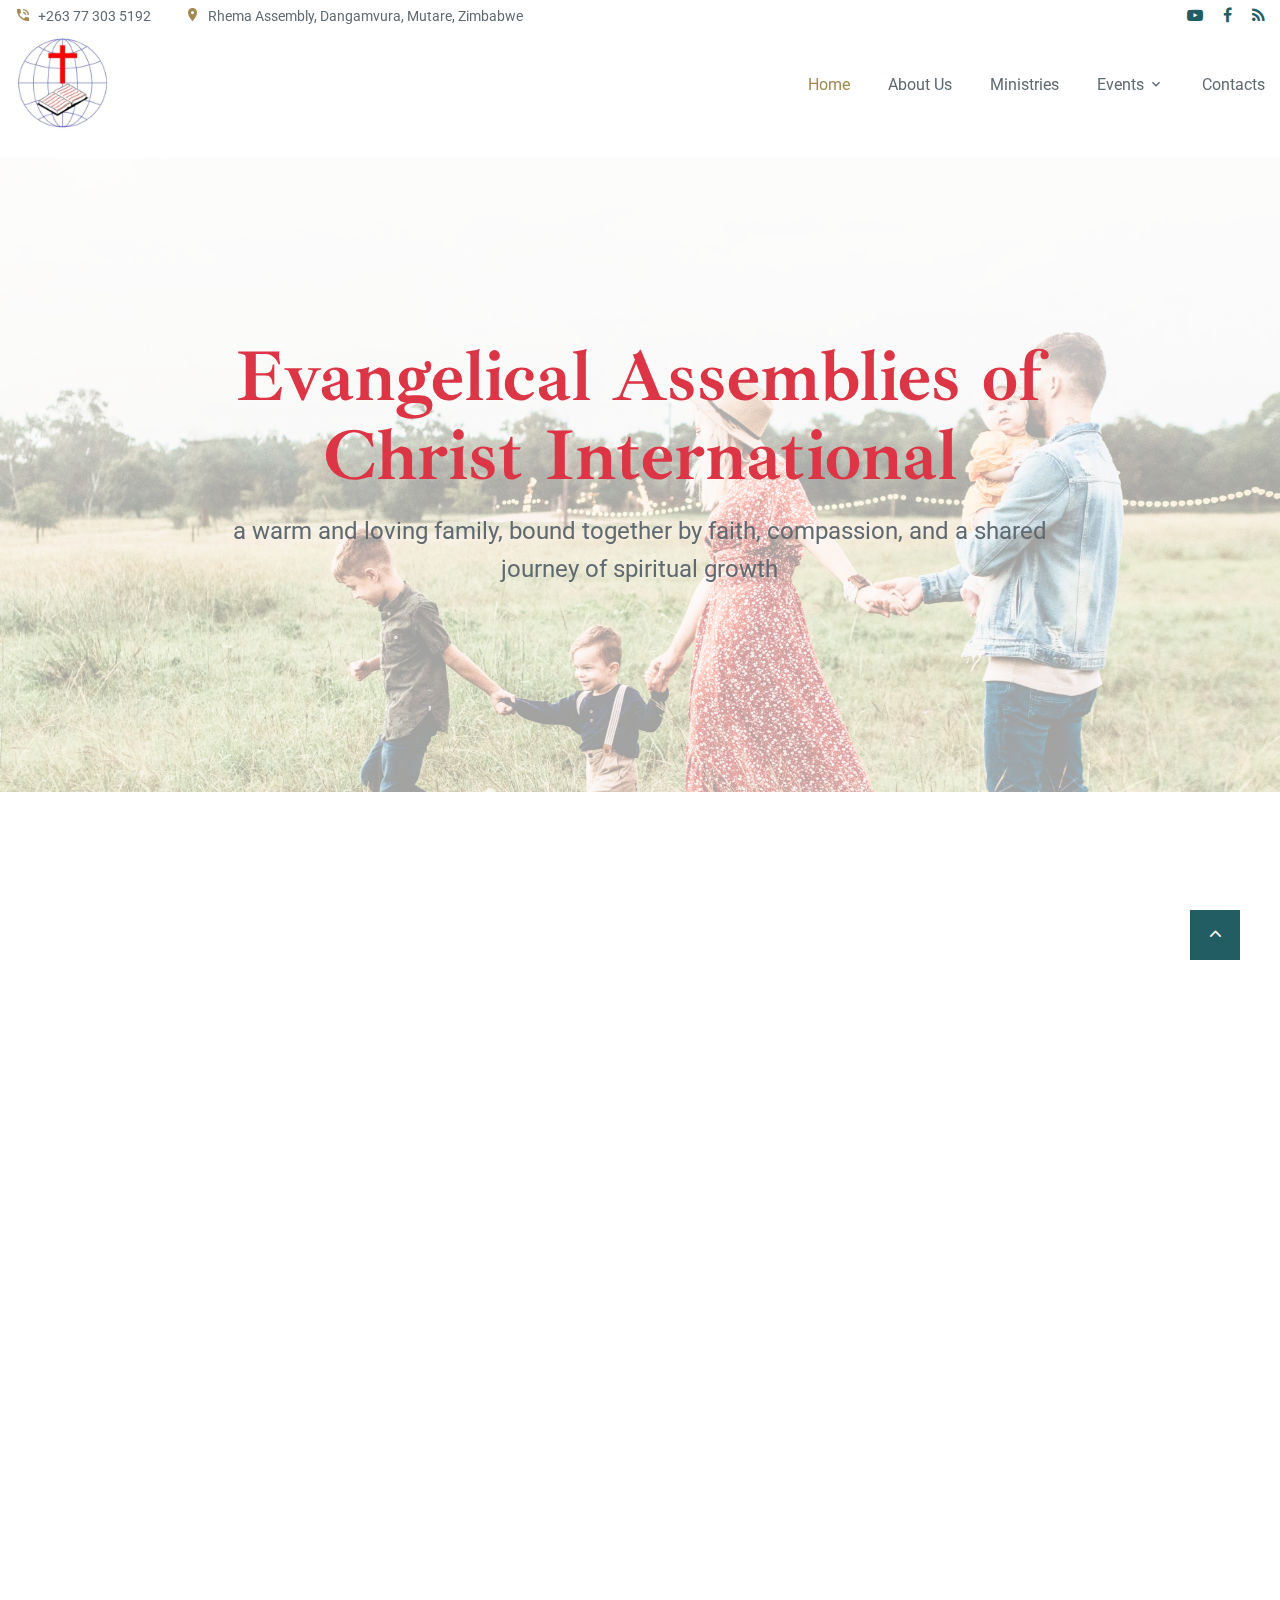
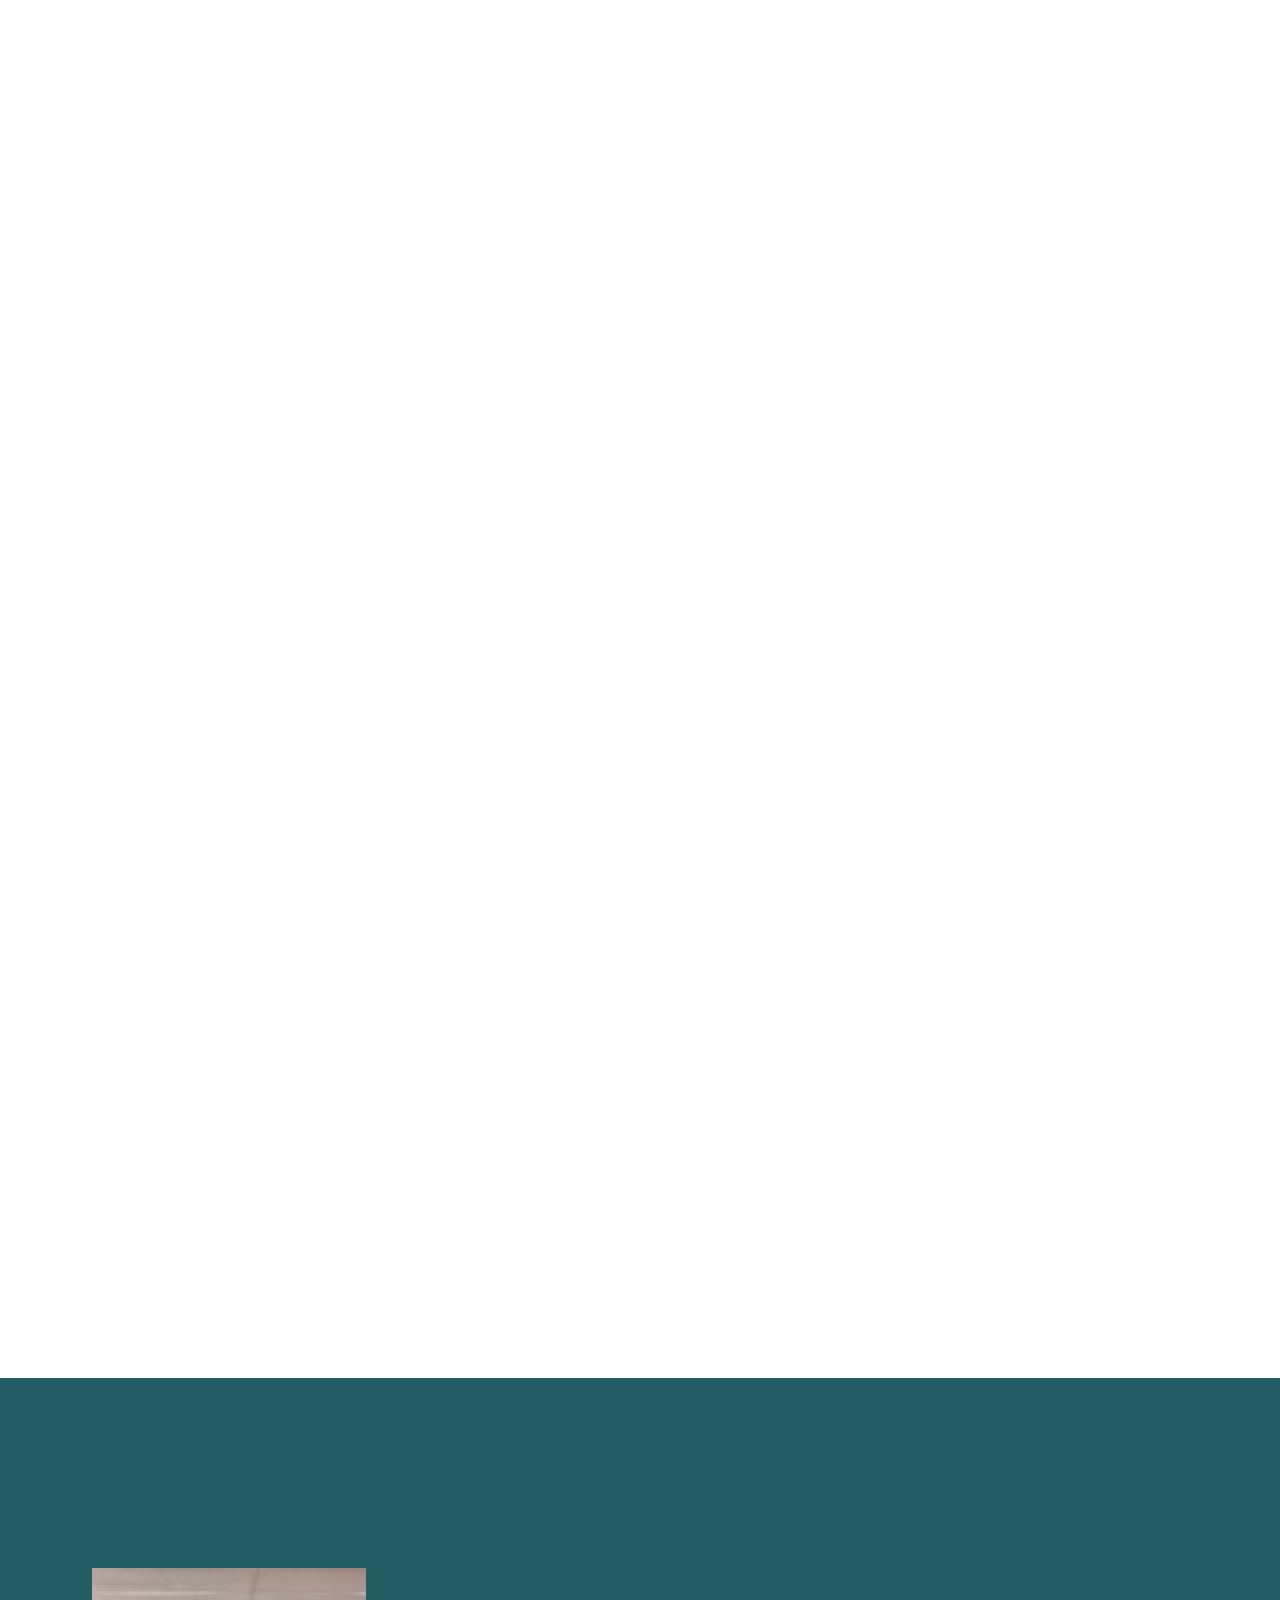
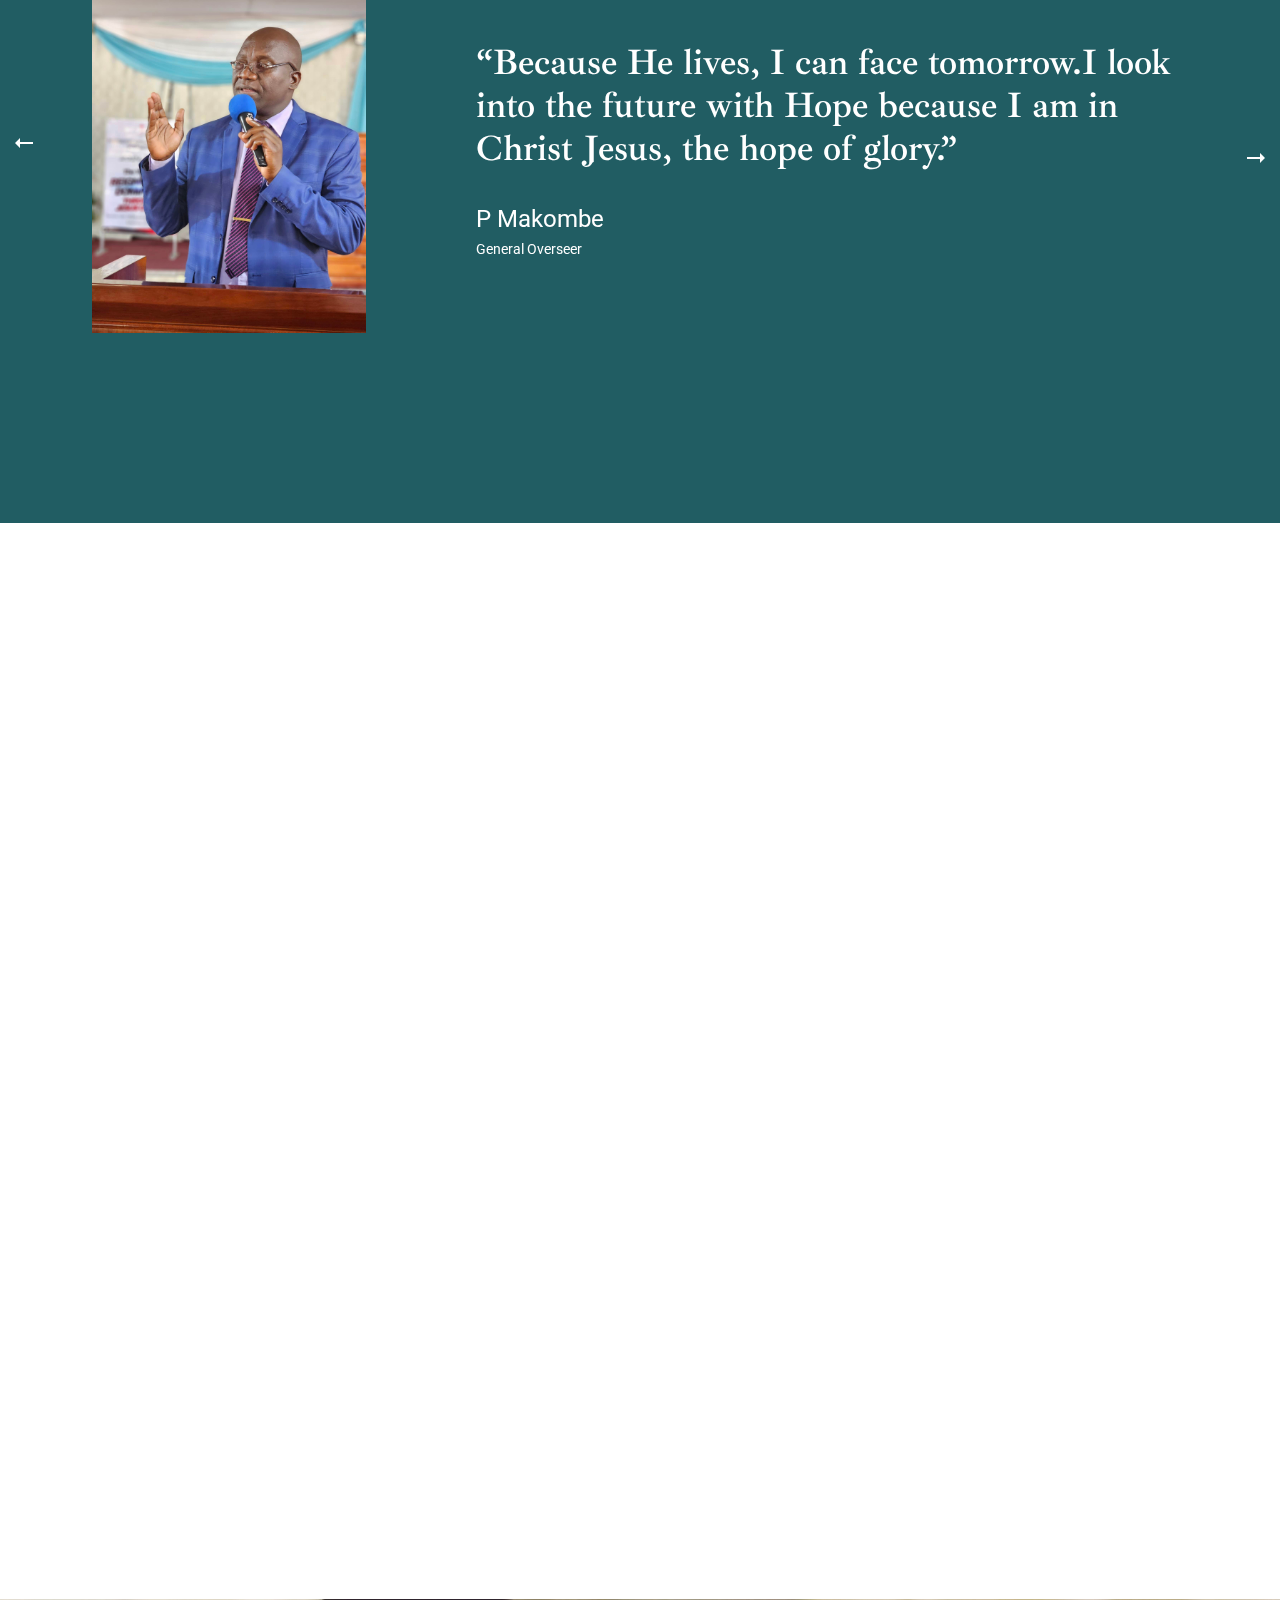
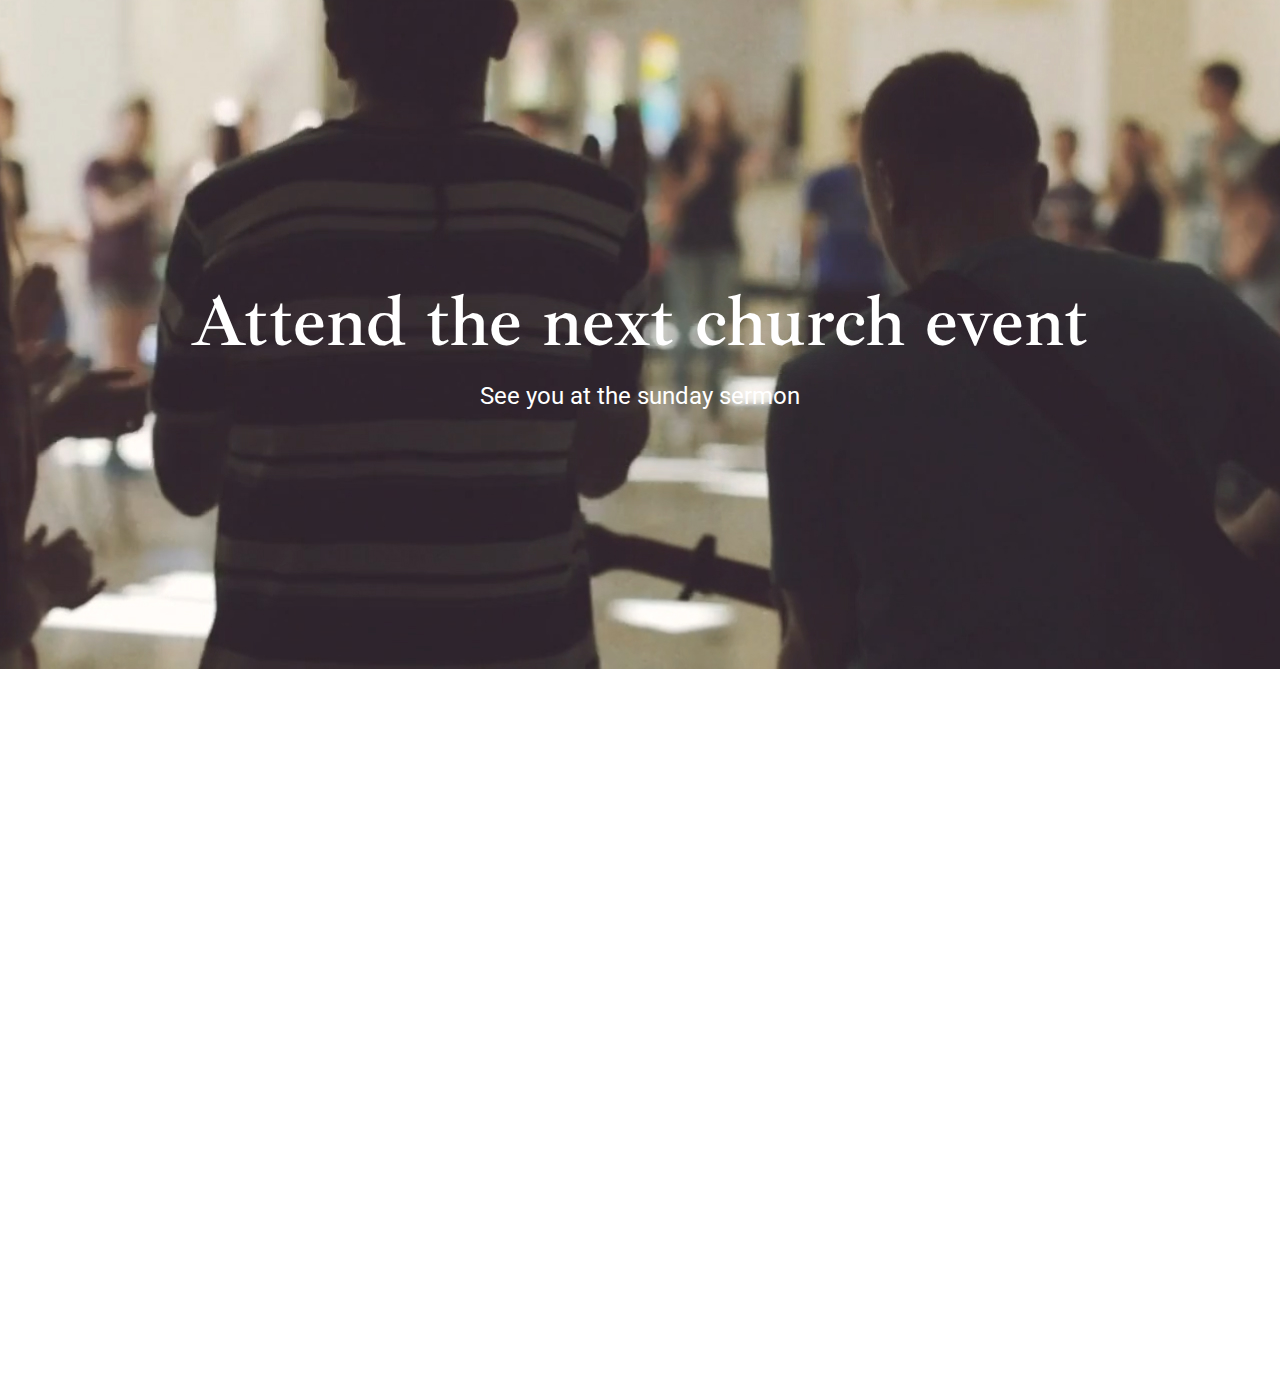
<file: index.html>
<!DOCTYPE html>
<html class="wide wow-animation" lang="en">
  <head>
    <title>EACI</title>
    <meta charset="utf-8" />
    <meta
      name="viewport"
      content="width=device-width, height=device-height, initial-scale=1.0"
    />
    <meta http-equiv="X-UA-Compatible" content="IE=edge" />
    <link
      rel="icon"
      href="images/eaci//favicon_io/favicon.ico"
      type="image/x-icon"
    />
    <link
      rel="stylesheet"
      type="text/css"
      href="//fonts.googleapis.com/css?family=Roboto:400,500%7CIbarra+Real+Nova:400,600,600i,700"
    />
    <link rel="stylesheet" href="css/bootstrap.css" />
    <link rel="stylesheet" href="css/fonts.css" />
    <link rel="stylesheet" href="css/style.css" />
    <style>
      .ie-panel {
        display: none;
        background: #212121;
        padding: 10px 0;
        box-shadow: 3px 3px 5px 0 rgba(0, 0, 0, 0.3);
        clear: both;
        text-align: center;
        position: relative;
        z-index: 1;
      }
      html.ie-10 .ie-panel,
      html.lt-ie-10 .ie-panel {
        display: block;
      }
    </style>
  </head>
  <body>
    <div class="ie-panel">
      <a href="http://windows.microsoft.com/en-US/internet-explorer/"
        ><img
          src="images/eaci/logo.jpg"
          height="42"
          width="820"
          alt="You are using an outdated browser. For a faster, safer browsing experience, upgrade for free today."
      /></a>
    </div>
    <div class="preloader">
      <div class="preloader-body">
        <div class="cssload-container">
          <div class="cssload-speeding-wheel"></div>
        </div>
        <p>Loading...</p>
      </div>
    </div>
    <div class="page">
      <header class="section page-header bg-blue">
        <!--RD Navbar-->
        <div class="rd-navbar-wrap bg-blue">
          <nav
            class="rd-navbar rd-navbar-classic"
            data-layout="rd-navbar-fixed"
            data-sm-layout="rd-navbar-fixed"
            data-md-layout="rd-navbar-fixed"
            data-md-device-layout="rd-navbar-fixed"
            data-lg-layout="rd-navbar-static"
            data-lg-device-layout="rd-navbar-static"
            data-xl-layout="rd-navbar-static"
            data-xl-device-layout="rd-navbar-static"
            data-lg-stick-up-offset="46px"
            data-xl-stick-up-offset="46px"
            data-xxl-stick-up-offset="46px"
            data-lg-stick-up="true"
            data-xl-stick-up="true"
            data-xxl-stick-up="true"
          >
            <div
              class="rd-navbar-collapse-toggle rd-navbar-fixed-element-1"
              data-rd-navbar-toggle=".rd-navbar-collapse"
            >
              <span></span>
            </div>
            <div class="rd-navbar-aside-outer rd-navbar-collapse">
              <div class="rd-navbar-aside">
                <ul class="list-inline list-inline-md">
                  <li>
                    <div class="unit unit-spacing-xs align-items-center">
                      <div class="unit-left">
                        <span
                          class="icon text-middle mdi-phone-in-talk mdi"
                        ></span>
                      </div>
                      <div class="unit-body text-white">
                        <a href="tel:#">+263 77 303 5192</a>
                      </div>
                    </div>
                  </li>
                  <li>
                    <div class="unit unit-spacing-xs align-items-center">
                      <div class="unit-left">
                        <span
                          class="icon text-middle mdi-map-marker mdi"
                        ></span>
                      </div>
                      <div class="unit-body">
                        <a href="#"
                          >Rhema Assembly, Dangamvura, Mutare, Zimbabwe
                        </a>
                      </div>
                    </div>
                  </li>
                </ul>
                <ul class="social-list">
                  <li>
                    <a
                      href="https://www.youtube.com/@eacitv8323"
                      target="_blank"
                      ><span class="icon fa fa-youtube-play"></span
                    ></a>
                  </li>
                  <li>
                    <a
                      href="https://www.facebook.com/eacirhema/?locale=sk_SK"
                      target="_blank"
                      ><span class="icon fa fa-facebook-f"></span
                    ></a>
                  </li>
                  <li>
                    <a href="#"><span class="icon fa fa-rss"></span></a>
                  </li>
                </ul>
              </div>
            </div>
            <div class="rd-navbar-main-outer">
              <div class="rd-navbar-main">
                <!--RD Navbar Panel-->
                <div class="rd-navbar-panel">
                  <!--RD Navbar Toggle-->
                  <button
                    class="rd-navbar-toggle"
                    data-rd-navbar-toggle=".rd-navbar-nav-wrap"
                  >
                    <span></span>
                  </button>
                  <!--RD Navbar Brand-->
                  <div class="rd-navbar-brand d-flex justify-content-center">
                    <!--Brand-->
                    <a class="brand" href="index.html"
                      ><img
                        class="brand-logo-dark"
                        src="images/eaci/logo.jpg"
                        alt=""
                        width="94"
                        height="27"
                      /><img
                        class="brand-logo-light"
                        src="images/eaci/logo.jpg"
                        alt=""
                        width="94"
                        height="27"
                      />
                    </a>
                  </div>
                </div>
                <div class="rd-navbar-main-element">
                  <div class="rd-navbar-nav-wrap">
                    <ul class="rd-navbar-nav">
                      <li class="rd-nav-item active">
                        <a class="rd-nav-link" href="index.html">Home</a>
                      </li>
                      <li class="rd-nav-item">
                        <a class="rd-nav-link" href="about-us.html">About Us</a>
                      </li>
                      <li class="rd-nav-item">
                        <a class="rd-nav-link" href="ministries.html"
                          >Ministries</a
                        >
                      </li>
                      <li class="rd-nav-item">
                        <a class="rd-nav-link" href="events.html">Events</a>
                        <ul class="rd-menu rd-navbar-dropdown">
                          <li class="rd-dropdown-item">
                            <a class="rd-dropdown-link" href="single-event.html"
                              >Single Event</a
                            >
                          </li>
                        </ul>
                      </li>
                      <li class="rd-nav-item">
                        <a class="rd-nav-link" href="contacts.html">Contacts</a>
                      </li>
                    </ul>
                  </div>
                </div>
              </div>
            </div>
          </nav>
        </div>
      </header>
      <!--Intro-->
      <section class="section section-lg section-intro">
        <div class="container">
          <div class="row justify-content-center">
            <div class="col-xl-8 text-center">
              <h1
                class="font-weight-bold text-danger wow fadeInUp"
                data-wow-delay=".1s"
              >
                Evangelical Assemblies of Christ International
              </h1>
              <p class="wow fadeInUp text-sm" data-wow-delay=".2s">
                a warm and loving family, bound together by faith, compassion,
                and a shared journey of spiritual growth
              </p>
            </div>
          </div>
        </div>
      </section>
      <!--Welcome-->
      <section class="section section-lg bg-default">
        <div class="container">
          <div class="row justify-content-center">
            <div class="col-xl-8 col-lg-10">
              <div class="pre-title wow fadeInLeft" data-wow-delay=".1s">
                Welcome to EACI
              </div>
              <h2 class="wow fadeInRight" data-wow-delay=".2s">
                Making ready a people prepared for the Lord
              </h2>
              <p class="text-sm wow fadeInUp" data-wow-delay=".3s">
                Our mission is helping people find their way back to God. We
                accomplish this by reaching people far from God, restoring God’s
                dream for the world, and reproducing this mission in others.
                There are three key relationships that help you develop a
                growing relationship with Jesus.
              </p>
              <a
                class="shadow btn btn-icon btn-icon-right btn-secondary btn-svg offset-xl-55 wow fadeInUp"
                href="about-us.html"
                data-wow-delay=".3s"
                ><span class="svg-icon">
                  <svg
                    xmlns="http://www.w3.org/2000/svg"
                    width="18"
                    height="10"
                    viewbox="0 0 18 10"
                    fill="#fff"
                  >
                    <path
                      d="M13 10V6H0V4H13V0L18 5L13 10Z"
                      fill=""
                    ></path></svg></span
                ><span>More about us</span></a
              >
            </div>
          </div>
        </div>
      </section>
      <!--Posts-->
      <section class="section section-lg bg-default">
        <div class="container container-custom">
          <div class="row row-narrow-66 row-40">
            <div class="col-md-6 col-lg-4 wow fadeInUp" data-wow-delay=".1s">
              <div class="post-classic">
                <div class="post-classic__media">
                  <a href="single-event.html"
                    ><img
                      src="images/thumbnail-1-530x370.jpg"
                      alt=""
                      width="530"
                      height="370"
                  /></a>
                </div>
                <div class="post-classic__caption">
                  <span class="post-info"
                    >Rhema Assembly, January 23, 2020
                  </span>
                  <h3 class="post-title">
                    <a href="single-event.html">Reigning in Dominion </a>
                  </h3>
                  <a
                    class="btn btn-icon btn-icon-right btn-transparent btn-svg"
                    href="single-event.html"
                    ><span class="svg-icon">
                      <svg
                        xmlns="http://www.w3.org/2000/svg"
                        width="18"
                        height="10"
                        viewbox="0 0 18 10"
                      >
                        <path
                          d="M13 10V6H0V4H13V0L18 5L13 10Z"
                          fill=""
                        ></path></svg></span
                    ><span>Read More</span></a
                  >
                </div>
              </div>
            </div>
            <div class="col-md-6 col-lg-4 wow fadeInUp" data-wow-delay=".2s">
              <div class="post-classic">
                <div class="post-classic__media">
                  <a href="single-event.html"
                    ><img
                      src="images/thumbnail-2-530x370.jpg"
                      alt=""
                      width="530"
                      height="370"
                  /></a>
                </div>
                <div class="post-classic__caption">
                  <span class="post-info"
                    >Rhema Assembly, January 23, 2020
                  </span>
                  <h3 class="post-title">
                    <a href="single-event.html"
                      >Power of the Spirit: The Holy Spirit in the Life of the
                      Believer
                    </a>
                  </h3>
                  <a
                    class="btn btn-icon btn-icon-right btn-transparent btn-svg"
                    href="single-event.html"
                    ><span class="svg-icon">
                      <svg
                        xmlns="http://www.w3.org/2000/svg"
                        width="18"
                        height="10"
                        viewbox="0 0 18 10"
                      >
                        <path
                          d="M13 10V6H0V4H13V0L18 5L13 10Z"
                          fill=""
                        ></path></svg></span
                    ><span>Read More</span></a
                  >
                </div>
              </div>
            </div>
            <div class="col-md-6 col-lg-4 wow fadeInUp" data-wow-delay=".3s">
              <div class="post-classic">
                <div class="post-classic__media">
                  <a href="single-event.html"
                    ><img
                      src="images/thumbnail-3-530x370.jpg"
                      alt=""
                      width="530"
                      height="370"
                  /></a>
                </div>
                <div class="post-classic__caption">
                  <span class="post-info"
                    >Rhema Assembly, January 23, 2020
                  </span>
                  <h3 class="post-title">
                    <a href="single-event.html"
                      >Study to show thyself approved unto God, a WORKMAN ...
                    </a>
                  </h3>
                  <a
                    class="btn btn-icon btn-icon-right btn-transparent btn-svg"
                    href="single-event.html"
                    ><span class="svg-icon">
                      <svg
                        xmlns="http://www.w3.org/2000/svg"
                        width="18"
                        height="10"
                        viewbox="0 0 18 10"
                      >
                        <path
                          d="M13 10V6H0V4H13V0L18 5L13 10Z"
                          fill=""
                        ></path></svg></span
                    ><span>Read More</span></a
                  >
                </div>
              </div>
            </div>
          </div>
        </div>
      </section>
      <!--Welcome-->
      <section class="section section-lg bg-default">
        <div class="container">
          <div class="row row-30 align-items-center">
            <div class="col-lg-6 p-xl-0 wow fadeInLeft">
              <img
                src="images/home-1-660x495.jpg"
                alt=""
                width="660"
                height="495"
              />
            </div>
            <div class="col-lg-6 inset-left-110">
              <div class="pre-title wow fadeInRight" data-wow-delay=".1s">
                Our Community
              </div>
              <h2 class="wow fadeInRight" data-wow-delay=".2s">
                Sharing the God’s love with everyone
              </h2>
              <p class="wow fadeInRight" data-wow-delay=".3s">
                We experience biblical community through small groups. We
                contribute our time, talents, and resources to further the
                Mission of Jesus in our communities and the world.
              </p>
              <a
                class="shadow btn btn-icon btn-icon-right btn-primary btn-svg offset-xl-50 wow fadeInUp"
                href="#"
                data-wow-delay=".3s"
                ><span class="svg-icon">
                  <svg
                    xmlns="http://www.w3.org/2000/svg"
                    width="18"
                    height="10"
                    viewbox="0 0 18 10"
                    fill="#fff"
                  >
                    <path
                      d="M13 10V6H0V4H13V0L18 5L13 10Z"
                      fill=""
                    ></path></svg></span
                ><span>Read more</span></a
              >
            </div>
          </div>
        </div>
      </section>
      <!--Donation-->
      <!-- <section class="section section-lg bg-default">
        <div class="container">
          <div
            class="row row-30 align-items-center flex-column-reverse flex-lg-row"
          >
            <div class="col-lg-6 inset-right-110">
              <div class="pre-title wow fadeInLeft" data-wow-delay=".1s">
                your Donation matters
              </div>
              <h2 class="wow fadeInLeft" data-wow-delay=".2s">
                Make a donation
              </h2>
              <p class="wow fadeInLeft" data-wow-delay=".3s">
                Giving is a biblical principle that when lived by, produces a
                rich harvest in our lives. Consider donating today and join the
                wonderful community of our church supporters. Your giving is
                making a difference in this church, our community, and the
                world.
              </p>
              <a
                class="shadow btn btn-secondary offset-xl-50 wow fadeInUp"
                href="#"
                data-wow-delay=".3s"
                >Donate now</a
              >
            </div>
            <div class="col-lg-6 p-xl-0 wow fadeInRight">
              <img
                src="images/home-2-660x495.jpg"
                alt=""
                width="660"
                height="495"
              />
            </div>
          </div>
        </div>
      </section> -->
      <!--Swiper-->
      <section class="section section-lg bg-primary">
        <div class="container">
          <div class="row justify-content-center">
            <div class="col-lg-12">
              <div
                class="swiper-container swiper-slider swiper-style-1"
                data-swiper='{"autoplay":{"delay":4567},"effect":"fade"}'
              >
                <div class="swiper-wrapper">
                  <div class="swiper-slide context-dark">
                    <div class="swiper-slide-caption text-center text-lg-left">
                      <div class="row justify-content-center">
                        <div class="col-xl-10 p-xl-0">
                          <div
                            class="row justify-content-center row-20 align-items-center flex-column flex-md-row"
                          >
                            <div class="col-lg-3 p-xl-0">
                              <img
                                src="images/eaci/pator.jpg"
                                alt=""
                                width="280"
                                height="349"
                              />
                            </div>
                            <div class="col-lg-9 inset-left-110">
                              <div class="h3">
                                “Because He lives, I can face tomorrow.I look
                                into the future with Hope because I am in Christ
                                Jesus, the hope of glory.”
                              </div>
                              <div class="author">P Makombe</div>
                              <div class="author-position">
                                General Overseer
                              </div>
                            </div>
                          </div>
                        </div>
                      </div>
                    </div>
                  </div>
                  <div class="swiper-slide context-dark">
                    <div class="swiper-slide-caption text-center text-lg-left">
                      <div class="row justify-content-center">
                        <div class="col-xl-10 p-xl-0">
                          <div
                            class="row justify-content-center align-items-center flex-column flex-md-row row-20"
                          >
                            <div class="col-lg-3 p-xl-0">
                              <img
                                src="images/eaci/john.jpg"
                                alt=""
                                width="280"
                                height="349"
                              />
                            </div>
                            <div class="col-lg-9 inset-left-110">
                              <div class="h3">
                                “I have been young, and now am old; yet have I not seen the righteous forsaken, nor his seed begging bread.”
                              </div>
                              <div class="author">TJ Mupfawa</div>
                              <div class="author-position">Pastor</div>
                            </div>
                          </div>
                        </div>
                      </div>
                    </div>
                  </div>
                </div>
                <!--Swiper Pagination-->
                <div class="swiper-pagination"></div>
                <!--Swiper Navigation-->
                <div class="swiper-button-prev">
                  <svg
                    xmlns="http://www.w3.org/2000/svg"
                    width="18"
                    height="10"
                    viewbox="0 0 18 10"
                    fill=""
                  >
                    <path d="M5 10V6H18V4H5V0L0 5L5 10Z" fill=""></path>
                  </svg>
                </div>
                <div class="swiper-button-next">
                  <svg
                    xmlns="http://www.w3.org/2000/svg"
                    width="18"
                    height="10"
                    viewbox="0 0 18 10"
                    fill=""
                  >
                    <path d="M5 10V6H18V4H5V0L0 5L5 10Z" fill=""></path>
                  </svg>
                </div>
              </div>
            </div>
          </div>
        </div>
      </section>
      <!--Locations-->
      <section class="section section-lg bg-default">
        <div class="container">
          <div class="pre-title text-center wow fadeInUp" data-wow-delay=".1s">
            Where to find us
          </div>
          <h2 class="wow fadeInUp text-center" data-wow-delay=".2s">
            Our Churches
          </h2>
          <div class="row row-narrow-50 row-40 row-xl">
            <div class="col-lg-6 wow fadeInUp" data-wow-delay=".3s">
              <div class="thumbnail-classic">
                <a class="thumbnail-classic__media" href="#"
                  ><img
                    src="images/home-3-610x458.jpg"
                    alt=""
                    width="610"
                    height="458"
                /></a>
                <h3><a href="#">Rhema Assembly</a></h3>
                <a class="location" href="#"
                  ><span class="icon mdi-map-marker mdi"></span>Next to Kudanana College
                  Dangamvura, Mutare, Zimbabwe</a
                >
              </div>
            </div>
            <div class="col-lg-6 wow fadeInUp" data-wow-delay=".3s">
              <div class="thumbnail-classic">
                <a class="thumbnail-classic__media" href="#"
                  ><img
                    src="images/home-4-610x458.jpg"
                    alt=""
                    width="610"
                    height="458"
                /></a>
                <h3><a href="#">Harare Assembly</a></h3>
                <a class="location" href="#"
                  ><span class="icon mdi-map-marker mdi"></span>Kuwadzana 4, Harare, Zimbabwe</a
                >
              </div>
            </div>
          </div>
        </div>
      </section>
      <section
        class="section section-vide section-lg video-wrap vide"
        data-vide-bg="video/video-1"
      >
        <div class="container text-center context-dark">
          <div class="h1">Attend the next church event</div>
          <p class="text-sm">See you at the sunday sermon</p>
        </div>
      </section>
      <footer class="section footer-classic">
        <div class="footer-body">
          <div class="container">
            <div
              class="row justify-content-xl-between row-40 justify-content-lg-center"
            >
              <div class="col-lg-6">
                <div class="row row-20">
                  <div class="col-sm-4 col-6 wow fadeInUp" data-wow-delay=".1s">
                    <div class="footer-title">Who We Are</div>
                    <ul class="nav-list">
                      <li><a href="about-us.html">About Us</a></li>
                      <li><a href="ministries.html">Ministries</a></li>
                      <li><a href="events.html">Events</a></li>
                      <li><a href="contacts.html">Contacts</a></li>
                    </ul>
                  </div>
                  <div class="col-sm-4 col-6 wow fadeInUp" data-wow-delay=".2s">
                    <div class="footer-title">Info</div>
                    <ul class="nav-list">
                      <li><a href="#">Pastors</a></li>
                      <li><a href="#">Careers</a></li>
                      <li><a href="#">Community</a></li>
                      <li><a href="#">Blog</a></li>
                      <li><a href="#">Gallery</a></li>
                    </ul>
                  </div>
                  <div class="col-sm-4 col-6 wow fadeInUp" data-wow-delay=".3s">
                    <div class="footer-title">Help</div>
                    <ul class="nav-list">
                      <li><a href="#">Donate Now</a></li>
                      <li><a href="#">FAQ</a></li>
                      <li><a href="privacy-policy.html">Privacy Policy</a></li>
                    </ul>
                  </div>
                </div>
              </div>
              <div
                class="col-lg-5 inset-right-100 wow fadeInRight"
                data-wow-delay=".3s"
              >
                <div class="footer-title">Contact us</div>
                <ul class="contact-list">
                  <li>
                    Rhema Assembly, Dangamvura, Mutare, Zimbabwe. Questions? Please
                    write us at:<a class="link-secondary" href="mailto:#"
                      >info@eaci.co.zw</a
                    >
                  </li>
                  <li>
                    <span>Call us:</span
                    ><a class="phone" href="tel:#">+263 77 303 5192</a>
                  </li>
                </ul>
                <ul class="social-list">
                  <li>
                    <a href="#"
                      ><span class="icon fa fa-youtube-play"></span
                    ></a>
                  </li>
                  <li>
                    <a href="#"><span class="icon fa fa-twitter"></span></a>
                  </li>
                  <li>
                    <a href="#"><span class="icon fa fa-facebook-f"></span></a>
                  </li>
                  <li>
                    <a href="#"><span class="icon fa fa-rss"></span></a>
                  </li>
                </ul>
              </div>
            </div>
          </div>
        </div>
        <div class="footer-aside">
          <div class="container">
            <div class="row row-xl-40">
              <div class="col-12 wow fadeInUp" data-wow-delay=".2s">
                <p>
                  Rhema Assembly is a Family of Faith that is committed to Bible
                  teaching and joyful worship. Children, youth and adults of all
                  ages are ministered to and given opportunities to serve the
                  Lord by serving others. You are invited to join us and
                  experience what it is like to be a part of the family. We have
                  much to offer you. Rise is a state Church where each person is
                  made to feel welcomed and wanted. We take seriously our
                  mission statement, which is "To Know Jesus and make Him known;
                  To Follow the Leadership of the Holy Spirit; and to Take God's
                  Word to God's World."
                </p>
              </div>
              <div class="col-12 wow fadeInUp" data-wow-delay=".4s">
                <p class="rights">
                  <span>&copy;&nbsp; </span><span class="copyright-year"></span
                  ><span>&nbsp;</span><span>EACI</span><span>.&nbsp;</span
                  ><span>All Rights Reserved.</span>
                </p>
              </div>
            </div>
          </div>
        </div>
      </footer>
    </div>
    <div class="snackbars" id="form-output-global"></div>
    <script src="js/core.min.js"></script>
    <script src="js/script.js"></script>
  </body>
</html>
</file>
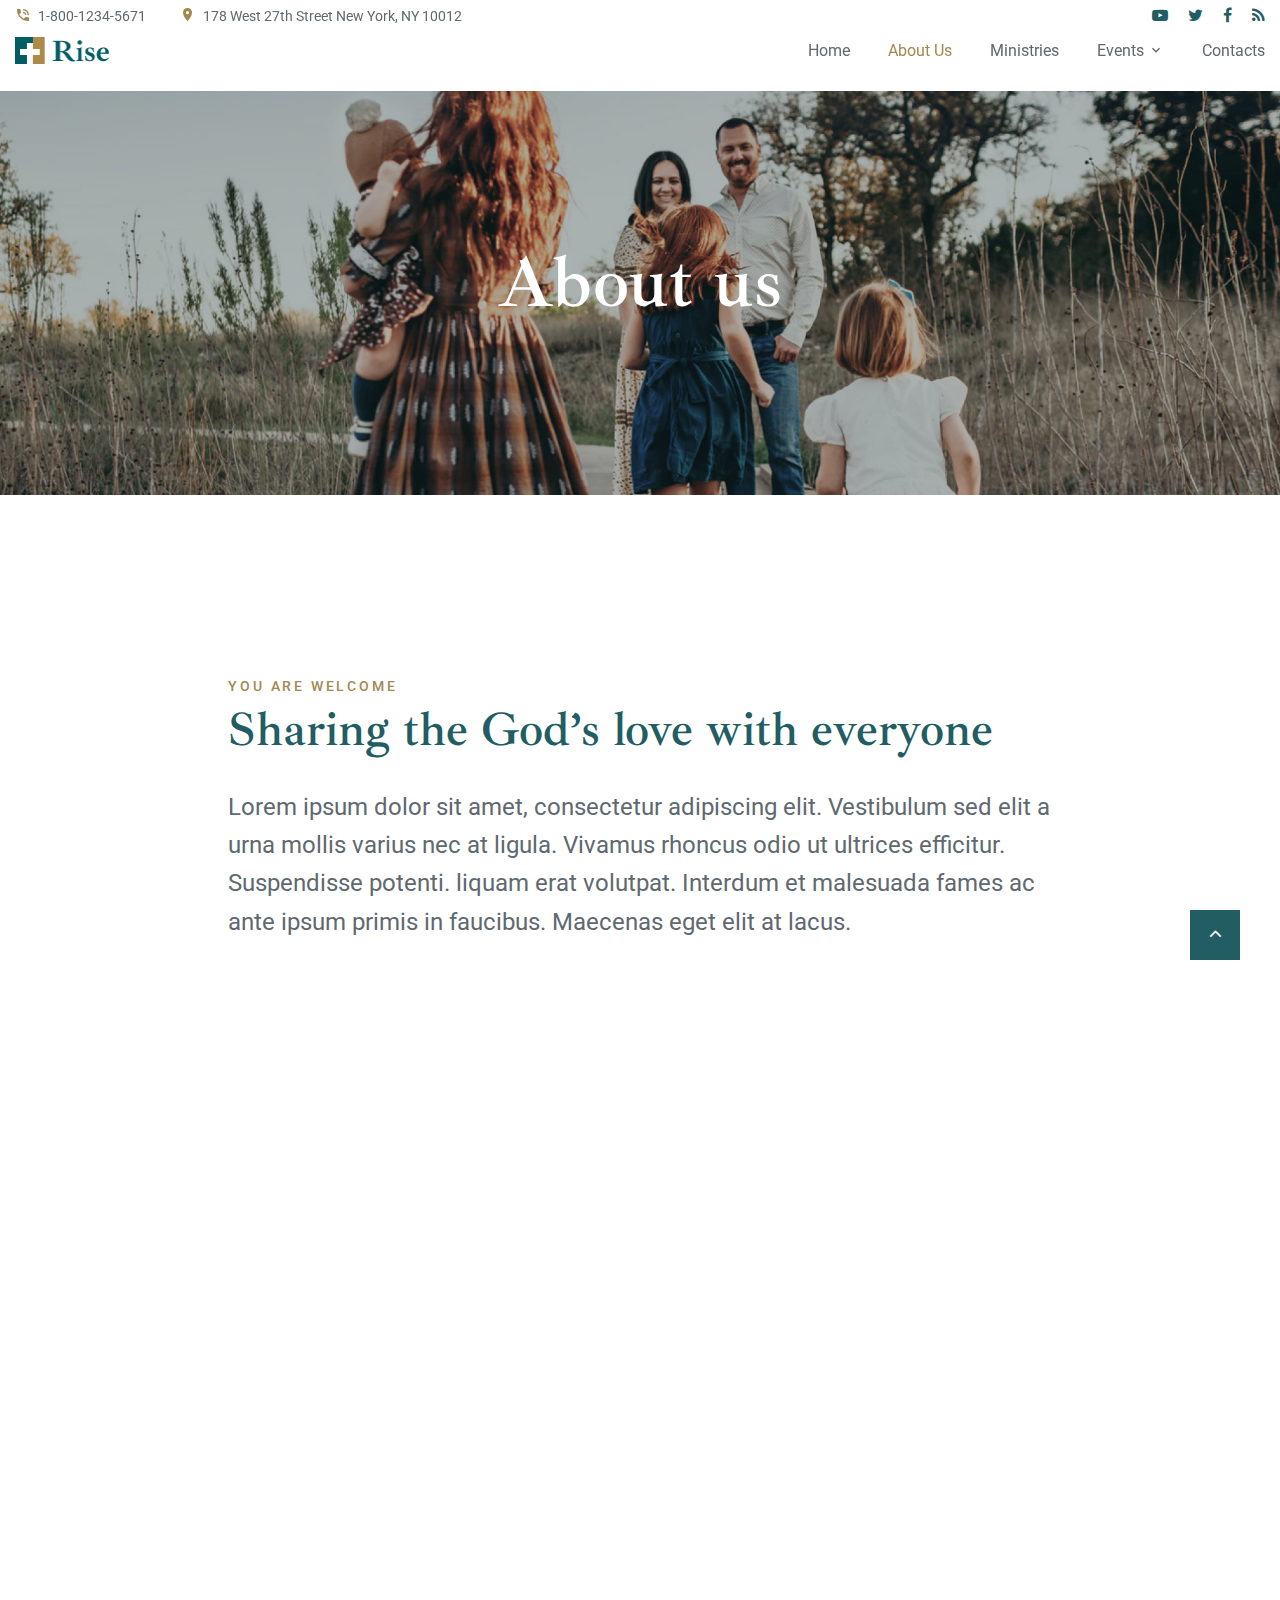
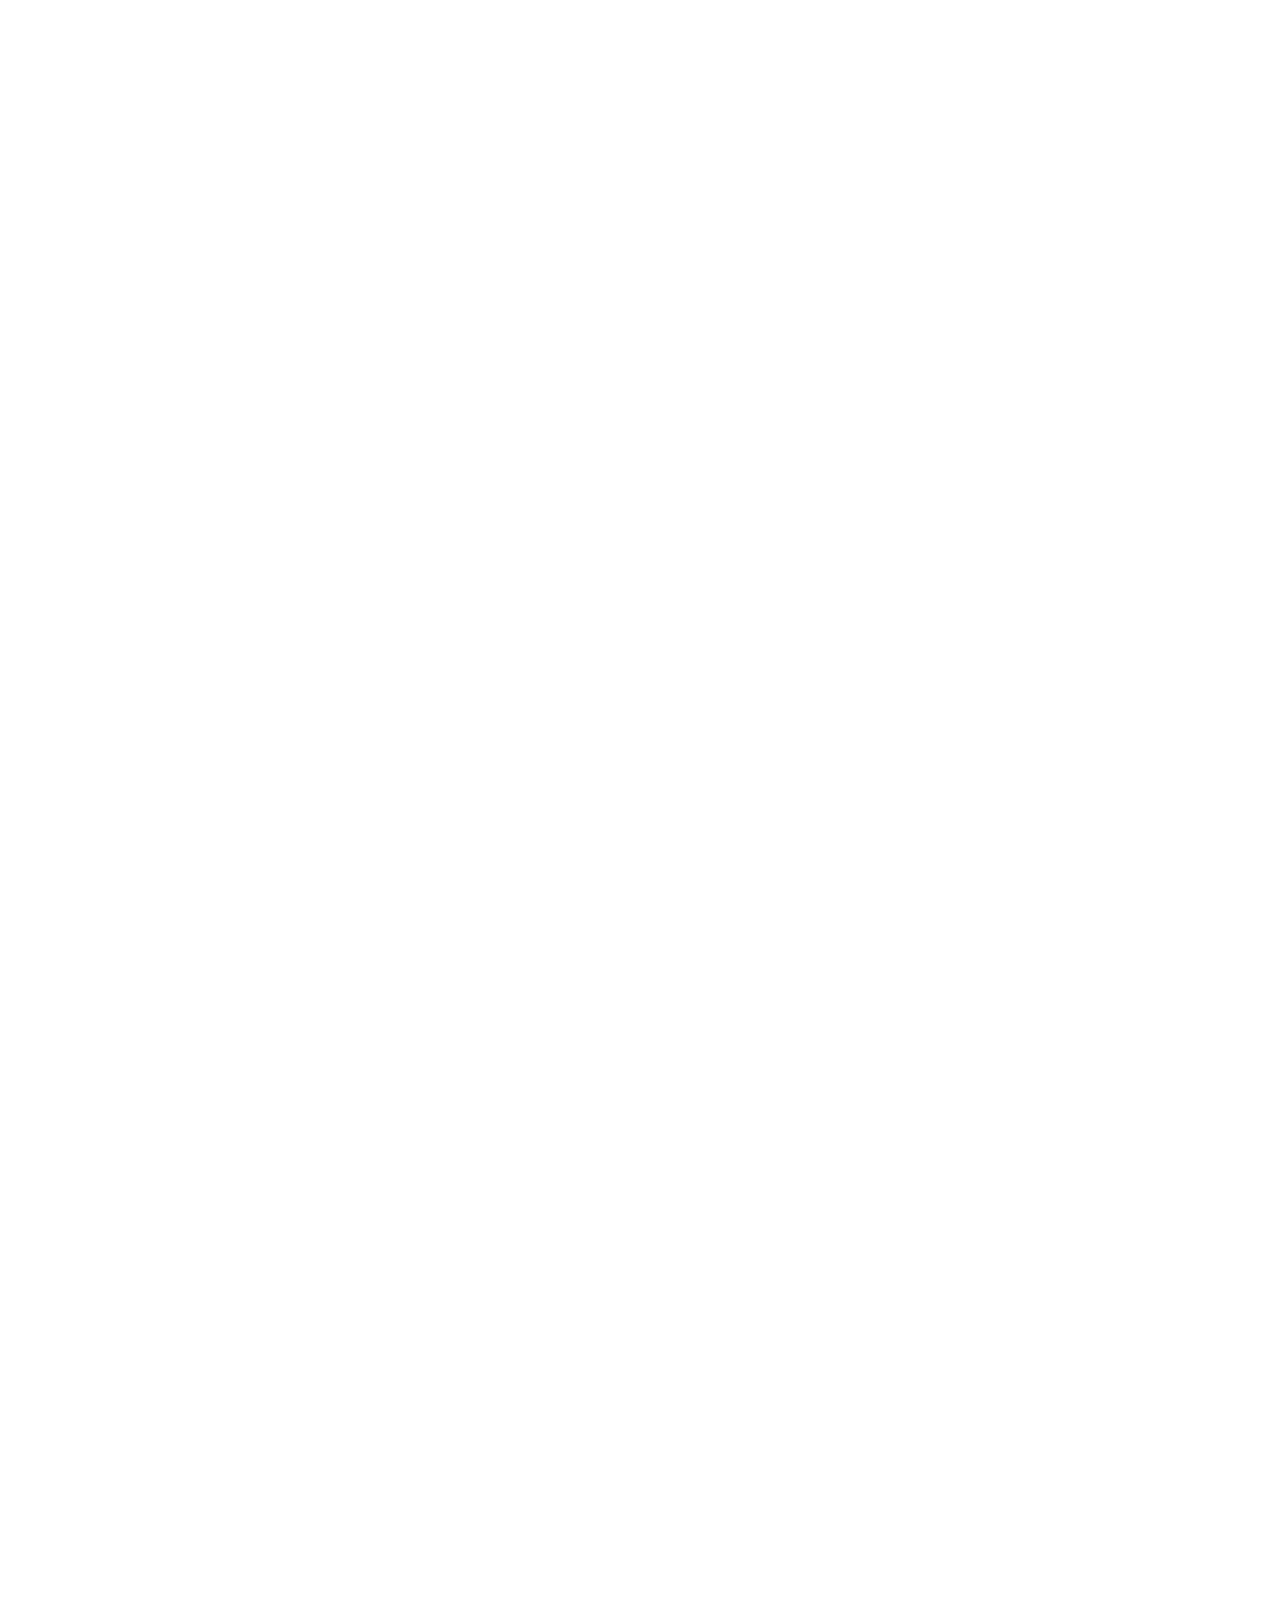
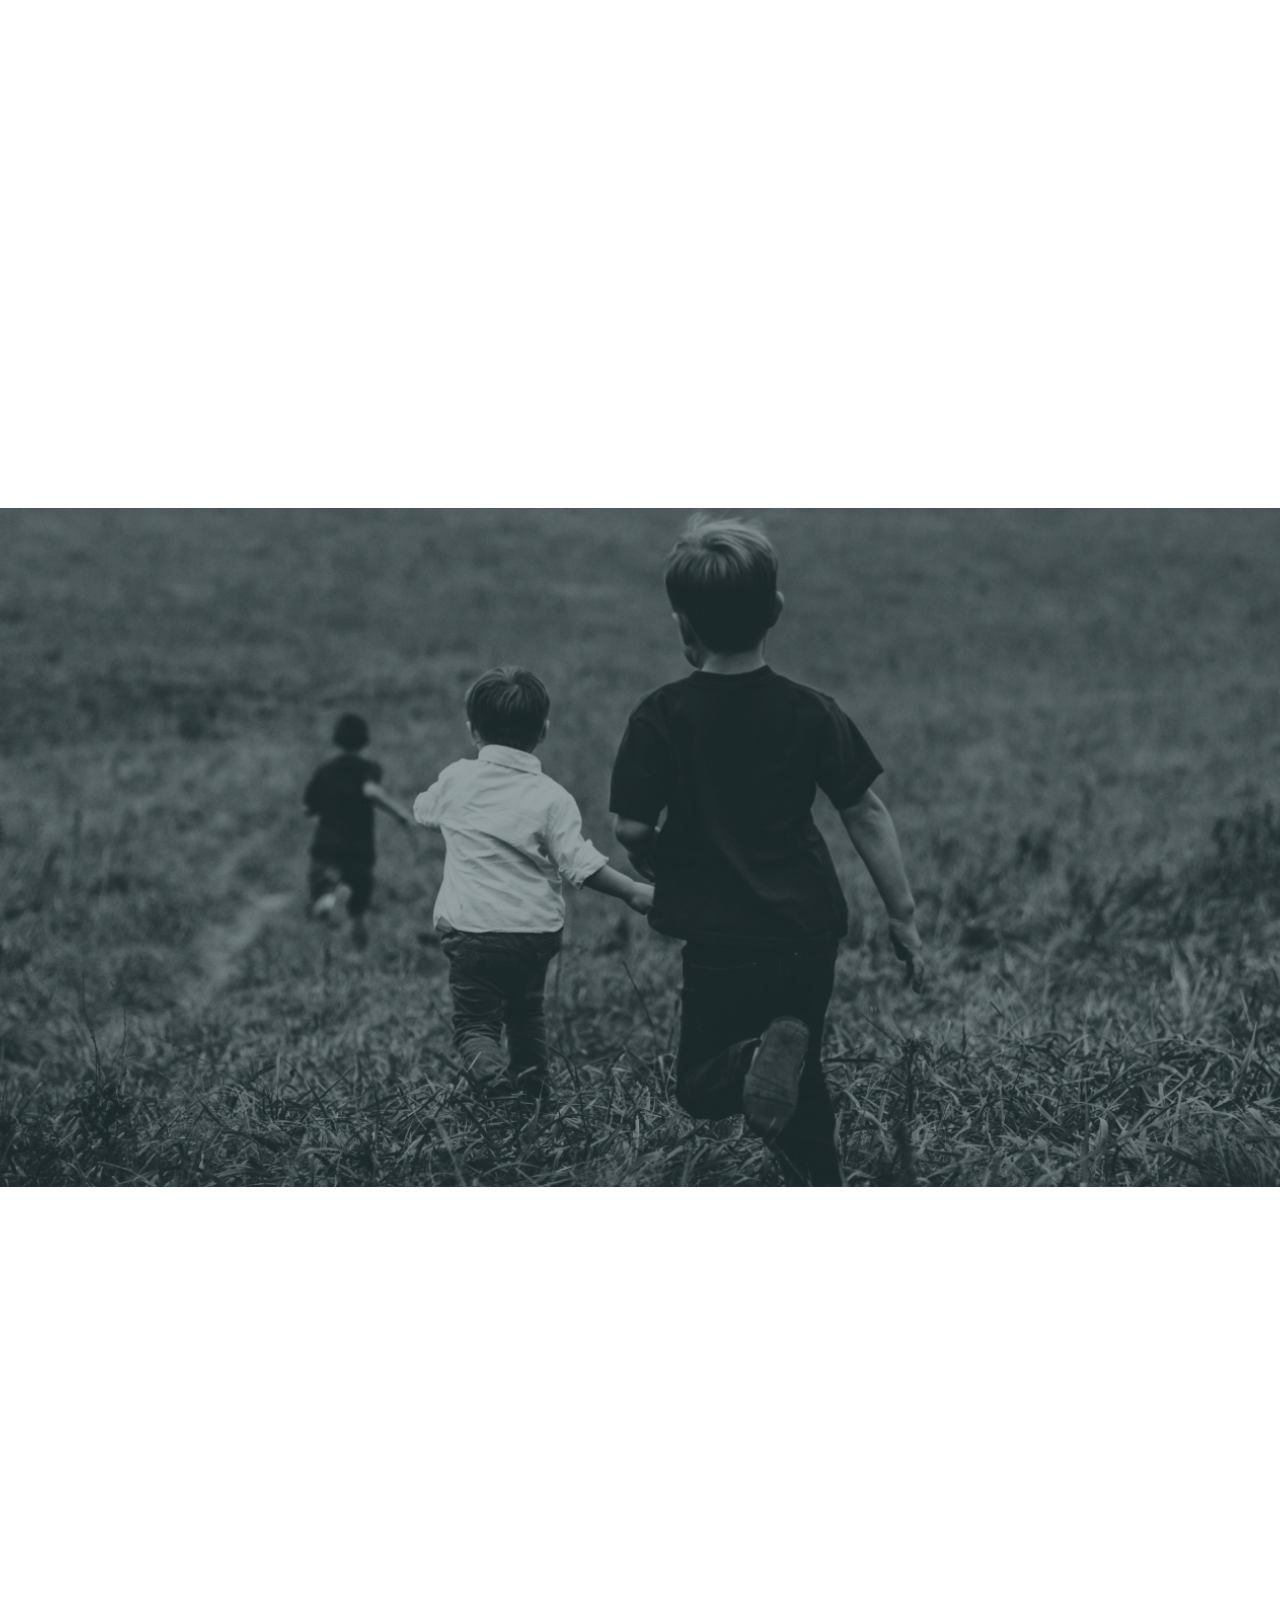
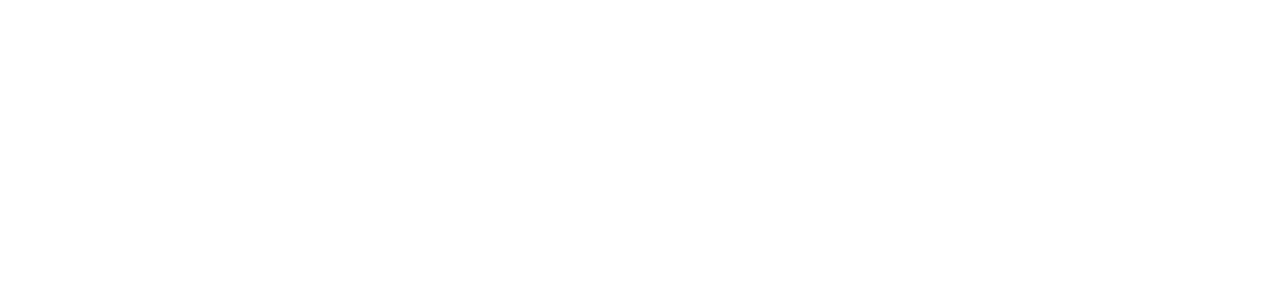
<file: about-us.html>
<!DOCTYPE html>
<html class="wide wow-animation" lang="en">
  <head>
    <title>About Us</title>
    <meta charset="utf-8">
    <meta name="viewport" content="width=device-width, height=device-height, initial-scale=1.0">
    <meta http-equiv="X-UA-Compatible" content="IE=edge">
    <link rel="icon" href="images/favicon.ico" type="image/x-icon">
    <link rel="stylesheet" type="text/css" href="//fonts.googleapis.com/css?family=Roboto:400,500%7CIbarra+Real+Nova:400,600,600i,700">
    <link rel="stylesheet" href="css/bootstrap.css">
    <link rel="stylesheet" href="css/fonts.css">
    <link rel="stylesheet" href="css/style.css">
    <style>.ie-panel{display: none;background: #212121;padding: 10px 0;box-shadow: 3px 3px 5px 0 rgba(0,0,0,.3);clear: both;text-align:center;position: relative;z-index: 1;} html.ie-10 .ie-panel, html.lt-ie-10 .ie-panel {display: block;}</style>
  </head>
  <body>
    <div class="ie-panel"><a href="http://windows.microsoft.com/en-US/internet-explorer/"><img src="images/ie8-panel/warning_bar_0000_us.jpg" height="42" width="820" alt="You are using an outdated browser. For a faster, safer browsing experience, upgrade for free today."></a></div>
    <div class="preloader">
      <div class="preloader-body">
        <div class="cssload-container">
          <div class="cssload-speeding-wheel"></div>
        </div>
        <p>Loading...</p>
      </div>
    </div>
    <div class="page">
      <header class="section page-header">
        <!--RD Navbar-->
        <div class="rd-navbar-wrap">
          <nav class="rd-navbar rd-navbar-classic" data-layout="rd-navbar-fixed" data-sm-layout="rd-navbar-fixed" data-md-layout="rd-navbar-fixed" data-md-device-layout="rd-navbar-fixed" data-lg-layout="rd-navbar-static" data-lg-device-layout="rd-navbar-static" data-xl-layout="rd-navbar-static" data-xl-device-layout="rd-navbar-static" data-lg-stick-up-offset="46px" data-xl-stick-up-offset="46px" data-xxl-stick-up-offset="46px" data-lg-stick-up="true" data-xl-stick-up="true" data-xxl-stick-up="true">
            <div class="rd-navbar-collapse-toggle rd-navbar-fixed-element-1" data-rd-navbar-toggle=".rd-navbar-collapse"><span></span></div>
            <div class="rd-navbar-aside-outer rd-navbar-collapse">
              <div class="rd-navbar-aside">
                <ul class="list-inline list-inline-md">
                  <li>
                    <div class="unit unit-spacing-xs align-items-center">
                      <div class="unit-left"><span class="icon text-middle mdi-phone-in-talk mdi"></span></div>
                      <div class="unit-body"><a href="tel:#">1-800-1234-5671</a></div>
                    </div>
                  </li>
                  <li>
                    <div class="unit unit-spacing-xs align-items-center">
                      <div class="unit-left"><span class="icon text-middle mdi-map-marker mdi"></span></div>
                      <div class="unit-body"><a href="#">178 West 27th Street New York, NY 10012</a></div>
                    </div>
                  </li>
                </ul>
                <ul class="social-list">
                  <li><a href="#"><span class="icon fa fa-youtube-play"></span></a></li>
                  <li><a href="#"><span class="icon fa fa-twitter"></span></a></li>
                  <li><a href="#"><span class="icon fa fa-facebook-f"></span></a></li>
                  <li><a href="#"><span class="icon fa fa-rss"></span></a></li>
                </ul>
              </div>
            </div>
            <div class="rd-navbar-main-outer">
              <div class="rd-navbar-main">
                <!--RD Navbar Panel-->
                <div class="rd-navbar-panel">
                  <!--RD Navbar Toggle-->
                  <button class="rd-navbar-toggle" data-rd-navbar-toggle=".rd-navbar-nav-wrap"><span></span></button>
                  <!--RD Navbar Brand-->
                  <div class="rd-navbar-brand">
                    <!--Brand--><a class="brand" href="index.html"><img class="brand-logo-dark" src="images/logo-default-189x54.png" alt="" width="94" height="27"/><img class="brand-logo-light" src="images/logo-default-189x54.png" alt="" width="94" height="27"/></a>
                  </div>
                </div>
                <div class="rd-navbar-main-element">
                  <div class="rd-navbar-nav-wrap">
                    <ul class="rd-navbar-nav">
                      <li class="rd-nav-item"><a class="rd-nav-link" href="index.html">Home</a>
                      </li>
                      <li class="rd-nav-item active"><a class="rd-nav-link" href="about-us.html">About Us</a>
                      </li>
                      <li class="rd-nav-item"><a class="rd-nav-link" href="ministries.html">Ministries</a>
                      </li>
                      <li class="rd-nav-item"><a class="rd-nav-link" href="events.html">Events</a>
                        <ul class="rd-menu rd-navbar-dropdown">
                          <li class="rd-dropdown-item"><a class="rd-dropdown-link" href="single-event.html">Single Event</a>
                          </li>
                        </ul>
                      </li>
                      <li class="rd-nav-item"><a class="rd-nav-link" href="contacts.html">Contacts</a>
                      </li>
                    </ul>
                  </div>
                </div>
              </div>
            </div>
          </nav>
        </div>
      </header>
      <!-- Breadcrumbs-->
      <section class="breadcrumbs-custom bg-image" style="background-image: url(images/breadcrumbs-bg-1.jpg)" data-preset='{"title":"Breadcrumbs","category":"header","reload":false,"id":"breadcrumbs"}'>
        <div class="container">
          <div class="h1 breadcrumbs-custom-title">About us</div>
          <ul class="breadcrumbs-custom-path">
            <li><a href="index.html">Home</a></li>
            <li class="active">About Us</li>
          </ul>
        </div>
      </section>
      <section class="section section-lg bg-default">
        <div class="container">
          <div class="row justify-content-center">
            <div class="col-xl-8 col-lg-10">
              <div class="pre-title wow fadeInLeft" data-wow-delay=".1s">you are Welcome</div>
              <h2 class="wow fadeInRight" data-wow-delay=".2s">Sharing the God’s love with everyone</h2>
              <p class="text-sm wow fadeInUp" data-wow-delay=".3s">Lorem ipsum dolor sit amet, consectetur adipiscing elit. Vestibulum sed elit a urna mollis varius nec at ligula. Vivamus rhoncus odio ut ultrices efficitur. Suspendisse potenti. liquam erat volutpat. Interdum et malesuada fames ac ante ipsum primis in faucibus. Maecenas eget elit at lacus.</p>
              <p class="text-sm wow fadeInUp" data-wow-delay=".4s"> Vestibulum sed elit a urna mollis varius nec at ligula. Vivamus rhoncus odio ut ultrices efficitur. Suspendisse potenti. liquam erat volutpat.</p>
              <p class="text-sm wow fadeInUp" data-wow-delay=".5s">Donec congue aliquam elit, non fringilla enim biben dum sit amet. Morbi veliti efficitur. Nullam suscipit sem eu augue consequat, et congue eros.</p>
            </div>
          </div>
        </div>
      </section>
      <section class="section section-lg bg-default">
        <div class="container">
          <div class="row row-narrow-50 align-items-center row-30">
            <div class="col-lg-7 wow fadeInLeft" data-wow-delay=".2s">
              <div class="inset-xl-right-60"><img src="images/about-1-660x495.jpg" alt="" width="660" height="495"/>
              </div>
            </div>
            <div class="col-lg-5 wow fadeInRight" data-wow-delay=".3s">
              <div class="pre-title">what we believe</div>
              <h2>Living in God’s amazing grace!</h2>
              <p>Lorem ipsum dolor sit amet, consectetur adipiscing elit. Vestibulum sed elit a urna mollis varius nec at ligula. Vivamus rhoncus odio ut ultrices efficitur. Suspendisse potenti. Donec congue aliquam elit, non fringilla enim bibendum sit amet. Morbi velit velit, efficitur id nibh sollicitudin.</p>
            </div>
          </div>
        </div>
      </section>
      <section class="section section-lg bg-default">
        <div class="container">
          <div class="row row-narrow-50 align-items-center row-30 flex-xl-row-reverse">
            <div class="col-lg-7 wow fadeInRight" data-wow-delay=".2s">
              <div class="inset-xl-left-60"><img src="images/eaci/pator.jpg" alt="" width="660" height="495"/>
              </div>
            </div>
            <div class="col-lg-5 wow fadeInLeft" data-wow-delay=".3s">
              <div class="pre-title">LEAD PASTOR</div>
              <h2>P Makombe<br>General Overseer</h2>
              <p>Lorem ipsum dolor sit amet, consectetur adipiscing elit. Vestibulum sed elit a urna mollis varius nec at ligula. Vivamus rhoncus odio ut ultrices efficitur. Suspendisse potenti.</p>
              <div class="quote-italic">“Donec mollis risus arcu, at vestibulum lacus. Nunc sodales purus non interdum...”</div><img src="images/signature-132x43.png" alt="" width="132" height="43"/>
            </div>
          </div>
        </div>
      </section>
      <section class="section section-lg bg-default">
        <div class="container">
          <div class="row row-narrow-50 align-items-center row-30">
            <div class="col-lg-7 wow fadeInLeft" data-wow-delay=".2s">
              <div class="inset-xl-right-60"><img src="images/about-3-660x495.jpg" alt="" width="660" height="495"/>
              </div>
            </div>
            <div class="col-lg-5 wow fadeInRight" data-wow-delay=".3s">
              <div class="pre-title">Become a part of our community</div>
              <h2>Join our church</h2>
              <p>Vivamus rhoncus odio ut ultrices efficitur. Suspendisse potenti. Donec congue aliquam elit, non fringilla enim.</p>
              <ul class="list-marked inset-xl-left-20 font-weight-medium text-primary">
                <li>Church office</li>
                <li>Greeting</li>
                <li>Hospitality</li>
                <li>Impact groups</li>
              </ul>
              <p>Nunc fermentum tristique enim, non volutpat sem venenatis non. Nulla elementum pretium magna, nec consequat elit.</p><a class="shadow btn btn-icon btn-icon-right btn-primary btn-svg offset-xl-55" href="about-us.html" data-wow-delay=".3s"><span class="svg-icon">
                  <svg xmlns="http://www.w3.org/2000/svg" width="18" height="10" viewbox="0 0 18 10" fill="#fff">
                    <path d="M13 10V6H0V4H13V0L18 5L13 10Z" fill=""></path>
                  </svg></span><span>Join now</span></a>
            </div>
          </div>
        </div>
      </section>
      <section class="section section-centered-content bg-img-2 section-lg context-dark">
        <div class="container text-center">
          <div class="h1 wow fadeInUp">Sharing our faith & love to children</div>
          <p class="wow fadeInUp text-sm">Make a contribution</p><a class="wow fadeInUp shadow btn btn-md btn-secondary offset-xl-50 wow fadeInUp" href="#" data-wow-delay=".3s">Donate now</a>
        </div>
      </section>
      <footer class="section footer-classic">
        <div class="footer-body">
          <div class="container">
            <div class="row justify-content-xl-between row-40 justify-content-lg-center">
              <div class="col-lg-6">
                <div class="row row-20">
                  <div class="col-sm-4 col-6 wow fadeInUp" data-wow-delay=".1s">
                    <div class="footer-title">Who We Are</div>
                    <ul class="nav-list">
                      <li><a href="about-us.html">About Us</a></li>
                      <li><a href="ministries.html">Ministries</a></li>
                      <li><a href="events.html">Events</a></li>
                      <li><a href="contacts.html">Contacts</a></li>
                    </ul>
                  </div>
                  <div class="col-sm-4 col-6 wow fadeInUp" data-wow-delay=".2s">
                    <div class="footer-title">Info</div>
                    <ul class="nav-list">
                      <li><a href="#">Pastors</a></li>
                      <li><a href="#">Careers</a></li>
                      <li><a href="#">Community</a></li>
                      <li><a href="#">Blog</a></li>
                      <li><a href="#">Gallery</a></li>
                    </ul>
                  </div>
                  <div class="col-sm-4 col-6 wow fadeInUp" data-wow-delay=".3s">
                    <div class="footer-title">Help</div>
                    <ul class="nav-list">
                      <li><a href="#">Donate Now</a></li>
                      <li><a href="#">FAQ</a></li>
                      <li><a href="privacy-policy.html">Privacy Policy</a></li>
                    </ul>
                  </div>
                </div>
              </div>
              <div class="col-lg-5 inset-right-100 wow fadeInRight" data-wow-delay=".3s">
                <div class="footer-title">Contact us</div>
                <ul class="contact-list">
                  <li>
                    Rhema Assembly, Dangamvura, Mutare, Zimbabwe. Questions? Please
                    write us at:<a class="link-secondary" href="mailto:#"
                      >info@eaci.co.zw</a
                    >
                  </li>
                  <li>
                    <span>Call us:</span
                    ><a class="phone" href="tel:#">+263 77 303 5192</a>
                  </li>
                </ul>
                <ul class="social-list">
                  <li><a href="#"><span class="icon fa fa-youtube-play"></span></a></li>
                  <li><a href="#"><span class="icon fa fa-twitter"></span></a></li>
                  <li><a href="#"><span class="icon fa fa-facebook-f"></span></a></li>
                  <li><a href="#"><span class="icon fa fa-rss"></span></a></li>
                </ul>
              </div>
            </div>
          </div>
        </div>
        <div class="footer-aside">
          <div class="container">
            <div class="row row-xl-40">
              <div class="col-12 wow fadeInUp" data-wow-delay=".2s">
                <p>Rhema Assembly Church is a Family of Faith that is committed to Bible teaching and joyful worship. Children, youth and adults of all ages are ministered to and given opportunities to serve the Lord by serving others. You are invited to join us and experience what it is like to be a part of the family. We have much to offer you. Rhema Assembly is a state Church where each person is made to feel welcomed and wanted. We take seriously our mission statement, which is "To Know Jesus and make Him known; To Follow the Leadership of the Holy Spirit; and to Take God's Word to God's World."</p>
              </div>
              <div class="col-12 wow fadeInUp" data-wow-delay=".4s">
                <p class="rights"><span>&copy;&nbsp; </span><span class="copyright-year"></span><span>&nbsp;</span><span>Rhema Assembly</span><span>.&nbsp;</span><span>All Rights Reserved.</span></p>
              </div>
            </div>
          </div>
        </div>
      </footer>
    </div>
    <div class="snackbars" id="form-output-global"></div>
    <script src="js/core.min.js"></script>
    <script src="js/script.js"></script>
  </body>
</html>
</file>
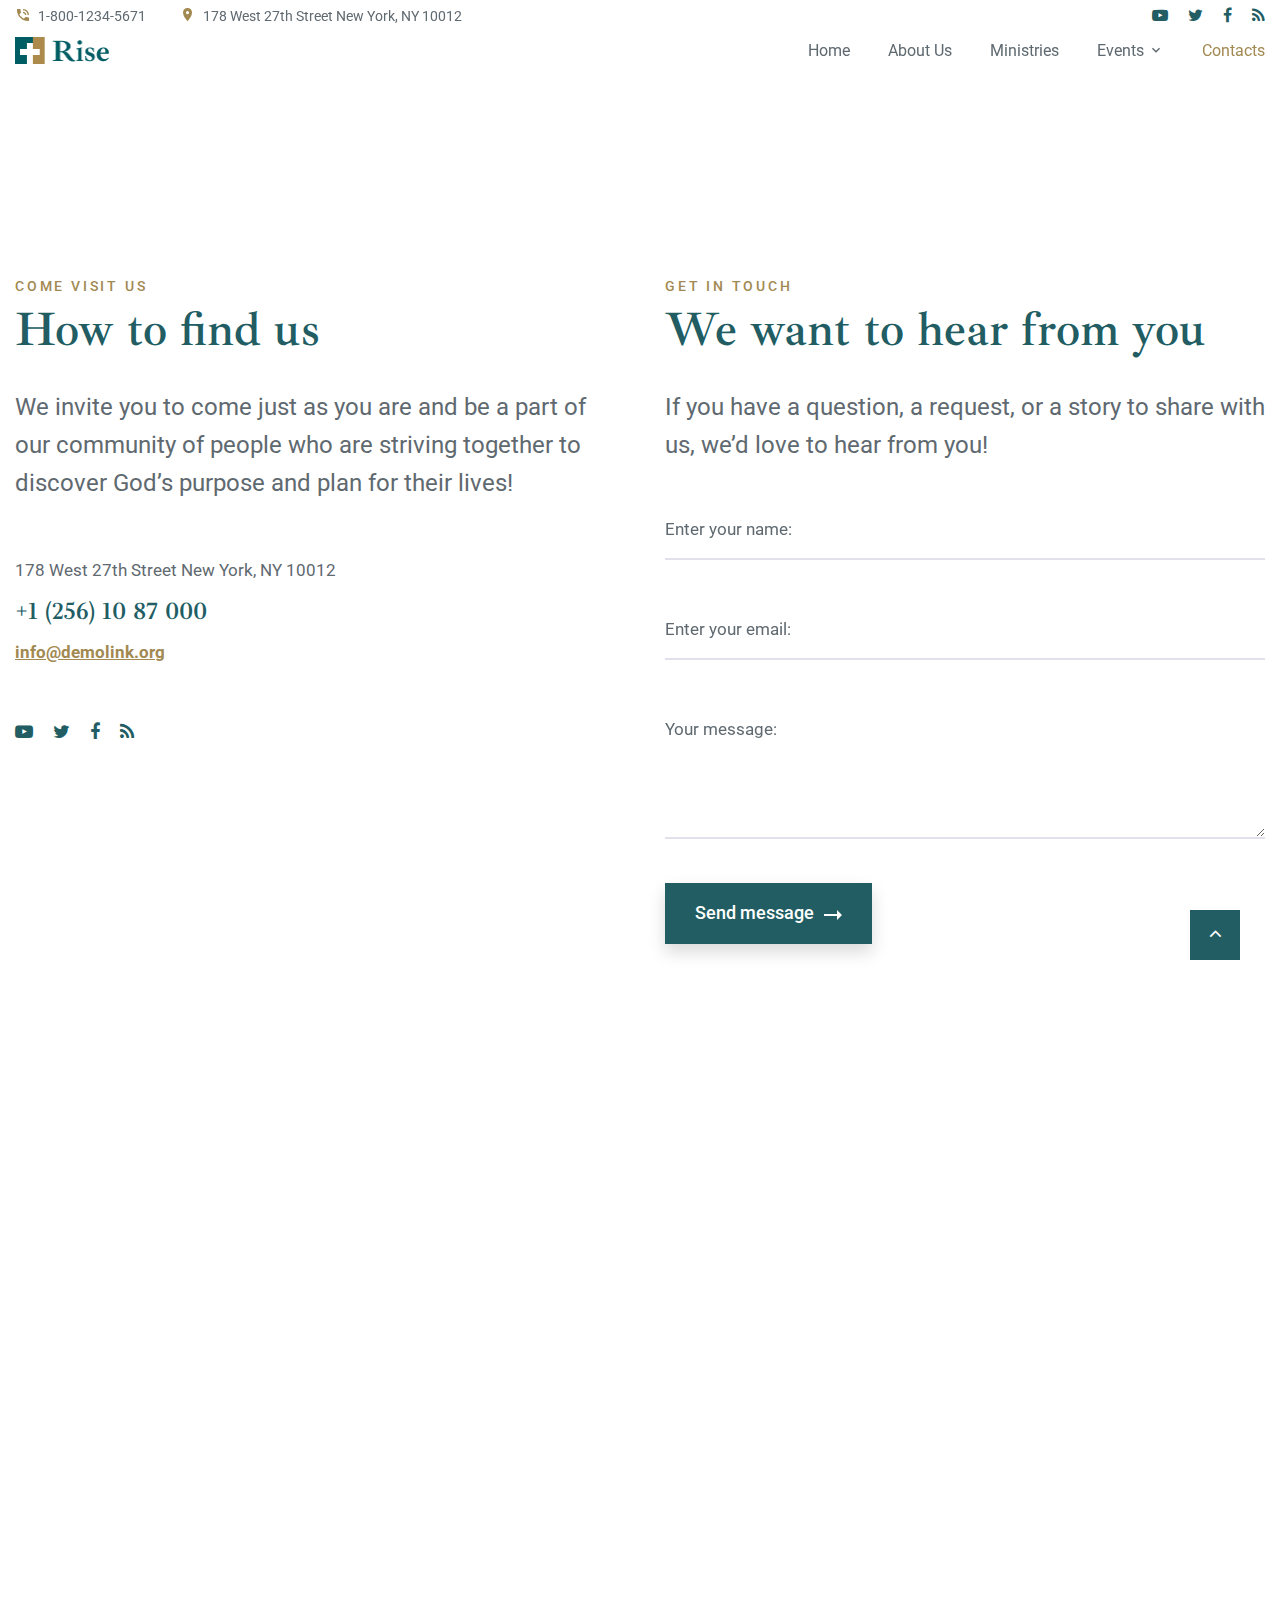
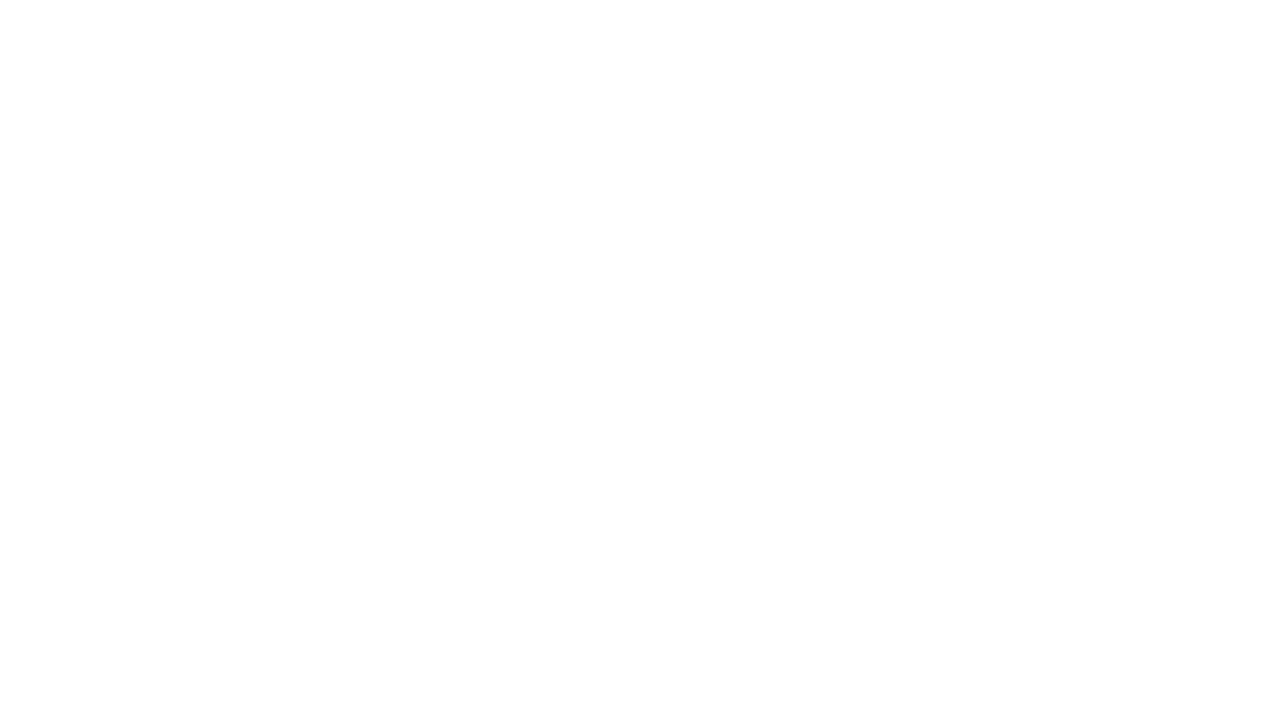
<file: contacts.html>
<!DOCTYPE html>
<html class="wide wow-animation" lang="en">
  <head>
    <title>Contacts</title>
    <meta charset="utf-8">
    <meta name="viewport" content="width=device-width, height=device-height, initial-scale=1.0">
    <meta http-equiv="X-UA-Compatible" content="IE=edge">
    <link rel="icon" href="images/favicon.ico" type="image/x-icon">
    <link rel="stylesheet" type="text/css" href="//fonts.googleapis.com/css?family=Roboto:400,500%7CIbarra+Real+Nova:400,600,600i,700">
    <link rel="stylesheet" href="css/bootstrap.css">
    <link rel="stylesheet" href="css/fonts.css">
    <link rel="stylesheet" href="css/style.css">
    <style>.ie-panel{display: none;background: #212121;padding: 10px 0;box-shadow: 3px 3px 5px 0 rgba(0,0,0,.3);clear: both;text-align:center;position: relative;z-index: 1;} html.ie-10 .ie-panel, html.lt-ie-10 .ie-panel {display: block;}</style>
  </head>
  <body>
    <div class="ie-panel"><a href="http://windows.microsoft.com/en-US/internet-explorer/"><img src="images/ie8-panel/warning_bar_0000_us.jpg" height="42" width="820" alt="You are using an outdated browser. For a faster, safer browsing experience, upgrade for free today."></a></div>
    <div class="preloader">
      <div class="preloader-body">
        <div class="cssload-container">
          <div class="cssload-speeding-wheel"></div>
        </div>
        <p>Loading...</p>
      </div>
    </div>
    <div class="page">
      <header class="section page-header">
        <!--RD Navbar-->
        <div class="rd-navbar-wrap">
          <nav class="rd-navbar rd-navbar-classic" data-layout="rd-navbar-fixed" data-sm-layout="rd-navbar-fixed" data-md-layout="rd-navbar-fixed" data-md-device-layout="rd-navbar-fixed" data-lg-layout="rd-navbar-static" data-lg-device-layout="rd-navbar-static" data-xl-layout="rd-navbar-static" data-xl-device-layout="rd-navbar-static" data-lg-stick-up-offset="46px" data-xl-stick-up-offset="46px" data-xxl-stick-up-offset="46px" data-lg-stick-up="true" data-xl-stick-up="true" data-xxl-stick-up="true">
            <div class="rd-navbar-collapse-toggle rd-navbar-fixed-element-1" data-rd-navbar-toggle=".rd-navbar-collapse"><span></span></div>
            <div class="rd-navbar-aside-outer rd-navbar-collapse">
              <div class="rd-navbar-aside">
                <ul class="list-inline list-inline-md">
                  <li>
                    <div class="unit unit-spacing-xs align-items-center">
                      <div class="unit-left"><span class="icon text-middle mdi-phone-in-talk mdi"></span></div>
                      <div class="unit-body"><a href="tel:#">1-800-1234-5671</a></div>
                    </div>
                  </li>
                  <li>
                    <div class="unit unit-spacing-xs align-items-center">
                      <div class="unit-left"><span class="icon text-middle mdi-map-marker mdi"></span></div>
                      <div class="unit-body"><a href="#">178 West 27th Street New York, NY 10012</a></div>
                    </div>
                  </li>
                </ul>
                <ul class="social-list">
                  <li><a href="#"><span class="icon fa fa-youtube-play"></span></a></li>
                  <li><a href="#"><span class="icon fa fa-twitter"></span></a></li>
                  <li><a href="#"><span class="icon fa fa-facebook-f"></span></a></li>
                  <li><a href="#"><span class="icon fa fa-rss"></span></a></li>
                </ul>
              </div>
            </div>
            <div class="rd-navbar-main-outer">
              <div class="rd-navbar-main">
                <!--RD Navbar Panel-->
                <div class="rd-navbar-panel">
                  <!--RD Navbar Toggle-->
                  <button class="rd-navbar-toggle" data-rd-navbar-toggle=".rd-navbar-nav-wrap"><span></span></button>
                  <!--RD Navbar Brand-->
                  <div class="rd-navbar-brand">
                    <!--Brand--><a class="brand" href="index.html"><img class="brand-logo-dark" src="images/logo-default-189x54.png" alt="" width="94" height="27"/><img class="brand-logo-light" src="images/logo-default-189x54.png" alt="" width="94" height="27"/></a>
                  </div>
                </div>
                <div class="rd-navbar-main-element">
                  <div class="rd-navbar-nav-wrap">
                    <ul class="rd-navbar-nav">
                      <li class="rd-nav-item"><a class="rd-nav-link" href="index.html">Home</a>
                      </li>
                      <li class="rd-nav-item"><a class="rd-nav-link" href="about-us.html">About Us</a>
                      </li>
                      <li class="rd-nav-item"><a class="rd-nav-link" href="ministries.html">Ministries</a>
                      </li>
                      <li class="rd-nav-item"><a class="rd-nav-link" href="events.html">Events</a>
                        <ul class="rd-menu rd-navbar-dropdown">
                          <li class="rd-dropdown-item"><a class="rd-dropdown-link" href="single-event.html">Single Event</a>
                          </li>
                        </ul>
                      </li>
                      <li class="rd-nav-item active"><a class="rd-nav-link" href="contacts.html">Contacts</a>
                      </li>
                    </ul>
                  </div>
                </div>
              </div>
            </div>
          </nav>
        </div>
      </header>
      <!-- Breadcrumbs-->
      <section class="breadcrumbs-custom bg-image simple-breadcrumbs mode-2" data-preset='{"title":"Breadcrumbs","category":"header","reload":false,"id":"breadcrumbs"}'>
        <div class="container">
          <ul class="breadcrumbs-custom-path">
            <li><a href="index.html">Home</a></li>
            <li class="active">Contacts</li>
          </ul>
        </div>
      </section>
      <!--Mailform-->
      <section class="section section-md">
        <div class="container">
          <div class="row row-50 row-narrow-50">
            <div class="col-lg-6">
              <div class="pre-title">come visit us</div>
              <h2> How to find us</h2>
              <p class="text-sm">We invite you to come just as you are and be a part of our community of people who are striving together to discover God’s purpose and plan for their lives!</p>
              <ul class="contact-list offset-xl-50">
                <li>178 West 27th Street New York, NY 10012</li>
                <li><a class="phone ml-0" href="tel:#">+1 (256) 10 87 000</a></li>
                <li><a class="ml-0 link-secondary" href="mailto:#">info@demolink.org</a></li>
              </ul>
              <ul class="social-list offset-xl-50 social-list-md">
                <li><a href="#"><span class="icon fa fa-youtube-play"></span></a></li>
                <li><a href="#"><span class="icon fa fa-twitter"></span></a></li>
                <li><a href="#"><span class="icon fa fa-facebook-f"></span></a></li>
                <li><a href="#"><span class="icon fa fa-rss"></span></a></li>
              </ul>
            </div>
            <div class="col-lg-6">
              <div class="pre-title">Get in touch</div>
              <h2>We want to hear from you</h2>
              <p class="text-sm">If you have a question, a request, or a story to share with us, we’d love to hear from you!</p>
              <!--RD Mailform-->
              <form class="rd-mailform text-left contact-form" data-form-output="form-output-global" data-form-type="contact" method="post" action="bat/rd-mailform.php">
                <div class="form-wrap">
                  <label class="form-label" for="contact-name">Enter your name:</label>
                  <input class="form-input" id="contact-name" type="text" name="name" data-constraints="@Required">
                </div>
                <div class="form-wrap">
                  <label class="form-label" for="contact-email">Enter your email:</label>
                  <input class="form-input" id="contact-email" type="email" name="email" data-constraints="@Required @Email">
                </div>
                <div class="form-wrap">
                  <label class="form-label" for="contact-message">Your message:</label>
                  <textarea class="form-input" id="contact-message" name="message" data-constraints="@Required"></textarea>
                </div>
                <div class="form-button group-sm text-center text-lg-left">
                  <button class="shadow btn btn-icon btn-icon-right btn-primary btn-svg offset-xl-50 wow fadeInUp" type="submit"><span class="svg-icon">
                      <svg xmlns="http://www.w3.org/2000/svg" width="18" height="10" viewbox="0 0 18 10" fill="#fff">
                        <path d="M13 10V6H0V4H13V0L18 5L13 10Z" fill=""></path>
                      </svg></span><span>Send message</span></button>
                </div>
              </form>
            </div>
          </div>
        </div>
      </section>
      <!--Google Map-->
      <section class="section">
        <!--Please, add the data attribute data-key="YOUR_API_KEY" in order to insert your own API key for the Google map.-->
        <!--Please note that YOUR_API_KEY should replaced with your key.-->
        <!--Example: <div class="google-map-container" data-key="YOUR_API_KEY">-->
        <div class="google-map-container" data-center="9870 St Vincent Place, Glasgow, DC 45 Fr 45." data-zoom="5" data-icon="images/gmap_marker.png" data-icon-active="images/gmap_marker_active.png" data-styles="[{&quot;featureType&quot;:&quot;landscape&quot;,&quot;stylers&quot;:[{&quot;saturation&quot;:-100},{&quot;lightness&quot;:60}]},{&quot;featureType&quot;:&quot;road.local&quot;,&quot;stylers&quot;:[{&quot;saturation&quot;:-100},{&quot;lightness&quot;:40},{&quot;visibility&quot;:&quot;on&quot;}]},{&quot;featureType&quot;:&quot;transit&quot;,&quot;stylers&quot;:[{&quot;saturation&quot;:-100},{&quot;visibility&quot;:&quot;simplified&quot;}]},{&quot;featureType&quot;:&quot;administrative.province&quot;,&quot;stylers&quot;:[{&quot;visibility&quot;:&quot;off&quot;}]},{&quot;featureType&quot;:&quot;water&quot;,&quot;stylers&quot;:[{&quot;visibility&quot;:&quot;on&quot;},{&quot;lightness&quot;:30}]},{&quot;featureType&quot;:&quot;road.highway&quot;,&quot;elementType&quot;:&quot;geometry.fill&quot;,&quot;stylers&quot;:[{&quot;color&quot;:&quot;#ef8c25&quot;},{&quot;lightness&quot;:40}]},{&quot;featureType&quot;:&quot;road.highway&quot;,&quot;elementType&quot;:&quot;geometry.stroke&quot;,&quot;stylers&quot;:[{&quot;visibility&quot;:&quot;off&quot;}]},{&quot;featureType&quot;:&quot;poi.park&quot;,&quot;elementType&quot;:&quot;geometry.fill&quot;,&quot;stylers&quot;:[{&quot;color&quot;:&quot;#b6c54c&quot;},{&quot;lightness&quot;:40},{&quot;saturation&quot;:-40}]},{}]">
          <div class="google-map"></div>
          <ul class="google-map-markers">
            <li data-location="9870 St Vincent Place, Glasgow, DC 45 Fr 45." data-description="9870 St Vincent Place, Glasgow"></li>
          </ul>
        </div>
      </section>
      <footer class="section footer-classic">
        <div class="footer-body">
          <div class="container">
            <div class="row justify-content-xl-between row-40 justify-content-lg-center">
              <div class="col-lg-6">
                <div class="row row-20">
                  <div class="col-sm-4 col-6 wow fadeInUp" data-wow-delay=".1s">
                    <div class="footer-title">Who We Are</div>
                    <ul class="nav-list">
                      <li><a href="about-us.html">About Us</a></li>
                      <li><a href="ministries.html">Ministries</a></li>
                      <li><a href="events.html">Events</a></li>
                      <li><a href="contacts.html">Contacts</a></li>
                    </ul>
                  </div>
                  <div class="col-sm-4 col-6 wow fadeInUp" data-wow-delay=".2s">
                    <div class="footer-title">Info</div>
                    <ul class="nav-list">
                      <li><a href="#">Pastors</a></li>
                      <li><a href="#">Careers</a></li>
                      <li><a href="#">Community</a></li>
                      <li><a href="#">Blog</a></li>
                      <li><a href="#">Gallery</a></li>
                    </ul>
                  </div>
                  <div class="col-sm-4 col-6 wow fadeInUp" data-wow-delay=".3s">
                    <div class="footer-title">Help</div>
                    <ul class="nav-list">
                      <li><a href="#">Donate Now</a></li>
                      <li><a href="#">FAQ</a></li>
                      <li><a href="privacy-policy.html">Privacy Policy</a></li>
                    </ul>
                  </div>
                </div>
              </div>
              <div class="col-lg-5 inset-right-100 wow fadeInRight" data-wow-delay=".3s">
                <div class="footer-title">Contact us</div>
                <ul class="contact-list">
                  <li>178 West 27th Street New York, NY 10012 Questions? Please write us at:<a class="link-secondary" href="mailto:#">info@demolink.org</a></li>
                  <li><span>Call us:</span><a class="phone" href="tel:#">+1 705 55 50 000</a></li>
                </ul>
                <ul class="social-list">
                  <li><a href="#"><span class="icon fa fa-youtube-play"></span></a></li>
                  <li><a href="#"><span class="icon fa fa-twitter"></span></a></li>
                  <li><a href="#"><span class="icon fa fa-facebook-f"></span></a></li>
                  <li><a href="#"><span class="icon fa fa-rss"></span></a></li>
                </ul>
              </div>
            </div>
          </div>
        </div>
        <div class="footer-aside">
          <div class="container">
            <div class="row row-xl-40">
              <div class="col-12 wow fadeInUp" data-wow-delay=".2s">
                <p>Rise Church is a Family of Faith that is committed to Bible teaching and joyful worship. Children, youth and adults of all ages are ministered to and given opportunities to serve the Lord by serving others. You are invited to join us and experience what it is like to be a part of the family. We have much to offer you. Rise is a state Church where each person is made to feel welcomed and wanted. We take seriously our mission statement, which is "To Know Jesus and make Him known; To Follow the Leadership of the Holy Spirit; and to Take God's Word to God's World."</p>
              </div>
              <div class="col-12 wow fadeInUp" data-wow-delay=".4s">
                <p class="rights"><span>&copy;&nbsp; </span><span class="copyright-year"></span><span>&nbsp;</span><span>Rise</span><span>.&nbsp;</span><span>All Rights Reserved.</span></p>
              </div>
            </div>
          </div>
        </div>
      </footer>
    </div>
    <div class="snackbars" id="form-output-global"></div>
    <script src="js/core.min.js"></script>
    <script src="js/script.js"></script>
  </body>
</html>
</file>
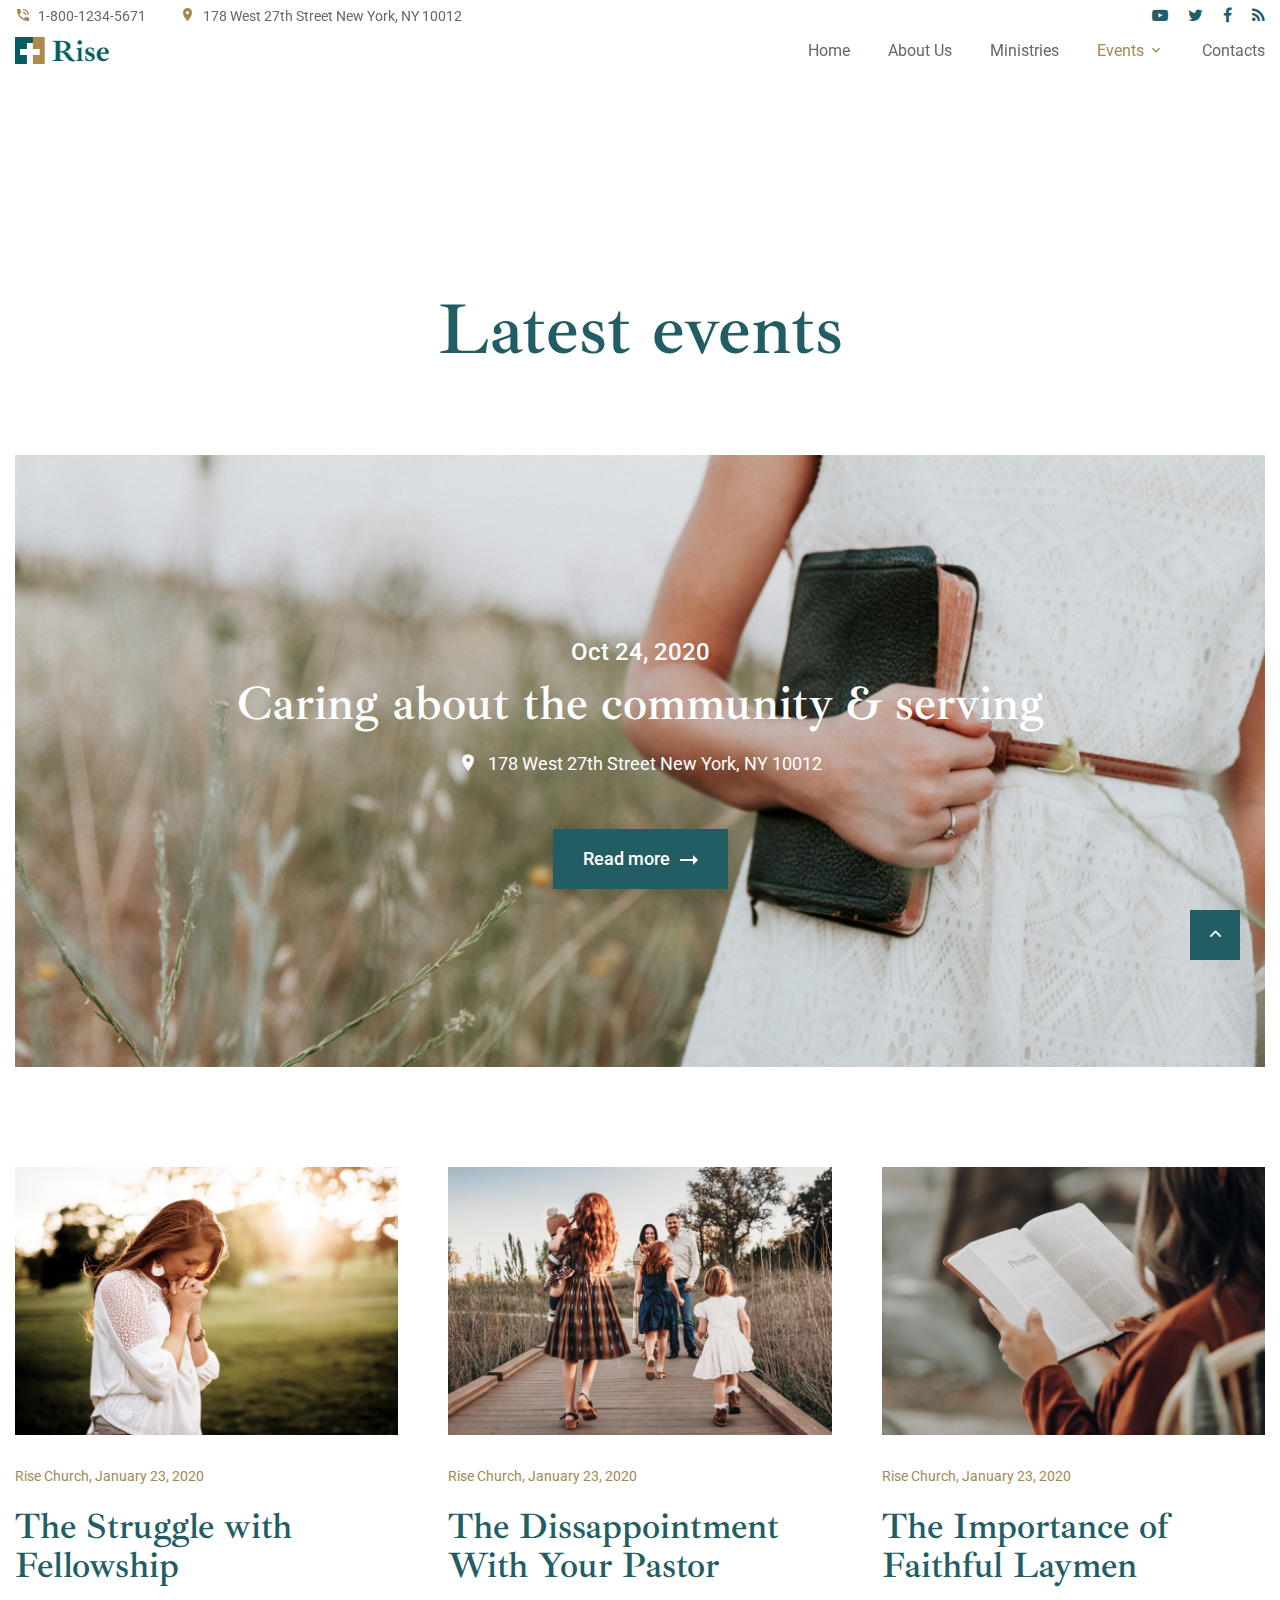
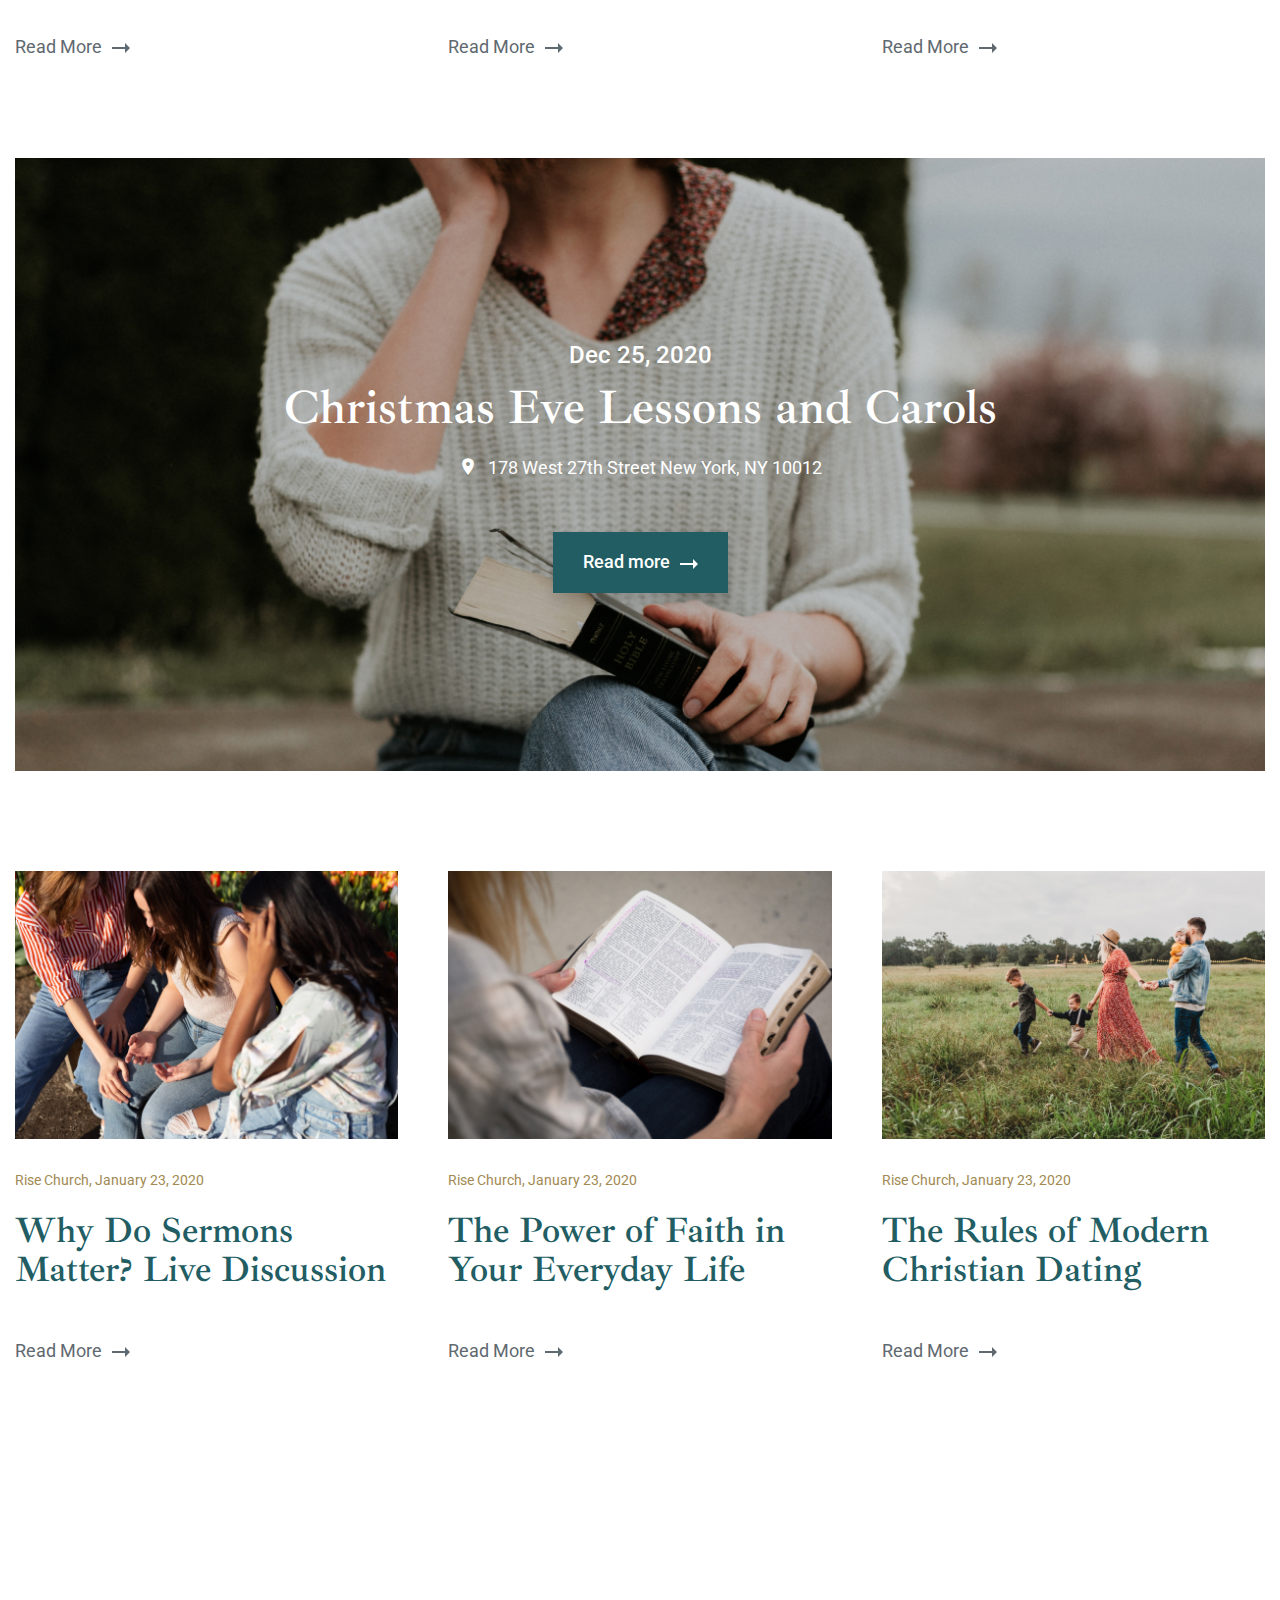
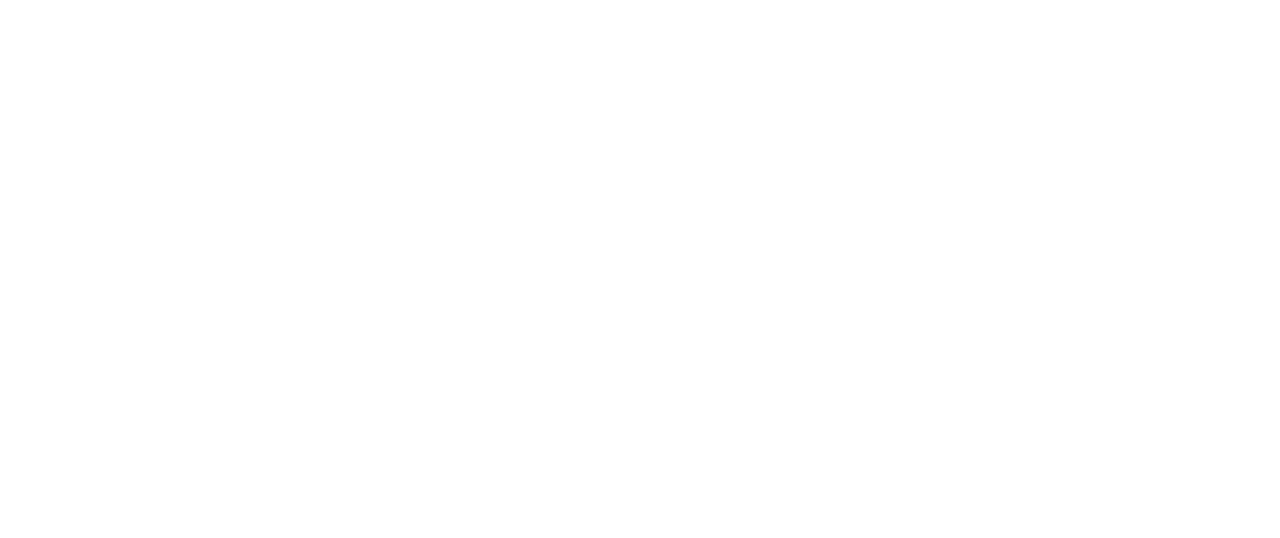
<file: events.html>
<!DOCTYPE html>
<html class="wide wow-animation" lang="en">
  <head>
    <title>Events</title>
    <meta charset="utf-8">
    <meta name="viewport" content="width=device-width, height=device-height, initial-scale=1.0">
    <meta http-equiv="X-UA-Compatible" content="IE=edge">
    <link rel="icon" href="images/favicon.ico" type="image/x-icon">
    <link rel="stylesheet" type="text/css" href="//fonts.googleapis.com/css?family=Roboto:400,500%7CIbarra+Real+Nova:400,600,600i,700">
    <link rel="stylesheet" href="css/bootstrap.css">
    <link rel="stylesheet" href="css/fonts.css">
    <link rel="stylesheet" href="css/style.css">
    <style>.ie-panel{display: none;background: #212121;padding: 10px 0;box-shadow: 3px 3px 5px 0 rgba(0,0,0,.3);clear: both;text-align:center;position: relative;z-index: 1;} html.ie-10 .ie-panel, html.lt-ie-10 .ie-panel {display: block;}</style>
  </head>
  <body>
    <div class="ie-panel"><a href="http://windows.microsoft.com/en-US/internet-explorer/"><img src="images/ie8-panel/warning_bar_0000_us.jpg" height="42" width="820" alt="You are using an outdated browser. For a faster, safer browsing experience, upgrade for free today."></a></div>
    <div class="preloader">
      <div class="preloader-body">
        <div class="cssload-container">
          <div class="cssload-speeding-wheel"></div>
        </div>
        <p>Loading...</p>
      </div>
    </div>
    <div class="page">
      <header class="section page-header">
        <!--RD Navbar-->
        <div class="rd-navbar-wrap">
          <nav class="rd-navbar rd-navbar-classic" data-layout="rd-navbar-fixed" data-sm-layout="rd-navbar-fixed" data-md-layout="rd-navbar-fixed" data-md-device-layout="rd-navbar-fixed" data-lg-layout="rd-navbar-static" data-lg-device-layout="rd-navbar-static" data-xl-layout="rd-navbar-static" data-xl-device-layout="rd-navbar-static" data-lg-stick-up-offset="46px" data-xl-stick-up-offset="46px" data-xxl-stick-up-offset="46px" data-lg-stick-up="true" data-xl-stick-up="true" data-xxl-stick-up="true">
            <div class="rd-navbar-collapse-toggle rd-navbar-fixed-element-1" data-rd-navbar-toggle=".rd-navbar-collapse"><span></span></div>
            <div class="rd-navbar-aside-outer rd-navbar-collapse">
              <div class="rd-navbar-aside">
                <ul class="list-inline list-inline-md">
                  <li>
                    <div class="unit unit-spacing-xs align-items-center">
                      <div class="unit-left"><span class="icon text-middle mdi-phone-in-talk mdi"></span></div>
                      <div class="unit-body"><a href="tel:#">1-800-1234-5671</a></div>
                    </div>
                  </li>
                  <li>
                    <div class="unit unit-spacing-xs align-items-center">
                      <div class="unit-left"><span class="icon text-middle mdi-map-marker mdi"></span></div>
                      <div class="unit-body"><a href="#">178 West 27th Street New York, NY 10012</a></div>
                    </div>
                  </li>
                </ul>
                <ul class="social-list">
                  <li><a href="#"><span class="icon fa fa-youtube-play"></span></a></li>
                  <li><a href="#"><span class="icon fa fa-twitter"></span></a></li>
                  <li><a href="#"><span class="icon fa fa-facebook-f"></span></a></li>
                  <li><a href="#"><span class="icon fa fa-rss"></span></a></li>
                </ul>
              </div>
            </div>
            <div class="rd-navbar-main-outer">
              <div class="rd-navbar-main">
                <!--RD Navbar Panel-->
                <div class="rd-navbar-panel">
                  <!--RD Navbar Toggle-->
                  <button class="rd-navbar-toggle" data-rd-navbar-toggle=".rd-navbar-nav-wrap"><span></span></button>
                  <!--RD Navbar Brand-->
                  <div class="rd-navbar-brand">
                    <!--Brand--><a class="brand" href="index.html"><img class="brand-logo-dark" src="images/logo-default-189x54.png" alt="" width="94" height="27"/><img class="brand-logo-light" src="images/logo-default-189x54.png" alt="" width="94" height="27"/></a>
                  </div>
                </div>
                <div class="rd-navbar-main-element">
                  <div class="rd-navbar-nav-wrap">
                    <ul class="rd-navbar-nav">
                      <li class="rd-nav-item"><a class="rd-nav-link" href="index.html">Home</a>
                      </li>
                      <li class="rd-nav-item"><a class="rd-nav-link" href="about-us.html">About Us</a>
                      </li>
                      <li class="rd-nav-item"><a class="rd-nav-link" href="ministries.html">Ministries</a>
                      </li>
                      <li class="rd-nav-item active"><a class="rd-nav-link" href="events.html">Events</a>
                        <ul class="rd-menu rd-navbar-dropdown">
                          <li class="rd-dropdown-item"><a class="rd-dropdown-link" href="single-event.html">Single Event</a>
                          </li>
                        </ul>
                      </li>
                      <li class="rd-nav-item"><a class="rd-nav-link" href="contacts.html">Contacts</a>
                      </li>
                    </ul>
                  </div>
                </div>
              </div>
            </div>
          </nav>
        </div>
      </header>
      <!-- Breadcrumbs-->
      <section class="breadcrumbs-custom bg-image simple-breadcrumbs" data-preset='{"title":"Breadcrumbs","category":"header","reload":false,"id":"breadcrumbs"}'>
        <div class="container">
          <div class="h1 breadcrumbs-custom-title">Latest events</div>
          <ul class="breadcrumbs-custom-path">
            <li><a href="index.html">Home</a></li>
            <li class="active">Events</li>
          </ul>
        </div>
      </section>
      <section class="section section-lg bg-default">
        <div class="container">
          <div class="row row-xl-100">
            <div class="col-12">
              <div class="post-modern-box bg-image-3 bg-img-3 context-dark">
                <div class="post-date">Oct 24, 2020</div>
                <h2>Caring about the community & serving</h2><a class="location" href="#"><span class="icon mdi-map-marker mdi"></span>178 West 27th Street New York, NY 10012</a><a class="shadow btn btn-icon btn-icon-right btn-primary btn-svg offset-xl-50" href="single-event.html" data-wow-delay=".3s"><span class="svg-icon">
                    <svg xmlns="http://www.w3.org/2000/svg" width="18" height="10" viewbox="0 0 18 10" fill="#fff">
                      <path d="M13 10V6H0V4H13V0L18 5L13 10Z" fill=""></path>
                    </svg></span><span>Read more</span></a>
              </div>
            </div>
            <div class="col-12">
              <div class="row row-narrow-50 row-30">
                <div class="col-lg-4">
                  <div class="post-classic sm">
                    <div class="post-classic__media"><a href="single-event.html"><img src="images/event-1-390x273.jpg" alt="" width="390" height="273"/></a></div>
                    <div class="post-classic__caption"><span class="post-info">Rise Church,  January 23, 2020 </span>
                      <h3 class="post-title"><a href="single-event.html">The Struggle with Fellowship</a></h3><a class="btn btn-icon btn-icon-right btn-transparent btn-svg" href="single-event.html"><span class="svg-icon">
                          <svg xmlns="http://www.w3.org/2000/svg" width="18" height="10" viewbox="0 0 18 10">
                            <path d="M13 10V6H0V4H13V0L18 5L13 10Z" fill=""></path>
                          </svg></span><span>Read More</span></a>
                    </div>
                  </div>
                </div>
                <div class="col-lg-4">
                  <div class="post-classic sm">
                    <div class="post-classic__media"><a href="single-event.html"><img src="images/event-2-390x273.jpg" alt="" width="390" height="273"/></a></div>
                    <div class="post-classic__caption"><span class="post-info">Rise Church,  January 23, 2020 </span>
                      <h3 class="post-title"><a href="single-event.html">The Dissappointment With Your Pastor</a></h3><a class="btn btn-icon btn-icon-right btn-transparent btn-svg" href="single-event.html"><span class="svg-icon">
                          <svg xmlns="http://www.w3.org/2000/svg" width="18" height="10" viewbox="0 0 18 10">
                            <path d="M13 10V6H0V4H13V0L18 5L13 10Z" fill=""></path>
                          </svg></span><span>Read More</span></a>
                    </div>
                  </div>
                </div>
                <div class="col-lg-4">
                  <div class="post-classic sm">
                    <div class="post-classic__media"><a href="single-event.html"><img src="images/event-3-390x273.jpg" alt="" width="390" height="273"/></a></div>
                    <div class="post-classic__caption"><span class="post-info">Rise Church,  January 23, 2020 </span>
                      <h3 class="post-title"><a href="single-event.html">The Importance of Faithful Laymen</a></h3><a class="btn btn-icon btn-icon-right btn-transparent btn-svg" href="single-event.html"><span class="svg-icon">
                          <svg xmlns="http://www.w3.org/2000/svg" width="18" height="10" viewbox="0 0 18 10">
                            <path d="M13 10V6H0V4H13V0L18 5L13 10Z" fill=""></path>
                          </svg></span><span>Read More</span></a>
                    </div>
                  </div>
                </div>
              </div>
            </div>
            <div class="col-12">
              <div class="post-modern-box bg-image-3 bg-img-4 context-dark">
                <div class="post-date">Dec 25, 2020</div>
                <h2>Christmas Eve Lessons and Carols</h2><a class="location" href="#"><span class="icon mdi-map-marker mdi"></span>178 West 27th Street New York, NY 10012</a><a class="shadow btn btn-icon btn-icon-right btn-primary btn-svg offset-xl-50" href="single-event.html" data-wow-delay=".3s"><span class="svg-icon">
                    <svg xmlns="http://www.w3.org/2000/svg" width="18" height="10" viewbox="0 0 18 10" fill="#fff">
                      <path d="M13 10V6H0V4H13V0L18 5L13 10Z" fill=""></path>
                    </svg></span><span>Read more</span></a>
              </div>
            </div>
            <div class="col-12">
              <div class="row row-narrow-50 row-30">
                <div class="col-lg-4">
                  <div class="post-classic sm">
                    <div class="post-classic__media"><a href="single-event.html"><img src="images/event-4-390x273.jpg" alt="" width="390" height="273"/></a></div>
                    <div class="post-classic__caption"><span class="post-info">Rise Church,  January 23, 2020 </span>
                      <h3 class="post-title"><a href="single-event.html">Why Do Sermons Matter? Live Discussion</a></h3><a class="btn btn-icon btn-icon-right btn-transparent btn-svg" href="single-event.html"><span class="svg-icon">
                          <svg xmlns="http://www.w3.org/2000/svg" width="18" height="10" viewbox="0 0 18 10">
                            <path d="M13 10V6H0V4H13V0L18 5L13 10Z" fill=""></path>
                          </svg></span><span>Read More</span></a>
                    </div>
                  </div>
                </div>
                <div class="col-lg-4">
                  <div class="post-classic sm">
                    <div class="post-classic__media"><a href="single-event.html"><img src="images/event-5-390x273.jpg" alt="" width="390" height="273"/></a></div>
                    <div class="post-classic__caption"><span class="post-info">Rise Church,  January 23, 2020 </span>
                      <h3 class="post-title"><a href="single-event.html"> The Power of Faith in Your Everyday Life</a></h3><a class="btn btn-icon btn-icon-right btn-transparent btn-svg" href="single-event.html"><span class="svg-icon">
                          <svg xmlns="http://www.w3.org/2000/svg" width="18" height="10" viewbox="0 0 18 10">
                            <path d="M13 10V6H0V4H13V0L18 5L13 10Z" fill=""></path>
                          </svg></span><span>Read More</span></a>
                    </div>
                  </div>
                </div>
                <div class="col-lg-4">
                  <div class="post-classic sm">
                    <div class="post-classic__media"><a href="single-event.html"><img src="images/event-6-390x273.jpg" alt="" width="390" height="273"/></a></div>
                    <div class="post-classic__caption"><span class="post-info">Rise Church,  January 23, 2020 </span>
                      <h3 class="post-title"><a href="single-event.html">The Rules of Modern Christian Dating</a></h3><a class="btn btn-icon btn-icon-right btn-transparent btn-svg" href="single-event.html"><span class="svg-icon">
                          <svg xmlns="http://www.w3.org/2000/svg" width="18" height="10" viewbox="0 0 18 10">
                            <path d="M13 10V6H0V4H13V0L18 5L13 10Z" fill=""></path>
                          </svg></span><span>Read More</span></a>
                    </div>
                  </div>
                </div>
              </div>
            </div>
          </div>
        </div>
      </section>
      <footer class="section footer-classic">
        <div class="footer-body">
          <div class="container">
            <div class="row justify-content-xl-between row-40 justify-content-lg-center">
              <div class="col-lg-6">
                <div class="row row-20">
                  <div class="col-sm-4 col-6 wow fadeInUp" data-wow-delay=".1s">
                    <div class="footer-title">Who We Are</div>
                    <ul class="nav-list">
                      <li><a href="about-us.html">About Us</a></li>
                      <li><a href="ministries.html">Ministries</a></li>
                      <li><a href="events.html">Events</a></li>
                      <li><a href="contacts.html">Contacts</a></li>
                    </ul>
                  </div>
                  <div class="col-sm-4 col-6 wow fadeInUp" data-wow-delay=".2s">
                    <div class="footer-title">Info</div>
                    <ul class="nav-list">
                      <li><a href="#">Pastors</a></li>
                      <li><a href="#">Careers</a></li>
                      <li><a href="#">Community</a></li>
                      <li><a href="#">Blog</a></li>
                      <li><a href="#">Gallery</a></li>
                    </ul>
                  </div>
                  <div class="col-sm-4 col-6 wow fadeInUp" data-wow-delay=".3s">
                    <div class="footer-title">Help</div>
                    <ul class="nav-list">
                      <li><a href="#">Donate Now</a></li>
                      <li><a href="#">FAQ</a></li>
                      <li><a href="privacy-policy.html">Privacy Policy</a></li>
                    </ul>
                  </div>
                </div>
              </div>
              <div class="col-lg-5 inset-right-100 wow fadeInRight" data-wow-delay=".3s">
                <div class="footer-title">Contact us</div>
                <ul class="contact-list">
                  <li>178 West 27th Street New York, NY 10012 Questions? Please write us at:<a class="link-secondary" href="mailto:#">info@demolink.org</a></li>
                  <li><span>Call us:</span><a class="phone" href="tel:#">+1 705 55 50 000</a></li>
                </ul>
                <ul class="social-list">
                  <li><a href="#"><span class="icon fa fa-youtube-play"></span></a></li>
                  <li><a href="#"><span class="icon fa fa-twitter"></span></a></li>
                  <li><a href="#"><span class="icon fa fa-facebook-f"></span></a></li>
                  <li><a href="#"><span class="icon fa fa-rss"></span></a></li>
                </ul>
              </div>
            </div>
          </div>
        </div>
        <div class="footer-aside">
          <div class="container">
            <div class="row row-xl-40">
              <div class="col-12 wow fadeInUp" data-wow-delay=".2s">
                <p>Rise Church is a Family of Faith that is committed to Bible teaching and joyful worship. Children, youth and adults of all ages are ministered to and given opportunities to serve the Lord by serving others. You are invited to join us and experience what it is like to be a part of the family. We have much to offer you. Rise is a state Church where each person is made to feel welcomed and wanted. We take seriously our mission statement, which is "To Know Jesus and make Him known; To Follow the Leadership of the Holy Spirit; and to Take God's Word to God's World."</p>
              </div>
              <div class="col-12 wow fadeInUp" data-wow-delay=".4s">
                <p class="rights"><span>&copy;&nbsp; </span><span class="copyright-year"></span><span>&nbsp;</span><span>Rise</span><span>.&nbsp;</span><span>All Rights Reserved.</span></p>
              </div>
            </div>
          </div>
        </div>
      </footer>
    </div>
    <div class="snackbars" id="form-output-global"></div>
    <script src="js/core.min.js"></script>
    <script src="js/script.js"></script>
  </body>
</html>
</file>
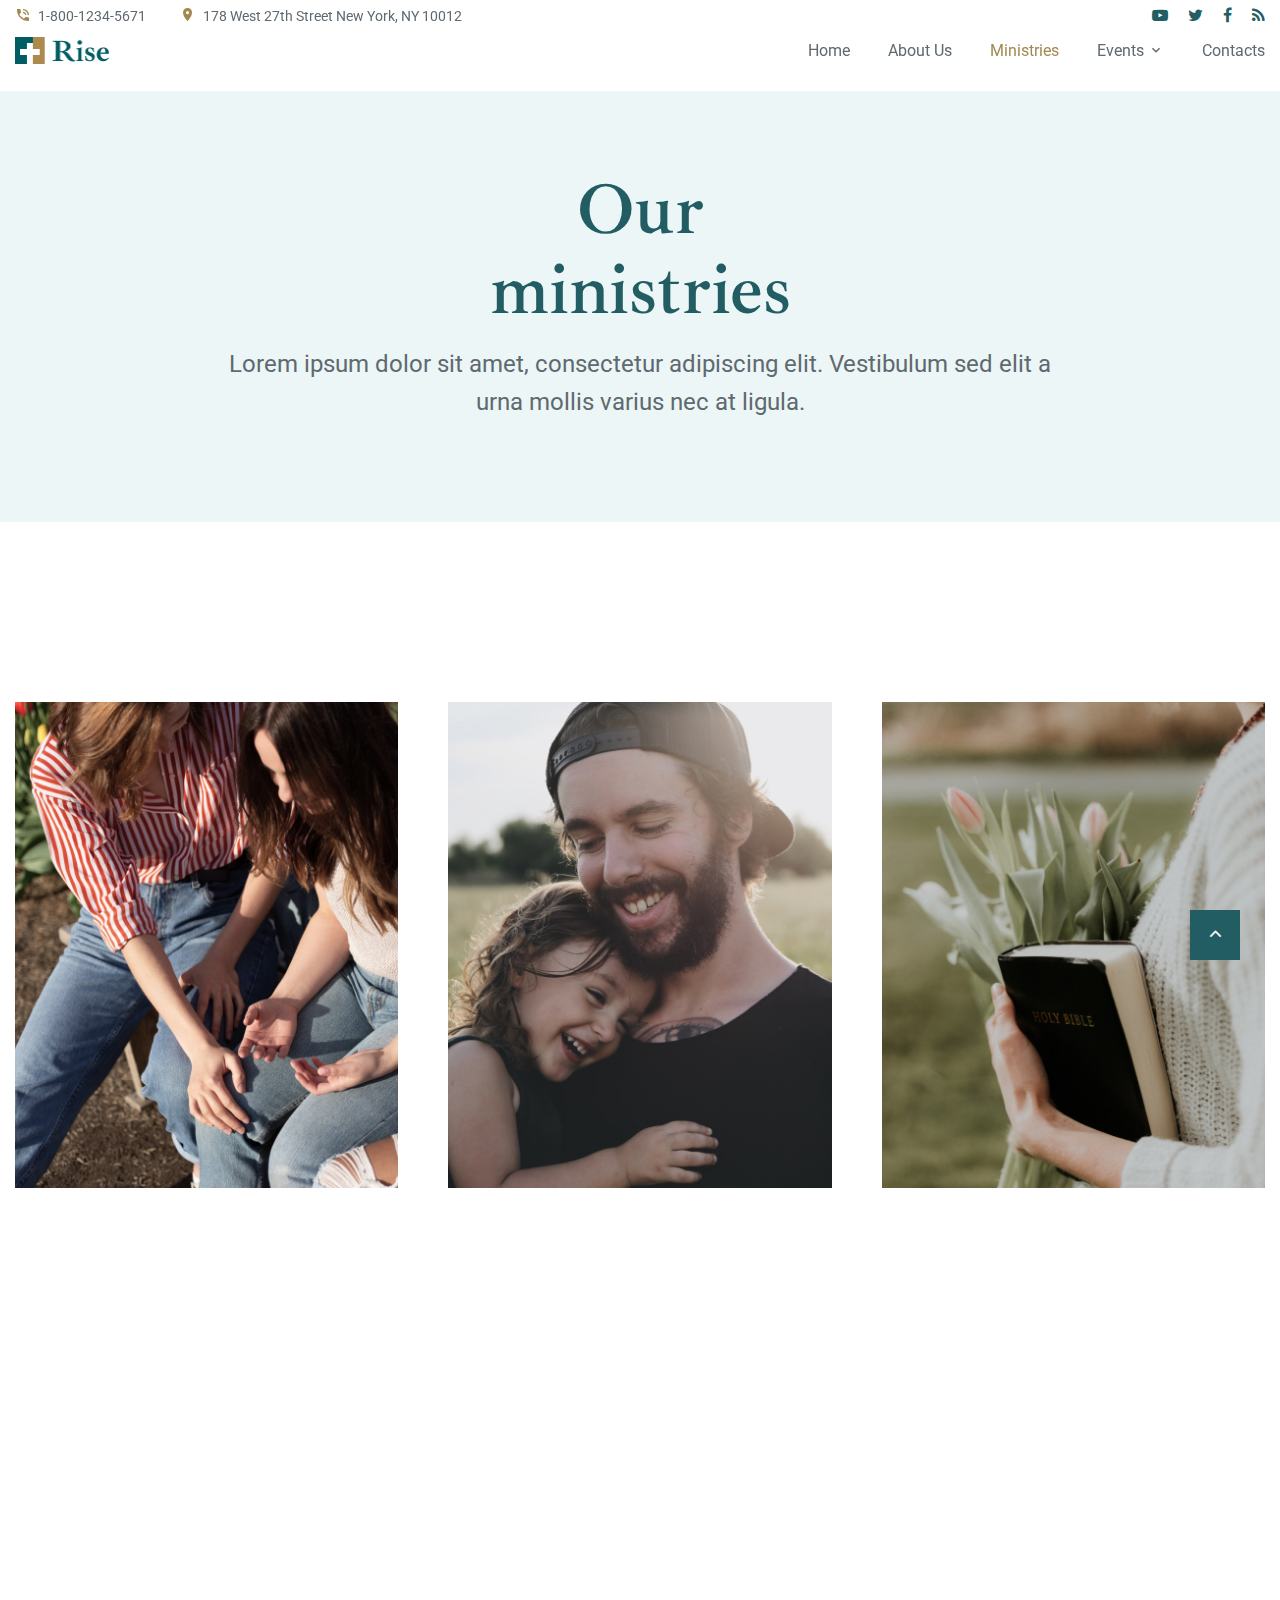
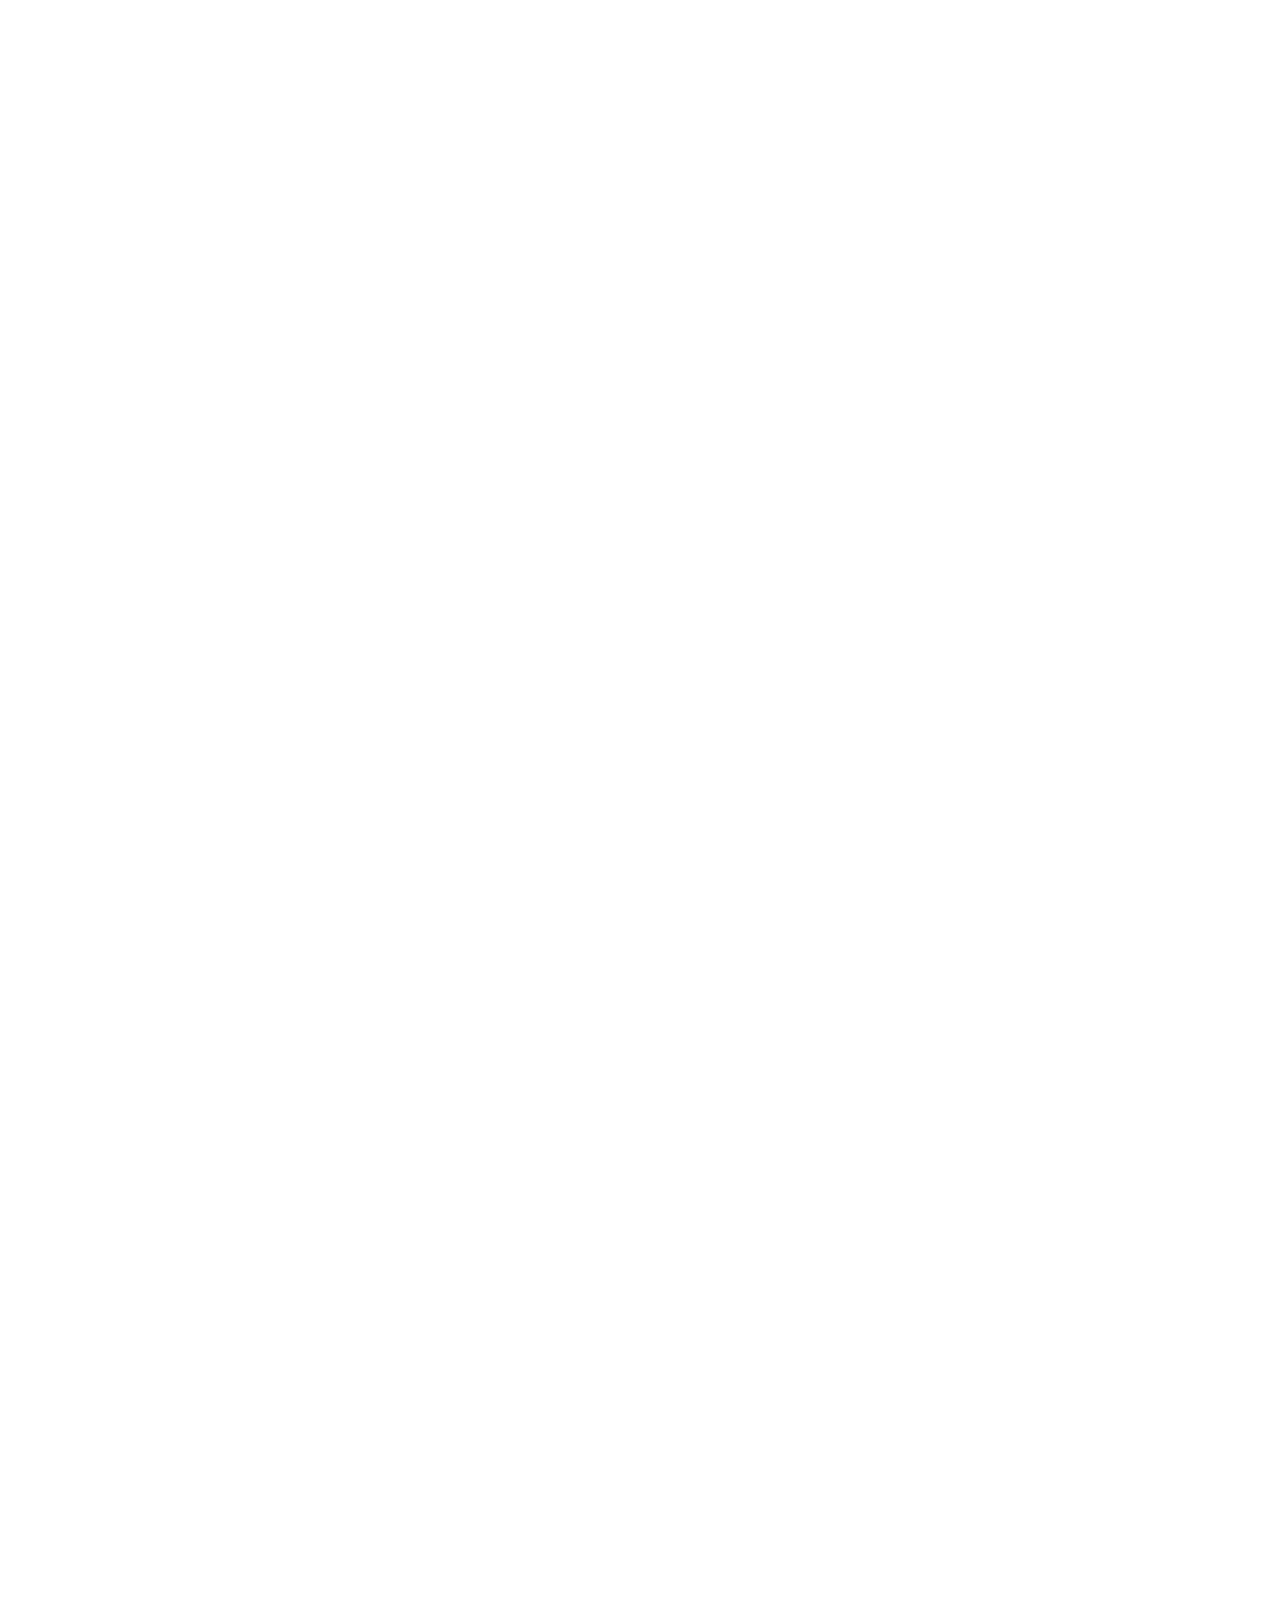
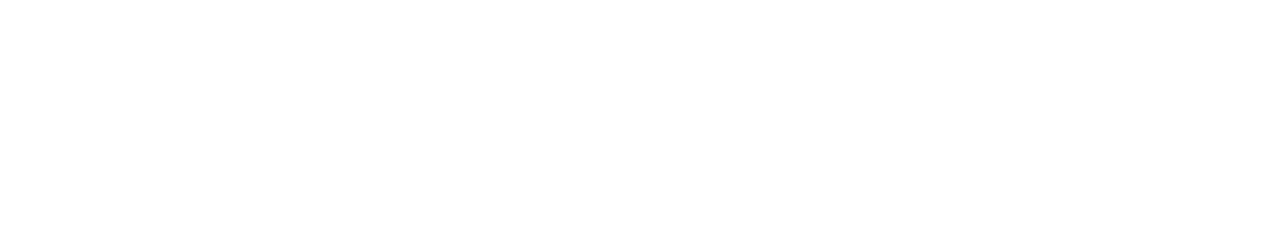
<file: ministries.html>
<!DOCTYPE html>
<html class="wide wow-animation" lang="en">
  <head>
    <title>Ministries</title>
    <meta charset="utf-8">
    <meta name="viewport" content="width=device-width, height=device-height, initial-scale=1.0">
    <meta http-equiv="X-UA-Compatible" content="IE=edge">
    <link rel="icon" href="images/favicon.ico" type="image/x-icon">
    <link rel="stylesheet" type="text/css" href="//fonts.googleapis.com/css?family=Roboto:400,500%7CIbarra+Real+Nova:400,600,600i,700">
    <link rel="stylesheet" href="css/bootstrap.css">
    <link rel="stylesheet" href="css/fonts.css">
    <link rel="stylesheet" href="css/style.css">
    <style>.ie-panel{display: none;background: #212121;padding: 10px 0;box-shadow: 3px 3px 5px 0 rgba(0,0,0,.3);clear: both;text-align:center;position: relative;z-index: 1;} html.ie-10 .ie-panel, html.lt-ie-10 .ie-panel {display: block;}</style>
  </head>
  <body>
    <div class="ie-panel"><a href="http://windows.microsoft.com/en-US/internet-explorer/"><img src="images/ie8-panel/warning_bar_0000_us.jpg" height="42" width="820" alt="You are using an outdated browser. For a faster, safer browsing experience, upgrade for free today."></a></div>
    <div class="preloader">
      <div class="preloader-body">
        <div class="cssload-container">
          <div class="cssload-speeding-wheel"></div>
        </div>
        <p>Loading...</p>
      </div>
    </div>
    <div class="page">
      <header class="section page-header">
        <!--RD Navbar-->
        <div class="rd-navbar-wrap">
          <nav class="rd-navbar rd-navbar-classic" data-layout="rd-navbar-fixed" data-sm-layout="rd-navbar-fixed" data-md-layout="rd-navbar-fixed" data-md-device-layout="rd-navbar-fixed" data-lg-layout="rd-navbar-static" data-lg-device-layout="rd-navbar-static" data-xl-layout="rd-navbar-static" data-xl-device-layout="rd-navbar-static" data-lg-stick-up-offset="46px" data-xl-stick-up-offset="46px" data-xxl-stick-up-offset="46px" data-lg-stick-up="true" data-xl-stick-up="true" data-xxl-stick-up="true">
            <div class="rd-navbar-collapse-toggle rd-navbar-fixed-element-1" data-rd-navbar-toggle=".rd-navbar-collapse"><span></span></div>
            <div class="rd-navbar-aside-outer rd-navbar-collapse">
              <div class="rd-navbar-aside">
                <ul class="list-inline list-inline-md">
                  <li>
                    <div class="unit unit-spacing-xs align-items-center">
                      <div class="unit-left"><span class="icon text-middle mdi-phone-in-talk mdi"></span></div>
                      <div class="unit-body"><a href="tel:#">1-800-1234-5671</a></div>
                    </div>
                  </li>
                  <li>
                    <div class="unit unit-spacing-xs align-items-center">
                      <div class="unit-left"><span class="icon text-middle mdi-map-marker mdi"></span></div>
                      <div class="unit-body"><a href="#">178 West 27th Street New York, NY 10012</a></div>
                    </div>
                  </li>
                </ul>
                <ul class="social-list">
                  <li><a href="#"><span class="icon fa fa-youtube-play"></span></a></li>
                  <li><a href="#"><span class="icon fa fa-twitter"></span></a></li>
                  <li><a href="#"><span class="icon fa fa-facebook-f"></span></a></li>
                  <li><a href="#"><span class="icon fa fa-rss"></span></a></li>
                </ul>
              </div>
            </div>
            <div class="rd-navbar-main-outer">
              <div class="rd-navbar-main">
                <!--RD Navbar Panel-->
                <div class="rd-navbar-panel">
                  <!--RD Navbar Toggle-->
                  <button class="rd-navbar-toggle" data-rd-navbar-toggle=".rd-navbar-nav-wrap"><span></span></button>
                  <!--RD Navbar Brand-->
                  <div class="rd-navbar-brand">
                    <!--Brand--><a class="brand" href="index.html"><img class="brand-logo-dark" src="images/logo-default-189x54.png" alt="" width="94" height="27"/><img class="brand-logo-light" src="images/logo-default-189x54.png" alt="" width="94" height="27"/></a>
                  </div>
                </div>
                <div class="rd-navbar-main-element">
                  <div class="rd-navbar-nav-wrap">
                    <ul class="rd-navbar-nav">
                      <li class="rd-nav-item"><a class="rd-nav-link" href="index.html">Home</a>
                      </li>
                      <li class="rd-nav-item"><a class="rd-nav-link" href="about-us.html">About Us</a>
                      </li>
                      <li class="rd-nav-item active"><a class="rd-nav-link" href="ministries.html">Ministries</a>
                      </li>
                      <li class="rd-nav-item"><a class="rd-nav-link" href="events.html">Events</a>
                        <ul class="rd-menu rd-navbar-dropdown">
                          <li class="rd-dropdown-item"><a class="rd-dropdown-link" href="single-event.html">Single Event</a>
                          </li>
                        </ul>
                      </li>
                      <li class="rd-nav-item"><a class="rd-nav-link" href="contacts.html">Contacts</a>
                      </li>
                    </ul>
                  </div>
                </div>
              </div>
            </div>
          </nav>
        </div>
      </header>
      <!-- Breadcrumbs-->
      <section class="breadcrumbs-custom bg-image bg-none" data-preset='{"title":"Breadcrumbs","category":"header","reload":false,"id":"breadcrumbs"}'>
        <div class="container">
          <div class="h1 breadcrumbs-custom-title">Our <br class="d-none d-xl-block"> ministries</div>
          <p class="breadcrumbs-custom-caption">Lorem ipsum dolor sit amet, consectetur adipiscing elit. Vestibulum sed elit a urna mollis varius nec at ligula. </p>
          <ul class="breadcrumbs-custom-path">
            <li><a href="index.html">Home</a></li>
            <li class="active">Ministries</li>
          </ul>
        </div>
      </section>
      <section class="section-lg section bg-default">
        <div class="container">
          <div class="row row-narrow-50 row-xl-100" data-lightgallery="group">
            <div class="col-lg-4 col-sm-6 wow fadeInUp" data-wow-delay=".1s"><a class="gallery-thumbnail" href="images/ministries-1-1200x800-original.jpg" data-lightgallery="item"><img src="images/ministries-1-390x495.jpg" alt="" width="390" height="495"/>
                <div class="float-title">Youth ministry</div></a>
            </div>
            <div class="col-lg-4 col-sm-6 wow fadeInUp" data-wow-delay=".2s"><a class="gallery-thumbnail" href="images/ministries-2-1200x800-original.jpg" data-lightgallery="item"><img src="images/ministries-2-390x495.jpg" alt="" width="390" height="495"/>
                <div class="float-title">Men’s ministry</div></a>
            </div>
            <div class="col-lg-4 col-sm-6 wow fadeInUp" data-wow-delay=".3s"><a class="gallery-thumbnail" href="images/ministries-3-1200x800-original.jpg" data-lightgallery="item"><img src="images/ministries-3-390x495.jpg" alt="" width="390" height="495"/>
                <div class="float-title">Transformation</div></a>
            </div>
            <div class="col-lg-4 col-sm-6 wow fadeInUp" data-wow-delay=".4s"><a class="gallery-thumbnail" href="images/ministries-4-1200x800-original.jpg" data-lightgallery="item"><img src="images/ministries-4-390x495.jpg" alt="" width="390" height="495"/>
                <div class="float-title">Women's ministry</div></a>
            </div>
            <div class="col-lg-4 col-sm-6 wow fadeInUp" data-wow-delay=".5s"><a class="gallery-thumbnail" href="images/ministries-5-1200x800-original.jpg" data-lightgallery="item"><img src="images/ministries-5-390x495.jpg" alt="" width="390" height="495"/>
                <div class="float-title">Children</div></a>
            </div>
            <div class="col-lg-4 col-sm-6 wow fadeInUp" data-wow-delay=".6s"><a class="gallery-thumbnail" href="images/ministries-6-1200x800-original.jpg" data-lightgallery="item"><img src="images/ministries-6-390x495.jpg" alt="" width="390" height="495"/>
                <div class="float-title">Bible study</div></a>
            </div>
          </div>
        </div>
      </section>
      <section class="section section-lg bg-default">
        <div class="container">
          <div class="pre-title text-center wow fadeInUp" data-wow-delay=".1s">Get Closer to God</div>
          <h2 class="wow fadeInUp text-center" data-wow-delay=".2s">Latest sermons</h2>
          <div class="row row-narrow-50 row-40 row-xl">
            <div class="col-lg-6 wow fadeInUp" data-wow-delay=".3s">
              <div class="thumbnail-classic"><a class="thumbnail-classic__media" href="#"><img src="images/thumbnail-classic-3-610x458.jpg" alt="" width="610" height="458"/></a>
                <h3><a href="#">Good Gifts</a></h3><span class="subtitle-sm">Pastor James Williams | Matthew 7:7-11</span>
              </div>
            </div>
            <div class="col-lg-6 wow fadeInUp" data-wow-delay=".3s">
              <div class="thumbnail-classic"><a class="thumbnail-classic__media" href="#"><img src="images/thumbnail-classic-4-610x458.jpg" alt="" width="610" height="458"/></a>
                <h3><a href="#">Disciples Love Like Jesus</a></h3><span class="subtitle-sm">Pastor Edward Green | John 13:35</span>
              </div>
            </div>
          </div>
        </div>
      </section>
      <footer class="section footer-classic">
        <div class="footer-body">
          <div class="container">
            <div class="row justify-content-xl-between row-40 justify-content-lg-center">
              <div class="col-lg-6">
                <div class="row row-20">
                  <div class="col-sm-4 col-6 wow fadeInUp" data-wow-delay=".1s">
                    <div class="footer-title">Who We Are</div>
                    <ul class="nav-list">
                      <li><a href="about-us.html">About Us</a></li>
                      <li><a href="ministries.html">Ministries</a></li>
                      <li><a href="events.html">Events</a></li>
                      <li><a href="contacts.html">Contacts</a></li>
                    </ul>
                  </div>
                  <div class="col-sm-4 col-6 wow fadeInUp" data-wow-delay=".2s">
                    <div class="footer-title">Info</div>
                    <ul class="nav-list">
                      <li><a href="#">Pastors</a></li>
                      <li><a href="#">Careers</a></li>
                      <li><a href="#">Community</a></li>
                      <li><a href="#">Blog</a></li>
                      <li><a href="#">Gallery</a></li>
                    </ul>
                  </div>
                  <div class="col-sm-4 col-6 wow fadeInUp" data-wow-delay=".3s">
                    <div class="footer-title">Help</div>
                    <ul class="nav-list">
                      <li><a href="#">Donate Now</a></li>
                      <li><a href="#">FAQ</a></li>
                      <li><a href="privacy-policy.html">Privacy Policy</a></li>
                    </ul>
                  </div>
                </div>
              </div>
              <div class="col-lg-5 inset-right-100 wow fadeInRight" data-wow-delay=".3s">
                <div class="footer-title">Contact us</div>
                <ul class="contact-list">
                  <li>178 West 27th Street New York, NY 10012 Questions? Please write us at:<a class="link-secondary" href="mailto:#">info@demolink.org</a></li>
                  <li><span>Call us:</span><a class="phone" href="tel:#">+1 705 55 50 000</a></li>
                </ul>
                <ul class="social-list">
                  <li><a href="#"><span class="icon fa fa-youtube-play"></span></a></li>
                  <li><a href="#"><span class="icon fa fa-twitter"></span></a></li>
                  <li><a href="#"><span class="icon fa fa-facebook-f"></span></a></li>
                  <li><a href="#"><span class="icon fa fa-rss"></span></a></li>
                </ul>
              </div>
            </div>
          </div>
        </div>
        <div class="footer-aside">
          <div class="container">
            <div class="row row-xl-40">
              <div class="col-12 wow fadeInUp" data-wow-delay=".2s">
                <p>Rise Church is a Family of Faith that is committed to Bible teaching and joyful worship. Children, youth and adults of all ages are ministered to and given opportunities to serve the Lord by serving others. You are invited to join us and experience what it is like to be a part of the family. We have much to offer you. Rise is a state Church where each person is made to feel welcomed and wanted. We take seriously our mission statement, which is "To Know Jesus and make Him known; To Follow the Leadership of the Holy Spirit; and to Take God's Word to God's World."</p>
              </div>
              <div class="col-12 wow fadeInUp" data-wow-delay=".4s">
                <p class="rights"><span>&copy;&nbsp; </span><span class="copyright-year"></span><span>&nbsp;</span><span>Rise</span><span>.&nbsp;</span><span>All Rights Reserved.</span></p>
              </div>
            </div>
          </div>
        </div>
      </footer>
    </div>
    <div class="snackbars" id="form-output-global"></div>
    <script src="js/core.min.js"></script>
    <script src="js/script.js"></script>
  </body>
</html>
</file>
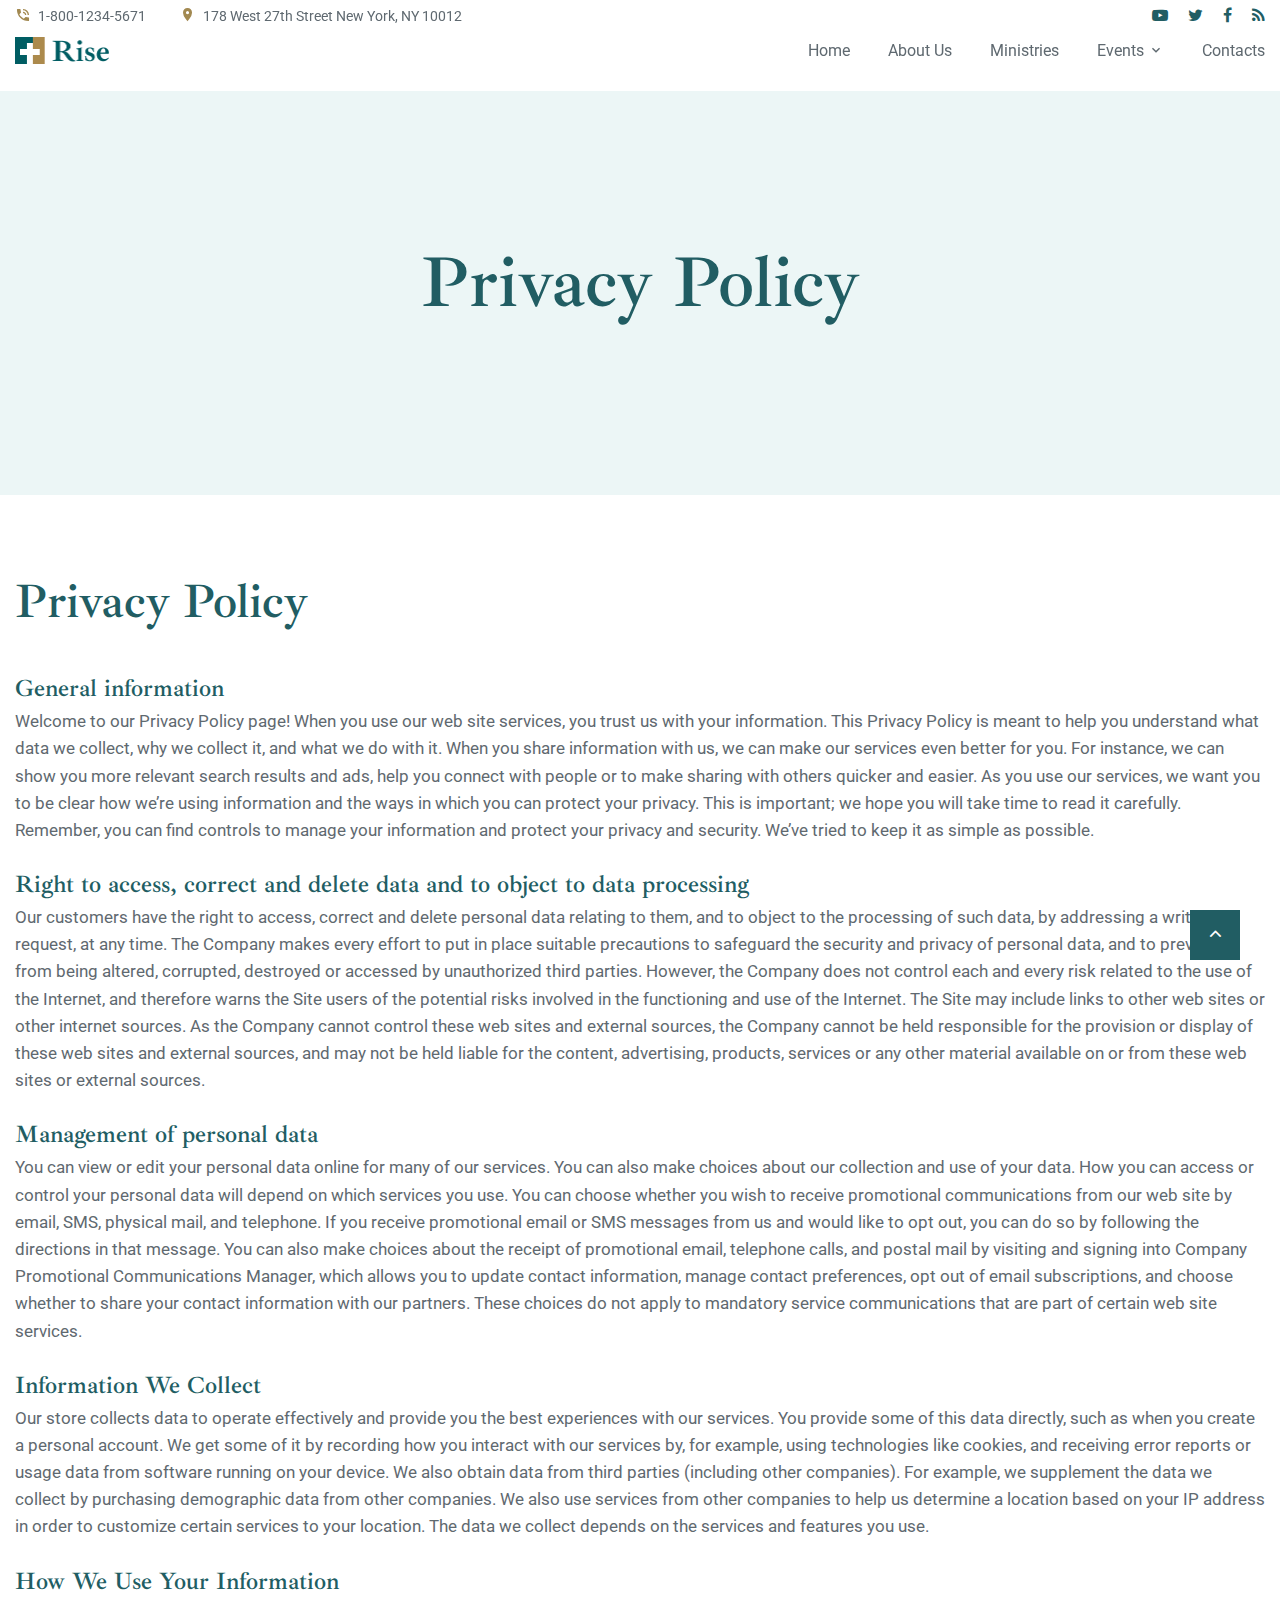
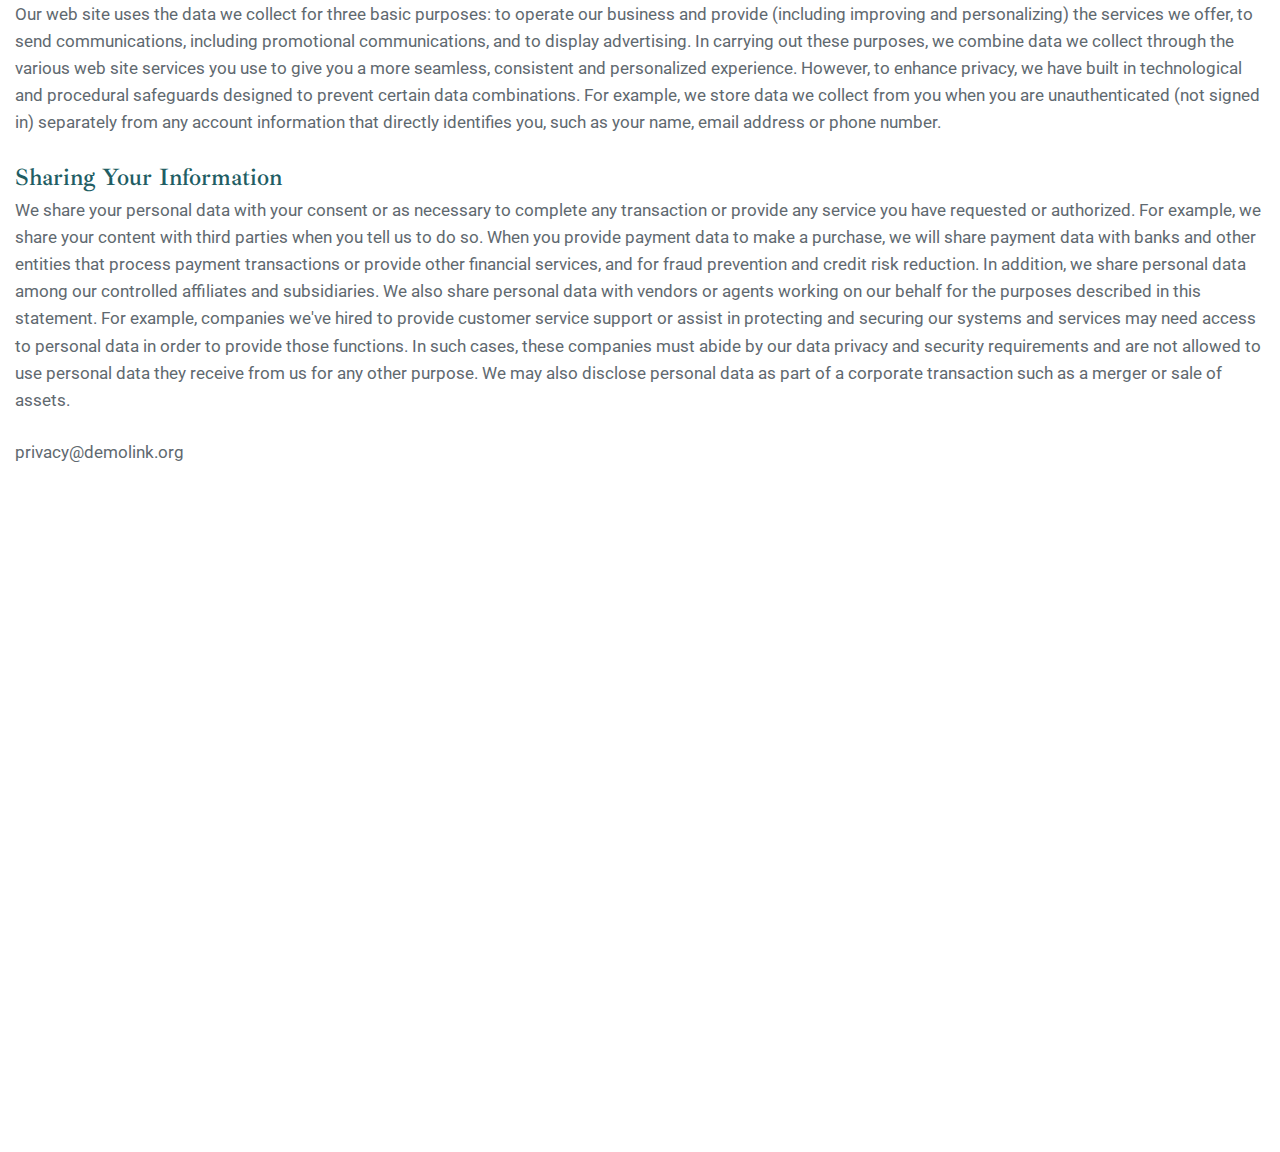
<file: privacy-policy.html>
<!DOCTYPE html>
<html class="wide wow-animation" lang="en">
  <head>
    <title>Privacy Policy</title>
    <meta charset="utf-8">
    <meta name="viewport" content="width=device-width, height=device-height, initial-scale=1.0">
    <meta http-equiv="X-UA-Compatible" content="IE=edge">
    <link rel="icon" href="images/favicon.ico" type="image/x-icon">
    <link rel="stylesheet" type="text/css" href="//fonts.googleapis.com/css?family=Roboto:400,500%7CIbarra+Real+Nova:400,600,600i,700">
    <link rel="stylesheet" href="css/bootstrap.css">
    <link rel="stylesheet" href="css/fonts.css">
    <link rel="stylesheet" href="css/style.css">
    <style>.ie-panel{display: none;background: #212121;padding: 10px 0;box-shadow: 3px 3px 5px 0 rgba(0,0,0,.3);clear: both;text-align:center;position: relative;z-index: 1;} html.ie-10 .ie-panel, html.lt-ie-10 .ie-panel {display: block;}</style>
  </head>
  <body>
    <div class="ie-panel"><a href="http://windows.microsoft.com/en-US/internet-explorer/"><img src="images/ie8-panel/warning_bar_0000_us.jpg" height="42" width="820" alt="You are using an outdated browser. For a faster, safer browsing experience, upgrade for free today."></a></div>
    <div class="preloader">
      <div class="preloader-body">
        <div class="cssload-container">
          <div class="cssload-speeding-wheel"></div>
        </div>
        <p>Loading...</p>
      </div>
    </div>
    <div class="page">
      <header class="section page-header">
        <!--RD Navbar-->
        <div class="rd-navbar-wrap">
          <nav class="rd-navbar rd-navbar-classic" data-layout="rd-navbar-fixed" data-sm-layout="rd-navbar-fixed" data-md-layout="rd-navbar-fixed" data-md-device-layout="rd-navbar-fixed" data-lg-layout="rd-navbar-static" data-lg-device-layout="rd-navbar-static" data-xl-layout="rd-navbar-static" data-xl-device-layout="rd-navbar-static" data-lg-stick-up-offset="46px" data-xl-stick-up-offset="46px" data-xxl-stick-up-offset="46px" data-lg-stick-up="true" data-xl-stick-up="true" data-xxl-stick-up="true">
            <div class="rd-navbar-collapse-toggle rd-navbar-fixed-element-1" data-rd-navbar-toggle=".rd-navbar-collapse"><span></span></div>
            <div class="rd-navbar-aside-outer rd-navbar-collapse">
              <div class="rd-navbar-aside">
                <ul class="list-inline list-inline-md">
                  <li>
                    <div class="unit unit-spacing-xs align-items-center">
                      <div class="unit-left"><span class="icon text-middle mdi-phone-in-talk mdi"></span></div>
                      <div class="unit-body"><a href="tel:#">1-800-1234-5671</a></div>
                    </div>
                  </li>
                  <li>
                    <div class="unit unit-spacing-xs align-items-center">
                      <div class="unit-left"><span class="icon text-middle mdi-map-marker mdi"></span></div>
                      <div class="unit-body"><a href="#">178 West 27th Street New York, NY 10012</a></div>
                    </div>
                  </li>
                </ul>
                <ul class="social-list">
                  <li><a href="#"><span class="icon fa fa-youtube-play"></span></a></li>
                  <li><a href="#"><span class="icon fa fa-twitter"></span></a></li>
                  <li><a href="#"><span class="icon fa fa-facebook-f"></span></a></li>
                  <li><a href="#"><span class="icon fa fa-rss"></span></a></li>
                </ul>
              </div>
            </div>
            <div class="rd-navbar-main-outer">
              <div class="rd-navbar-main">
                <!--RD Navbar Panel-->
                <div class="rd-navbar-panel">
                  <!--RD Navbar Toggle-->
                  <button class="rd-navbar-toggle" data-rd-navbar-toggle=".rd-navbar-nav-wrap"><span></span></button>
                  <!--RD Navbar Brand-->
                  <div class="rd-navbar-brand">
                    <!--Brand--><a class="brand" href="index.html"><img class="brand-logo-dark" src="images/logo-default-189x54.png" alt="" width="94" height="27"/><img class="brand-logo-light" src="images/logo-default-189x54.png" alt="" width="94" height="27"/></a>
                  </div>
                </div>
                <div class="rd-navbar-main-element">
                  <div class="rd-navbar-nav-wrap">
                    <ul class="rd-navbar-nav">
                      <li class="rd-nav-item"><a class="rd-nav-link" href="index.html">Home</a>
                      </li>
                      <li class="rd-nav-item"><a class="rd-nav-link" href="about-us.html">About Us</a>
                      </li>
                      <li class="rd-nav-item"><a class="rd-nav-link" href="ministries.html">Ministries</a>
                      </li>
                      <li class="rd-nav-item"><a class="rd-nav-link" href="events.html">Events</a>
                        <ul class="rd-menu rd-navbar-dropdown">
                          <li class="rd-dropdown-item"><a class="rd-dropdown-link" href="single-event.html">Single Event</a>
                          </li>
                        </ul>
                      </li>
                      <li class="rd-nav-item"><a class="rd-nav-link" href="contacts.html">Contacts</a>
                      </li>
                    </ul>
                  </div>
                </div>
              </div>
            </div>
          </nav>
        </div>
      </header>
      <!-- Breadcrumbs-->
      <section class="breadcrumbs-custom bg-image bg-none" data-preset='{"title":"Breadcrumbs","category":"header","reload":false,"id":"breadcrumbs"}'>
        <div class="container">
          <div class="h1 breadcrumbs-custom-title">Privacy Policy</div>
          <ul class="breadcrumbs-custom-path">
            <li><a href="index.html">Home</a></li>
            <li class="active">Privacy Policy</li>
          </ul>
        </div>
      </section>
      <!--Privacy Policy-->
      <section class="section section-md bg-default">
        <div class="container">
          <h2>Privacy Policy</h2>
          <!--Terms list-->
          <dl class="list-terms">
            <dt class="h4">General information</dt>
            <dd>Welcome to our Privacy Policy page! When you use our web site services, you trust us with your information. This Privacy Policy is meant to help you understand what data we collect, why we collect it, and what we do with it. When you share information with us, we can make our services even better for you. For instance, we can show you more relevant search results and ads, help you connect with people or to make sharing with others quicker and easier. As you use our services, we want you to be clear how we’re using information and the ways in which you can protect your privacy. This is important; we hope you will take time to read it carefully. Remember, you can find controls to manage your information and protect your privacy and security. We’ve tried to keep it as simple as possible.</dd>
            <dt class="h4">Right to access, correct and delete data and to object to data processing</dt>
            <dd>Our customers have the right to access, correct and delete personal data relating to them, and to object to the processing of such data, by addressing a written request, at any time. The Company makes every effort to put in place suitable precautions to safeguard the security and privacy of personal data, and to prevent it from being altered, corrupted, destroyed or accessed by unauthorized third parties. However, the Company does not control each and every risk related to the use of the Internet, and therefore warns the Site users of the potential risks involved in the functioning and use of the Internet. The Site may include links to other web sites or other internet sources. As the Company cannot control these web sites and external sources, the Company cannot be held responsible for the provision or display of these web sites and external sources, and may not be held liable for the content, advertising, products, services or any other material available on or from these web sites or external sources.</dd>
            <dt class="h4">Management of personal data</dt>
            <dd>You can view or edit your personal data online for many of our services. You can also make choices about our collection and use of your data. How you can access or control your personal data will depend on which services you use. You can choose whether you wish to receive promotional communications from our web site by email, SMS, physical mail, and telephone. If you receive promotional email or SMS messages from us and would like to opt out, you can do so by following the directions in that message. You can also make choices about the receipt of promotional email, telephone calls, and postal mail by visiting and signing into Company Promotional Communications Manager, which allows you to update contact information, manage contact preferences, opt out of email subscriptions, and choose whether to share your contact information with our partners. These choices do not apply to mandatory service communications that are part of certain web site services.</dd>
            <dt class="h4">Information We Collect</dt>
            <dd>Our store collects data to operate effectively and provide you the best experiences with our services. You provide some of this data directly, such as when you create a personal account. We get some of it by recording how you interact with our services by, for example, using technologies like cookies, and receiving error reports or usage data from software running on your device. We also obtain data from third parties (including other companies). For example, we supplement the data we collect by purchasing demographic data from other companies. We also use services from other companies to help us determine a location based on your IP address in order to customize certain services to your location. The data we collect depends on the services and features you use.</dd>
            <dt class="h4">How We Use Your Information</dt>
            <dd>Our web site uses the data we collect for three basic purposes: to operate our business and provide (including improving and personalizing) the services we offer, to send communications, including promotional communications, and to display advertising. In carrying out these purposes, we combine data we collect through the various web site services you use to give you a more seamless, consistent and personalized experience. However, to enhance privacy, we have built in technological and procedural safeguards designed to prevent certain data combinations. For example, we store data we collect from you when you are unauthenticated (not signed in) separately from any account information that directly identifies you, such as your name, email address or phone number.</dd>
            <dt class="h4">Sharing Your Information</dt>
            <dd>We share your personal data with your consent or as necessary to complete any transaction or provide any service you have requested or authorized. For example, we share your content with third parties when you tell us to do so. When you provide payment data to make a purchase, we will share payment data with banks and other entities that process payment transactions or provide other financial services, and for fraud prevention and credit risk reduction. In addition, we share personal data among our controlled affiliates and subsidiaries. We also share personal data with vendors or agents working on our behalf for the purposes described in this statement. For example, companies we've hired to provide customer service support or assist in protecting and securing our systems and services may need access to personal data in order to provide those functions. In such cases, these companies must abide by our data privacy and security requirements and are not allowed to use personal data they receive from us for any other purpose. We may also disclose personal data as part of a corporate transaction such as a merger or sale of assets.</dd>
          </dl>
          <p><a href="mailto:#">privacy@demolink.org</a></p>
        </div>
      </section>
      <footer class="section footer-classic">
        <div class="footer-body">
          <div class="container">
            <div class="row justify-content-xl-between row-40 justify-content-lg-center">
              <div class="col-lg-6">
                <div class="row row-20">
                  <div class="col-sm-4 col-6 wow fadeInUp" data-wow-delay=".1s">
                    <div class="footer-title">Who We Are</div>
                    <ul class="nav-list">
                      <li><a href="about-us.html">About Us</a></li>
                      <li><a href="ministries.html">Ministries</a></li>
                      <li><a href="events.html">Events</a></li>
                      <li><a href="contacts.html">Contacts</a></li>
                    </ul>
                  </div>
                  <div class="col-sm-4 col-6 wow fadeInUp" data-wow-delay=".2s">
                    <div class="footer-title">Info</div>
                    <ul class="nav-list">
                      <li><a href="#">Pastors</a></li>
                      <li><a href="#">Careers</a></li>
                      <li><a href="#">Community</a></li>
                      <li><a href="#">Blog</a></li>
                      <li><a href="#">Gallery</a></li>
                    </ul>
                  </div>
                  <div class="col-sm-4 col-6 wow fadeInUp" data-wow-delay=".3s">
                    <div class="footer-title">Help</div>
                    <ul class="nav-list">
                      <li><a href="#">Donate Now</a></li>
                      <li><a href="#">FAQ</a></li>
                      <li><a href="privacy-policy.html">Privacy Policy</a></li>
                    </ul>
                  </div>
                </div>
              </div>
              <div class="col-lg-5 inset-right-100 wow fadeInRight" data-wow-delay=".3s">
                <div class="footer-title">Contact us</div>
                <ul class="contact-list">
                  <li>178 West 27th Street New York, NY 10012 Questions? Please write us at:<a class="link-secondary" href="mailto:#">info@demolink.org</a></li>
                  <li><span>Call us:</span><a class="phone" href="tel:#">+1 705 55 50 000</a></li>
                </ul>
                <ul class="social-list">
                  <li><a href="#"><span class="icon fa fa-youtube-play"></span></a></li>
                  <li><a href="#"><span class="icon fa fa-twitter"></span></a></li>
                  <li><a href="#"><span class="icon fa fa-facebook-f"></span></a></li>
                  <li><a href="#"><span class="icon fa fa-rss"></span></a></li>
                </ul>
              </div>
            </div>
          </div>
        </div>
        <div class="footer-aside">
          <div class="container">
            <div class="row row-xl-40">
              <div class="col-12 wow fadeInUp" data-wow-delay=".2s">
                <p>Rise Church is a Family of Faith that is committed to Bible teaching and joyful worship. Children, youth and adults of all ages are ministered to and given opportunities to serve the Lord by serving others. You are invited to join us and experience what it is like to be a part of the family. We have much to offer you. Rise is a state Church where each person is made to feel welcomed and wanted. We take seriously our mission statement, which is "To Know Jesus and make Him known; To Follow the Leadership of the Holy Spirit; and to Take God's Word to God's World."</p>
              </div>
              <div class="col-12 wow fadeInUp" data-wow-delay=".4s">
                <p class="rights"><span>&copy;&nbsp; </span><span class="copyright-year"></span><span>&nbsp;</span><span>Rise</span><span>.&nbsp;</span><span>All Rights Reserved.</span></p>
              </div>
            </div>
          </div>
        </div>
      </footer>
    </div>
    <div class="snackbars" id="form-output-global"></div>
    <script src="js/core.min.js"></script>
    <script src="js/script.js"></script>
    <!-- coded by Drel-->
  </body>
</html>
</file>
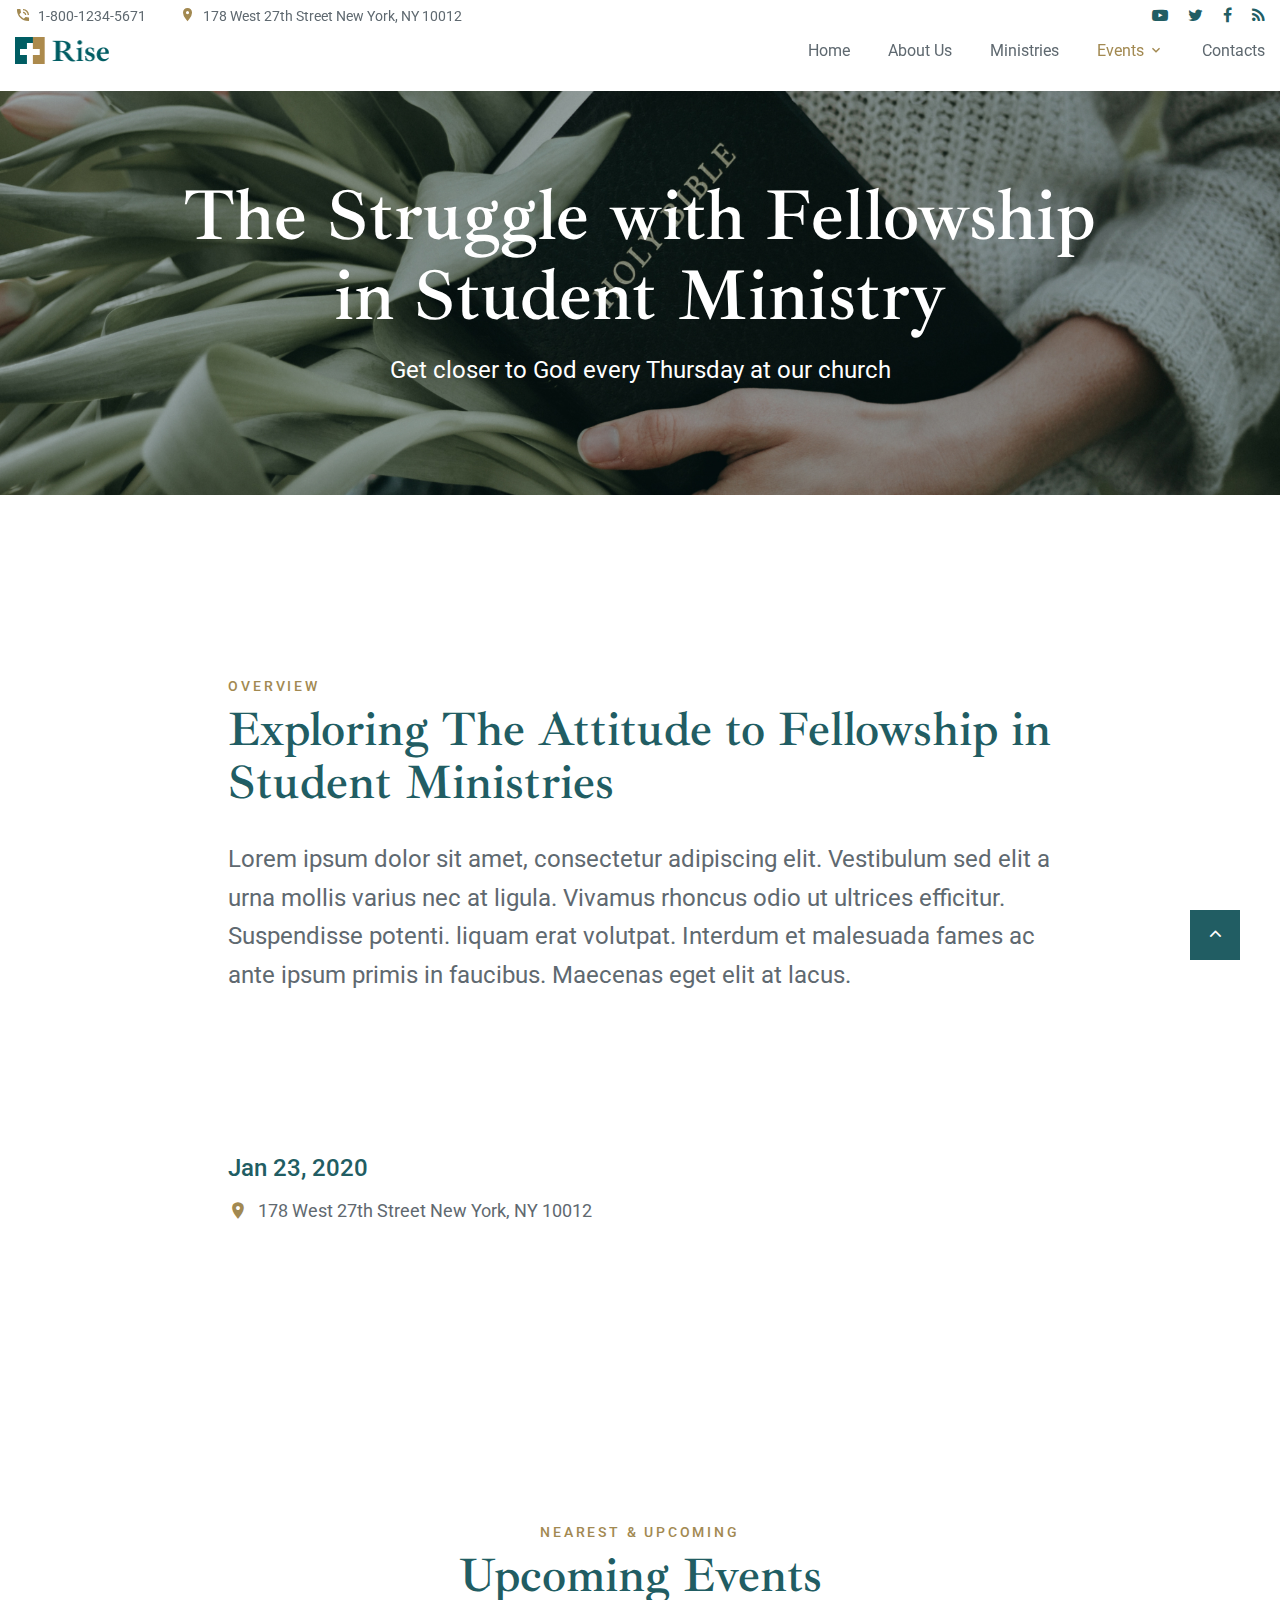
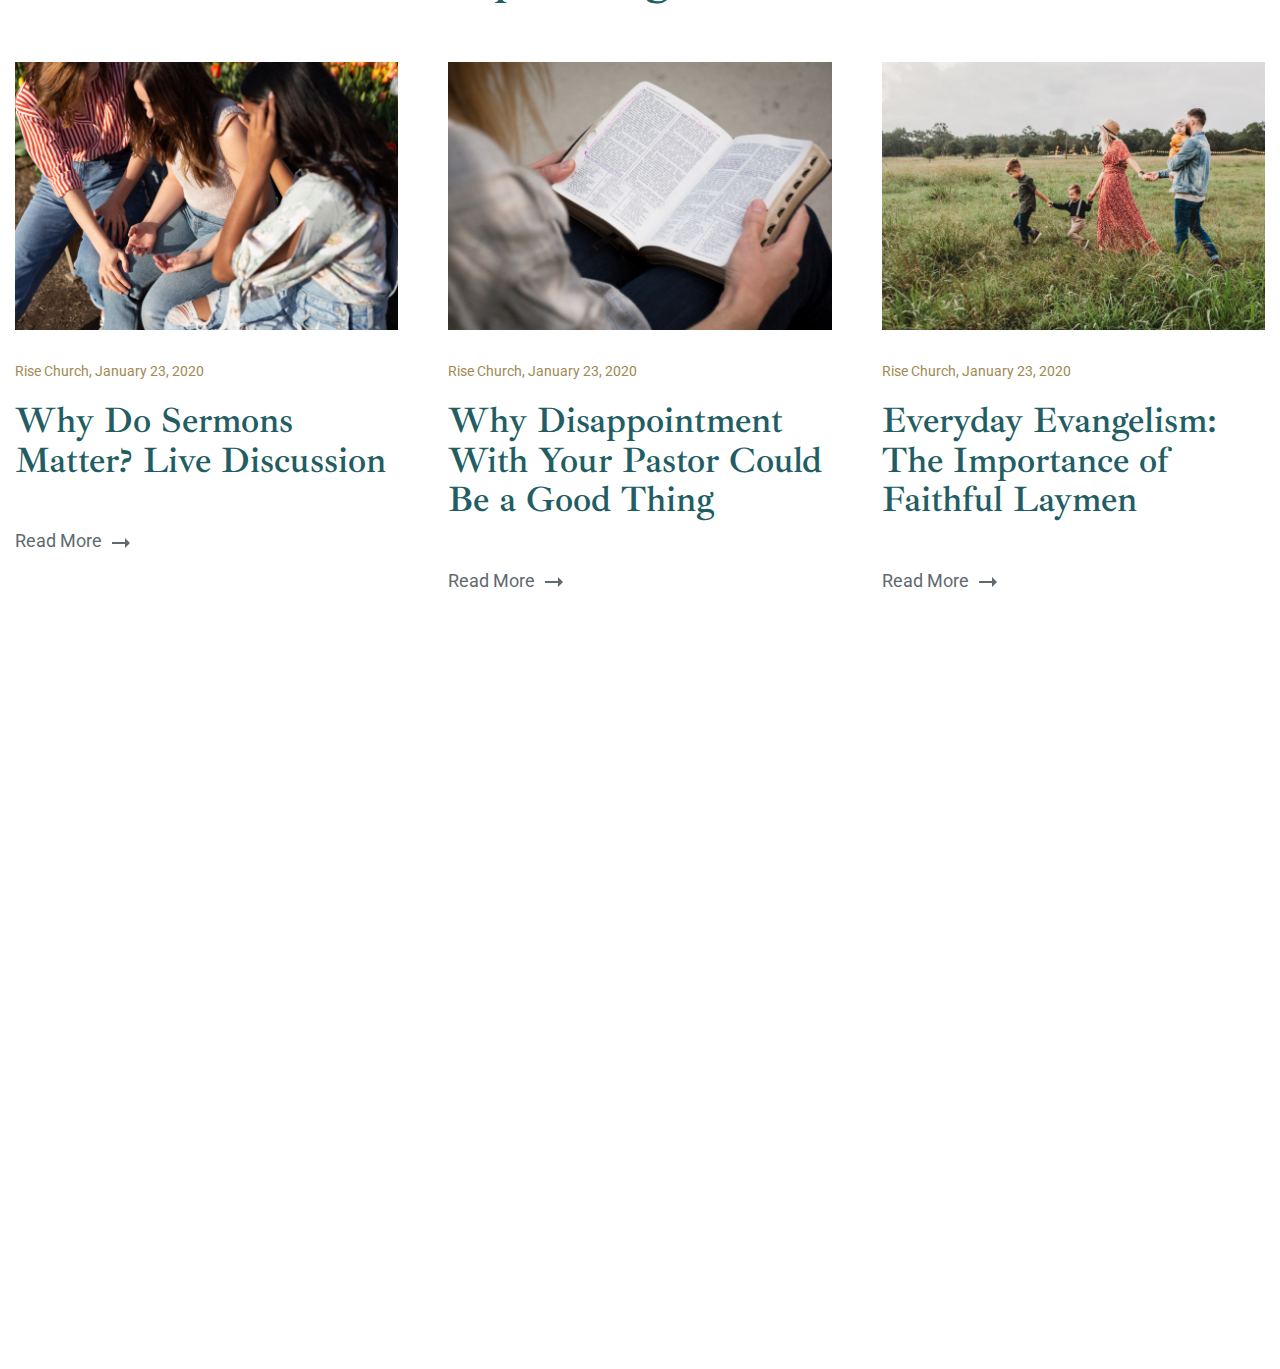
<file: single-event.html>
<!DOCTYPE html>
<html class="wide wow-animation" lang="en">
  <head>
    <title>Single Event</title>
    <meta charset="utf-8">
    <meta name="viewport" content="width=device-width, height=device-height, initial-scale=1.0">
    <meta http-equiv="X-UA-Compatible" content="IE=edge">
    <link rel="icon" href="images/favicon.ico" type="image/x-icon">
    <link rel="stylesheet" type="text/css" href="//fonts.googleapis.com/css?family=Roboto:400,500%7CIbarra+Real+Nova:400,600,600i,700">
    <link rel="stylesheet" href="css/bootstrap.css">
    <link rel="stylesheet" href="css/fonts.css">
    <link rel="stylesheet" href="css/style.css">
    <style>.ie-panel{display: none;background: #212121;padding: 10px 0;box-shadow: 3px 3px 5px 0 rgba(0,0,0,.3);clear: both;text-align:center;position: relative;z-index: 1;} html.ie-10 .ie-panel, html.lt-ie-10 .ie-panel {display: block;}</style>
  </head>
  <body>
    <div class="ie-panel"><a href="http://windows.microsoft.com/en-US/internet-explorer/"><img src="images/ie8-panel/warning_bar_0000_us.jpg" height="42" width="820" alt="You are using an outdated browser. For a faster, safer browsing experience, upgrade for free today."></a></div>
    <div class="preloader">
      <div class="preloader-body">
        <div class="cssload-container">
          <div class="cssload-speeding-wheel"></div>
        </div>
        <p>Loading...</p>
      </div>
    </div>
    <div class="page">
      <header class="section page-header">
        <!--RD Navbar-->
        <div class="rd-navbar-wrap">
          <nav class="rd-navbar rd-navbar-classic" data-layout="rd-navbar-fixed" data-sm-layout="rd-navbar-fixed" data-md-layout="rd-navbar-fixed" data-md-device-layout="rd-navbar-fixed" data-lg-layout="rd-navbar-static" data-lg-device-layout="rd-navbar-static" data-xl-layout="rd-navbar-static" data-xl-device-layout="rd-navbar-static" data-lg-stick-up-offset="46px" data-xl-stick-up-offset="46px" data-xxl-stick-up-offset="46px" data-lg-stick-up="true" data-xl-stick-up="true" data-xxl-stick-up="true">
            <div class="rd-navbar-collapse-toggle rd-navbar-fixed-element-1" data-rd-navbar-toggle=".rd-navbar-collapse"><span></span></div>
            <div class="rd-navbar-aside-outer rd-navbar-collapse">
              <div class="rd-navbar-aside">
                <ul class="list-inline list-inline-md">
                  <li>
                    <div class="unit unit-spacing-xs align-items-center">
                      <div class="unit-left"><span class="icon text-middle mdi-phone-in-talk mdi"></span></div>
                      <div class="unit-body"><a href="tel:#">1-800-1234-5671</a></div>
                    </div>
                  </li>
                  <li>
                    <div class="unit unit-spacing-xs align-items-center">
                      <div class="unit-left"><span class="icon text-middle mdi-map-marker mdi"></span></div>
                      <div class="unit-body"><a href="#">178 West 27th Street New York, NY 10012</a></div>
                    </div>
                  </li>
                </ul>
                <ul class="social-list">
                  <li><a href="#"><span class="icon fa fa-youtube-play"></span></a></li>
                  <li><a href="#"><span class="icon fa fa-twitter"></span></a></li>
                  <li><a href="#"><span class="icon fa fa-facebook-f"></span></a></li>
                  <li><a href="#"><span class="icon fa fa-rss"></span></a></li>
                </ul>
              </div>
            </div>
            <div class="rd-navbar-main-outer">
              <div class="rd-navbar-main">
                <!--RD Navbar Panel-->
                <div class="rd-navbar-panel">
                  <!--RD Navbar Toggle-->
                  <button class="rd-navbar-toggle" data-rd-navbar-toggle=".rd-navbar-nav-wrap"><span></span></button>
                  <!--RD Navbar Brand-->
                  <div class="rd-navbar-brand">
                    <!--Brand--><a class="brand" href="index.html"><img class="brand-logo-dark" src="images/logo-default-189x54.png" alt="" width="94" height="27"/><img class="brand-logo-light" src="images/logo-default-189x54.png" alt="" width="94" height="27"/></a>
                  </div>
                </div>
                <div class="rd-navbar-main-element">
                  <div class="rd-navbar-nav-wrap">
                    <ul class="rd-navbar-nav">
                      <li class="rd-nav-item"><a class="rd-nav-link" href="index.html">Home</a>
                      </li>
                      <li class="rd-nav-item"><a class="rd-nav-link" href="about-us.html">About Us</a>
                      </li>
                      <li class="rd-nav-item"><a class="rd-nav-link" href="ministries.html">Ministries</a>
                      </li>
                      <li class="rd-nav-item active"><a class="rd-nav-link" href="events.html">Events</a>
                        <ul class="rd-menu rd-navbar-dropdown">
                          <li class="rd-dropdown-item active"><a class="rd-dropdown-link" href="single-event.html">Single Event</a>
                          </li>
                        </ul>
                      </li>
                      <li class="rd-nav-item"><a class="rd-nav-link" href="contacts.html">Contacts</a>
                      </li>
                    </ul>
                  </div>
                </div>
              </div>
            </div>
          </nav>
        </div>
      </header>
      <!-- Breadcrumbs-->
      <section class="breadcrumbs-custom bg-image" style="background-image: url(images/breadcrumbs-bg-2.jpg)" data-preset='{"title":"Breadcrumbs","category":"header","reload":false,"id":"breadcrumbs"}'>
        <div class="container">
          <div class="h1 breadcrumbs-custom-title">The Struggle with Fellowship <br class="d-none d-xl-block">  in Student Ministry</div>
          <p class="breadcrumbs-custom-caption">Get closer to God every Thursday at our church</p>
          <ul class="breadcrumbs-custom-path">
            <li><a href="index.html">Home</a></li>
            <li><a href="events.html">Events</a></li>
            <li class="active">Single Event</li>
          </ul>
        </div>
      </section>
      <section class="section section-lg bg-default">
        <div class="container">
          <div class="row justify-content-center">
            <div class="col-xl-8 col-lg-10">
              <div class="pre-title wow fadeInLeft" data-wow-delay=".1s">overview</div>
              <h2 class="wow fadeInRight" data-wow-delay=".2s">Exploring The Attitude to Fellowship in Student Ministries</h2>
              <p class="text-sm wow fadeInUp" data-wow-delay=".3s">Lorem ipsum dolor sit amet, consectetur adipiscing elit. Vestibulum sed elit a urna mollis varius nec at ligula. Vivamus rhoncus odio ut ultrices efficitur. Suspendisse potenti. liquam erat volutpat. Interdum et malesuada fames ac ante ipsum primis in faucibus. Maecenas eget elit at lacus.</p>
              <p class="text-sm wow fadeInUp" data-wow-delay=".4s"> Vestibulum sed elit a urna mollis varius nec at ligula. Vivamus rhoncus odio ut ultrices efficitur. Suspendisse potenti. liquam erat volutpat.</p>
              <div class="single-event-date offset-xl-50"><span class="date">Jan 23, 2020</span><a class="location" href="#"><span class="icon mdi-map-marker mdi"></span>178 West 27th Street New York, NY 10012</a></div><a class="shadow btn btn-icon btn-icon-right btn-secondary btn-svg offset-xl-55 wow fadeInUp" href="about-us.html" data-wow-delay=".3s"><span class="svg-icon">
                  <svg xmlns="http://www.w3.org/2000/svg" width="18" height="10" viewbox="0 0 18 10" fill="#fff">
                    <path d="M13 10V6H0V4H13V0L18 5L13 10Z" fill=""></path>
                  </svg></span><span>Register here</span></a>
            </div>
          </div>
        </div>
      </section>
      <section class="section section-lg bg-default">
        <div class="container">
          <div class="pre-title text-center">Nearest & Upcoming</div>
          <h2 class="text-center">Upcoming Events</h2>
          <div class="row row-narrow-50 row-30 row-xl">
            <div class="col-lg-4">
              <div class="post-classic sm">
                <div class="post-classic__media"><a href="#"><img src="images/event-4-390x273.jpg" alt="" width="390" height="273"/></a></div>
                <div class="post-classic__caption"><span class="post-info">Rise Church,  January 23, 2020 </span>
                  <h3 class="post-title"><a href="#">Why Do Sermons Matter? Live Discussion</a></h3><a class="btn btn-icon btn-icon-right btn-transparent btn-svg" href="#"><span class="svg-icon">
                      <svg xmlns="http://www.w3.org/2000/svg" width="18" height="10" viewbox="0 0 18 10">
                        <path d="M13 10V6H0V4H13V0L18 5L13 10Z" fill=""></path>
                      </svg></span><span>Read More</span></a>
                </div>
              </div>
            </div>
            <div class="col-lg-4">
              <div class="post-classic sm">
                <div class="post-classic__media"><a href="#"><img src="images/event-5-390x273.jpg" alt="" width="390" height="273"/></a></div>
                <div class="post-classic__caption"><span class="post-info">Rise Church,  January 23, 2020 </span>
                  <h3 class="post-title"><a href="#">Why Disappointment With Your Pastor Could Be a Good Thing</a></h3><a class="btn btn-icon btn-icon-right btn-transparent btn-svg" href="#"><span class="svg-icon">
                      <svg xmlns="http://www.w3.org/2000/svg" width="18" height="10" viewbox="0 0 18 10">
                        <path d="M13 10V6H0V4H13V0L18 5L13 10Z" fill=""></path>
                      </svg></span><span>Read More</span></a>
                </div>
              </div>
            </div>
            <div class="col-lg-4">
              <div class="post-classic sm">
                <div class="post-classic__media"><a href="#"><img src="images/event-6-390x273.jpg" alt="" width="390" height="273"/></a></div>
                <div class="post-classic__caption"><span class="post-info">Rise Church,  January 23, 2020 </span>
                  <h3 class="post-title"><a href="#">Everyday Evangelism: The Importance of Faithful Laymen</a></h3><a class="btn btn-icon btn-icon-right btn-transparent btn-svg" href="#"><span class="svg-icon">
                      <svg xmlns="http://www.w3.org/2000/svg" width="18" height="10" viewbox="0 0 18 10">
                        <path d="M13 10V6H0V4H13V0L18 5L13 10Z" fill=""></path>
                      </svg></span><span>Read More</span></a>
                </div>
              </div>
            </div>
          </div>
        </div>
      </section>
      <footer class="section footer-classic">
        <div class="footer-body">
          <div class="container">
            <div class="row justify-content-xl-between row-40 justify-content-lg-center">
              <div class="col-lg-6">
                <div class="row row-20">
                  <div class="col-sm-4 col-6 wow fadeInUp" data-wow-delay=".1s">
                    <div class="footer-title">Who We Are</div>
                    <ul class="nav-list">
                      <li><a href="about-us.html">About Us</a></li>
                      <li><a href="ministries.html">Ministries</a></li>
                      <li><a href="events.html">Events</a></li>
                      <li><a href="contacts.html">Contacts</a></li>
                    </ul>
                  </div>
                  <div class="col-sm-4 col-6 wow fadeInUp" data-wow-delay=".2s">
                    <div class="footer-title">Info</div>
                    <ul class="nav-list">
                      <li><a href="#">Pastors</a></li>
                      <li><a href="#">Careers</a></li>
                      <li><a href="#">Community</a></li>
                      <li><a href="#">Blog</a></li>
                      <li><a href="#">Gallery</a></li>
                    </ul>
                  </div>
                  <div class="col-sm-4 col-6 wow fadeInUp" data-wow-delay=".3s">
                    <div class="footer-title">Help</div>
                    <ul class="nav-list">
                      <li><a href="#">Donate Now</a></li>
                      <li><a href="#">FAQ</a></li>
                      <li><a href="privacy-policy.html">Privacy Policy</a></li>
                    </ul>
                  </div>
                </div>
              </div>
              <div class="col-lg-5 inset-right-100 wow fadeInRight" data-wow-delay=".3s">
                <div class="footer-title">Contact us</div>
                <ul class="contact-list">
                  <li>178 West 27th Street New York, NY 10012 Questions? Please write us at:<a class="link-secondary" href="mailto:#">info@demolink.org</a></li>
                  <li><span>Call us:</span><a class="phone" href="tel:#">+1 705 55 50 000</a></li>
                </ul>
                <ul class="social-list">
                  <li><a href="#"><span class="icon fa fa-youtube-play"></span></a></li>
                  <li><a href="#"><span class="icon fa fa-twitter"></span></a></li>
                  <li><a href="#"><span class="icon fa fa-facebook-f"></span></a></li>
                  <li><a href="#"><span class="icon fa fa-rss"></span></a></li>
                </ul>
              </div>
            </div>
          </div>
        </div>
        <div class="footer-aside">
          <div class="container">
            <div class="row row-xl-40">
              <div class="col-12 wow fadeInUp" data-wow-delay=".2s">
                <p>Rise Church is a Family of Faith that is committed to Bible teaching and joyful worship. Children, youth and adults of all ages are ministered to and given opportunities to serve the Lord by serving others. You are invited to join us and experience what it is like to be a part of the family. We have much to offer you. Rise is a state Church where each person is made to feel welcomed and wanted. We take seriously our mission statement, which is "To Know Jesus and make Him known; To Follow the Leadership of the Holy Spirit; and to Take God's Word to God's World."</p>
              </div>
              <div class="col-12 wow fadeInUp" data-wow-delay=".4s">
                <p class="rights"><span>&copy;&nbsp; </span><span class="copyright-year"></span><span>&nbsp;</span><span>Rise</span><span>.&nbsp;</span><span>All Rights Reserved.</span></p>
              </div>
            </div>
          </div>
        </div>
      </footer>
    </div>
    <div class="snackbars" id="form-output-global"></div>
    <script src="js/core.min.js"></script>
    <script src="js/script.js"></script>
  </body>
</html>
</file>
<file: css/fonts.css>
/** @group Fonts *//** @section Font Awesome Icons 4.7.0 */@font-face {	font-family: 'FontAwesome';	src: url("../fonts/fontawesome-webfont.eot?v=4.7.0");	src: url("../fonts/fontawesome-webfont.eot?#iefix&v=4.7.0") format("embedded-opentype"), url("../fonts/fontawesome-webfont.woff2?v=4.7.0") format("woff2"), url("../fonts/fontawesome-webfont.woff?v=4.7.0") format("woff"), url("../fonts/fontawesome-webfont.ttf?v=4.7.0") format("truetype"), url("../fonts/fontawesome-webfont.svg?v=4.7.0#fontawesomeregular") format("svg");	font-weight: normal;	font-style: normal;}.fa {	display: inline-block;	font-family: 'FontAwesome';	font-size: inherit;	text-rendering: auto;	-webkit-font-smoothing: antialiased;	-moz-osx-font-smoothing: grayscale;}[class*='fa-']:before {	font-weight: 400;	font-family: 'FontAwesome';}/* makes the font 33% larger relative to the icon container */.fa-lg {	font-size: 1.33333333em;	line-height: 0.75em;	vertical-align: -15%;}.fa-2x {	font-size: 2em;}.fa-3x {	font-size: 3em;}.fa-4x {	font-size: 4em;}.fa-5x {	font-size: 5em;}.fa-fw {	width: 1.28571429em;	text-align: center;}.fa-ul {	padding-left: 0;	margin-left: 2.14285714em;	list-style-type: none;}.fa-ul > li {	position: relative;}.fa-li {	position: absolute;	left: -2.14285714em;	width: 2.14285714em;	top: 0.14285714em;	text-align: center;}.fa-li.fa-lg {	left: -1.85714286em;}.fa-border {	padding: .2em .25em .15em;	border: solid 0.08em #eeeeee;	border-radius: .1em;}.fa-pull-left {	float: left;}.fa-pull-right {	float: right;}.fa.fa-pull-left {	margin-right: .3em;}.fa.fa-pull-right {	margin-left: .3em;}/* Deprecated as of 4.4.0 */.pull-right {	float: right;}.pull-left {	float: left;}.fa.pull-left {	margin-right: .3em;}.fa.pull-right {	margin-left: .3em;}.fa-spin {	-webkit-animation: fa-spin 2s infinite linear;	animation: fa-spin 2s infinite linear;}.fa-pulse {	-webkit-animation: fa-spin 1s infinite steps(8);	animation: fa-spin 1s infinite steps(8);}@-webkit-keyframes fa-spin {	0% {		-webkit-transform: rotate(0deg);		transform: rotate(0deg);	}	100% {		-webkit-transform: rotate(359deg);		transform: rotate(359deg);	}}@keyframes fa-spin {	0% {		-webkit-transform: rotate(0deg);		transform: rotate(0deg);	}	100% {		-webkit-transform: rotate(359deg);		transform: rotate(359deg);	}}.fa-rotate-90 {	-ms-filter: "progid:DXImageTransform.Microsoft.BasicImage(rotation=1)";	-webkit-transform: rotate(90deg);	-ms-transform: rotate(90deg);	transform: rotate(90deg);}.fa-rotate-180 {	-ms-filter: "progid:DXImageTransform.Microsoft.BasicImage(rotation=2)";	-webkit-transform: rotate(180deg);	-ms-transform: rotate(180deg);	transform: rotate(180deg);}.fa-rotate-270 {	-ms-filter: "progid:DXImageTransform.Microsoft.BasicImage(rotation=3)";	-webkit-transform: rotate(270deg);	-ms-transform: rotate(270deg);	transform: rotate(270deg);}.fa-flip-horizontal {	-ms-filter: "progid:DXImageTransform.Microsoft.BasicImage(rotation=0, mirror=1)";	-webkit-transform: scale(-1, 1);	-ms-transform: scale(-1, 1);	transform: scale(-1, 1);}.fa-flip-vertical {	-ms-filter: "progid:DXImageTransform.Microsoft.BasicImage(rotation=2, mirror=1)";	-webkit-transform: scale(1, -1);	-ms-transform: scale(1, -1);	transform: scale(1, -1);}:root .fa-rotate-90,:root .fa-rotate-180,:root .fa-rotate-270,:root .fa-flip-horizontal,:root .fa-flip-vertical {	filter: none;}.fa-stack {	position: relative;	display: inline-block;	width: 2em;	height: 2em;	line-height: 2em;	vertical-align: middle;}.fa-stack-1x,.fa-stack-2x {	position: absolute;	left: 0;	width: 100%;	text-align: center;}.fa-stack-1x {	line-height: inherit;}.fa-stack-2x {	font-size: 2em;}.fa-inverse {	color: #ffffff;}/* Font Awesome uses the Unicode Private Use Area (PUA) to ensure screen
   readers do not read off random characters that represent icons */.fa-glass:before {	content: "\f000";}.fa-music:before {	content: "\f001";}.fa-search:before {	content: "\f002";}.fa-envelope-o:before {	content: "\f003";}.fa-heart:before {	content: "\f004";}.fa-star:before {	content: "\f005";}.fa-star-o:before {	content: "\f006";}.fa-user:before {	content: "\f007";}.fa-film:before {	content: "\f008";}.fa-th-large:before {	content: "\f009";}.fa-th:before {	content: "\f00a";}.fa-th-list:before {	content: "\f00b";}.fa-check:before {	content: "\f00c";}.fa-remove:before,.fa-close:before,.fa-times:before {	content: "\f00d";}.fa-search-plus:before {	content: "\f00e";}.fa-search-minus:before {	content: "\f010";}.fa-power-off:before {	content: "\f011";}.fa-signal:before {	content: "\f012";}.fa-gear:before,.fa-cog:before {	content: "\f013";}.fa-trash-o:before {	content: "\f014";}.fa-home:before {	content: "\f015";}.fa-file-o:before {	content: "\f016";}.fa-clock-o:before {	content: "\f017";}.fa-road:before {	content: "\f018";}.fa-download:before {	content: "\f019";}.fa-arrow-circle-o-down:before {	content: "\f01a";}.fa-arrow-circle-o-up:before {	content: "\f01b";}.fa-inbox:before {	content: "\f01c";}.fa-play-circle-o:before {	content: "\f01d";}.fa-rotate-right:before,.fa-repeat:before {	content: "\f01e";}.fa-refresh:before {	content: "\f021";}.fa-list-alt:before {	content: "\f022";}.fa-lock:before {	content: "\f023";}.fa-flag:before {	content: "\f024";}.fa-headphones:before {	content: "\f025";}.fa-volume-off:before {	content: "\f026";}.fa-volume-down:before {	content: "\f027";}.fa-volume-up:before {	content: "\f028";}.fa-qrcode:before {	content: "\f029";}.fa-barcode:before {	content: "\f02a";}.fa-tag:before {	content: "\f02b";}.fa-tags:before {	content: "\f02c";}.fa-book:before {	content: "\f02d";}.fa-bookmark:before {	content: "\f02e";}.fa-print:before {	content: "\f02f";}.fa-camera:before {	content: "\f030";}.fa-font:before {	content: "\f031";}.fa-bold:before {	content: "\f032";}.fa-italic:before {	content: "\f033";}.fa-text-height:before {	content: "\f034";}.fa-text-width:before {	content: "\f035";}.fa-align-left:before {	content: "\f036";}.fa-align-center:before {	content: "\f037";}.fa-align-right:before {	content: "\f038";}.fa-align-justify:before {	content: "\f039";}.fa-list:before {	content: "\f03a";}.fa-dedent:before,.fa-outdent:before {	content: "\f03b";}.fa-indent:before {	content: "\f03c";}.fa-video-camera:before {	content: "\f03d";}.fa-photo:before,.fa-image:before,.fa-picture-o:before {	content: "\f03e";}.fa-pencil:before {	content: "\f040";}.fa-map-marker:before {	content: "\f041";}.fa-adjust:before {	content: "\f042";}.fa-tint:before {	content: "\f043";}.fa-edit:before,.fa-pencil-square-o:before {	content: "\f044";}.fa-share-square-o:before {	content: "\f045";}.fa-check-square-o:before {	content: "\f046";}.fa-arrows:before {	content: "\f047";}.fa-step-backward:before {	content: "\f048";}.fa-fast-backward:before {	content: "\f049";}.fa-backward:before {	content: "\f04a";}.fa-play:before {	content: "\f04b";}.fa-pause:before {	content: "\f04c";}.fa-stop:before {	content: "\f04d";}.fa-forward:before {	content: "\f04e";}.fa-fast-forward:before {	content: "\f050";}.fa-step-forward:before {	content: "\f051";}.fa-eject:before {	content: "\f052";}.fa-chevron-left:before {	content: "\f053";}.fa-chevron-right:before {	content: "\f054";}.fa-plus-circle:before {	content: "\f055";}.fa-minus-circle:before {	content: "\f056";}.fa-times-circle:before {	content: "\f057";}.fa-check-circle:before {	content: "\f058";}.fa-question-circle:before {	content: "\f059";}.fa-info-circle:before {	content: "\f05a";}.fa-crosshairs:before {	content: "\f05b";}.fa-times-circle-o:before {	content: "\f05c";}.fa-check-circle-o:before {	content: "\f05d";}.fa-ban:before {	content: "\f05e";}.fa-arrow-left:before {	content: "\f060";}.fa-arrow-right:before {	content: "\f061";}.fa-arrow-up:before {	content: "\f062";}.fa-arrow-down:before {	content: "\f063";}.fa-mail-forward:before,.fa-share:before {	content: "\f064";}.fa-expand:before {	content: "\f065";}.fa-compress:before {	content: "\f066";}.fa-plus:before {	content: "\f067";}.fa-minus:before {	content: "\f068";}.fa-asterisk:before {	content: "\f069";}.fa-exclamation-circle:before {	content: "\f06a";}.fa-gift:before {	content: "\f06b";}.fa-leaf:before {	content: "\f06c";}.fa-fire:before {	content: "\f06d";}.fa-eye:before {	content: "\f06e";}.fa-eye-slash:before {	content: "\f070";}.fa-warning:before,.fa-exclamation-triangle:before {	content: "\f071";}.fa-plane:before {	content: "\f072";}.fa-calendar:before {	content: "\f073";}.fa-random:before {	content: "\f074";}.fa-comment:before {	content: "\f075";}.fa-magnet:before {	content: "\f076";}.fa-chevron-up:before {	content: "\f077";}.fa-chevron-down:before {	content: "\f078";}.fa-retweet:before {	content: "\f079";}.fa-shopping-cart:before {	content: "\f07a";}.fa-folder:before {	content: "\f07b";}.fa-folder-open:before {	content: "\f07c";}.fa-arrows-v:before {	content: "\f07d";}.fa-arrows-h:before {	content: "\f07e";}.fa-bar-chart-o:before,.fa-bar-chart:before {	content: "\f080";}.fa-twitter-square:before {	content: "\f081";}.fa-facebook-square:before {	content: "\f082";}.fa-camera-retro:before {	content: "\f083";}.fa-key:before {	content: "\f084";}.fa-gears:before,.fa-cogs:before {	content: "\f085";}.fa-comments:before {	content: "\f086";}.fa-thumbs-o-up:before {	content: "\f087";}.fa-thumbs-o-down:before {	content: "\f088";}.fa-star-half:before {	content: "\f089";}.fa-heart-o:before {	content: "\f08a";}.fa-sign-out:before {	content: "\f08b";}.fa-linkedin-square:before {	content: "\f08c";}.fa-thumb-tack:before {	content: "\f08d";}.fa-external-link:before {	content: "\f08e";}.fa-sign-in:before {	content: "\f090";}.fa-trophy:before {	content: "\f091";}.fa-github-square:before {	content: "\f092";}.fa-upload:before {	content: "\f093";}.fa-lemon-o:before {	content: "\f094";}.fa-phone:before {	content: "\f095";}.fa-square-o:before {	content: "\f096";}.fa-bookmark-o:before {	content: "\f097";}.fa-phone-square:before {	content: "\f098";}.fa-twitter:before {	content: "\f099";}.fa-facebook-f:before,.fa-facebook:before {	content: "\f09a";}.fa-github:before {	content: "\f09b";}.fa-unlock:before {	content: "\f09c";}.fa-credit-card:before {	content: "\f09d";}.fa-feed:before,.fa-rss:before {	content: "\f09e";}.fa-hdd-o:before {	content: "\f0a0";}.fa-bullhorn:before {	content: "\f0a1";}.fa-bell:before {	content: "\f0f3";}.fa-certificate:before {	content: "\f0a3";}.fa-hand-o-right:before {	content: "\f0a4";}.fa-hand-o-left:before {	content: "\f0a5";}.fa-hand-o-up:before {	content: "\f0a6";}.fa-hand-o-down:before {	content: "\f0a7";}.fa-arrow-circle-left:before {	content: "\f0a8";}.fa-arrow-circle-right:before {	content: "\f0a9";}.fa-arrow-circle-up:before {	content: "\f0aa";}.fa-arrow-circle-down:before {	content: "\f0ab";}.fa-globe:before {	content: "\f0ac";}.fa-wrench:before {	content: "\f0ad";}.fa-tasks:before {	content: "\f0ae";}.fa-filter:before {	content: "\f0b0";}.fa-briefcase:before {	content: "\f0b1";}.fa-arrows-alt:before {	content: "\f0b2";}.fa-group:before,.fa-users:before {	content: "\f0c0";}.fa-chain:before,.fa-link:before {	content: "\f0c1";}.fa-cloud:before {	content: "\f0c2";}.fa-flask:before {	content: "\f0c3";}.fa-cut:before,.fa-scissors:before {	content: "\f0c4";}.fa-copy:before,.fa-files-o:before {	content: "\f0c5";}.fa-paperclip:before {	content: "\f0c6";}.fa-save:before,.fa-floppy-o:before {	content: "\f0c7";}.fa-square:before {	content: "\f0c8";}.fa-navicon:before,.fa-reorder:before,.fa-bars:before {	content: "\f0c9";}.fa-list-ul:before {	content: "\f0ca";}.fa-list-ol:before {	content: "\f0cb";}.fa-strikethrough:before {	content: "\f0cc";}.fa-underline:before {	content: "\f0cd";}.fa-table:before {	content: "\f0ce";}.fa-magic:before {	content: "\f0d0";}.fa-truck:before {	content: "\f0d1";}.fa-pinterest:before {	content: "\f0d2";}.fa-pinterest-square:before {	content: "\f0d3";}.fa-google-plus-square:before {	content: "\f0d4";}.fa-google-plus:before {	content: "\f0d5";}.fa-money:before {	content: "\f0d6";}.fa-caret-down:before {	content: "\f0d7";}.fa-caret-up:before {	content: "\f0d8";}.fa-caret-left:before {	content: "\f0d9";}.fa-caret-right:before {	content: "\f0da";}.fa-columns:before {	content: "\f0db";}.fa-unsorted:before,.fa-sort:before {	content: "\f0dc";}.fa-sort-down:before,.fa-sort-desc:before {	content: "\f0dd";}.fa-sort-up:before,.fa-sort-asc:before {	content: "\f0de";}.fa-envelope:before {	content: "\f0e0";}.fa-linkedin:before {	content: "\f0e1";}.fa-rotate-left:before,.fa-undo:before {	content: "\f0e2";}.fa-legal:before,.fa-gavel:before {	content: "\f0e3";}.fa-dashboard:before,.fa-tachometer:before {	content: "\f0e4";}.fa-comment-o:before {	content: "\f0e5";}.fa-comments-o:before {	content: "\f0e6";}.fa-flash:before,.fa-bolt:before {	content: "\f0e7";}.fa-sitemap:before {	content: "\f0e8";}.fa-umbrella:before {	content: "\f0e9";}.fa-paste:before,.fa-clipboard:before {	content: "\f0ea";}.fa-lightbulb-o:before {	content: "\f0eb";}.fa-exchange:before {	content: "\f0ec";}.fa-cloud-download:before {	content: "\f0ed";}.fa-cloud-upload:before {	content: "\f0ee";}.fa-user-md:before {	content: "\f0f0";}.fa-stethoscope:before {	content: "\f0f1";}.fa-suitcase:before {	content: "\f0f2";}.fa-bell-o:before {	content: "\f0a2";}.fa-coffee:before {	content: "\f0f4";}.fa-cutlery:before {	content: "\f0f5";}.fa-file-text-o:before {	content: "\f0f6";}.fa-building-o:before {	content: "\f0f7";}.fa-hospital-o:before {	content: "\f0f8";}.fa-ambulance:before {	content: "\f0f9";}.fa-medkit:before {	content: "\f0fa";}.fa-fighter-jet:before {	content: "\f0fb";}.fa-beer:before {	content: "\f0fc";}.fa-h-square:before {	content: "\f0fd";}.fa-plus-square:before {	content: "\f0fe";}.fa-angle-double-left:before {	content: "\f100";}.fa-angle-double-right:before {	content: "\f101";}.fa-angle-double-up:before {	content: "\f102";}.fa-angle-double-down:before {	content: "\f103";}.fa-angle-left:before {	content: "\f104";}.fa-angle-right:before {	content: "\f105";}.fa-angle-up:before {	content: "\f106";}.fa-angle-down:before {	content: "\f107";}.fa-desktop:before {	content: "\f108";}.fa-laptop:before {	content: "\f109";}.fa-tablet:before {	content: "\f10a";}.fa-mobile-phone:before,.fa-mobile:before {	content: "\f10b";}.fa-circle-o:before {	content: "\f10c";}.fa-quote-left:before {	content: "\f10d";}.fa-quote-right:before {	content: "\f10e";}.fa-spinner:before {	content: "\f110";}.fa-circle:before {	content: "\f111";}.fa-mail-reply:before,.fa-reply:before {	content: "\f112";}.fa-github-alt:before {	content: "\f113";}.fa-folder-o:before {	content: "\f114";}.fa-folder-open-o:before {	content: "\f115";}.fa-smile-o:before {	content: "\f118";}.fa-frown-o:before {	content: "\f119";}.fa-meh-o:before {	content: "\f11a";}.fa-gamepad:before {	content: "\f11b";}.fa-keyboard-o:before {	content: "\f11c";}.fa-flag-o:before {	content: "\f11d";}.fa-flag-checkered:before {	content: "\f11e";}.fa-terminal:before {	content: "\f120";}.fa-code:before {	content: "\f121";}.fa-mail-reply-all:before,.fa-reply-all:before {	content: "\f122";}.fa-star-half-empty:before,.fa-star-half-full:before,.fa-star-half-o:before {	content: "\f123";}.fa-location-arrow:before {	content: "\f124";}.fa-crop:before {	content: "\f125";}.fa-code-fork:before {	content: "\f126";}.fa-unlink:before,.fa-chain-broken:before {	content: "\f127";}.fa-question:before {	content: "\f128";}.fa-info:before {	content: "\f129";}.fa-exclamation:before {	content: "\f12a";}.fa-superscript:before {	content: "\f12b";}.fa-subscript:before {	content: "\f12c";}.fa-eraser:before {	content: "\f12d";}.fa-puzzle-piece:before {	content: "\f12e";}.fa-microphone:before {	content: "\f130";}.fa-microphone-slash:before {	content: "\f131";}.fa-shield:before {	content: "\f132";}.fa-calendar-o:before {	content: "\f133";}.fa-fire-extinguisher:before {	content: "\f134";}.fa-rocket:before {	content: "\f135";}.fa-maxcdn:before {	content: "\f136";}.fa-chevron-circle-left:before {	content: "\f137";}.fa-chevron-circle-right:before {	content: "\f138";}.fa-chevron-circle-up:before {	content: "\f139";}.fa-chevron-circle-down:before {	content: "\f13a";}.fa-html5:before {	content: "\f13b";}.fa-css3:before {	content: "\f13c";}.fa-anchor:before {	content: "\f13d";}.fa-unlock-alt:before {	content: "\f13e";}.fa-bullseye:before {	content: "\f140";}.fa-ellipsis-h:before {	content: "\f141";}.fa-ellipsis-v:before {	content: "\f142";}.fa-rss-square:before {	content: "\f143";}.fa-play-circle:before {	content: "\f144";}.fa-ticket:before {	content: "\f145";}.fa-minus-square:before {	content: "\f146";}.fa-minus-square-o:before {	content: "\f147";}.fa-level-up:before {	content: "\f148";}.fa-level-down:before {	content: "\f149";}.fa-check-square:before {	content: "\f14a";}.fa-pencil-square:before {	content: "\f14b";}.fa-external-link-square:before {	content: "\f14c";}.fa-share-square:before {	content: "\f14d";}.fa-compass:before {	content: "\f14e";}.fa-toggle-down:before,.fa-caret-square-o-down:before {	content: "\f150";}.fa-toggle-up:before,.fa-caret-square-o-up:before {	content: "\f151";}.fa-toggle-right:before,.fa-caret-square-o-right:before {	content: "\f152";}.fa-euro:before,.fa-eur:before {	content: "\f153";}.fa-gbp:before {	content: "\f154";}.fa-dollar:before,.fa-usd:before {	content: "\f155";}.fa-rupee:before,.fa-inr:before {	content: "\f156";}.fa-cny:before,.fa-rmb:before,.fa-yen:before,.fa-jpy:before {	content: "\f157";}.fa-ruble:before,.fa-rouble:before,.fa-rub:before {	content: "\f158";}.fa-won:before,.fa-krw:before {	content: "\f159";}.fa-bitcoin:before,.fa-btc:before {	content: "\f15a";}.fa-file:before {	content: "\f15b";}.fa-file-text:before {	content: "\f15c";}.fa-sort-alpha-asc:before {	content: "\f15d";}.fa-sort-alpha-desc:before {	content: "\f15e";}.fa-sort-amount-asc:before {	content: "\f160";}.fa-sort-amount-desc:before {	content: "\f161";}.fa-sort-numeric-asc:before {	content: "\f162";}.fa-sort-numeric-desc:before {	content: "\f163";}.fa-thumbs-up:before {	content: "\f164";}.fa-thumbs-down:before {	content: "\f165";}.fa-youtube-square:before {	content: "\f166";}.fa-youtube:before {	content: "\f167";}.fa-xing:before {	content: "\f168";}.fa-xing-square:before {	content: "\f169";}.fa-youtube-play:before {	content: "\f16a";}.fa-dropbox:before {	content: "\f16b";}.fa-stack-overflow:before {	content: "\f16c";}.fa-instagram:before {	content: "\f16d";}.fa-flickr:before {	content: "\f16e";}.fa-adn:before {	content: "\f170";}.fa-bitbucket:before {	content: "\f171";}.fa-bitbucket-square:before {	content: "\f172";}.fa-tumblr:before {	content: "\f173";}.fa-tumblr-square:before {	content: "\f174";}.fa-long-arrow-down:before {	content: "\f175";}.fa-long-arrow-up:before {	content: "\f176";}.fa-long-arrow-left:before {	content: "\f177";}.fa-long-arrow-right:before {	content: "\f178";}.fa-apple:before {	content: "\f179";}.fa-windows:before {	content: "\f17a";}.fa-android:before {	content: "\f17b";}.fa-linux:before {	content: "\f17c";}.fa-dribbble:before {	content: "\f17d";}.fa-skype:before {	content: "\f17e";}.fa-foursquare:before {	content: "\f180";}.fa-trello:before {	content: "\f181";}.fa-female:before {	content: "\f182";}.fa-male:before {	content: "\f183";}.fa-gittip:before,.fa-gratipay:before {	content: "\f184";}.fa-sun-o:before {	content: "\f185";}.fa-moon-o:before {	content: "\f186";}.fa-archive:before {	content: "\f187";}.fa-bug:before {	content: "\f188";}.fa-vk:before {	content: "\f189";}.fa-weibo:before {	content: "\f18a";}.fa-renren:before {	content: "\f18b";}.fa-pagelines:before {	content: "\f18c";}.fa-stack-exchange:before {	content: "\f18d";}.fa-arrow-circle-o-right:before {	content: "\f18e";}.fa-arrow-circle-o-left:before {	content: "\f190";}.fa-toggle-left:before,.fa-caret-square-o-left:before {	content: "\f191";}.fa-dot-circle-o:before {	content: "\f192";}.fa-wheelchair:before {	content: "\f193";}.fa-vimeo-square:before {	content: "\f194";}.fa-turkish-lira:before,.fa-try:before {	content: "\f195";}.fa-plus-square-o:before {	content: "\f196";}.fa-space-shuttle:before {	content: "\f197";}.fa-slack:before {	content: "\f198";}.fa-envelope-square:before {	content: "\f199";}.fa-wordpress:before {	content: "\f19a";}.fa-openid:before {	content: "\f19b";}.fa-institution:before,.fa-bank:before,.fa-university:before {	content: "\f19c";}.fa-mortar-board:before,.fa-graduation-cap:before {	content: "\f19d";}.fa-yahoo:before {	content: "\f19e";}.fa-google:before {	content: "\f1a0";}.fa-reddit:before {	content: "\f1a1";}.fa-reddit-square:before {	content: "\f1a2";}.fa-stumbleupon-circle:before {	content: "\f1a3";}.fa-stumbleupon:before {	content: "\f1a4";}.fa-delicious:before {	content: "\f1a5";}.fa-digg:before {	content: "\f1a6";}.fa-pied-piper-pp:before {	content: "\f1a7";}.fa-pied-piper-alt:before {	content: "\f1a8";}.fa-drupal:before {	content: "\f1a9";}.fa-joomla:before {	content: "\f1aa";}.fa-language:before {	content: "\f1ab";}.fa-fax:before {	content: "\f1ac";}.fa-building:before {	content: "\f1ad";}.fa-child:before {	content: "\f1ae";}.fa-paw:before {	content: "\f1b0";}.fa-spoon:before {	content: "\f1b1";}.fa-cube:before {	content: "\f1b2";}.fa-cubes:before {	content: "\f1b3";}.fa-behance:before {	content: "\f1b4";}.fa-behance-square:before {	content: "\f1b5";}.fa-steam:before {	content: "\f1b6";}.fa-steam-square:before {	content: "\f1b7";}.fa-recycle:before {	content: "\f1b8";}.fa-automobile:before,.fa-car:before {	content: "\f1b9";}.fa-cab:before,.fa-taxi:before {	content: "\f1ba";}.fa-tree:before {	content: "\f1bb";}.fa-spotify:before {	content: "\f1bc";}.fa-deviantart:before {	content: "\f1bd";}.fa-soundcloud:before {	content: "\f1be";}.fa-database:before {	content: "\f1c0";}.fa-file-pdf-o:before {	content: "\f1c1";}.fa-file-word-o:before {	content: "\f1c2";}.fa-file-excel-o:before {	content: "\f1c3";}.fa-file-powerpoint-o:before {	content: "\f1c4";}.fa-file-photo-o:before,.fa-file-picture-o:before,.fa-file-image-o:before {	content: "\f1c5";}.fa-file-zip-o:before,.fa-file-archive-o:before {	content: "\f1c6";}.fa-file-sound-o:before,.fa-file-audio-o:before {	content: "\f1c7";}.fa-file-movie-o:before,.fa-file-video-o:before {	content: "\f1c8";}.fa-file-code-o:before {	content: "\f1c9";}.fa-vine:before {	content: "\f1ca";}.fa-codepen:before {	content: "\f1cb";}.fa-jsfiddle:before {	content: "\f1cc";}.fa-life-bouy:before,.fa-life-buoy:before,.fa-life-saver:before,.fa-support:before,.fa-life-ring:before {	content: "\f1cd";}.fa-circle-o-notch:before {	content: "\f1ce";}.fa-ra:before,.fa-resistance:before,.fa-rebel:before {	content: "\f1d0";}.fa-ge:before,.fa-empire:before {	content: "\f1d1";}.fa-git-square:before {	content: "\f1d2";}.fa-git:before {	content: "\f1d3";}.fa-y-combinator-square:before,.fa-yc-square:before,.fa-hacker-news:before {	content: "\f1d4";}.fa-tencent-weibo:before {	content: "\f1d5";}.fa-qq:before {	content: "\f1d6";}.fa-wechat:before,.fa-weixin:before {	content: "\f1d7";}.fa-send:before,.fa-paper-plane:before {	content: "\f1d8";}.fa-send-o:before,.fa-paper-plane-o:before {	content: "\f1d9";}.fa-history:before {	content: "\f1da";}.fa-circle-thin:before {	content: "\f1db";}.fa-header:before {	content: "\f1dc";}.fa-paragraph:before {	content: "\f1dd";}.fa-sliders:before {	content: "\f1de";}.fa-share-alt:before {	content: "\f1e0";}.fa-share-alt-square:before {	content: "\f1e1";}.fa-bomb:before {	content: "\f1e2";}.fa-soccer-ball-o:before,.fa-futbol-o:before {	content: "\f1e3";}.fa-tty:before {	content: "\f1e4";}.fa-binoculars:before {	content: "\f1e5";}.fa-plug:before {	content: "\f1e6";}.fa-slideshare:before {	content: "\f1e7";}.fa-twitch:before {	content: "\f1e8";}.fa-yelp:before {	content: "\f1e9";}.fa-newspaper-o:before {	content: "\f1ea";}.fa-wifi:before {	content: "\f1eb";}.fa-calculator:before {	content: "\f1ec";}.fa-paypal:before {	content: "\f1ed";}.fa-google-wallet:before {	content: "\f1ee";}.fa-cc-visa:before {	content: "\f1f0";}.fa-cc-mastercard:before {	content: "\f1f1";}.fa-cc-discover:before {	content: "\f1f2";}.fa-cc-amex:before {	content: "\f1f3";}.fa-cc-paypal:before {	content: "\f1f4";}.fa-cc-stripe:before {	content: "\f1f5";}.fa-bell-slash:before {	content: "\f1f6";}.fa-bell-slash-o:before {	content: "\f1f7";}.fa-trash:before {	content: "\f1f8";}.fa-copyright:before {	content: "\f1f9";}.fa-at:before {	content: "\f1fa";}.fa-eyedropper:before {	content: "\f1fb";}.fa-paint-brush:before {	content: "\f1fc";}.fa-birthday-cake:before {	content: "\f1fd";}.fa-area-chart:before {	content: "\f1fe";}.fa-pie-chart:before {	content: "\f200";}.fa-line-chart:before {	content: "\f201";}.fa-lastfm:before {	content: "\f202";}.fa-lastfm-square:before {	content: "\f203";}.fa-toggle-off:before {	content: "\f204";}.fa-toggle-on:before {	content: "\f205";}.fa-bicycle:before {	content: "\f206";}.fa-bus:before {	content: "\f207";}.fa-ioxhost:before {	content: "\f208";}.fa-angellist:before {	content: "\f209";}.fa-cc:before {	content: "\f20a";}.fa-shekel:before,.fa-sheqel:before,.fa-ils:before {	content: "\f20b";}.fa-meanpath:before {	content: "\f20c";}.fa-buysellads:before {	content: "\f20d";}.fa-connectdevelop:before {	content: "\f20e";}.fa-dashcube:before {	content: "\f210";}.fa-forumbee:before {	content: "\f211";}.fa-leanpub:before {	content: "\f212";}.fa-sellsy:before {	content: "\f213";}.fa-shirtsinbulk:before {	content: "\f214";}.fa-simplybuilt:before {	content: "\f215";}.fa-skyatlas:before {	content: "\f216";}.fa-cart-plus:before {	content: "\f217";}.fa-cart-arrow-down:before {	content: "\f218";}.fa-diamond:before {	content: "\f219";}.fa-ship:before {	content: "\f21a";}.fa-user-secret:before {	content: "\f21b";}.fa-motorcycle:before {	content: "\f21c";}.fa-street-view:before {	content: "\f21d";}.fa-heartbeat:before {	content: "\f21e";}.fa-venus:before {	content: "\f221";}.fa-mars:before {	content: "\f222";}.fa-mercury:before {	content: "\f223";}.fa-intersex:before,.fa-transgender:before {	content: "\f224";}.fa-transgender-alt:before {	content: "\f225";}.fa-venus-double:before {	content: "\f226";}.fa-mars-double:before {	content: "\f227";}.fa-venus-mars:before {	content: "\f228";}.fa-mars-stroke:before {	content: "\f229";}.fa-mars-stroke-v:before {	content: "\f22a";}.fa-mars-stroke-h:before {	content: "\f22b";}.fa-neuter:before {	content: "\f22c";}.fa-genderless:before {	content: "\f22d";}.fa-facebook-official:before {	content: "\f230";}.fa-pinterest-p:before {	content: "\f231";}.fa-whatsapp:before {	content: "\f232";}.fa-server:before {	content: "\f233";}.fa-user-plus:before {	content: "\f234";}.fa-user-times:before {	content: "\f235";}.fa-hotel:before,.fa-bed:before {	content: "\f236";}.fa-viacoin:before {	content: "\f237";}.fa-train:before {	content: "\f238";}.fa-subway:before {	content: "\f239";}.fa-medium:before {	content: "\f23a";}.fa-yc:before,.fa-y-combinator:before {	content: "\f23b";}.fa-optin-monster:before {	content: "\f23c";}.fa-opencart:before {	content: "\f23d";}.fa-expeditedssl:before {	content: "\f23e";}.fa-battery-4:before,.fa-battery:before,.fa-battery-full:before {	content: "\f240";}.fa-battery-3:before,.fa-battery-three-quarters:before {	content: "\f241";}.fa-battery-2:before,.fa-battery-half:before {	content: "\f242";}.fa-battery-1:before,.fa-battery-quarter:before {	content: "\f243";}.fa-battery-0:before,.fa-battery-empty:before {	content: "\f244";}.fa-mouse-pointer:before {	content: "\f245";}.fa-i-cursor:before {	content: "\f246";}.fa-object-group:before {	content: "\f247";}.fa-object-ungroup:before {	content: "\f248";}.fa-sticky-note:before {	content: "\f249";}.fa-sticky-note-o:before {	content: "\f24a";}.fa-cc-jcb:before {	content: "\f24b";}.fa-cc-diners-club:before {	content: "\f24c";}.fa-clone:before {	content: "\f24d";}.fa-balance-scale:before {	content: "\f24e";}.fa-hourglass-o:before {	content: "\f250";}.fa-hourglass-1:before,.fa-hourglass-start:before {	content: "\f251";}.fa-hourglass-2:before,.fa-hourglass-half:before {	content: "\f252";}.fa-hourglass-3:before,.fa-hourglass-end:before {	content: "\f253";}.fa-hourglass:before {	content: "\f254";}.fa-hand-grab-o:before,.fa-hand-rock-o:before {	content: "\f255";}.fa-hand-stop-o:before,.fa-hand-paper-o:before {	content: "\f256";}.fa-hand-scissors-o:before {	content: "\f257";}.fa-hand-lizard-o:before {	content: "\f258";}.fa-hand-spock-o:before {	content: "\f259";}.fa-hand-pointer-o:before {	content: "\f25a";}.fa-hand-peace-o:before {	content: "\f25b";}.fa-trademark:before {	content: "\f25c";}.fa-registered:before {	content: "\f25d";}.fa-creative-commons:before {	content: "\f25e";}.fa-gg:before {	content: "\f260";}.fa-gg-circle:before {	content: "\f261";}.fa-tripadvisor:before {	content: "\f262";}.fa-odnoklassniki:before {	content: "\f263";}.fa-odnoklassniki-square:before {	content: "\f264";}.fa-get-pocket:before {	content: "\f265";}.fa-wikipedia-w:before {	content: "\f266";}.fa-safari:before {	content: "\f267";}.fa-chrome:before {	content: "\f268";}.fa-firefox:before {	content: "\f269";}.fa-opera:before {	content: "\f26a";}.fa-internet-explorer:before {	content: "\f26b";}.fa-tv:before,.fa-television:before {	content: "\f26c";}.fa-contao:before {	content: "\f26d";}.fa-500px:before {	content: "\f26e";}.fa-amazon:before {	content: "\f270";}.fa-calendar-plus-o:before {	content: "\f271";}.fa-calendar-minus-o:before {	content: "\f272";}.fa-calendar-times-o:before {	content: "\f273";}.fa-calendar-check-o:before {	content: "\f274";}.fa-industry:before {	content: "\f275";}.fa-map-pin:before {	content: "\f276";}.fa-map-signs:before {	content: "\f277";}.fa-map-o:before {	content: "\f278";}.fa-map:before {	content: "\f279";}.fa-commenting:before {	content: "\f27a";}.fa-commenting-o:before {	content: "\f27b";}.fa-houzz:before {	content: "\f27c";}.fa-vimeo:before {	content: "\f27d";}.fa-black-tie:before {	content: "\f27e";}.fa-fonticons:before {	content: "\f280";}.fa-reddit-alien:before {	content: "\f281";}.fa-edge:before {	content: "\f282";}.fa-credit-card-alt:before {	content: "\f283";}.fa-codiepie:before {	content: "\f284";}.fa-modx:before {	content: "\f285";}.fa-fort-awesome:before {	content: "\f286";}.fa-usb:before {	content: "\f287";}.fa-product-hunt:before {	content: "\f288";}.fa-mixcloud:before {	content: "\f289";}.fa-scribd:before {	content: "\f28a";}.fa-pause-circle:before {	content: "\f28b";}.fa-pause-circle-o:before {	content: "\f28c";}.fa-stop-circle:before {	content: "\f28d";}.fa-stop-circle-o:before {	content: "\f28e";}.fa-shopping-bag:before {	content: "\f290";}.fa-shopping-basket:before {	content: "\f291";}.fa-hashtag:before {	content: "\f292";}.fa-bluetooth:before {	content: "\f293";}.fa-bluetooth-b:before {	content: "\f294";}.fa-percent:before {	content: "\f295";}.fa-gitlab:before {	content: "\f296";}.fa-wpbeginner:before {	content: "\f297";}.fa-wpforms:before {	content: "\f298";}.fa-envira:before {	content: "\f299";}.fa-universal-access:before {	content: "\f29a";}.fa-wheelchair-alt:before {	content: "\f29b";}.fa-question-circle-o:before {	content: "\f29c";}.fa-blind:before {	content: "\f29d";}.fa-audio-description:before {	content: "\f29e";}.fa-volume-control-phone:before {	content: "\f2a0";}.fa-braille:before {	content: "\f2a1";}.fa-assistive-listening-systems:before {	content: "\f2a2";}.fa-asl-interpreting:before,.fa-american-sign-language-interpreting:before {	content: "\f2a3";}.fa-deafness:before,.fa-hard-of-hearing:before,.fa-deaf:before {	content: "\f2a4";}.fa-glide:before {	content: "\f2a5";}.fa-glide-g:before {	content: "\f2a6";}.fa-signing:before,.fa-sign-language:before {	content: "\f2a7";}.fa-low-vision:before {	content: "\f2a8";}.fa-viadeo:before {	content: "\f2a9";}.fa-viadeo-square:before {	content: "\f2aa";}.fa-snapchat:before {	content: "\f2ab";}.fa-snapchat-ghost:before {	content: "\f2ac";}.fa-snapchat-square:before {	content: "\f2ad";}.fa-pied-piper:before {	content: "\f2ae";}.fa-first-order:before {	content: "\f2b0";}.fa-yoast:before {	content: "\f2b1";}.fa-themeisle:before {	content: "\f2b2";}.fa-google-plus-circle:before,.fa-google-plus-official:before {	content: "\f2b3";}.fa-fa:before,.fa-font-awesome:before {	content: "\f2b4";}.fa-handshake-o:before {	content: "\f2b5";}.fa-envelope-open:before {	content: "\f2b6";}.fa-envelope-open-o:before {	content: "\f2b7";}.fa-linode:before {	content: "\f2b8";}.fa-address-book:before {	content: "\f2b9";}.fa-address-book-o:before {	content: "\f2ba";}.fa-vcard:before,.fa-address-card:before {	content: "\f2bb";}.fa-vcard-o:before,.fa-address-card-o:before {	content: "\f2bc";}.fa-user-circle:before {	content: "\f2bd";}.fa-user-circle-o:before {	content: "\f2be";}.fa-user-o:before {	content: "\f2c0";}.fa-id-badge:before {	content: "\f2c1";}.fa-drivers-license:before,.fa-id-card:before {	content: "\f2c2";}.fa-drivers-license-o:before,.fa-id-card-o:before {	content: "\f2c3";}.fa-quora:before {	content: "\f2c4";}.fa-free-code-camp:before {	content: "\f2c5";}.fa-telegram:before {	content: "\f2c6";}.fa-thermometer-4:before,.fa-thermometer:before,.fa-thermometer-full:before {	content: "\f2c7";}.fa-thermometer-3:before,.fa-thermometer-three-quarters:before {	content: "\f2c8";}.fa-thermometer-2:before,.fa-thermometer-half:before {	content: "\f2c9";}.fa-thermometer-1:before,.fa-thermometer-quarter:before {	content: "\f2ca";}.fa-thermometer-0:before,.fa-thermometer-empty:before {	content: "\f2cb";}.fa-shower:before {	content: "\f2cc";}.fa-bathtub:before,.fa-s15:before,.fa-bath:before {	content: "\f2cd";}.fa-podcast:before {	content: "\f2ce";}.fa-window-maximize:before {	content: "\f2d0";}.fa-window-minimize:before {	content: "\f2d1";}.fa-window-restore:before {	content: "\f2d2";}.fa-times-rectangle:before,.fa-window-close:before {	content: "\f2d3";}.fa-times-rectangle-o:before,.fa-window-close-o:before {	content: "\f2d4";}.fa-bandcamp:before {	content: "\f2d5";}.fa-grav:before {	content: "\f2d6";}.fa-etsy:before {	content: "\f2d7";}.fa-imdb:before {	content: "\f2d8";}.fa-ravelry:before {	content: "\f2d9";}.fa-eercast:before {	content: "\f2da";}.fa-microchip:before {	content: "\f2db";}.fa-snowflake-o:before {	content: "\f2dc";}.fa-superpowers:before {	content: "\f2dd";}.fa-wpexplorer:before {	content: "\f2de";}.fa-meetup:before {	content: "\f2e0";}.sr-only {	position: absolute;	width: 1px;	height: 1px;	padding: 0;	margin: -1px;	overflow: hidden;	clip: rect(0, 0, 0, 0);	border: 0;}.sr-only-focusable:active,.sr-only-focusable:focus {	position: static;	width: auto;	height: auto;	margin: 0;	overflow: visible;	clip: auto;}/** @section Material Design Icons */@font-face {	font-family: "Material Design Icons";	src: url("../fonts/materialdesignicons-webfont.eot?v=1.4.57");	src: url("../fonts/materialdesignicons-webfont.eot?#iefix&v=1.4.57") format("embedded-opentype"), url("../fonts/materialdesignicons-webfont.woff2?v=1.4.57") format("woff2"), url("../fonts/materialdesignicons-webfont.woff?v=1.4.57") format("woff"), url("../fonts/materialdesignicons-webfont.ttf?v=1.4.57") format("truetype"), url("../fonts/materialdesignicons-webfont.svg?v=1.4.57#materialdesigniconsregular") format("svg");	font-weight: normal;	font-style: normal;}.mdi {	display: inline-block;	font: normal normal normal 24px/1 "Material Design Icons";	font-size: inherit;	text-rendering: auto;	-webkit-font-smoothing: antialiased;	-moz-osx-font-smoothing: grayscale;	transform: translate(0, 0);}.mdi-access-point:before {	content: "\f101";}.mdi-access-point-network:before {	content: "\f102";}.mdi-account:before {	content: "\f103";}.mdi-account-alert:before {	content: "\f104";}.mdi-account-box:before {	content: "\f105";}.mdi-account-box-outline:before {	content: "\f106";}.mdi-account-check:before {	content: "\f107";}.mdi-account-circle:before {	content: "\f108";}.mdi-account-convert:before {	content: "\f109";}.mdi-account-key:before {	content: "\f10a";}.mdi-account-location:before {	content: "\f10b";}.mdi-account-minus:before {	content: "\f10c";}.mdi-account-multiple:before {	content: "\f10d";}.mdi-account-multiple-outline:before {	content: "\f10e";}.mdi-account-multiple-plus:before {	content: "\f10f";}.mdi-account-network:before {	content: "\f110";}.mdi-account-off:before {	content: "\f111";}.mdi-account-outline:before {	content: "\f112";}.mdi-account-plus:before {	content: "\f113";}.mdi-account-remove:before {	content: "\f114";}.mdi-account-search:before {	content: "\f115";}.mdi-account-star:before {	content: "\f116";}.mdi-account-star-variant:before {	content: "\f117";}.mdi-account-switch:before {	content: "\f118";}.mdi-adjust:before {	content: "\f119";}.mdi-air-conditioner:before {	content: "\f11a";}.mdi-airballoon:before {	content: "\f11b";}.mdi-airplane:before {	content: "\f11c";}.mdi-airplane-off:before {	content: "\f11d";}.mdi-airplay:before {	content: "\f11e";}.mdi-alarm:before {	content: "\f11f";}.mdi-alarm-check:before {	content: "\f120";}.mdi-alarm-multiple:before {	content: "\f121";}.mdi-alarm-off:before {	content: "\f122";}.mdi-alarm-plus:before {	content: "\f123";}.mdi-album:before {	content: "\f124";}.mdi-alert:before {	content: "\f125";}.mdi-alert-box:before {	content: "\f126";}.mdi-alert-circle:before {	content: "\f127";}.mdi-alert-octagon:before {	content: "\f128";}.mdi-alert-outline:before {	content: "\f129";}.mdi-alpha:before {	content: "\f12a";}.mdi-alphabetical:before {	content: "\f12b";}.mdi-amazon:before {	content: "\f12c";}.mdi-amazon-clouddrive:before {	content: "\f12d";}.mdi-ambulance:before {	content: "\f12e";}.mdi-anchor:before {	content: "\f12f";}.mdi-android:before {	content: "\f130";}.mdi-android-debug-bridge:before {	content: "\f131";}.mdi-android-studio:before {	content: "\f132";}.mdi-apple:before {	content: "\f133";}.mdi-apple-finder:before {	content: "\f134";}.mdi-apple-ios:before {	content: "\f135";}.mdi-apple-mobileme:before {	content: "\f136";}.mdi-apple-safari:before {	content: "\f137";}.mdi-appnet:before {	content: "\f138";}.mdi-apps:before {	content: "\f139";}.mdi-archive:before {	content: "\f13a";}.mdi-arrange-bring-forward:before {	content: "\f13b";}.mdi-arrange-bring-to-front:before {	content: "\f13c";}.mdi-arrange-send-backward:before {	content: "\f13d";}.mdi-arrange-send-to-back:before {	content: "\f13e";}.mdi-arrow-all:before {	content: "\f13f";}.mdi-arrow-bottom-drop-circle:before {	content: "\f140";}.mdi-arrow-bottom-left:before {	content: "\f141";}.mdi-arrow-bottom-right:before {	content: "\f142";}.mdi-arrow-collapse:before {	content: "\f143";}.mdi-arrow-down:before {	content: "\f144";}.mdi-arrow-down-bold:before {	content: "\f145";}.mdi-arrow-down-bold-circle:before {	content: "\f146";}.mdi-arrow-down-bold-circle-outline:before {	content: "\f147";}.mdi-arrow-down-bold-hexagon-outline:before {	content: "\f148";}.mdi-arrow-expand:before {	content: "\f149";}.mdi-arrow-left:before {	content: "\f14a";}.mdi-arrow-left-bold:before {	content: "\f14b";}.mdi-arrow-left-bold-circle:before {	content: "\f14c";}.mdi-arrow-left-bold-circle-outline:before {	content: "\f14d";}.mdi-arrow-left-bold-hexagon-outline:before {	content: "\f14e";}.mdi-arrow-right:before {	content: "\f14f";}.mdi-arrow-right-bold:before {	content: "\f150";}.mdi-arrow-right-bold-circle:before {	content: "\f151";}.mdi-arrow-right-bold-circle-outline:before {	content: "\f152";}.mdi-arrow-right-bold-hexagon-outline:before {	content: "\f153";}.mdi-arrow-top-left:before {	content: "\f154";}.mdi-arrow-top-right:before {	content: "\f155";}.mdi-arrow-up:before {	content: "\f156";}.mdi-arrow-up-bold:before {	content: "\f157";}.mdi-arrow-up-bold-circle:before {	content: "\f158";}.mdi-arrow-up-bold-circle-outline:before {	content: "\f159";}.mdi-arrow-up-bold-hexagon-outline:before {	content: "\f15a";}.mdi-assistant:before {	content: "\f15b";}.mdi-at:before {	content: "\f15c";}.mdi-attachment:before {	content: "\f15d";}.mdi-audiobook:before {	content: "\f15e";}.mdi-auto-fix:before {	content: "\f15f";}.mdi-auto-upload:before {	content: "\f160";}.mdi-autorenew:before {	content: "\f161";}.mdi-av-timer:before {	content: "\f162";}.mdi-baby:before {	content: "\f163";}.mdi-backburger:before {	content: "\f164";}.mdi-backspace:before {	content: "\f165";}.mdi-backup-restore:before {	content: "\f166";}.mdi-bank:before {	content: "\f167";}.mdi-barcode:before {	content: "\f168";}.mdi-barcode-scan:before {	content: "\f169";}.mdi-barley:before {	content: "\f16a";}.mdi-barrel:before {	content: "\f16b";}.mdi-basecamp:before {	content: "\f16c";}.mdi-basket:before {	content: "\f16d";}.mdi-basket-fill:before {	content: "\f16e";}.mdi-basket-unfill:before {	content: "\f16f";}.mdi-battery:before {	content: "\f170";}.mdi-battery-10:before {	content: "\f171";}.mdi-battery-20:before {	content: "\f172";}.mdi-battery-30:before {	content: "\f173";}.mdi-battery-40:before {	content: "\f174";}.mdi-battery-50:before {	content: "\f175";}.mdi-battery-60:before {	content: "\f176";}.mdi-battery-70:before {	content: "\f177";}.mdi-battery-80:before {	content: "\f178";}.mdi-battery-90:before {	content: "\f179";}.mdi-battery-alert:before {	content: "\f17a";}.mdi-battery-charging:before {	content: "\f17b";}.mdi-battery-charging-100:before {	content: "\f17c";}.mdi-battery-charging-20:before {	content: "\f17d";}.mdi-battery-charging-30:before {	content: "\f17e";}.mdi-battery-charging-40:before {	content: "\f17f";}.mdi-battery-charging-60:before {	content: "\f180";}.mdi-battery-charging-80:before {	content: "\f181";}.mdi-battery-charging-90:before {	content: "\f182";}.mdi-battery-minus:before {	content: "\f183";}.mdi-battery-negative:before {	content: "\f184";}.mdi-battery-outline:before {	content: "\f185";}.mdi-battery-plus:before {	content: "\f186";}.mdi-battery-positive:before {	content: "\f187";}.mdi-battery-unknown:before {	content: "\f188";}.mdi-beach:before {	content: "\f189";}.mdi-beaker:before {	content: "\f18a";}.mdi-beaker-empty:before {	content: "\f18b";}.mdi-beaker-empty-outline:before {	content: "\f18c";}.mdi-beaker-outline:before {	content: "\f18d";}.mdi-beats:before {	content: "\f18e";}.mdi-beer:before {	content: "\f18f";}.mdi-behance:before {	content: "\f190";}.mdi-bell:before {	content: "\f191";}.mdi-bell-off:before {	content: "\f192";}.mdi-bell-outline:before {	content: "\f193";}.mdi-bell-plus:before {	content: "\f194";}.mdi-bell-ring:before {	content: "\f195";}.mdi-bell-ring-outline:before {	content: "\f196";}.mdi-bell-sleep:before {	content: "\f197";}.mdi-beta:before {	content: "\f198";}.mdi-bike:before {	content: "\f199";}.mdi-bing:before {	content: "\f19a";}.mdi-binoculars:before {	content: "\f19b";}.mdi-bio:before {	content: "\f19c";}.mdi-biohazard:before {	content: "\f19d";}.mdi-bitbucket:before {	content: "\f19e";}.mdi-black-mesa:before {	content: "\f19f";}.mdi-blackberry:before {	content: "\f1a0";}.mdi-blender:before {	content: "\f1a1";}.mdi-blinds:before {	content: "\f1a2";}.mdi-block-helper:before {	content: "\f1a3";}.mdi-blogger:before {	content: "\f1a4";}.mdi-bluetooth:before {	content: "\f1a5";}.mdi-bluetooth-audio:before {	content: "\f1a6";}.mdi-bluetooth-connect:before {	content: "\f1a7";}.mdi-bluetooth-off:before {	content: "\f1a8";}.mdi-bluetooth-settings:before {	content: "\f1a9";}.mdi-bluetooth-transfer:before {	content: "\f1aa";}.mdi-blur:before {	content: "\f1ab";}.mdi-blur-linear:before {	content: "\f1ac";}.mdi-blur-off:before {	content: "\f1ad";}.mdi-blur-radial:before {	content: "\f1ae";}.mdi-bone:before {	content: "\f1af";}.mdi-book:before {	content: "\f1b0";}.mdi-book-multiple:before {	content: "\f1b1";}.mdi-book-multiple-variant:before {	content: "\f1b2";}.mdi-book-open:before {	content: "\f1b3";}.mdi-book-open-variant:before {	content: "\f1b4";}.mdi-book-variant:before {	content: "\f1b5";}.mdi-bookmark:before {	content: "\f1b6";}.mdi-bookmark-check:before {	content: "\f1b7";}.mdi-bookmark-music:before {	content: "\f1b8";}.mdi-bookmark-outline:before {	content: "\f1b9";}.mdi-bookmark-outline-plus:before {	content: "\f1ba";}.mdi-bookmark-plus:before {	content: "\f1bb";}.mdi-bookmark-remove:before {	content: "\f1bc";}.mdi-border-all:before {	content: "\f1bd";}.mdi-border-bottom:before {	content: "\f1be";}.mdi-border-color:before {	content: "\f1bf";}.mdi-border-horizontal:before {	content: "\f1c0";}.mdi-border-inside:before {	content: "\f1c1";}.mdi-border-left:before {	content: "\f1c2";}.mdi-border-none:before {	content: "\f1c3";}.mdi-border-outside:before {	content: "\f1c4";}.mdi-border-right:before {	content: "\f1c5";}.mdi-border-style:before {	content: "\f1c6";}.mdi-border-top:before {	content: "\f1c7";}.mdi-border-vertical:before {	content: "\f1c8";}.mdi-bowling:before {	content: "\f1c9";}.mdi-box:before {	content: "\f1ca";}.mdi-box-cutter:before {	content: "\f1cb";}.mdi-briefcase:before {	content: "\f1cc";}.mdi-briefcase-check:before {	content: "\f1cd";}.mdi-briefcase-download:before {	content: "\f1ce";}.mdi-briefcase-upload:before {	content: "\f1cf";}.mdi-brightness-1:before {	content: "\f1d0";}.mdi-brightness-2:before {	content: "\f1d1";}.mdi-brightness-3:before {	content: "\f1d2";}.mdi-brightness-4:before {	content: "\f1d3";}.mdi-brightness-5:before {	content: "\f1d4";}.mdi-brightness-6:before {	content: "\f1d5";}.mdi-brightness-7:before {	content: "\f1d6";}.mdi-brightness-auto:before {	content: "\f1d7";}.mdi-broom:before {	content: "\f1d8";}.mdi-brush:before {	content: "\f1d9";}.mdi-bug:before {	content: "\f1da";}.mdi-bulletin-board:before {	content: "\f1db";}.mdi-bullhorn:before {	content: "\f1dc";}.mdi-bus:before {	content: "\f1dd";}.mdi-cached:before {	content: "\f1de";}.mdi-cake:before {	content: "\f1df";}.mdi-cake-layered:before {	content: "\f1e0";}.mdi-cake-variant:before {	content: "\f1e1";}.mdi-calculator:before {	content: "\f1e2";}.mdi-calendar:before {	content: "\f1e3";}.mdi-calendar-blank:before {	content: "\f1e4";}.mdi-calendar-check:before {	content: "\f1e5";}.mdi-calendar-clock:before {	content: "\f1e6";}.mdi-calendar-multiple:before {	content: "\f1e7";}.mdi-calendar-multiple-check:before {	content: "\f1e8";}.mdi-calendar-plus:before {	content: "\f1e9";}.mdi-calendar-remove:before {	content: "\f1ea";}.mdi-calendar-text:before {	content: "\f1eb";}.mdi-calendar-today:before {	content: "\f1ec";}.mdi-call-made:before {	content: "\f1ed";}.mdi-call-merge:before {	content: "\f1ee";}.mdi-call-missed:before {	content: "\f1ef";}.mdi-call-received:before {	content: "\f1f0";}.mdi-call-split:before {	content: "\f1f1";}.mdi-camcorder:before {	content: "\f1f2";}.mdi-camcorder-box:before {	content: "\f1f3";}.mdi-camcorder-box-off:before {	content: "\f1f4";}.mdi-camcorder-off:before {	content: "\f1f5";}.mdi-camera:before {	content: "\f1f6";}.mdi-camera-enhance:before {	content: "\f1f7";}.mdi-camera-front:before {	content: "\f1f8";}.mdi-camera-front-variant:before {	content: "\f1f9";}.mdi-camera-iris:before {	content: "\f1fa";}.mdi-camera-party-mode:before {	content: "\f1fb";}.mdi-camera-rear:before {	content: "\f1fc";}.mdi-camera-rear-variant:before {	content: "\f1fd";}.mdi-camera-switch:before {	content: "\f1fe";}.mdi-camera-timer:before {	content: "\f1ff";}.mdi-candycane:before {	content: "\f200";}.mdi-car:before {	content: "\f201";}.mdi-car-battery:before {	content: "\f202";}.mdi-car-connected:before {	content: "\f203";}.mdi-car-wash:before {	content: "\f204";}.mdi-carrot:before {	content: "\f205";}.mdi-cart:before {	content: "\f206";}.mdi-cart-outline:before {	content: "\f207";}.mdi-cart-plus:before {	content: "\f208";}.mdi-case-sensitive-alt:before {	content: "\f209";}.mdi-cash:before {	content: "\f20a";}.mdi-cash-100:before {	content: "\f20b";}.mdi-cash-multiple:before {	content: "\f20c";}.mdi-cash-usd:before {	content: "\f20d";}.mdi-cast:before {	content: "\f20e";}.mdi-cast-connected:before {	content: "\f20f";}.mdi-castle:before {	content: "\f210";}.mdi-cat:before {	content: "\f211";}.mdi-cellphone:before {	content: "\f212";}.mdi-cellphone-android:before {	content: "\f213";}.mdi-cellphone-basic:before {	content: "\f214";}.mdi-cellphone-dock:before {	content: "\f215";}.mdi-cellphone-iphone:before {	content: "\f216";}.mdi-cellphone-link:before {	content: "\f217";}.mdi-cellphone-link-off:before {	content: "\f218";}.mdi-cellphone-settings:before {	content: "\f219";}.mdi-certificate:before {	content: "\f21a";}.mdi-chair-school:before {	content: "\f21b";}.mdi-chart-arc:before {	content: "\f21c";}.mdi-chart-areaspline:before {	content: "\f21d";}.mdi-chart-bar:before {	content: "\f21e";}.mdi-chart-histogram:before {	content: "\f21f";}.mdi-chart-line:before {	content: "\f220";}.mdi-chart-pie:before {	content: "\f221";}.mdi-check:before {	content: "\f222";}.mdi-check-all:before {	content: "\f223";}.mdi-checkbox-blank:before {	content: "\f224";}.mdi-checkbox-blank-circle:before {	content: "\f225";}.mdi-checkbox-blank-circle-outline:before {	content: "\f226";}.mdi-checkbox-blank-outline:before {	content: "\f227";}.mdi-checkbox-marked:before {	content: "\f228";}.mdi-checkbox-marked-circle:before {	content: "\f229";}.mdi-checkbox-marked-circle-outline:before {	content: "\f22a";}.mdi-checkbox-marked-outline:before {	content: "\f22b";}.mdi-checkbox-multiple-blank:before {	content: "\f22c";}.mdi-checkbox-multiple-blank-outline:before {	content: "\f22d";}.mdi-checkbox-multiple-marked:before {	content: "\f22e";}.mdi-checkbox-multiple-marked-outline:before {	content: "\f22f";}.mdi-checkerboard:before {	content: "\f230";}.mdi-chemical-weapon:before {	content: "\f231";}.mdi-chevron-double-down:before {	content: "\f232";}.mdi-chevron-double-left:before {	content: "\f233";}.mdi-chevron-double-right:before {	content: "\f234";}.mdi-chevron-double-up:before {	content: "\f235";}.mdi-chevron-down:before {	content: "\f236";}.mdi-chevron-left:before {	content: "\f237";}.mdi-chevron-right:before {	content: "\f238";}.mdi-chevron-up:before {	content: "\f239";}.mdi-church:before {	content: "\f23a";}.mdi-cisco-webex:before {	content: "\f23b";}.mdi-city:before {	content: "\f23c";}.mdi-clipboard:before {	content: "\f23d";}.mdi-clipboard-account:before {	content: "\f23e";}.mdi-clipboard-alert:before {	content: "\f23f";}.mdi-clipboard-arrow-down:before {	content: "\f240";}.mdi-clipboard-arrow-left:before {	content: "\f241";}.mdi-clipboard-check:before {	content: "\f242";}.mdi-clipboard-outline:before {	content: "\f243";}.mdi-clipboard-text:before {	content: "\f244";}.mdi-clippy:before {	content: "\f245";}.mdi-clock:before {	content: "\f246";}.mdi-clock-end:before {	content: "\f247";}.mdi-clock-fast:before {	content: "\f248";}.mdi-clock-in:before {	content: "\f249";}.mdi-clock-out:before {	content: "\f24a";}.mdi-clock-start:before {	content: "\f24b";}.mdi-close:before {	content: "\f24c";}.mdi-close-box:before {	content: "\f24d";}.mdi-close-box-outline:before {	content: "\f24e";}.mdi-close-circle:before {	content: "\f24f";}.mdi-close-circle-outline:before {	content: "\f250";}.mdi-close-network:before {	content: "\f251";}.mdi-close-octagon:before {	content: "\f252";}.mdi-close-octagon-outline:before {	content: "\f253";}.mdi-closed-caption:before {	content: "\f254";}.mdi-cloud:before {	content: "\f255";}.mdi-cloud-check:before {	content: "\f256";}.mdi-cloud-circle:before {	content: "\f257";}.mdi-cloud-download:before {	content: "\f258";}.mdi-cloud-outline:before {	content: "\f259";}.mdi-cloud-outline-off:before {	content: "\f25a";}.mdi-cloud-print:before {	content: "\f25b";}.mdi-cloud-print-outline:before {	content: "\f25c";}.mdi-cloud-upload:before {	content: "\f25d";}.mdi-code-array:before {	content: "\f25e";}.mdi-code-braces:before {	content: "\f25f";}.mdi-code-brackets:before {	content: "\f260";}.mdi-code-equal:before {	content: "\f261";}.mdi-code-greater-than:before {	content: "\f262";}.mdi-code-greater-than-or-equal:before {	content: "\f263";}.mdi-code-less-than:before {	content: "\f264";}.mdi-code-less-than-or-equal:before {	content: "\f265";}.mdi-code-not-equal:before {	content: "\f266";}.mdi-code-not-equal-variant:before {	content: "\f267";}.mdi-code-parentheses:before {	content: "\f268";}.mdi-code-string:before {	content: "\f269";}.mdi-code-tags:before {	content: "\f26a";}.mdi-codepen:before {	content: "\f26b";}.mdi-coffee:before {	content: "\f26c";}.mdi-coffee-to-go:before {	content: "\f26d";}.mdi-coin:before {	content: "\f26e";}.mdi-color-helper:before {	content: "\f26f";}.mdi-comment:before {	content: "\f270";}.mdi-comment-account:before {	content: "\f271";}.mdi-comment-account-outline:before {	content: "\f272";}.mdi-comment-alert:before {	content: "\f273";}.mdi-comment-alert-outline:before {	content: "\f274";}.mdi-comment-check:before {	content: "\f275";}.mdi-comment-check-outline:before {	content: "\f276";}.mdi-comment-multiple-outline:before {	content: "\f277";}.mdi-comment-outline:before {	content: "\f278";}.mdi-comment-plus-outline:before {	content: "\f279";}.mdi-comment-processing:before {	content: "\f27a";}.mdi-comment-processing-outline:before {	content: "\f27b";}.mdi-comment-question-outline:before {	content: "\f27c";}.mdi-comment-remove-outline:before {	content: "\f27d";}.mdi-comment-text:before {	content: "\f27e";}.mdi-comment-text-outline:before {	content: "\f27f";}.mdi-compare:before {	content: "\f280";}.mdi-compass:before {	content: "\f281";}.mdi-compass-outline:before {	content: "\f282";}.mdi-console:before {	content: "\f283";}.mdi-contact-mail:before {	content: "\f284";}.mdi-content-copy:before {	content: "\f285";}.mdi-content-cut:before {	content: "\f286";}.mdi-content-duplicate:before {	content: "\f287";}.mdi-content-paste:before {	content: "\f288";}.mdi-content-save:before {	content: "\f289";}.mdi-content-save-all:before {	content: "\f28a";}.mdi-contrast:before {	content: "\f28b";}.mdi-contrast-box:before {	content: "\f28c";}.mdi-contrast-circle:before {	content: "\f28d";}.mdi-cookie:before {	content: "\f28e";}.mdi-cow:before {	content: "\f28f";}.mdi-credit-card:before {	content: "\f290";}.mdi-credit-card-multiple:before {	content: "\f291";}.mdi-credit-card-scan:before {	content: "\f292";}.mdi-crop:before {	content: "\f293";}.mdi-crop-free:before {	content: "\f294";}.mdi-crop-landscape:before {	content: "\f295";}.mdi-crop-portrait:before {	content: "\f296";}.mdi-crop-square:before {	content: "\f297";}.mdi-crosshairs:before {	content: "\f298";}.mdi-crosshairs-gps:before {	content: "\f299";}.mdi-crown:before {	content: "\f29a";}.mdi-cube:before {	content: "\f29b";}.mdi-cube-outline:before {	content: "\f29c";}.mdi-cube-send:before {	content: "\f29d";}.mdi-cube-unfolded:before {	content: "\f29e";}.mdi-cup:before {	content: "\f29f";}.mdi-cup-water:before {	content: "\f2a0";}.mdi-currency-btc:before {	content: "\f2a1";}.mdi-currency-eur:before {	content: "\f2a2";}.mdi-currency-gbp:before {	content: "\f2a3";}.mdi-currency-inr:before {	content: "\f2a4";}.mdi-currency-ngn:before {	content: "\f2a5";}.mdi-currency-rub:before {	content: "\f2a6";}.mdi-currency-try:before {	content: "\f2a7";}.mdi-currency-usd:before {	content: "\f2a8";}.mdi-cursor-default:before {	content: "\f2a9";}.mdi-cursor-default-outline:before {	content: "\f2aa";}.mdi-cursor-move:before {	content: "\f2ab";}.mdi-cursor-pointer:before {	content: "\f2ac";}.mdi-database:before {	content: "\f2ad";}.mdi-database-minus:before {	content: "\f2ae";}.mdi-database-plus:before {	content: "\f2af";}.mdi-debug-step-into:before {	content: "\f2b0";}.mdi-debug-step-out:before {	content: "\f2b1";}.mdi-debug-step-over:before {	content: "\f2b2";}.mdi-decimal-decrease:before {	content: "\f2b3";}.mdi-decimal-increase:before {	content: "\f2b4";}.mdi-delete:before {	content: "\f2b5";}.mdi-delete-variant:before {	content: "\f2b6";}.mdi-delta:before {	content: "\f2b7";}.mdi-deskphone:before {	content: "\f2b8";}.mdi-desktop-mac:before {	content: "\f2b9";}.mdi-desktop-tower:before {	content: "\f2ba";}.mdi-details:before {	content: "\f2bb";}.mdi-deviantart:before {	content: "\f2bc";}.mdi-diamond:before {	content: "\f2bd";}.mdi-dice:before {	content: "\f2be";}.mdi-dice-1:before {	content: "\f2bf";}.mdi-dice-2:before {	content: "\f2c0";}.mdi-dice-3:before {	content: "\f2c1";}.mdi-dice-4:before {	content: "\f2c2";}.mdi-dice-5:before {	content: "\f2c3";}.mdi-dice-6:before {	content: "\f2c4";}.mdi-directions:before {	content: "\f2c5";}.mdi-disk-alert:before {	content: "\f2c6";}.mdi-disqus:before {	content: "\f2c7";}.mdi-disqus-outline:before {	content: "\f2c8";}.mdi-division:before {	content: "\f2c9";}.mdi-division-box:before {	content: "\f2ca";}.mdi-dns:before {	content: "\f2cb";}.mdi-domain:before {	content: "\f2cc";}.mdi-dots-horizontal:before {	content: "\f2cd";}.mdi-dots-vertical:before {	content: "\f2ce";}.mdi-download:before {	content: "\f2cf";}.mdi-drag:before {	content: "\f2d0";}.mdi-drag-horizontal:before {	content: "\f2d1";}.mdi-drag-vertical:before {	content: "\f2d2";}.mdi-drawing:before {	content: "\f2d3";}.mdi-drawing-box:before {	content: "\f2d4";}.mdi-dribbble:before {	content: "\f2d5";}.mdi-dribbble-box:before {	content: "\f2d6";}.mdi-drone:before {	content: "\f2d7";}.mdi-dropbox:before {	content: "\f2d8";}.mdi-drupal:before {	content: "\f2d9";}.mdi-duck:before {	content: "\f2da";}.mdi-dumbbell:before {	content: "\f2db";}.mdi-earth:before {	content: "\f2dc";}.mdi-earth-off:before {	content: "\f2dd";}.mdi-edge:before {	content: "\f2de";}.mdi-eject:before {	content: "\f2df";}.mdi-elevation-decline:before {	content: "\f2e0";}.mdi-elevation-rise:before {	content: "\f2e1";}.mdi-elevator:before {	content: "\f2e2";}.mdi-email:before {	content: "\f2e3";}.mdi-email-open:before {	content: "\f2e4";}.mdi-email-outline:before {	content: "\f2e5";}.mdi-email-secure:before {	content: "\f2e6";}.mdi-emoticon:before {	content: "\f2e7";}.mdi-emoticon-cool:before {	content: "\f2e8";}.mdi-emoticon-devil:before {	content: "\f2e9";}.mdi-emoticon-happy:before {	content: "\f2ea";}.mdi-emoticon-neutral:before {	content: "\f2eb";}.mdi-emoticon-poop:before {	content: "\f2ec";}.mdi-emoticon-sad:before {	content: "\f2ed";}.mdi-emoticon-tongue:before {	content: "\f2ee";}.mdi-engine:before {	content: "\f2ef";}.mdi-engine-outline:before {	content: "\f2f0";}.mdi-equal:before {	content: "\f2f1";}.mdi-equal-box:before {	content: "\f2f2";}.mdi-eraser:before {	content: "\f2f3";}.mdi-escalator:before {	content: "\f2f4";}.mdi-ethernet:before {	content: "\f2f5";}.mdi-ethernet-cable:before {	content: "\f2f6";}.mdi-ethernet-cable-off:before {	content: "\f2f7";}.mdi-etsy:before {	content: "\f2f8";}.mdi-evernote:before {	content: "\f2f9";}.mdi-exclamation:before {	content: "\f2fa";}.mdi-exit-to-app:before {	content: "\f2fb";}.mdi-export:before {	content: "\f2fc";}.mdi-eye:before {	content: "\f2fd";}.mdi-eye-off:before {	content: "\f2fe";}.mdi-eyedropper:before {	content: "\f2ff";}.mdi-eyedropper-variant:before {	content: "\f300";}.mdi-facebook:before {	content: "\f301";}.mdi-facebook-box:before {	content: "\f302";}.mdi-facebook-messenger:before {	content: "\f303";}.mdi-factory:before {	content: "\f304";}.mdi-fan:before {	content: "\f305";}.mdi-fast-forward:before {	content: "\f306";}.mdi-fax:before {	content: "\f307";}.mdi-ferry:before {	content: "\f308";}.mdi-file:before {	content: "\f309";}.mdi-file-chart:before {	content: "\f30a";}.mdi-file-check:before {	content: "\f30b";}.mdi-file-cloud:before {	content: "\f30c";}.mdi-file-delimited:before {	content: "\f30d";}.mdi-file-document:before {	content: "\f30e";}.mdi-file-document-box:before {	content: "\f30f";}.mdi-file-excel:before {	content: "\f310";}.mdi-file-excel-box:before {	content: "\f311";}.mdi-file-export:before {	content: "\f312";}.mdi-file-find:before {	content: "\f313";}.mdi-file-image:before {	content: "\f314";}.mdi-file-import:before {	content: "\f315";}.mdi-file-lock:before {	content: "\f316";}.mdi-file-multiple:before {	content: "\f317";}.mdi-file-music:before {	content: "\f318";}.mdi-file-outline:before {	content: "\f319";}.mdi-file-pdf:before {	content: "\f31a";}.mdi-file-pdf-box:before {	content: "\f31b";}.mdi-file-powerpoint:before {	content: "\f31c";}.mdi-file-powerpoint-box:before {	content: "\f31d";}.mdi-file-presentation-box:before {	content: "\f31e";}.mdi-file-send:before {	content: "\f31f";}.mdi-file-video:before {	content: "\f320";}.mdi-file-word:before {	content: "\f321";}.mdi-file-word-box:before {	content: "\f322";}.mdi-file-xml:before {	content: "\f323";}.mdi-film:before {	content: "\f324";}.mdi-filmstrip:before {	content: "\f325";}.mdi-filmstrip-off:before {	content: "\f326";}.mdi-filter:before {	content: "\f327";}.mdi-filter-outline:before {	content: "\f328";}.mdi-filter-remove:before {	content: "\f329";}.mdi-filter-remove-outline:before {	content: "\f32a";}.mdi-filter-variant:before {	content: "\f32b";}.mdi-fingerprint:before {	content: "\f32c";}.mdi-fire:before {	content: "\f32d";}.mdi-firefox:before {	content: "\f32e";}.mdi-fish:before {	content: "\f32f";}.mdi-flag:before {	content: "\f330";}.mdi-flag-checkered:before {	content: "\f331";}.mdi-flag-outline:before {	content: "\f332";}.mdi-flag-outline-variant:before {	content: "\f333";}.mdi-flag-triangle:before {	content: "\f334";}.mdi-flag-variant:before {	content: "\f335";}.mdi-flash:before {	content: "\f336";}.mdi-flash-auto:before {	content: "\f337";}.mdi-flash-off:before {	content: "\f338";}.mdi-flashlight:before {	content: "\f339";}.mdi-flashlight-off:before {	content: "\f33a";}.mdi-flattr:before {	content: "\f33b";}.mdi-flip-to-back:before {	content: "\f33c";}.mdi-flip-to-front:before {	content: "\f33d";}.mdi-floppy:before {	content: "\f33e";}.mdi-flower:before {	content: "\f33f";}.mdi-folder:before {	content: "\f340";}.mdi-folder-account:before {	content: "\f341";}.mdi-folder-download:before {	content: "\f342";}.mdi-folder-google-drive:before {	content: "\f343";}.mdi-folder-image:before {	content: "\f344";}.mdi-folder-lock:before {	content: "\f345";}.mdi-folder-lock-open:before {	content: "\f346";}.mdi-folder-move:before {	content: "\f347";}.mdi-folder-multiple:before {	content: "\f348";}.mdi-folder-multiple-image:before {	content: "\f349";}.mdi-folder-multiple-outline:before {	content: "\f34a";}.mdi-folder-outline:before {	content: "\f34b";}.mdi-folder-plus:before {	content: "\f34c";}.mdi-folder-remove:before {	content: "\f34d";}.mdi-folder-upload:before {	content: "\f34e";}.mdi-food:before {	content: "\f34f";}.mdi-food-apple:before {	content: "\f350";}.mdi-food-variant:before {	content: "\f351";}.mdi-football:before {	content: "\f352";}.mdi-football-australian:before {	content: "\f353";}.mdi-football-helmet:before {	content: "\f354";}.mdi-format-align-center:before {	content: "\f355";}.mdi-format-align-justify:before {	content: "\f356";}.mdi-format-align-left:before {	content: "\f357";}.mdi-format-align-right:before {	content: "\f358";}.mdi-format-bold:before {	content: "\f359";}.mdi-format-clear:before {	content: "\f35a";}.mdi-format-color-fill:before {	content: "\f35b";}.mdi-format-float-center:before {	content: "\f35c";}.mdi-format-float-left:before {	content: "\f35d";}.mdi-format-float-none:before {	content: "\f35e";}.mdi-format-float-right:before {	content: "\f35f";}.mdi-format-header-1:before {	content: "\f360";}.mdi-format-header-2:before {	content: "\f361";}.mdi-format-header-3:before {	content: "\f362";}.mdi-format-header-4:before {	content: "\f363";}.mdi-format-header-5:before {	content: "\f364";}.mdi-format-header-6:before {	content: "\f365";}.mdi-format-header-decrease:before {	content: "\f366";}.mdi-format-header-equal:before {	content: "\f367";}.mdi-format-header-increase:before {	content: "\f368";}.mdi-format-header-pound:before {	content: "\f369";}.mdi-format-indent-decrease:before {	content: "\f36a";}.mdi-format-indent-increase:before {	content: "\f36b";}.mdi-format-italic:before {	content: "\f36c";}.mdi-format-line-spacing:before {	content: "\f36d";}.mdi-format-list-bulleted:before {	content: "\f36e";}.mdi-format-list-bulleted-type:before {	content: "\f36f";}.mdi-format-list-numbers:before {	content: "\f370";}.mdi-format-paint:before {	content: "\f371";}.mdi-format-paragraph:before {	content: "\f372";}.mdi-format-quote:before {	content: "\f373";}.mdi-format-size:before {	content: "\f374";}.mdi-format-strikethrough:before {	content: "\f375";}.mdi-format-strikethrough-variant:before {	content: "\f376";}.mdi-format-subscript:before {	content: "\f377";}.mdi-format-superscript:before {	content: "\f378";}.mdi-format-text:before {	content: "\f379";}.mdi-format-textdirection-l-to-r:before {	content: "\f37a";}.mdi-format-textdirection-r-to-l:before {	content: "\f37b";}.mdi-format-underline:before {	content: "\f37c";}.mdi-format-wrap-inline:before {	content: "\f37d";}.mdi-format-wrap-square:before {	content: "\f37e";}.mdi-format-wrap-tight:before {	content: "\f37f";}.mdi-format-wrap-top-bottom:before {	content: "\f380";}.mdi-forum:before {	content: "\f381";}.mdi-forward:before {	content: "\f382";}.mdi-foursquare:before {	content: "\f383";}.mdi-fridge:before {	content: "\f384";}.mdi-fridge-filled:before {	content: "\f385";}.mdi-fridge-filled-bottom:before {	content: "\f386";}.mdi-fridge-filled-top:before {	content: "\f387";}.mdi-fullscreen:before {	content: "\f388";}.mdi-fullscreen-exit:before {	content: "\f389";}.mdi-function:before {	content: "\f38a";}.mdi-gamepad:before {	content: "\f38b";}.mdi-gamepad-variant:before {	content: "\f38c";}.mdi-gas-station:before {	content: "\f38d";}.mdi-gate:before {	content: "\f38e";}.mdi-gauge:before {	content: "\f38f";}.mdi-gavel:before {	content: "\f390";}.mdi-gender-female:before {	content: "\f391";}.mdi-gender-male:before {	content: "\f392";}.mdi-gender-male-female:before {	content: "\f393";}.mdi-gender-transgender:before {	content: "\f394";}.mdi-ghost:before {	content: "\f395";}.mdi-gift:before {	content: "\f396";}.mdi-git:before {	content: "\f397";}.mdi-github-box:before {	content: "\f398";}.mdi-github-circle:before {	content: "\f399";}.mdi-glass-flute:before {	content: "\f39a";}.mdi-glass-mug:before {	content: "\f39b";}.mdi-glass-stange:before {	content: "\f39c";}.mdi-glass-tulip:before {	content: "\f39d";}.mdi-glasses:before {	content: "\f39e";}.mdi-gmail:before {	content: "\f39f";}.mdi-google:before {	content: "\f3a0";}.mdi-google-cardboard:before {	content: "\f3a1";}.mdi-google-chrome:before {	content: "\f3a2";}.mdi-google-circles:before {	content: "\f3a3";}.mdi-google-circles-communities:before {	content: "\f3a4";}.mdi-google-circles-extended:before {	content: "\f3a5";}.mdi-google-circles-group:before {	content: "\f3a6";}.mdi-google-controller:before {	content: "\f3a7";}.mdi-google-controller-off:before {	content: "\f3a8";}.mdi-google-drive:before {	content: "\f3a9";}.mdi-google-earth:before {	content: "\f3aa";}.mdi-google-glass:before {	content: "\f3ab";}.mdi-google-nearby:before {	content: "\f3ac";}.mdi-google-pages:before {	content: "\f3ad";}.mdi-google-physical-web:before {	content: "\f3ae";}.mdi-google-play:before {	content: "\f3af";}.mdi-google-plus:before {	content: "\f3b0";}.mdi-google-plus-box:before {	content: "\f3b1";}.mdi-google-translate:before {	content: "\f3b2";}.mdi-google-wallet:before {	content: "\f3b3";}.mdi-grid:before {	content: "\f3b4";}.mdi-grid-off:before {	content: "\f3b5";}.mdi-group:before {	content: "\f3b6";}.mdi-guitar:before {	content: "\f3b7";}.mdi-guitar-pick:before {	content: "\f3b8";}.mdi-guitar-pick-outline:before {	content: "\f3b9";}.mdi-hand-pointing-right:before {	content: "\f3ba";}.mdi-hanger:before {	content: "\f3bb";}.mdi-hangouts:before {	content: "\f3bc";}.mdi-harddisk:before {	content: "\f3bd";}.mdi-headphones:before {	content: "\f3be";}.mdi-headphones-box:before {	content: "\f3bf";}.mdi-headphones-settings:before {	content: "\f3c0";}.mdi-headset:before {	content: "\f3c1";}.mdi-headset-dock:before {	content: "\f3c2";}.mdi-headset-off:before {	content: "\f3c3";}.mdi-heart:before {	content: "\f3c4";}.mdi-heart-box:before {	content: "\f3c5";}.mdi-heart-box-outline:before {	content: "\f3c6";}.mdi-heart-broken:before {	content: "\f3c7";}.mdi-heart-outline:before {	content: "\f3c8";}.mdi-help:before {	content: "\f3c9";}.mdi-help-circle:before {	content: "\f3ca";}.mdi-hexagon:before {	content: "\f3cb";}.mdi-hexagon-outline:before {	content: "\f3cc";}.mdi-history:before {	content: "\f3cd";}.mdi-hololens:before {	content: "\f3ce";}.mdi-home:before {	content: "\f3cf";}.mdi-home-modern:before {	content: "\f3d0";}.mdi-home-variant:before {	content: "\f3d1";}.mdi-hops:before {	content: "\f3d2";}.mdi-hospital:before {	content: "\f3d3";}.mdi-hospital-building:before {	content: "\f3d4";}.mdi-hospital-marker:before {	content: "\f3d5";}.mdi-hotel:before {	content: "\f3d6";}.mdi-houzz:before {	content: "\f3d7";}.mdi-houzz-box:before {	content: "\f3d8";}.mdi-human:before {	content: "\f3d9";}.mdi-human-child:before {	content: "\f3da";}.mdi-human-male-female:before {	content: "\f3db";}.mdi-image:before {	content: "\f3dc";}.mdi-image-album:before {	content: "\f3dd";}.mdi-image-area:before {	content: "\f3de";}.mdi-image-area-close:before {	content: "\f3df";}.mdi-image-broken:before {	content: "\f3e0";}.mdi-image-broken-variant:before {	content: "\f3e1";}.mdi-image-filter:before {	content: "\f3e2";}.mdi-image-filter-black-white:before {	content: "\f3e3";}.mdi-image-filter-center-focus:before {	content: "\f3e4";}.mdi-image-filter-center-focus-weak:before {	content: "\f3e5";}.mdi-image-filter-drama:before {	content: "\f3e6";}.mdi-image-filter-frames:before {	content: "\f3e7";}.mdi-image-filter-hdr:before {	content: "\f3e8";}.mdi-image-filter-none:before {	content: "\f3e9";}.mdi-image-filter-tilt-shift:before {	content: "\f3ea";}.mdi-image-filter-vintage:before {	content: "\f3eb";}.mdi-image-multiple:before {	content: "\f3ec";}.mdi-import:before {	content: "\f3ed";}.mdi-inbox:before {	content: "\f3ee";}.mdi-information:before {	content: "\f3ef";}.mdi-information-outline:before {	content: "\f3f0";}.mdi-instagram:before {	content: "\f3f1";}.mdi-instapaper:before {	content: "\f3f2";}.mdi-internet-explorer:before {	content: "\f3f3";}.mdi-invert-colors:before {	content: "\f3f4";}.mdi-jeepney:before {	content: "\f3f5";}.mdi-jira:before {	content: "\f3f6";}.mdi-jsfiddle:before {	content: "\f3f7";}.mdi-keg:before {	content: "\f3f8";}.mdi-key:before {	content: "\f3f9";}.mdi-key-change:before {	content: "\f3fa";}.mdi-key-minus:before {	content: "\f3fb";}.mdi-key-plus:before {	content: "\f3fc";}.mdi-key-remove:before {	content: "\f3fd";}.mdi-key-variant:before {	content: "\f3fe";}.mdi-keyboard:before {	content: "\f3ff";}.mdi-keyboard-backspace:before {	content: "\f400";}.mdi-keyboard-caps:before {	content: "\f401";}.mdi-keyboard-close:before {	content: "\f402";}.mdi-keyboard-off:before {	content: "\f403";}.mdi-keyboard-return:before {	content: "\f404";}.mdi-keyboard-tab:before {	content: "\f405";}.mdi-keyboard-variant:before {	content: "\f406";}.mdi-label:before {	content: "\f407";}.mdi-label-outline:before {	content: "\f408";}.mdi-lan:before {	content: "\f409";}.mdi-lan-connect:before {	content: "\f40a";}.mdi-lan-disconnect:before {	content: "\f40b";}.mdi-lan-pending:before {	content: "\f40c";}.mdi-language-csharp:before {	content: "\f40d";}.mdi-language-css3:before {	content: "\f40e";}.mdi-language-html5:before {	content: "\f40f";}.mdi-language-javascript:before {	content: "\f410";}.mdi-language-php:before {	content: "\f411";}.mdi-language-python:before {	content: "\f412";}.mdi-language-python-text:before {	content: "\f413";}.mdi-laptop:before {	content: "\f414";}.mdi-laptop-chromebook:before {	content: "\f415";}.mdi-laptop-mac:before {	content: "\f416";}.mdi-laptop-windows:before {	content: "\f417";}.mdi-lastfm:before {	content: "\f418";}.mdi-launch:before {	content: "\f419";}.mdi-layers:before {	content: "\f41a";}.mdi-layers-off:before {	content: "\f41b";}.mdi-leaf:before {	content: "\f41c";}.mdi-led-off:before {	content: "\f41d";}.mdi-led-on:before {	content: "\f41e";}.mdi-led-outline:before {	content: "\f41f";}.mdi-led-variant-off:before {	content: "\f420";}.mdi-led-variant-on:before {	content: "\f421";}.mdi-led-variant-outline:before {	content: "\f422";}.mdi-library:before {	content: "\f423";}.mdi-library-books:before {	content: "\f424";}.mdi-library-music:before {	content: "\f425";}.mdi-library-plus:before {	content: "\f426";}.mdi-lightbulb:before {	content: "\f427";}.mdi-lightbulb-outline:before {	content: "\f428";}.mdi-link:before {	content: "\f429";}.mdi-link-off:before {	content: "\f42a";}.mdi-link-variant:before {	content: "\f42b";}.mdi-link-variant-off:before {	content: "\f42c";}.mdi-linkedin:before {	content: "\f42d";}.mdi-linkedin-box:before {	content: "\f42e";}.mdi-linux:before {	content: "\f42f";}.mdi-lock:before {	content: "\f430";}.mdi-lock-open:before {	content: "\f431";}.mdi-lock-open-outline:before {	content: "\f432";}.mdi-lock-outline:before {	content: "\f433";}.mdi-login:before {	content: "\f434";}.mdi-logout:before {	content: "\f435";}.mdi-looks:before {	content: "\f436";}.mdi-loupe:before {	content: "\f437";}.mdi-lumx:before {	content: "\f438";}.mdi-magnet:before {	content: "\f439";}.mdi-magnet-on:before {	content: "\f43a";}.mdi-magnify:before {	content: "\f43b";}.mdi-magnify-minus:before {	content: "\f43c";}.mdi-magnify-plus:before {	content: "\f43d";}.mdi-mail-ru:before {	content: "\f43e";}.mdi-map:before {	content: "\f43f";}.mdi-map-marker:before {	content: "\f440";}.mdi-map-marker-circle:before {	content: "\f441";}.mdi-map-marker-multiple:before {	content: "\f442";}.mdi-map-marker-off:before {	content: "\f443";}.mdi-map-marker-radius:before {	content: "\f444";}.mdi-margin:before {	content: "\f445";}.mdi-markdown:before {	content: "\f446";}.mdi-marker-check:before {	content: "\f447";}.mdi-martini:before {	content: "\f448";}.mdi-material-ui:before {	content: "\f449";}.mdi-math-compass:before {	content: "\f44a";}.mdi-maxcdn:before {	content: "\f44b";}.mdi-medium:before {	content: "\f44c";}.mdi-memory:before {	content: "\f44d";}.mdi-menu:before {	content: "\f44e";}.mdi-menu-down:before {	content: "\f44f";}.mdi-menu-left:before {	content: "\f450";}.mdi-menu-right:before {	content: "\f451";}.mdi-menu-up:before {	content: "\f452";}.mdi-message:before {	content: "\f453";}.mdi-message-alert:before {	content: "\f454";}.mdi-message-draw:before {	content: "\f455";}.mdi-message-image:before {	content: "\f456";}.mdi-message-outline:before {	content: "\f457";}.mdi-message-processing:before {	content: "\f458";}.mdi-message-reply:before {	content: "\f459";}.mdi-message-reply-text:before {	content: "\f45a";}.mdi-message-text:before {	content: "\f45b";}.mdi-message-text-outline:before {	content: "\f45c";}.mdi-message-video:before {	content: "\f45d";}.mdi-microphone:before {	content: "\f45e";}.mdi-microphone-off:before {	content: "\f45f";}.mdi-microphone-outline:before {	content: "\f460";}.mdi-microphone-settings:before {	content: "\f461";}.mdi-microphone-variant:before {	content: "\f462";}.mdi-microphone-variant-off:before {	content: "\f463";}.mdi-microsoft:before {	content: "\f464";}.mdi-minus:before {	content: "\f465";}.mdi-minus-box:before {	content: "\f466";}.mdi-minus-circle:before {	content: "\f467";}.mdi-minus-circle-outline:before {	content: "\f468";}.mdi-minus-network:before {	content: "\f469";}.mdi-monitor:before {	content: "\f46a";}.mdi-monitor-multiple:before {	content: "\f46b";}.mdi-more:before {	content: "\f46c";}.mdi-motorbike:before {	content: "\f46d";}.mdi-mouse:before {	content: "\f46e";}.mdi-mouse-off:before {	content: "\f46f";}.mdi-mouse-variant:before {	content: "\f470";}.mdi-mouse-variant-off:before {	content: "\f471";}.mdi-movie:before {	content: "\f472";}.mdi-multiplication:before {	content: "\f473";}.mdi-multiplication-box:before {	content: "\f474";}.mdi-music-box:before {	content: "\f475";}.mdi-music-box-outline:before {	content: "\f476";}.mdi-music-circle:before {	content: "\f477";}.mdi-music-note:before {	content: "\f478";}.mdi-music-note-eighth:before {	content: "\f479";}.mdi-music-note-half:before {	content: "\f47a";}.mdi-music-note-off:before {	content: "\f47b";}.mdi-music-note-quarter:before {	content: "\f47c";}.mdi-music-note-sixteenth:before {	content: "\f47d";}.mdi-music-note-whole:before {	content: "\f47e";}.mdi-nature:before {	content: "\f47f";}.mdi-nature-people:before {	content: "\f480";}.mdi-navigation:before {	content: "\f481";}.mdi-needle:before {	content: "\f482";}.mdi-nest-protect:before {	content: "\f483";}.mdi-nest-thermostat:before {	content: "\f484";}.mdi-newspaper:before {	content: "\f485";}.mdi-nfc:before {	content: "\f486";}.mdi-nfc-tap:before {	content: "\f487";}.mdi-nfc-variant:before {	content: "\f488";}.mdi-nodejs:before {	content: "\f489";}.mdi-note:before {	content: "\f48a";}.mdi-note-outline:before {	content: "\f48b";}.mdi-note-plus:before {	content: "\f48c";}.mdi-note-plus-outline:before {	content: "\f48d";}.mdi-note-text:before {	content: "\f48e";}.mdi-notification-clear-all:before {	content: "\f48f";}.mdi-numeric:before {	content: "\f490";}.mdi-numeric-0-box:before {	content: "\f491";}.mdi-numeric-0-box-multiple-outline:before {	content: "\f492";}.mdi-numeric-0-box-outline:before {	content: "\f493";}.mdi-numeric-1-box:before {	content: "\f494";}.mdi-numeric-1-box-multiple-outline:before {	content: "\f495";}.mdi-numeric-1-box-outline:before {	content: "\f496";}.mdi-numeric-2-box:before {	content: "\f497";}.mdi-numeric-2-box-multiple-outline:before {	content: "\f498";}.mdi-numeric-2-box-outline:before {	content: "\f499";}.mdi-numeric-3-box:before {	content: "\f49a";}.mdi-numeric-3-box-multiple-outline:before {	content: "\f49b";}.mdi-numeric-3-box-outline:before {	content: "\f49c";}.mdi-numeric-4-box:before {	content: "\f49d";}.mdi-numeric-4-box-multiple-outline:before {	content: "\f49e";}.mdi-numeric-4-box-outline:before {	content: "\f49f";}.mdi-numeric-5-box:before {	content: "\f4a0";}.mdi-numeric-5-box-multiple-outline:before {	content: "\f4a1";}.mdi-numeric-5-box-outline:before {	content: "\f4a2";}.mdi-numeric-6-box:before {	content: "\f4a3";}.mdi-numeric-6-box-multiple-outline:before {	content: "\f4a4";}.mdi-numeric-6-box-outline:before {	content: "\f4a5";}.mdi-numeric-7-box:before {	content: "\f4a6";}.mdi-numeric-7-box-multiple-outline:before {	content: "\f4a7";}.mdi-numeric-7-box-outline:before {	content: "\f4a8";}.mdi-numeric-8-box:before {	content: "\f4a9";}.mdi-numeric-8-box-multiple-outline:before {	content: "\f4aa";}.mdi-numeric-8-box-outline:before {	content: "\f4ab";}.mdi-numeric-9-box:before {	content: "\f4ac";}.mdi-numeric-9-box-multiple-outline:before {	content: "\f4ad";}.mdi-numeric-9-box-outline:before {	content: "\f4ae";}.mdi-numeric-9-plus-box:before {	content: "\f4af";}.mdi-numeric-9-plus-box-multiple-outline:before {	content: "\f4b0";}.mdi-numeric-9-plus-box-outline:before {	content: "\f4b1";}.mdi-nutrition:before {	content: "\f4b2";}.mdi-octagon:before {	content: "\f4b3";}.mdi-octagon-outline:before {	content: "\f4b4";}.mdi-odnoklassniki:before {	content: "\f4b5";}.mdi-office:before {	content: "\f4b6";}.mdi-oil:before {	content: "\f4b7";}.mdi-oil-temperature:before {	content: "\f4b8";}.mdi-omega:before {	content: "\f4b9";}.mdi-onedrive:before {	content: "\f4ba";}.mdi-open-in-app:before {	content: "\f4bb";}.mdi-open-in-new:before {	content: "\f4bc";}.mdi-opera:before {	content: "\f4bd";}.mdi-ornament:before {	content: "\f4be";}.mdi-ornament-variant:before {	content: "\f4bf";}.mdi-outbox:before {	content: "\f4c0";}.mdi-owl:before {	content: "\f4c1";}.mdi-package:before {	content: "\f4c2";}.mdi-package-down:before {	content: "\f4c3";}.mdi-package-up:before {	content: "\f4c4";}.mdi-package-variant:before {	content: "\f4c5";}.mdi-package-variant-closed:before {	content: "\f4c6";}.mdi-palette:before {	content: "\f4c7";}.mdi-palette-advanced:before {	content: "\f4c8";}.mdi-panda:before {	content: "\f4c9";}.mdi-pandora:before {	content: "\f4ca";}.mdi-panorama:before {	content: "\f4cb";}.mdi-panorama-fisheye:before {	content: "\f4cc";}.mdi-panorama-horizontal:before {	content: "\f4cd";}.mdi-panorama-vertical:before {	content: "\f4ce";}.mdi-panorama-wide-angle:before {	content: "\f4cf";}.mdi-paper-cut-vertical:before {	content: "\f4d0";}.mdi-paperclip:before {	content: "\f4d1";}.mdi-parking:before {	content: "\f4d2";}.mdi-pause:before {	content: "\f4d3";}.mdi-pause-circle:before {	content: "\f4d4";}.mdi-pause-circle-outline:before {	content: "\f4d5";}.mdi-pause-octagon:before {	content: "\f4d6";}.mdi-pause-octagon-outline:before {	content: "\f4d7";}.mdi-paw:before {	content: "\f4d8";}.mdi-pen:before {	content: "\f4d9";}.mdi-pencil:before {	content: "\f4da";}.mdi-pencil-box:before {	content: "\f4db";}.mdi-pencil-box-outline:before {	content: "\f4dc";}.mdi-pencil-lock:before {	content: "\f4dd";}.mdi-pencil-off:before {	content: "\f4de";}.mdi-percent:before {	content: "\f4df";}.mdi-pharmacy:before {	content: "\f4e0";}.mdi-phone:before {	content: "\f4e1";}.mdi-phone-bluetooth:before {	content: "\f4e2";}.mdi-phone-forward:before {	content: "\f4e3";}.mdi-phone-hangup:before {	content: "\f4e4";}.mdi-phone-in-talk:before {	content: "\f4e5";}.mdi-phone-incoming:before {	content: "\f4e6";}.mdi-phone-locked:before {	content: "\f4e7";}.mdi-phone-log:before {	content: "\f4e8";}.mdi-phone-missed:before {	content: "\f4e9";}.mdi-phone-outgoing:before {	content: "\f4ea";}.mdi-phone-paused:before {	content: "\f4eb";}.mdi-phone-settings:before {	content: "\f4ec";}.mdi-phone-voip:before {	content: "\f4ed";}.mdi-pi:before {	content: "\f4ee";}.mdi-pi-box:before {	content: "\f4ef";}.mdi-pig:before {	content: "\f4f0";}.mdi-pill:before {	content: "\f4f1";}.mdi-pin:before {	content: "\f4f2";}.mdi-pin-off:before {	content: "\f4f3";}.mdi-pine-tree:before {	content: "\f4f4";}.mdi-pine-tree-box:before {	content: "\f4f5";}.mdi-pinterest:before {	content: "\f4f6";}.mdi-pinterest-box:before {	content: "\f4f7";}.mdi-pizza:before {	content: "\f4f8";}.mdi-play:before {	content: "\f4f9";}.mdi-play-box-outline:before {	content: "\f4fa";}.mdi-play-circle:before {	content: "\f4fb";}.mdi-play-circle-outline:before {	content: "\f4fc";}.mdi-play-pause:before {	content: "\f4fd";}.mdi-play-protected-content:before {	content: "\f4fe";}.mdi-playlist-minus:before {	content: "\f4ff";}.mdi-playlist-play:before {	content: "\f500";}.mdi-playlist-plus:before {	content: "\f501";}.mdi-playlist-remove:before {	content: "\f502";}.mdi-playstation:before {	content: "\f503";}.mdi-plus:before {	content: "\f504";}.mdi-plus-box:before {	content: "\f505";}.mdi-plus-circle:before {	content: "\f506";}.mdi-plus-circle-multiple-outline:before {	content: "\f507";}.mdi-plus-circle-outline:before {	content: "\f508";}.mdi-plus-network:before {	content: "\f509";}.mdi-plus-one:before {	content: "\f50a";}.mdi-pocket:before {	content: "\f50b";}.mdi-pokeball:before {	content: "\f50c";}.mdi-polaroid:before {	content: "\f50d";}.mdi-poll:before {	content: "\f50e";}.mdi-poll-box:before {	content: "\f50f";}.mdi-polymer:before {	content: "\f510";}.mdi-popcorn:before {	content: "\f511";}.mdi-pound:before {	content: "\f512";}.mdi-pound-box:before {	content: "\f513";}.mdi-power:before {	content: "\f514";}.mdi-power-settings:before {	content: "\f515";}.mdi-power-socket:before {	content: "\f516";}.mdi-presentation:before {	content: "\f517";}.mdi-presentation-play:before {	content: "\f518";}.mdi-printer:before {	content: "\f519";}.mdi-printer-3d:before {	content: "\f51a";}.mdi-printer-alert:before {	content: "\f51b";}.mdi-professional-hexagon:before {	content: "\f51c";}.mdi-projector:before {	content: "\f51d";}.mdi-projector-screen:before {	content: "\f51e";}.mdi-pulse:before {	content: "\f51f";}.mdi-puzzle:before {	content: "\f520";}.mdi-qrcode:before {	content: "\f521";}.mdi-qrcode-scan:before {	content: "\f522";}.mdi-quadcopter:before {	content: "\f523";}.mdi-quality-high:before {	content: "\f524";}.mdi-quicktime:before {	content: "\f525";}.mdi-radar:before {	content: "\f526";}.mdi-radiator:before {	content: "\f527";}.mdi-radio:before {	content: "\f528";}.mdi-radio-handheld:before {	content: "\f529";}.mdi-radio-tower:before {	content: "\f52a";}.mdi-radioactive:before {	content: "\f52b";}.mdi-radiobox-blank:before {	content: "\f52c";}.mdi-radiobox-marked:before {	content: "\f52d";}.mdi-raspberrypi:before {	content: "\f52e";}.mdi-ray-end:before {	content: "\f52f";}.mdi-ray-end-arrow:before {	content: "\f530";}.mdi-ray-start:before {	content: "\f531";}.mdi-ray-start-arrow:before {	content: "\f532";}.mdi-ray-start-end:before {	content: "\f533";}.mdi-ray-vertex:before {	content: "\f534";}.mdi-rdio:before {	content: "\f535";}.mdi-read:before {	content: "\f536";}.mdi-readability:before {	content: "\f537";}.mdi-receipt:before {	content: "\f538";}.mdi-record:before {	content: "\f539";}.mdi-record-rec:before {	content: "\f53a";}.mdi-recycle:before {	content: "\f53b";}.mdi-reddit:before {	content: "\f53c";}.mdi-redo:before {	content: "\f53d";}.mdi-redo-variant:before {	content: "\f53e";}.mdi-refresh:before {	content: "\f53f";}.mdi-regex:before {	content: "\f540";}.mdi-relative-scale:before {	content: "\f541";}.mdi-reload:before {	content: "\f542";}.mdi-remote:before {	content: "\f543";}.mdi-rename-box:before {	content: "\f544";}.mdi-repeat:before {	content: "\f545";}.mdi-repeat-off:before {	content: "\f546";}.mdi-repeat-once:before {	content: "\f547";}.mdi-replay:before {	content: "\f548";}.mdi-reply:before {	content: "\f549";}.mdi-reply-all:before {	content: "\f54a";}.mdi-reproduction:before {	content: "\f54b";}.mdi-resize-bottom-right:before {	content: "\f54c";}.mdi-responsive:before {	content: "\f54d";}.mdi-rewind:before {	content: "\f54e";}.mdi-ribbon:before {	content: "\f54f";}.mdi-road:before {	content: "\f550";}.mdi-road-variant:before {	content: "\f551";}.mdi-rocket:before {	content: "\f552";}.mdi-rotate-3d:before {	content: "\f553";}.mdi-rotate-left:before {	content: "\f554";}.mdi-rotate-left-variant:before {	content: "\f555";}.mdi-rotate-right:before {	content: "\f556";}.mdi-rotate-right-variant:before {	content: "\f557";}.mdi-router-wireless:before {	content: "\f558";}.mdi-routes:before {	content: "\f559";}.mdi-rss:before {	content: "\f55a";}.mdi-rss-box:before {	content: "\f55b";}.mdi-ruler:before {	content: "\f55c";}.mdi-run:before {	content: "\f55d";}.mdi-sale:before {	content: "\f55e";}.mdi-satellite:before {	content: "\f55f";}.mdi-satellite-variant:before {	content: "\f560";}.mdi-scale:before {	content: "\f561";}.mdi-scale-bathroom:before {	content: "\f562";}.mdi-school:before {	content: "\f563";}.mdi-screen-rotation:before {	content: "\f564";}.mdi-screen-rotation-lock:before {	content: "\f565";}.mdi-screwdriver:before {	content: "\f566";}.mdi-script:before {	content: "\f567";}.mdi-sd:before {	content: "\f568";}.mdi-seal:before {	content: "\f569";}.mdi-seat-flat:before {	content: "\f56a";}.mdi-seat-flat-angled:before {	content: "\f56b";}.mdi-seat-individual-suite:before {	content: "\f56c";}.mdi-seat-legroom-extra:before {	content: "\f56d";}.mdi-seat-legroom-normal:before {	content: "\f56e";}.mdi-seat-legroom-reduced:before {	content: "\f56f";}.mdi-seat-recline-extra:before {	content: "\f570";}.mdi-seat-recline-normal:before {	content: "\f571";}.mdi-security:before {	content: "\f572";}.mdi-security-network:before {	content: "\f573";}.mdi-select:before {	content: "\f574";}.mdi-select-all:before {	content: "\f575";}.mdi-select-inverse:before {	content: "\f576";}.mdi-select-off:before {	content: "\f577";}.mdi-selection:before {	content: "\f578";}.mdi-send:before {	content: "\f579";}.mdi-server:before {	content: "\f57a";}.mdi-server-minus:before {	content: "\f57b";}.mdi-server-network:before {	content: "\f57c";}.mdi-server-network-off:before {	content: "\f57d";}.mdi-server-off:before {	content: "\f57e";}.mdi-server-plus:before {	content: "\f57f";}.mdi-server-remove:before {	content: "\f580";}.mdi-server-security:before {	content: "\f581";}.mdi-settings:before {	content: "\f582";}.mdi-settings-box:before {	content: "\f583";}.mdi-shape-plus:before {	content: "\f584";}.mdi-share:before {	content: "\f585";}.mdi-share-variant:before {	content: "\f586";}.mdi-shield:before {	content: "\f587";}.mdi-shield-outline:before {	content: "\f588";}.mdi-shopping:before {	content: "\f589";}.mdi-shopping-music:before {	content: "\f58a";}.mdi-shredder:before {	content: "\f58b";}.mdi-shuffle:before {	content: "\f58c";}.mdi-shuffle-disabled:before {	content: "\f58d";}.mdi-shuffle-variant:before {	content: "\f58e";}.mdi-sigma:before {	content: "\f58f";}.mdi-sign-caution:before {	content: "\f590";}.mdi-signal:before {	content: "\f591";}.mdi-silverware:before {	content: "\f592";}.mdi-silverware-fork:before {	content: "\f593";}.mdi-silverware-spoon:before {	content: "\f594";}.mdi-silverware-variant:before {	content: "\f595";}.mdi-sim:before {	content: "\f596";}.mdi-sim-alert:before {	content: "\f597";}.mdi-sim-off:before {	content: "\f598";}.mdi-sitemap:before {	content: "\f599";}.mdi-skip-backward:before {	content: "\f59a";}.mdi-skip-forward:before {	content: "\f59b";}.mdi-skip-next:before {	content: "\f59c";}.mdi-skip-previous:before {	content: "\f59d";}.mdi-skype:before {	content: "\f59e";}.mdi-skype-business:before {	content: "\f59f";}.mdi-slack:before {	content: "\f5a0";}.mdi-sleep:before {	content: "\f5a1";}.mdi-sleep-off:before {	content: "\f5a2";}.mdi-smoking:before {	content: "\f5a3";}.mdi-smoking-off:before {	content: "\f5a4";}.mdi-snapchat:before {	content: "\f5a5";}.mdi-snowman:before {	content: "\f5a6";}.mdi-sofa:before {	content: "\f5a7";}.mdi-sort:before {	content: "\f5a8";}.mdi-sort-alphabetical:before {	content: "\f5a9";}.mdi-sort-ascending:before {	content: "\f5aa";}.mdi-sort-descending:before {	content: "\f5ab";}.mdi-sort-numeric:before {	content: "\f5ac";}.mdi-sort-variant:before {	content: "\f5ad";}.mdi-soundcloud:before {	content: "\f5ae";}.mdi-source-fork:before {	content: "\f5af";}.mdi-source-pull:before {	content: "\f5b0";}.mdi-speaker:before {	content: "\f5b1";}.mdi-speaker-off:before {	content: "\f5b2";}.mdi-speedometer:before {	content: "\f5b3";}.mdi-spellcheck:before {	content: "\f5b4";}.mdi-spotify:before {	content: "\f5b5";}.mdi-spotlight:before {	content: "\f5b6";}.mdi-spotlight-beam:before {	content: "\f5b7";}.mdi-square-inc:before {	content: "\f5b8";}.mdi-square-inc-cash:before {	content: "\f5b9";}.mdi-stackoverflow:before {	content: "\f5ba";}.mdi-stairs:before {	content: "\f5bb";}.mdi-star:before {	content: "\f5bc";}.mdi-star-circle:before {	content: "\f5bd";}.mdi-star-half:before {	content: "\f5be";}.mdi-star-off:before {	content: "\f5bf";}.mdi-star-outline:before {	content: "\f5c0";}.mdi-steam:before {	content: "\f5c1";}.mdi-steering:before {	content: "\f5c2";}.mdi-step-backward:before {	content: "\f5c3";}.mdi-step-backward-2:before {	content: "\f5c4";}.mdi-step-forward:before {	content: "\f5c5";}.mdi-step-forward-2:before {	content: "\f5c6";}.mdi-stethoscope:before {	content: "\f5c7";}.mdi-stocking:before {	content: "\f5c8";}.mdi-stop:before {	content: "\f5c9";}.mdi-store:before {	content: "\f5ca";}.mdi-store-24-hour:before {	content: "\f5cb";}.mdi-stove:before {	content: "\f5cc";}.mdi-subway:before {	content: "\f5cd";}.mdi-sunglasses:before {	content: "\f5ce";}.mdi-swap-horizontal:before {	content: "\f5cf";}.mdi-swap-vertical:before {	content: "\f5d0";}.mdi-swim:before {	content: "\f5d1";}.mdi-switch:before {	content: "\f5d2";}.mdi-sword:before {	content: "\f5d3";}.mdi-sync:before {	content: "\f5d4";}.mdi-sync-alert:before {	content: "\f5d5";}.mdi-sync-off:before {	content: "\f5d6";}.mdi-tab:before {	content: "\f5d7";}.mdi-tab-unselected:before {	content: "\f5d8";}.mdi-table:before {	content: "\f5d9";}.mdi-table-column-plus-after:before {	content: "\f5da";}.mdi-table-column-plus-before:before {	content: "\f5db";}.mdi-table-column-remove:before {	content: "\f5dc";}.mdi-table-column-width:before {	content: "\f5dd";}.mdi-table-edit:before {	content: "\f5de";}.mdi-table-large:before {	content: "\f5df";}.mdi-table-row-height:before {	content: "\f5e0";}.mdi-table-row-plus-after:before {	content: "\f5e1";}.mdi-table-row-plus-before:before {	content: "\f5e2";}.mdi-table-row-remove:before {	content: "\f5e3";}.mdi-tablet:before {	content: "\f5e4";}.mdi-tablet-android:before {	content: "\f5e5";}.mdi-tablet-ipad:before {	content: "\f5e6";}.mdi-tag:before {	content: "\f5e7";}.mdi-tag-faces:before {	content: "\f5e8";}.mdi-tag-multiple:before {	content: "\f5e9";}.mdi-tag-outline:before {	content: "\f5ea";}.mdi-tag-text-outline:before {	content: "\f5eb";}.mdi-target:before {	content: "\f5ec";}.mdi-taxi:before {	content: "\f5ed";}.mdi-teamviewer:before {	content: "\f5ee";}.mdi-telegram:before {	content: "\f5ef";}.mdi-television:before {	content: "\f5f0";}.mdi-television-guide:before {	content: "\f5f1";}.mdi-temperature-celsius:before {	content: "\f5f2";}.mdi-temperature-fahrenheit:before {	content: "\f5f3";}.mdi-temperature-kelvin:before {	content: "\f5f4";}.mdi-tennis:before {	content: "\f5f5";}.mdi-tent:before {	content: "\f5f6";}.mdi-terrain:before {	content: "\f5f7";}.mdi-text-to-speech:before {	content: "\f5f8";}.mdi-text-to-speech-off:before {	content: "\f5f9";}.mdi-texture:before {	content: "\f5fa";}.mdi-theater:before {	content: "\f5fb";}.mdi-theme-light-dark:before {	content: "\f5fc";}.mdi-thermometer:before {	content: "\f5fd";}.mdi-thermometer-lines:before {	content: "\f5fe";}.mdi-thumb-down:before {	content: "\f5ff";}.mdi-thumb-down-outline:before {	content: "\f600";}.mdi-thumb-up:before {	content: "\f601";}.mdi-thumb-up-outline:before {	content: "\f602";}.mdi-thumbs-up-down:before {	content: "\f603";}.mdi-ticket:before {	content: "\f604";}.mdi-ticket-account:before {	content: "\f605";}.mdi-ticket-confirmation:before {	content: "\f606";}.mdi-tie:before {	content: "\f607";}.mdi-timelapse:before {	content: "\f608";}.mdi-timer:before {	content: "\f609";}.mdi-timer-10:before {	content: "\f60a";}.mdi-timer-3:before {	content: "\f60b";}.mdi-timer-off:before {	content: "\f60c";}.mdi-timer-sand:before {	content: "\f60d";}.mdi-timetable:before {	content: "\f60e";}.mdi-toggle-switch:before {	content: "\f60f";}.mdi-toggle-switch-off:before {	content: "\f610";}.mdi-tooltip:before {	content: "\f611";}.mdi-tooltip-edit:before {	content: "\f612";}.mdi-tooltip-image:before {	content: "\f613";}.mdi-tooltip-outline:before {	content: "\f614";}.mdi-tooltip-outline-plus:before {	content: "\f615";}.mdi-tooltip-text:before {	content: "\f616";}.mdi-tor:before {	content: "\f617";}.mdi-traffic-light:before {	content: "\f618";}.mdi-train:before {	content: "\f619";}.mdi-tram:before {	content: "\f61a";}.mdi-transcribe:before {	content: "\f61b";}.mdi-transcribe-close:before {	content: "\f61c";}.mdi-transfer:before {	content: "\f61d";}.mdi-tree:before {	content: "\f61e";}.mdi-trello:before {	content: "\f61f";}.mdi-trending-down:before {	content: "\f620";}.mdi-trending-neutral:before {	content: "\f621";}.mdi-trending-up:before {	content: "\f622";}.mdi-triangle:before {	content: "\f623";}.mdi-triangle-outline:before {	content: "\f624";}.mdi-trophy:before {	content: "\f625";}.mdi-trophy-award:before {	content: "\f626";}.mdi-trophy-outline:before {	content: "\f627";}.mdi-trophy-variant:before {	content: "\f628";}.mdi-trophy-variant-outline:before {	content: "\f629";}.mdi-truck:before {	content: "\f62a";}.mdi-truck-delivery:before {	content: "\f62b";}.mdi-tshirt-crew:before {	content: "\f62c";}.mdi-tshirt-v:before {	content: "\f62d";}.mdi-tumblr:before {	content: "\f62e";}.mdi-tumblr-reblog:before {	content: "\f62f";}.mdi-twitch:before {	content: "\f630";}.mdi-twitter:before {	content: "\f631";}.mdi-twitter-box:before {	content: "\f632";}.mdi-twitter-circle:before {	content: "\f633";}.mdi-twitter-retweet:before {	content: "\f634";}.mdi-ubuntu:before {	content: "\f635";}.mdi-umbraco:before {	content: "\f636";}.mdi-umbrella:before {	content: "\f637";}.mdi-umbrella-outline:before {	content: "\f638";}.mdi-undo:before {	content: "\f639";}.mdi-undo-variant:before {	content: "\f63a";}.mdi-unfold-less:before {	content: "\f63b";}.mdi-unfold-more:before {	content: "\f63c";}.mdi-ungroup:before {	content: "\f63d";}.mdi-untappd:before {	content: "\f63e";}.mdi-upload:before {	content: "\f63f";}.mdi-usb:before {	content: "\f640";}.mdi-vector-arrange-above:before {	content: "\f641";}.mdi-vector-arrange-below:before {	content: "\f642";}.mdi-vector-circle:before {	content: "\f643";}.mdi-vector-circle-variant:before {	content: "\f644";}.mdi-vector-combine:before {	content: "\f645";}.mdi-vector-curve:before {	content: "\f646";}.mdi-vector-difference:before {	content: "\f647";}.mdi-vector-difference-ab:before {	content: "\f648";}.mdi-vector-difference-ba:before {	content: "\f649";}.mdi-vector-intersection:before {	content: "\f64a";}.mdi-vector-line:before {	content: "\f64b";}.mdi-vector-point:before {	content: "\f64c";}.mdi-vector-polygon:before {	content: "\f64d";}.mdi-vector-polyline:before {	content: "\f64e";}.mdi-vector-selection:before {	content: "\f64f";}.mdi-vector-square:before {	content: "\f650";}.mdi-vector-triangle:before {	content: "\f651";}.mdi-vector-union:before {	content: "\f652";}.mdi-verified:before {	content: "\f653";}.mdi-vibrate:before {	content: "\f654";}.mdi-video:before {	content: "\f655";}.mdi-video-off:before {	content: "\f656";}.mdi-video-switch:before {	content: "\f657";}.mdi-view-agenda:before {	content: "\f658";}.mdi-view-array:before {	content: "\f659";}.mdi-view-carousel:before {	content: "\f65a";}.mdi-view-column:before {	content: "\f65b";}.mdi-view-dashboard:before {	content: "\f65c";}.mdi-view-day:before {	content: "\f65d";}.mdi-view-grid:before {	content: "\f65e";}.mdi-view-headline:before {	content: "\f65f";}.mdi-view-list:before {	content: "\f660";}.mdi-view-module:before {	content: "\f661";}.mdi-view-quilt:before {	content: "\f662";}.mdi-view-stream:before {	content: "\f663";}.mdi-view-week:before {	content: "\f664";}.mdi-vimeo:before {	content: "\f665";}.mdi-vine:before {	content: "\f666";}.mdi-vk:before {	content: "\f667";}.mdi-vk-box:before {	content: "\f668";}.mdi-vk-circle:before {	content: "\f669";}.mdi-voicemail:before {	content: "\f66a";}.mdi-volume-high:before {	content: "\f66b";}.mdi-volume-low:before {	content: "\f66c";}.mdi-volume-medium:before {	content: "\f66d";}.mdi-volume-off:before {	content: "\f66e";}.mdi-vpn:before {	content: "\f66f";}.mdi-walk:before {	content: "\f670";}.mdi-wallet:before {	content: "\f671";}.mdi-wallet-giftcard:before {	content: "\f672";}.mdi-wallet-membership:before {	content: "\f673";}.mdi-wallet-travel:before {	content: "\f674";}.mdi-wan:before {	content: "\f675";}.mdi-watch:before {	content: "\f676";}.mdi-watch-export:before {	content: "\f677";}.mdi-watch-import:before {	content: "\f678";}.mdi-water:before {	content: "\f679";}.mdi-water-off:before {	content: "\f67a";}.mdi-water-percent:before {	content: "\f67b";}.mdi-water-pump:before {	content: "\f67c";}.mdi-weather-cloudy:before {	content: "\f67d";}.mdi-weather-fog:before {	content: "\f67e";}.mdi-weather-hail:before {	content: "\f67f";}.mdi-weather-lightning:before {	content: "\f680";}.mdi-weather-night:before {	content: "\f681";}.mdi-weather-partlycloudy:before {	content: "\f682";}.mdi-weather-pouring:before {	content: "\f683";}.mdi-weather-rainy:before {	content: "\f684";}.mdi-weather-snowy:before {	content: "\f685";}.mdi-weather-sunny:before {	content: "\f686";}.mdi-weather-sunset:before {	content: "\f687";}.mdi-weather-sunset-down:before {	content: "\f688";}.mdi-weather-sunset-up:before {	content: "\f689";}.mdi-weather-windy:before {	content: "\f68a";}.mdi-weather-windy-variant:before {	content: "\f68b";}.mdi-web:before {	content: "\f68c";}.mdi-webcam:before {	content: "\f68d";}.mdi-weight:before {	content: "\f68e";}.mdi-weight-kilogram:before {	content: "\f68f";}.mdi-whatsapp:before {	content: "\f690";}.mdi-wheelchair-accessibility:before {	content: "\f691";}.mdi-white-balance-auto:before {	content: "\f692";}.mdi-white-balance-incandescent:before {	content: "\f693";}.mdi-white-balance-irradescent:before {	content: "\f694";}.mdi-white-balance-sunny:before {	content: "\f695";}.mdi-wifi:before {	content: "\f696";}.mdi-wifi-off:before {	content: "\f697";}.mdi-wii:before {	content: "\f698";}.mdi-wikipedia:before {	content: "\f699";}.mdi-window-close:before {	content: "\f69a";}.mdi-window-closed:before {	content: "\f69b";}.mdi-window-maximize:before {	content: "\f69c";}.mdi-window-minimize:before {	content: "\f69d";}.mdi-window-open:before {	content: "\f69e";}.mdi-window-restore:before {	content: "\f69f";}.mdi-windows:before {	content: "\f6a0";}.mdi-wordpress:before {	content: "\f6a1";}.mdi-worker:before {	content: "\f6a2";}.mdi-wrap:before {	content: "\f6a3";}.mdi-wrench:before {	content: "\f6a4";}.mdi-wunderlist:before {	content: "\f6a5";}.mdi-xbox:before {	content: "\f6a6";}.mdi-xbox-controller:before {	content: "\f6a7";}.mdi-xbox-controller-off:before {	content: "\f6a8";}.mdi-xda:before {	content: "\f6a9";}.mdi-xing:before {	content: "\f6aa";}.mdi-xing-box:before {	content: "\f6ab";}.mdi-xing-circle:before {	content: "\f6ac";}.mdi-xml:before {	content: "\f6ad";}.mdi-yeast:before {	content: "\f6ae";}.mdi-yelp:before {	content: "\f6af";}.mdi-youtube-play:before {	content: "\f6b0";}.mdi-zip-box:before {	content: "\f6b1";}.mdi-18px {	font-size: 18px;}.mdi-24px {	font-size: 24px;}.mdi-36px {	font-size: 36px;}.mdi-48px {	font-size: 48px;}.mdi-dark {	color: rgba(0, 0, 0, 0.54);}.mdi-dark.mdi-inactive {	color: rgba(0, 0, 0, 0.26);}.mdi-light {	color: white;}.mdi-light.mdi-inactive {	color: rgba(255, 255, 255, 0.3);}
</file>
<file: css/style.css>
@charset "UTF-8";/**
 * [Table of contents]
 *   1 Base
 *     1.1 Reset Styles
 *     1.2 Context Styles
 *     1.3 Page layout
 *     1.4 Offsets
 *   2 Utilities
 *     2.1 Text styling
 *     2.2 Row spacing
 *     2.3 Sections
 *     2.4 Grid modules
 *     2.5 Backgrounds
 *     2.6 Utilities custom
 *   3 Components
 *     3.1 Typography
 *     3.2 Brand
 *     3.3 Links
 *     3.4 Blocks
 *     3.5 Boxes
 *     3.6 Groups
 *     3.7 Responsive units
 *     3.8 Lists
 *     3.9 Images
 *     3.10 Icons
 *     3.11 Tables custom
 *     3.12 Dividers
 *     3.13 Buttons
 *     3.14 Forms
 *     3.15 Posts
 *     3.16 Quotes
 *     3.17 Thumbnails
 *     3.18 Breadcrumbs
 *     3.19 Pagination custom
 *     3.20 Snackbars
 *     3.21 Footers
 *     3.22 Posts
 *   4 Plugins
 *     4.1 Animate
 *     4.2 Preloader
 *     4.3 ToTop
 *     4.4 RD Navbar
 *     4.5 Swiper
 *     4.6 Google Map
 *     4.7 Search Results
 *     4.8 Isotope
 *     4.9 Nav custom
 *     4.10 Panel custom
 *     4.11 Tooltop Custom
 *     4.12 Counter
 *     4.13 Progress Bars
 *     4.14 Progress Circle
 *     4.15 Countdown
 *     4.16 Owl Carousel
 *     4.17 Lightgallery
 *     4.18 Material Parallax
 *     4.19 Bootstrap Modal
 *     4.20 Vide
 *//** @group Base *//** @section Reset Styles*/a:focus,button:focus {	outline: none !important;}button::-moz-focus-inner {	border: 0;}*:focus {	outline: none;}blockquote {	padding: 0;	margin: 0;}input,button,select,textarea {	outline: none;}button {	padding: 0;}label {	margin-bottom: 0;}p {	margin: 0;}ul,ol {	list-style: none;	padding: 0;	margin: 0;}ul li,ol li {	display: block;}dl {	margin: 0;}dt,dd {	line-height: inherit;}dt {	font-weight: inherit;}dd {	margin-bottom: 0;}cite {	font-style: normal;}form {	margin-bottom: 0;}blockquote {	padding-left: 0;	border-left: 0;}address {	margin-top: 0;	margin-bottom: 0;}figure {	margin-bottom: 0;}html p a:hover {	text-decoration: none;}/** @section Context Styles */.context-dark, .bg-gray-700, .bg-primary,.context-dark h1,.bg-gray-700 h1,.bg-primary h1, .context-dark h2, .bg-gray-700 h2, .bg-primary h2, .context-dark h3, .bg-gray-700 h3, .bg-primary h3, .context-dark h4, .bg-gray-700 h4, .bg-primary h4, .context-dark h5, .bg-gray-700 h5, .bg-primary h5, .context-dark h6, .bg-gray-700 h6, .bg-primary h6, .context-dark .h1, .bg-gray-700 .h1, .bg-primary .h1, .context-dark .h2, .bg-gray-700 .h2, .bg-primary .h2, .context-dark .h3, .bg-gray-700 .h3, .bg-primary .h3, .context-dark .h4, .bg-gray-700 .h4, .bg-primary .h4, .context-dark .h5, .bg-gray-700 .h5, .bg-primary .h5, .context-dark .h6, .bg-gray-700 .h6, .bg-primary .h6 {	color: #ffffff;}/** @section Page layout */.page {	position: relative;	overflow: hidden;	min-height: 100vh;	opacity: 0;}.page.fadeIn {	animation-timing-function: ease-out;}.page.fadeOut {	animation-timing-function: ease-in;}[data-x-mode] .page {	opacity: 1;}/** @section Offsets */* + p {	margin-top: 15px;}p.text-sm + p.text-sm {	margin-top: 28px;}* + img {	margin-top: 30px;}* + h1, * +.h1 {	margin-top: 20px;}@media (min-width: 1200px) {	* + h1, * +	.h1 {		margin-top: 30px;	}}*:not(.pre-title) + h2, *:not(.pre-title) +.h2 {	margin-top: 20px;}p + h2, p +.h2 {	margin-top: 12px;}h2 + p,.h2 + p {	margin-top: 15px;}@media (min-width: 1200px) {	h2 + p,	.h2 + p {		margin-top: 25px;	}}h2 + p.text-sm,.h2 + p.text-sm {	margin-bottom: 10px;}@media (min-width: 1200px) {	h2 + p.text-sm,	.h2 + p.text-sm {		margin-top: 32px;	}}* + .btn {	margin-top: 20px;}@media (min-width: 1200px) {	* + .btn {		margin-top: 30px;	}}@media (min-width: 1200px) {	* + .btn.offset-xl-55 {		margin-top: 55px;	}}@media (min-width: 1200px) {	* + .btn.offset-xl-50 {		margin-top: 50px;	}}* + .quote-italic {	margin-top: 20px;}* + .container {	margin-top: 30px;}* + .row {	margin-top: 30px;}* + .row-xl {	margin-top: 30px;}@media (min-width: 1200px) {	* + .row-xl {		margin-top: 60px;	}}.offset-xl-50 {	margin-top: 20px;}@media (min-width: 1200px) {	.offset-xl-50 {		margin-top: 50px;	}}@media (min-width: 1200px) {	.inset-xl-left-20 {		padding-left: 20px;	}}@media (min-width: 1200px) {	.inset-xl-left-30 {		padding-left: 30px;	}}@media (min-width: 1200px) {	.inset-xl-left-60 {		padding-left: 60px;	}}@media (min-width: 1200px) {	.inset-xl-right-60 {		padding-right: 60px;	}}@media (min-width: 1200px) {	.inset-left-110 {		padding-left: 110px;	}}@media (min-width: 1200px) {	.inset-right-110 {		padding-right: 110px;	}}@media (min-width: 1200px) {	.inset-right-100 {		padding-right: 100px;	}}/** @group Utilities *//** @section Text styling */.text-italic {	font-style: italic;}.text-normal {	font-style: normal;}.text-underline {	text-decoration: underline;}.text-strike {	text-decoration: line-through;}.font-weight-thin {	font-weight: 100;}.font-weight-extra-light {	font-weight: 200;}.font-weight-light {	font-weight: 300;}.font-weight-regular {	font-weight: 400;}.font-weight-medium {	font-weight: 500;}.font-weight-semi-bold {	font-weight: 600;}.font-weight-bold {	font-weight: 700;}.font-weight-extra-bold {	font-weight: 800;}.font-weight-black {	font-weight: 900;}.text-spacing-0 {	letter-spacing: 0;}.text-primary {	color: #215D63 !important;}.text-sm {	font-size: 20px;}@media (min-width: 992px) {	.text-sm {		font-size: 24px;	}}/** @section Row spacing */.row-0 {	margin-bottom: 0px;}.row-0:empty {	margin-bottom: 0;}.row-0 > * {	margin-bottom: 0px;}.row-15 {	margin-bottom: -15px;}.row-15:empty {	margin-bottom: 0;}.row-15 > * {	margin-bottom: 15px;}.row-20 {	margin-bottom: -20px;}.row-20:empty {	margin-bottom: 0;}.row-20 > * {	margin-bottom: 20px;}.row-30 {	margin-bottom: -30px;}.row-30:empty {	margin-bottom: 0;}.row-30 > * {	margin-bottom: 30px;}.row-40 {	margin-bottom: -40px;}.row-40:empty {	margin-bottom: 0;}.row-40 > * {	margin-bottom: 40px;}.row-xl-40 {	margin-bottom: -20px;}.row-xl-40:empty {	margin-bottom: 0;}.row-xl-40 > * {	margin-bottom: 20px;}@media (min-width: 1200px) {	.row-xl-40 {		margin-bottom: -40px;	}	.row-xl-40:empty {		margin-bottom: 0;	}	.row-xl-40 > * {		margin-bottom: 40px;	}}.row-50 {	margin-bottom: -50px;}.row-50:empty {	margin-bottom: 0;}.row-50 > * {	margin-bottom: 50px;}.row-xl-100 {	margin-bottom: -30px;}.row-xl-100:empty {	margin-bottom: 0;}.row-xl-100 > * {	margin-bottom: 30px;}@media (min-width: 1200px) {	.row-xl-100 {		margin-bottom: -100px;	}	.row-xl-100:empty {		margin-bottom: 0;	}	.row-xl-100 > * {		margin-bottom: 100px;	}}.row-lg-100 {	margin-bottom: -50px;}.row-lg-100:empty {	margin-bottom: 0;}.row-lg-100 > * {	margin-bottom: 50px;}@media (min-width: 1200px) {	.row-lg-100 {		margin-bottom: -100px;	}	.row-lg-100:empty {		margin-bottom: 0;	}	.row-lg-100 > * {		margin-bottom: 100px;	}}.row-narrow {	margin-right: -5px;	margin-left: -5px;}.row-narrow > .col,.row-narrow > [class*="col-"] {	padding-right: 5px;	padding-left: 5px;}@media (min-width: 1200px) {	.row-narrow-50 {		margin-right: -25px;		margin-left: -25px;	}	.row-narrow-50 > .col,	.row-narrow-50 > [class*="col-"] {		padding-right: 25px;		padding-left: 25px;	}}@media (min-width: 1200px) {	.row-narrow-66 {		margin-right: -33px;		margin-left: -33px;	}	.row-narrow-66 > .col,	.row-narrow-66 > [class*="col-"] {		padding-right: 33px;		padding-left: 33px;	}}@media (min-width: 1200px) {	.row-narrow-110 {		margin-right: -55px;		margin-left: -55px;	}	.row-narrow-110 > .col,	.row-narrow-110 > [class*="col-"] {		padding-right: 55px;		padding-left: 55px;	}}/** @section Sections */.section-xs {	padding: 25px 0;}.section-sm,.section-md,.section-lg,.section-xl {	padding: 50px 0;}.section-collapse + .section-collapse {	padding-top: 0;}.section-collapse:last-child {	padding-bottom: 0;}html [class*='section-'].section-bottom-0 {	padding-bottom: 0;}@media (max-width: 991.98px) {	section.section-sm:first-of-type,	section.section-md:first-of-type,	section.section-lg:first-of-type,	section.section-xl:first-of-type,	section.section-xxl:first-of-type {		padding-top: 40px;	}}@media (min-width: 768px) {	.section-sm {		padding: 60px 0;	}	.section-md {		padding: 70px 0;	}	.section-lg {		padding: 85px 0;	}}@media (min-width: 992px) {	.section-md {		padding: 80px 0 90px;	}	.section-lg {		padding: 100px 0;	}}@media (min-width: 1200px) {	.section-lg {		padding: 180px 0;	}}.section-single {	display: flex;	text-align: center;}.section-single p {	margin-left: auto;	margin-right: auto;}.section-single * + .rights {	margin-top: 35px;}@media (min-width: 992px) {	.section-single * + .rights {		margin-top: 60px;	}}.section-single .rd-mailform-wrap {	max-width: 670px;	margin-left: auto;	margin-right: auto;	text-align: center;}.section-single * + .rd-mailform-wrap {	margin-top: 20px;}.section-single-header {	padding: calc(1em + 3vh) 0 calc(1em + 2vh);}.section-single-main {	padding: calc(1em + 4vh) 0;}.section-single-footer {	padding: calc(1em + 2vh) 0 calc(1em + 3vh);}.section-single-inner {	display: flex;	flex-direction: column;	align-items: center;	justify-content: space-between;	width: 100%;	min-height: 100vh;}.section-single-inner > * {	width: 100%;}.section-intro {	background: url("../images/bg-img-1.jpg") no-repeat;	background-size: cover;	min-height: 49.47917vw;	position: relative;}.section-intro:before {	content: '';	position: absolute;	top: 0;	bottom: 0;	right: 0;	left: 0;	background-color: rgba(255, 255, 255, 0.6);}@media (min-width: 1600px) {	.section-intro {		padding-top: 95px;	}	.section-intro:before {		display: none;	}}.section-vide {	display: flex;	flex-direction: column;	justify-content: center;}.section-centered-content {	display: flex;	flex-direction: column;	justify-content: center;}@media (min-width: 992px) {	.section-centered-content.section-lg {		padding: 120px 0;	}}@media (min-width: 1200px) {	.section-centered-content.section-lg {		padding: 218px 0;	}}[class*='section-'].bg-default + .footer-classic {	padding-top: 0;}/** @section Grid modules */.grid-demo {	letter-spacing: 0;	text-align: center;}.grid-demo p {	white-space: nowrap;	overflow: hidden;	text-overflow: ellipsis;}.grid-demo * + p {	margin-top: 5px;}.grid-demo * + .row {	margin-top: 20px;}.grid-demo .row + .row {	margin-top: 0;}@media (min-width: 1200px) {	.grid-demo {		text-align: left;	}	.grid-demo p {		white-space: normal;		overflow: visible;		text-overflow: unset;	}	.grid-demo * + p {		margin-top: 25px;	}}.grid-demo-bordered .row {	border: 0 solid #d7d7d7;	border-top-width: 1px;}.grid-demo-bordered .row:last-child {	border-bottom-width: 1px;}.grid-demo-bordered [class*='col'] {	padding: 5px 15px;}.grid-demo-bordered [class*='col']:before {	content: '';	position: absolute;	top: 0;	bottom: 0;	left: -1px;	border-left: 1px solid #d7d7d7;}@media (min-width: 768px) {	.grid-demo-bordered [class*='col'] {		padding: 30px;	}}@media (min-width: 1200px) {	.grid-demo-bordered [class*='col'] {		padding: 50px 50px 45px;	}}.grid-demo-underlined .row {	border-bottom: 1px solid #d7d7d7;}.grid-demo-underlined [class*='col'] {	padding: 5px 15px;}@media (min-width: 768px) {	.grid-demo-underlined [class*='col'] {		padding-top: 25px;		padding-bottom: 25px;	}}@media (min-width: 1200px) {	.grid-demo-underlined [class*='col'] {		padding-top: 45px;		padding-bottom: 45px;	}}.row-narrow {	margin-left: -5px;	margin-right: -5px;}.row-narrow > [class*='col'] {	padding-left: 5px;	padding-right: 5px;}.row-wide {	margin-left: -25px;	margin-right: -25px;}.row-wide > [class*='col'] {	padding-left: 25px;	padding-right: 25px;}.row-ten .col-1 {	flex: 0 0 10%;	max-width: 10%;}.row-ten .col-2 {	flex: 0 0 20%;	max-width: 20%;}.row-ten .col-3 {	flex: 0 0 30%;	max-width: 30%;}.row-ten .col-4 {	flex: 0 0 40%;	max-width: 40%;}.row-ten .col-5 {	flex: 0 0 50%;	max-width: 50%;}.row-ten .col-6 {	flex: 0 0 60%;	max-width: 60%;}.row-ten .col-7 {	flex: 0 0 70%;	max-width: 70%;}.row-ten .col-8 {	flex: 0 0 80%;	max-width: 80%;}.row-ten .col-9 {	flex: 0 0 90%;	max-width: 90%;}.row-ten .col-10 {	flex: 0 0 100%;	max-width: 100%;}@media (min-width: 576px) {	.row-ten .col-sm-1 {		flex: 0 0 10%;		max-width: 10%;	}	.row-ten .col-sm-2 {		flex: 0 0 20%;		max-width: 20%;	}	.row-ten .col-sm-3 {		flex: 0 0 30%;		max-width: 30%;	}	.row-ten .col-sm-4 {		flex: 0 0 40%;		max-width: 40%;	}	.row-ten .col-sm-5 {		flex: 0 0 50%;		max-width: 50%;	}	.row-ten .col-sm-6 {		flex: 0 0 60%;		max-width: 60%;	}	.row-ten .col-sm-7 {		flex: 0 0 70%;		max-width: 70%;	}	.row-ten .col-sm-8 {		flex: 0 0 80%;		max-width: 80%;	}	.row-ten .col-sm-9 {		flex: 0 0 90%;		max-width: 90%;	}	.row-ten .col-sm-10 {		flex: 0 0 100%;		max-width: 100%;	}}@media (min-width: 768px) {	.row-ten .col-md-1 {		flex: 0 0 10%;		max-width: 10%;	}	.row-ten .col-md-2 {		flex: 0 0 20%;		max-width: 20%;	}	.row-ten .col-md-3 {		flex: 0 0 30%;		max-width: 30%;	}	.row-ten .col-md-4 {		flex: 0 0 40%;		max-width: 40%;	}	.row-ten .col-md-5 {		flex: 0 0 50%;		max-width: 50%;	}	.row-ten .col-md-6 {		flex: 0 0 60%;		max-width: 60%;	}	.row-ten .col-md-7 {		flex: 0 0 70%;		max-width: 70%;	}	.row-ten .col-md-8 {		flex: 0 0 80%;		max-width: 80%;	}	.row-ten .col-md-9 {		flex: 0 0 90%;		max-width: 90%;	}	.row-ten .col-md-10 {		flex: 0 0 100%;		max-width: 100%;	}}@media (min-width: 992px) {	.row-ten .col-lg-1 {		flex: 0 0 10%;		max-width: 10%;	}	.row-ten .col-lg-2 {		flex: 0 0 20%;		max-width: 20%;	}	.row-ten .col-lg-3 {		flex: 0 0 30%;		max-width: 30%;	}	.row-ten .col-lg-4 {		flex: 0 0 40%;		max-width: 40%;	}	.row-ten .col-lg-5 {		flex: 0 0 50%;		max-width: 50%;	}	.row-ten .col-lg-6 {		flex: 0 0 60%;		max-width: 60%;	}	.row-ten .col-lg-7 {		flex: 0 0 70%;		max-width: 70%;	}	.row-ten .col-lg-8 {		flex: 0 0 80%;		max-width: 80%;	}	.row-ten .col-lg-9 {		flex: 0 0 90%;		max-width: 90%;	}	.row-ten .col-lg-10 {		flex: 0 0 100%;		max-width: 100%;	}}@media (min-width: 1200px) {	.row-ten .col-xl-1 {		flex: 0 0 10%;		max-width: 10%;	}	.row-ten .col-xl-2 {		flex: 0 0 20%;		max-width: 20%;	}	.row-ten .col-xl-3 {		flex: 0 0 30%;		max-width: 30%;	}	.row-ten .col-xl-4 {		flex: 0 0 40%;		max-width: 40%;	}	.row-ten .col-xl-5 {		flex: 0 0 50%;		max-width: 50%;	}	.row-ten .col-xl-6 {		flex: 0 0 60%;		max-width: 60%;	}	.row-ten .col-xl-7 {		flex: 0 0 70%;		max-width: 70%;	}	.row-ten .col-xl-8 {		flex: 0 0 80%;		max-width: 80%;	}	.row-ten .col-xl-9 {		flex: 0 0 90%;		max-width: 90%;	}	.row-ten .col-xl-10 {		flex: 0 0 100%;		max-width: 100%;	}}@media (min-width: 1600px) {	.row-ten .col-xxl-1 {		flex: 0 0 10%;		max-width: 10%;	}	.row-ten .col-xxl-2 {		flex: 0 0 20%;		max-width: 20%;	}	.row-ten .col-xxl-3 {		flex: 0 0 30%;		max-width: 30%;	}	.row-ten .col-xxl-4 {		flex: 0 0 40%;		max-width: 40%;	}	.row-ten .col-xxl-5 {		flex: 0 0 50%;		max-width: 50%;	}	.row-ten .col-xxl-6 {		flex: 0 0 60%;		max-width: 60%;	}	.row-ten .col-xxl-7 {		flex: 0 0 70%;		max-width: 70%;	}	.row-ten .col-xxl-8 {		flex: 0 0 80%;		max-width: 80%;	}	.row-ten .col-xxl-9 {		flex: 0 0 90%;		max-width: 90%;	}	.row-ten .col-xxl-10 {		flex: 0 0 100%;		max-width: 100%;	}}@media (min-width: 1200px) {	.row-xl-ten .col-1 {		flex: 0 0 10%;		max-width: 10%;	}	.row-xl-ten .col-2 {		flex: 0 0 20%;		max-width: 20%;	}	.row-xl-ten .col-3 {		flex: 0 0 30%;		max-width: 30%;	}	.row-xl-ten .col-4 {		flex: 0 0 40%;		max-width: 40%;	}	.row-xl-ten .col-5 {		flex: 0 0 50%;		max-width: 50%;	}	.row-xl-ten .col-6 {		flex: 0 0 60%;		max-width: 60%;	}	.row-xl-ten .col-7 {		flex: 0 0 70%;		max-width: 70%;	}	.row-xl-ten .col-8 {		flex: 0 0 80%;		max-width: 80%;	}	.row-xl-ten .col-9 {		flex: 0 0 90%;		max-width: 90%;	}	.row-xl-ten .col-10 {		flex: 0 0 100%;		max-width: 100%;	}}@media (min-width: 1200px) and (min-width: 576px) {	.row-xl-ten .col-sm-1 {		flex: 0 0 10%;		max-width: 10%;	}	.row-xl-ten .col-sm-2 {		flex: 0 0 20%;		max-width: 20%;	}	.row-xl-ten .col-sm-3 {		flex: 0 0 30%;		max-width: 30%;	}	.row-xl-ten .col-sm-4 {		flex: 0 0 40%;		max-width: 40%;	}	.row-xl-ten .col-sm-5 {		flex: 0 0 50%;		max-width: 50%;	}	.row-xl-ten .col-sm-6 {		flex: 0 0 60%;		max-width: 60%;	}	.row-xl-ten .col-sm-7 {		flex: 0 0 70%;		max-width: 70%;	}	.row-xl-ten .col-sm-8 {		flex: 0 0 80%;		max-width: 80%;	}	.row-xl-ten .col-sm-9 {		flex: 0 0 90%;		max-width: 90%;	}	.row-xl-ten .col-sm-10 {		flex: 0 0 100%;		max-width: 100%;	}}@media (min-width: 1200px) and (min-width: 768px) {	.row-xl-ten .col-md-1 {		flex: 0 0 10%;		max-width: 10%;	}	.row-xl-ten .col-md-2 {		flex: 0 0 20%;		max-width: 20%;	}	.row-xl-ten .col-md-3 {		flex: 0 0 30%;		max-width: 30%;	}	.row-xl-ten .col-md-4 {		flex: 0 0 40%;		max-width: 40%;	}	.row-xl-ten .col-md-5 {		flex: 0 0 50%;		max-width: 50%;	}	.row-xl-ten .col-md-6 {		flex: 0 0 60%;		max-width: 60%;	}	.row-xl-ten .col-md-7 {		flex: 0 0 70%;		max-width: 70%;	}	.row-xl-ten .col-md-8 {		flex: 0 0 80%;		max-width: 80%;	}	.row-xl-ten .col-md-9 {		flex: 0 0 90%;		max-width: 90%;	}	.row-xl-ten .col-md-10 {		flex: 0 0 100%;		max-width: 100%;	}}@media (min-width: 1200px) and (min-width: 992px) {	.row-xl-ten .col-lg-1 {		flex: 0 0 10%;		max-width: 10%;	}	.row-xl-ten .col-lg-2 {		flex: 0 0 20%;		max-width: 20%;	}	.row-xl-ten .col-lg-3 {		flex: 0 0 30%;		max-width: 30%;	}	.row-xl-ten .col-lg-4 {		flex: 0 0 40%;		max-width: 40%;	}	.row-xl-ten .col-lg-5 {		flex: 0 0 50%;		max-width: 50%;	}	.row-xl-ten .col-lg-6 {		flex: 0 0 60%;		max-width: 60%;	}	.row-xl-ten .col-lg-7 {		flex: 0 0 70%;		max-width: 70%;	}	.row-xl-ten .col-lg-8 {		flex: 0 0 80%;		max-width: 80%;	}	.row-xl-ten .col-lg-9 {		flex: 0 0 90%;		max-width: 90%;	}	.row-xl-ten .col-lg-10 {		flex: 0 0 100%;		max-width: 100%;	}}@media (min-width: 1200px) and (min-width: 1200px) {	.row-xl-ten .col-xl-1 {		flex: 0 0 10%;		max-width: 10%;	}	.row-xl-ten .col-xl-2 {		flex: 0 0 20%;		max-width: 20%;	}	.row-xl-ten .col-xl-3 {		flex: 0 0 30%;		max-width: 30%;	}	.row-xl-ten .col-xl-4 {		flex: 0 0 40%;		max-width: 40%;	}	.row-xl-ten .col-xl-5 {		flex: 0 0 50%;		max-width: 50%;	}	.row-xl-ten .col-xl-6 {		flex: 0 0 60%;		max-width: 60%;	}	.row-xl-ten .col-xl-7 {		flex: 0 0 70%;		max-width: 70%;	}	.row-xl-ten .col-xl-8 {		flex: 0 0 80%;		max-width: 80%;	}	.row-xl-ten .col-xl-9 {		flex: 0 0 90%;		max-width: 90%;	}	.row-xl-ten .col-xl-10 {		flex: 0 0 100%;		max-width: 100%;	}}@media (min-width: 1200px) and (min-width: 1600px) {	.row-xl-ten .col-xxl-1 {		flex: 0 0 10%;		max-width: 10%;	}	.row-xl-ten .col-xxl-2 {		flex: 0 0 20%;		max-width: 20%;	}	.row-xl-ten .col-xxl-3 {		flex: 0 0 30%;		max-width: 30%;	}	.row-xl-ten .col-xxl-4 {		flex: 0 0 40%;		max-width: 40%;	}	.row-xl-ten .col-xxl-5 {		flex: 0 0 50%;		max-width: 50%;	}	.row-xl-ten .col-xxl-6 {		flex: 0 0 60%;		max-width: 60%;	}	.row-xl-ten .col-xxl-7 {		flex: 0 0 70%;		max-width: 70%;	}	.row-xl-ten .col-xxl-8 {		flex: 0 0 80%;		max-width: 80%;	}	.row-xl-ten .col-xxl-9 {		flex: 0 0 90%;		max-width: 90%;	}	.row-xl-ten .col-xxl-10 {		flex: 0 0 100%;		max-width: 100%;	}}/** @section Backgrounds */.context-dark .brand .brand-logo-dark, .bg-gray-700 .brand .brand-logo-dark, .bg-primary .brand .brand-logo-dark {	display: none;}.context-dark .brand .brand-logo-light, .bg-gray-700 .brand .brand-logo-light, .bg-primary .brand .brand-logo-light {	display: block;}.bg-default {	background-color: #ffffff;}.bg-default:not([style*="background-"]) + .bg-default:not([style*="background-"]) {	padding-top: 0;}.bg-gray-100 {	background-color: #edeff4;}.bg-gray-100:not([style*="background-"]) + .bg-gray-100:not([style*="background-"]) {	padding-top: 0;}.bg-gray-700 {	background-color: #2c343b;}.bg-gray-700:not([style*="background-"]) + .bg-gray-700:not([style*="background-"]) {	padding-top: 0;}.bg-primary {	background-color: #215D63;}.bg-primary:not([style*="background-"]) + .bg-primary:not([style*="background-"]) {	padding-top: 0;}.bg-image {	background-size: cover;	background-position: center;	background-repeat: no-repeat;}@media (min-width: 992px) {	html:not(.tablet):not(.mobile) .bg-fixed {		background-attachment: fixed;	}}.bg-img-2 {	background: url("../images/bg-img-2.jpg") no-repeat center;	background-size: cover;}.bg-img-3 {	background: url("../images/events-bg-1.jpg") no-repeat center;	background-size: cover;}.bg-img-4 {	background: url("../images/events-bg-2.jpg") no-repeat center;	background-size: cover;}/** @section Utilities custom */.height-fill {	position: relative;	display: flex;	flex-direction: column;	align-items: stretch;}.height-fill > * {	flex-grow: 1;	flex-shrink: 0;}.object-inline {	white-space: nowrap;}.object-inline > * {	display: inline-block;	min-width: 20px;	vertical-align: top;	white-space: normal;}.object-inline > * + * {	margin-left: 5px;}.oh {	position: relative;	overflow: hidden;}.text-decoration-lines {	position: relative;	overflow: hidden;	width: 100%;}.text-decoration-lines-content {	position: relative;	display: inline-block;	min-width: 170px;	font-size: 13px;	text-transform: uppercase;}.text-decoration-lines-content::before, .text-decoration-lines-content::after {	content: '';	position: absolute;	height: 1px;	background: #d7d7d7;	top: 50%;	width: 100vw;}.text-decoration-lines-content::before {	left: 0;	transform: translate3d(-100%, 0, 0);}.text-decoration-lines-content::after {	right: 0;	transform: translate3d(100%, 0, 0);}* + .text-decoration-lines {	margin-top: 30px;}p.rights {	font-size: 14px;	color: #5F6970;}p.rights a {	color: inherit;}p.rights a:hover {	color: #215D63;}[style*='z-index: 1000;'] {	z-index: 1101 !important;}.text-block > * {	margin-left: .125em;	margin-right: .125em;}.container-custom {	width: 100%;}@media (min-width: 1200px) {	.container-custom {		max-width: 1720px;	}}/** @group Components *//** @section Typography */body {	font-family: "Roboto", -apple-system, BlinkMacSystemFont, "Segoe UI", Roboto, "Helvetica Neue", Arial, sans-serif;	font-size: 17px;	line-height: 1.6;	font-weight: 400;	color: #5F6970;	background-color: #ffffff;	-webkit-text-size-adjust: none;	-webkit-font-smoothing: subpixel-antialiased;}h1, h2, h3, h4, h5, h6, .h1, .h2, .h3, .h4, .h5, .h6 {	margin-bottom: 0;	font-family: "Ibarra Real Nova", serif;	color: #215D63;	font-weight: 600;}h1 a, h2 a, h3 a, h4 a, h5 a, h6 a, .h1 a, .h2 a, .h3 a, .h4 a, .h5 a, .h6 a {	color: inherit;}h1 a:hover, h2 a:hover, h3 a:hover, h4 a:hover, h5 a:hover, h6 a:hover, .h1 a:hover, .h2 a:hover, .h3 a:hover, .h4 a:hover, .h5 a:hover, .h6 a:hover {	color: #A28951;}h1,.h1 {	font-size: 48px;	line-height: 1.1;}@media (min-width: 768px) {	h1,	.h1 {		font-size: 57.6px;	}}@media (min-width: 1200px) {	h1,	.h1 {		font-size: 72px;	}}h2,.h2 {	font-size: 32px;	line-height: 1.1;}@media (min-width: 768px) {	h2,	.h2 {		font-size: 38.4px;	}}@media (min-width: 1200px) {	h2,	.h2 {		font-size: 48px;	}}h3,.h3 {	font-size: 24px;	line-height: 1.33333;}@media (min-width: 768px) {	h3,	.h3 {		font-size: 28.8px;	}}@media (min-width: 1200px) {	h3,	.h3 {		font-size: 36px;	}}h4,.h4 {	font-size: 24px;	line-height: 1.25;}@media (min-width: 768px) {	h4,	.h4 {		font-size: 24px;	}}h5,.h5 {	font-size: 18px;	line-height: 1.44444;}h6,.h6 {	font-size: 16px;	line-height: 1.5;}small,.small {	display: block;	font-size: 12px;	line-height: 1.5;}mark,.mark {	padding: 3px 5px;	color: #ffffff;	background: #215D63;}.big {	font-size: 17px;	line-height: 1.64706;}.lead {	font-size: 24px;	line-height: 34px;	font-weight: 300;}code {	padding: 3px 5px;	border-radius: 0.2rem;	font-size: 90%;	color: #111111;	background: #edeff4;}p [data-toggle='tooltip'] {	padding-left: .25em;	padding-right: .25em;	color: #215D63;}p [style*='max-width'] {	display: inline-block;}::selection {	background: #215D63;	color: #ffffff;}::-moz-selection {	background: #215D63;	color: #ffffff;}.pre-title {	font-weight: 500;	letter-spacing: .2em;	text-transform: uppercase;	font-size: 14px;	color: #A28951;}@media (min-width: 1200px) {	.pre-title {		margin-bottom: 5px;	}}/** @section Brand */.brand {	display: inline-block;}.brand .brand-logo-light {	display: none;}.brand .brand-logo-dark {	display: block;}/** @section Links */a {	transition: all 0.3s ease-in-out;}a, a:focus, a:active, a:hover {	text-decoration: none;}a, a:focus, a:active {	color: #215D63;}a:hover {	color: #0e272a;}a[href*='tel'], a[href*='mailto'] {	white-space: nowrap;}.link-hover {	color: #0e272a;}.link-press {	color: #0e272a;}a.location {	display: inline-flex;	align-items: flex-start;	font-size: 14px;	line-height: 1.6;}a.location, a.location:focus, a.location:active {	color: #5F6970;}a.location:hover {	color: #A28951;}a.location .icon {	margin-right: 10px;	font-size: 20px;}/** @section Blocks */.block-center, .block-sm, .block-lg {	margin-left: auto;	margin-right: auto;}.block-sm {	max-width: 560px;}.block-lg {	max-width: 768px;}.block-center {	padding: 10px;}.block-center:hover .block-center-header {	background-color: #215D63;}.block-center-title {	background-color: #ffffff;}@media (max-width: 1599.98px) {	.block-center {		padding: 20px;	}	.block-center:hover .block-center-header {		background-color: #ffffff;	}	.block-center-header {		background-color: #215D63;	}}.accent-block {	display: inline-block;	margin-left: 4px;	margin-right: 4px;}/** @section Boxes */.box-minimal {	text-align: center;}.box-minimal .box-minimal-icon {	font-size: 50px;	line-height: 50px;	color: #215D63;}.box-minimal-divider {	width: 36px;	height: 4px;	margin-left: auto;	margin-right: auto;	background: #215D63;}.box-minimal-text {	width: 100%;	max-width: 320px;	margin-left: auto;	margin-right: auto;}* + .box-minimal {	margin-top: 30px;}* + .box-minimal-title {	margin-top: 10px;}* + .box-minimal-divider {	margin-top: 20px;}* + .box-minimal-text {	margin-top: 15px;}.context-dark .box-minimal p, .bg-gray-700 .box-minimal p, .bg-primary .box-minimal p {	color: #5F6970;}.box-counter {	position: relative;	text-align: center;	color: #2c343b;}.box-counter-title {	display: inline-block;	font-family: "Ibarra Real Nova", serif;	font-size: 16px;	line-height: 1.3;	letter-spacing: -.025em;}.box-counter-main {	font-family: "Ibarra Real Nova", serif;	font-size: 45px;	font-weight: 400;	line-height: 1.2;}.box-counter-main > * {	display: inline;	font: inherit;}.box-counter-main .small {	font-size: 28px;}.box-counter-main .small_top {	position: relative;	top: .2em;	vertical-align: top;}.box-counter-divider {	font-size: 0;	line-height: 0;}.box-counter-divider::after {	content: '';	display: inline-block;	width: 80px;	height: 2px;	background: #215D63;}* + .box-counter-title {	margin-top: 10px;}* + .box-counter-main {	margin-top: 20px;}* + .box-counter-divider {	margin-top: 10px;}@media (min-width: 768px) {	.box-counter-title {		font-size: 18px;	}}@media (min-width: 1200px) {	.box-counter-main {		font-size: 60px;	}	.box-counter-main .small {		font-size: 36px;	}	* + .box-counter-main {		margin-top: 30px;	}	* + .box-counter-divider {		margin-top: 15px;	}	* + .box-counter-title {		margin-top: 18px;	}}.bg-primary .box-counter {	color: #ffffff;}.bg-primary .box-counter-divider::after {	background: #ffffff;}/** @section Groups */html .group {	margin-bottom: -20px;	margin-left: -15px;}html .group:empty {	margin-bottom: 0;	margin-left: 0;}html .group > * {	margin-top: 0;	margin-bottom: 20px;	margin-left: 15px;}html .group-sm {	margin-bottom: -10px;	margin-left: -10px;}html .group-sm:empty {	margin-bottom: 0;	margin-left: 0;}html .group-sm > * {	margin-top: 0;	margin-bottom: 10px;	margin-left: 10px;}html .group-xl {	margin-bottom: -20px;	margin-left: -30px;}html .group-xl:empty {	margin-bottom: 0;	margin-left: 0;}html .group-xl > * {	margin-top: 0;	margin-bottom: 20px;	margin-left: 30px;}@media (min-width: 992px) {	html .group-xl {		margin-bottom: -20px;		margin-left: -45px;	}	html .group-xl > * {		margin-bottom: 20px;		margin-left: 45px;	}}html .group-custom {	display: flex;	flex-direction: column;	align-items: center;	justify-content: center;}html .group-custom > * {	width: 100%;}@media (min-width: 576px) {	html .group-custom {		flex-direction: row;	}}* + .group-sm {	margin-top: 30px;}* + .group-xl {	margin-top: 20px;}/** @section Responsive units */.unit {	display: flex;	flex: 0 1 100%;	margin-bottom: -30px;	margin-left: -20px;}.unit > * {	margin-bottom: 30px;	margin-left: 20px;}.unit:empty {	margin-bottom: 0;	margin-left: 0;}.unit-body {	flex: 0 1 auto;}.unit-left,.unit-right {	flex: 0 0 auto;	max-width: 100%;}.unit-spacing-xs {	margin-bottom: -15px;	margin-left: -7px;}.unit-spacing-xs > * {	margin-bottom: 15px;	margin-left: 7px;}/** @section Lists */.list > li + li {	margin-top: 10px;}.list-xs > li + li {	margin-top: 5px;}.list-sm > li + li {	margin-top: 10px;}.list-md > li + li {	margin-top: 18px;}.list-lg > li + li {	margin-top: 25px;}.list-xl > li + li {	margin-top: 30px;}@media (min-width: 768px) {	.list-xl > li + li {		margin-top: 60px;	}}.list-inline > li {	display: inline-block;}html .list-inline-md {	transform: translate3d(0, -8px, 0);	margin-bottom: -8px;	margin-left: -10px;	margin-right: -10px;}html .list-inline-md > * {	margin-top: 8px;	padding-left: 10px;	padding-right: 10px;}@media (min-width: 992px) {	html .list-inline-md {		margin-left: -15px;		margin-right: -15px;	}	html .list-inline-md > * {		padding-left: 15px;		padding-right: 15px;	}}* + .list-terms {	margin-top: 45px;}.list-terms + * {	margin-top: 25px;}.list-terms dt + dd {	margin-top: 5px;}.list-terms dd + dt {	margin-top: 25px;}.index-list {	counter-reset: li;}.index-list > li .list-index-counter:before {	content: counter(li, decimal-leading-zero);	counter-increment: li;}.list-marked {	text-align: left;}.list-marked > li {	position: relative;	padding-left: 25px;}.list-marked > li::before {	content: '';	position: absolute;	left: 0;	top: 11px;	width: 8px;	height: 8px;	border-radius: 50%;	background-color: #A28951;}* + .list-marked {	margin-top: 15px;}p + .list-marked {	margin-top: 10px;}@media (min-width: 1200px) {	p + .list-marked {		margin-top: 20px;	}}.list-ordered {	counter-reset: li;	text-align: left;}.list-ordered > li {	position: relative;	padding-left: 25px;}.list-ordered > li:before {	position: absolute;	content: counter(li, decimal) ".";	counter-increment: li;	top: 0;	left: 0;	display: inline-block;	width: 15px;	color: #b7b7b7;}.list-ordered > li + li {	margin-top: 10px;}* + .list-ordered {	margin-top: 15px;}.social-list {	display: flex;	margin-left: -20px;}.social-list > * {	margin-left: 20px;}.social-list a, .social-list a:focus, .social-list a:active {	color: #215D63;}.social-list a:hover {	color: #A28951;}.nav-list {	display: flex;	flex-direction: column;}.nav-list li + li {	margin-top: 7px;}.contact-list {	line-height: 2;}.contact-list a {	display: inline-block;}.contact-list a:not(.phone) {	margin-left: 8px;	text-decoration: underline;	font-weight: 700;}.contact-list a:not(.phone), .contact-list a:not(.phone):focus, .contact-list a:not(.phone):active {	color: #A28951;}.contact-list a:not(.phone):hover {	color: #215D63;}.contact-list a:not(.phone):hover {	text-decoration: none;}.contact-list a.phone {	font-size: 20px;	font-weight: 600;	color: #215D63;	font-family: "Ibarra Real Nova", serif;	margin-left: 17px;}.contact-list a.phone, .contact-list a.phone:focus, .contact-list a.phone:active {	color: #215D63;}.contact-list a.phone:hover {	color: #A28951;}@media (min-width: 1200px) {	.contact-list a.phone {		font-size: 24px;	}}.social-list-md .icon {	font-size: 18px;}/** @section Images */img {	display: inline-block;	max-width: 100%;	height: auto;}.img-responsive {	width: 100%;}/** @section Icons */.icon {	display: inline-block;	font-size: 16px;	line-height: 1;}.icon::before {	position: relative;	display: inline-block;	font-weight: 400;	font-style: normal;	speak: none;	text-transform: none;}.icon-circle {	border-radius: 50%;}/** @section Tables custom */.table-custom {	width: 100%;	max-width: 100%;	text-align: left;	background: #ffffff;	border-collapse: collapse;}.table-custom th,.table-custom td {	color: #2c343b;	background: #ffffff;}.table-custom th {	padding: 35px 24px;	font-size: 14px;	font-weight: 700;	letter-spacing: .05em;	text-transform: uppercase;	background: #d7d7d7;	white-space: nowrap;}@media (max-width: 991.98px) {	.table-custom th {		padding-top: 20px;		padding-bottom: 20px;	}}.table-custom td {	padding: 17px 24px;}.table-custom tbody tr:first-child td {	border-top: 0;}.table-custom tr td {	border-bottom: 1px solid #DFE1E2;}.table-custom tfoot td {	font-weight: 700;}* + .table-custom-responsive {	margin-top: 30px;}@media (min-width: 768px) {	* + .table-custom-responsive {		margin-top: 40px;	}}.table-custom.table-custom-primary thead th {	color: #ffffff;	background: #215D63;	border: 0;}.table-custom.table-custom-primary tbody tr:hover td {	background: #d7d7d7;}.table-custom.table-custom-bordered tr td:first-child {	border-left: 0;}.table-custom.table-custom-bordered tr td:last-child {	border-right: 0;}.table-custom.table-custom-bordered td {	border: 1px solid #DFE1E2;}.table-custom.table-custom-bordered tbody > tr:first-of-type > td {	border-top: 0;}.table-custom.table-custom-striped {	border-bottom: 1px solid #DFE1E2;}.table-custom.table-custom-striped tbody tr:nth-of-type(odd) td {	background: transparent;}.table-custom.table-custom-striped tbody tr:nth-of-type(even) td {	background: #d7d7d7;}.table-custom.table-custom-striped tbody td {	border: 0;}.table-custom.table-custom-striped tfoot td:not(:first-child) {	border-left: 0;}@media (max-width: 991.98px) {	.table-custom-responsive {		display: block;		width: 100%;		overflow-x: auto;		-ms-overflow-style: -ms-autohiding-scrollbar;	}	.table-custom-responsive.table-bordered {		border: 0;	}}/** @section Dividers */hr {	margin-top: 0;	margin-bottom: 0;	border-top: 1px solid #d7d7d7;}.divider {	font-size: 0;	line-height: 0;}.divider::after {	content: '';	display: inline-block;	width: 60px;	height: 2px;	background-color: #215D63;}/** @section Buttons */.button, .btn {	position: relative;	overflow: hidden;	display: inline-block;	padding: 18px 29px;	font-size: 18px;	line-height: 1.25;	border: 1px solid;	font-family: "Roboto", -apple-system, BlinkMacSystemFont, "Segoe UI", Roboto, "Helvetica Neue", Arial, sans-serif;	font-weight: 500;	letter-spacing: normal;	border-radius: 0;	white-space: nowrap;	text-overflow: ellipsis;	text-align: center;	cursor: pointer;	vertical-align: middle;	user-select: none;	transition: 250ms all ease-in-out;	box-shadow: 8px 12px 20px rgba(77, 77, 77, 0.2);}.page .btn:not([class*='shadow']) {	box-shadow: none;}.page .btn:not(:disabled):not(.disabled):active:focus:not([class*='shadow']), .page .btn:not(:disabled):not(.disabled).active:focus:not([class*='shadow']) {	box-shadow: none;}.btn-primary, .btn-primary:focus {	color: #ffffff;	background-color: #215D63;	border-color: #215D63;}.btn-primary:not(:disabled):not(.disabled):active, .btn-primary:not(:disabled):not(.disabled).active, .btn-primary:hover, .btn-primary:active, .btn-primary.active {	color: #ffffff;	background-color: #2c343b;	border-color: #2c343b;}.btn-primary.btn-ujarak::before {	background: #2c343b;}.btn-gray-100, .btn-gray-100:focus {	color: #151515;	background-color: #edeff4;	border-color: #edeff4;}.btn-gray-100:not(:disabled):not(.disabled):active, .btn-gray-100:not(:disabled):not(.disabled).active, .btn-gray-100:hover, .btn-gray-100:active, .btn-gray-100.active {	color: #151515;	background-color: #dde1ea;	border-color: #dde1ea;}.btn-gray-100.btn-ujarak::before {	background: #dde1ea;}.btn-default-outline, .btn-default-outline:focus {	color: #DFE1E2;	background-color: transparent;	border-color: #2c343b;}.btn-default-outline:not(:disabled):not(.disabled):active, .btn-default-outline:not(:disabled):not(.disabled).active, .btn-default-outline:hover, .btn-default-outline:active, .btn-default-outline.active {	color: #ffffff;	background-color: #215D63;	border-color: #215D63;}.btn-default-outline.btn-ujarak::before {	background: #215D63;}.btn-secondary, .btn-secondary:focus {	color: #ffffff;	background-color: #A28951;	border-color: #A28951;}.btn-secondary:not(:disabled):not(.disabled):active, .btn-secondary:not(:disabled):not(.disabled).active, .btn-secondary:hover, .btn-secondary:active, .btn-secondary.active {	color: #ffffff;	background-color: #897344;	border-color: #897344;}.btn-secondary.btn-ujarak::before {	background: #897344;}.btn-transparent {	background: none;	padding: 0;	box-shadow: none;	border: none;	text-transform: none;	color: #5F6970;	font-weight: 400;}.btn-transparent:hover {	color: #A28951;}.btn-transparent.btn-svg .svg-icon {	transition: all 0.3s ease-in-out;}.btn-transparent.btn-svg .svg-icon svg {	fill: #5F6970;	transition: all 0.3s ease-in-out;}.btn-transparent.btn-svg:hover .svg-icon svg {	fill: #A28951;	transition: all 0.3s ease-in-out;}.btn-ghost {	border: 0;	background-color: transparent;}.btn-ghost:hover {	color: #ffffff;	background: #215D63;}.btn-facebook, .btn-facebook:focus {	color: #ffffff;	background-color: #4d70a8;	border-color: #4d70a8;}.btn-facebook:not(:disabled):not(.disabled):active, .btn-facebook:not(:disabled):not(.disabled).active, .btn-facebook:hover, .btn-facebook:active, .btn-facebook.active {	color: #ffffff;	background-color: #456497;	border-color: #456497;}.btn-facebook.btn-ujarak::before {	background: #456497;}.btn-twitter, .btn-twitter:focus {	color: #ffffff;	background-color: #02bcf3;	border-color: #02bcf3;}.btn-twitter:not(:disabled):not(.disabled):active, .btn-twitter:not(:disabled):not(.disabled).active, .btn-twitter:hover, .btn-twitter:active, .btn-twitter.active {	color: #ffffff;	background-color: #02a8da;	border-color: #02a8da;}.btn-twitter.btn-ujarak::before {	background: #02a8da;}.btn-google, .btn-google:focus {	color: #ffffff;	background-color: #e2411e;	border-color: #e2411e;}.btn-google:not(:disabled):not(.disabled):active, .btn-google:not(:disabled):not(.disabled).active, .btn-google:hover, .btn-google:active, .btn-google.active {	color: #ffffff;	background-color: #cc3a1a;	border-color: #cc3a1a;}.btn-google.btn-ujarak::before {	background: #cc3a1a;}.btn-shadow {	box-shadow: 0 9px 21px 0 rgba(223, 225, 226, 0.15);}.btn-shadow:hover {	box-shadow: 0 9px 10px 0 rgba(223, 225, 226, 0.15);}.btn-shadow:focus, .btn-shadow:active {	box-shadow: none;}.btn-ujarak {	position: relative;	z-index: 0;	transition: background .4s, border-color .4s, color .4s;}.btn-ujarak::before {	content: '';	position: absolute;	top: 0;	left: 0;	width: 100%;	height: 100%;	background: #215D63;	z-index: -1;	opacity: 0;	transform: scale3d(0.7, 1, 1);	transition: transform 0.42s, opacity 0.42s;	border-radius: inherit;}.btn-ujarak, .btn-ujarak::before {	transition-timing-function: cubic-bezier(0.2, 1, 0.3, 1);}.btn-ujarak:hover {	transition: background .4s .4s, border-color .4s 0s, color .2s 0s;}.btn-ujarak:hover::before {	opacity: 1;	transform: translate3d(0, 0, 0) scale3d(1, 1, 1);}.btn-circle {	border-radius: 30px;}.btn-round-1 {	border-radius: 5px;}.btn-round-2 {	border-radius: 10px;}.btn.btn-icon {	display: inline-flex;	justify-content: center;	align-items: center;	vertical-align: middle;}.btn.btn-icon .icon {	position: relative;	display: inline-block;	vertical-align: middle;	color: inherit;	font-size: 1.55em;	line-height: 1em;}.btn.btn-icon-left .icon {	padding-right: 11px;}.btn.btn-icon-right {	flex-direction: row-reverse;}.btn.btn-icon-right .icon {	padding-left: 11px;}.btn.btn-icon.btn-link .icon {	top: 5px;	font-size: 1em;}.btn.btn-icon.btn-xs .icon {	top: .05em;	font-size: 1.2em;	padding-right: 8px;}.btn.btn-icon.btn-xs .btn-icon-right {	padding-left: 8px;}.btn.btn-svg {	display: inline-flex;	flex-direction: row-reverse;	align-items: center;}.btn.btn-svg .svg-icon {	margin-left: 10px;}.btn-md {	display: inline-flex;	flex-direction: column;	min-width: 184px;	align-items: center;}/** @section Forms */.rd-form {	position: relative;	text-align: left;}.rd-form .btn {	padding-top: 10px;	padding-bottom: 10px;	min-height: 50px;}* + .rd-form {	margin-top: 20px;}input:-webkit-autofill ~ label,input:-webkit-autofill ~ .form-validation {	color: #000000 !important;}.form-wrap {	position: relative;}.form-wrap.has-error .form-input {	border-color: #f5543f;}.form-wrap.has-focus .form-input {	border-color: #215D63;}.form-wrap + * {	margin-top: 20px;}.form-input {	display: block;	width: 100%;	min-height: 50px;	padding: 10px 19px 15px 0px;	font-size: 17px;	font-weight: 400;	line-height: 29px;	color: #b7b7b7;	background-color: transparent;	background-image: none;	border-radius: 0;	-webkit-appearance: none;	transition: .3s ease-in-out;	border: none;	border-bottom: 2px solid #E0E1EB;}.form-input:focus {	outline: 0;}textarea.form-input {	height: 135px;	min-height: 50px;	max-height: 230px;	resize: vertical;}.recaptcha div {	display: block;	transform-origin: 0 0;}.recaptcha iframe {	display: block;}.form-label,.form-label-outside {	margin-bottom: 0;	color: #b7b7b7;	font-weight: 400;}.form-label {	position: absolute;	top: 25px;	left: 0;	right: 0;	padding-left: 0;	padding-right: 19px;	font-size: 17px;	font-weight: 400;	line-height: 29px;	pointer-events: none;	text-align: left;	z-index: 9;	transition: .25s;	will-change: transform;	transform: translateY(-50%);}.form-label.focus {	opacity: 0;}.form-label.auto-fill {	color: #b7b7b7;}.form-label-outside {	width: 100%;	margin-bottom: 4px;}@media (min-width: 768px) {	.form-label-outside {		position: static;	}	.form-label-outside, .form-label-outside.focus, .form-label-outside.auto-fill {		transform: none;	}}[data-x-mode='true'] .form-label {	pointer-events: auto;}.form-validation {	position: absolute;	right: 0px;	bottom: -15px;	z-index: 11;	margin-top: 2px;	font-size: 9px;	font-weight: 400;	line-height: 12px;	letter-spacing: 0;	color: #f5543f;	transition: .3s;}.form-validation-left .form-validation {	right: auto;	left: 8px;}#form-output-global {	position: fixed;	bottom: 30px;	left: 15px;	z-index: 2000;	visibility: hidden;	transform: translate3d(-500px, 0, 0);	transition: .3s all ease;}#form-output-global.active {	visibility: visible;	transform: translate3d(0, 0, 0);}@media (min-width: 576px) {	#form-output-global {		left: 30px;	}}.form-output {	position: absolute;	top: 100%;	left: 0;	font-size: 10px;	font-weight: 400;	line-height: 1.2;	margin-top: 2px;	transition: .3s;	opacity: 0;	visibility: hidden;}.form-output.active {	opacity: 1;	visibility: visible;}.form-output.error {	color: #f5543f;}.form-output.success {	color: #98bf44;}.radio .radio-custom,.radio-inline .radio-custom,.checkbox .checkbox-custom,.checkbox-inline .checkbox-custom {	opacity: 0;}.radio .radio-custom, .radio .radio-custom-dummy,.radio-inline .radio-custom,.radio-inline .radio-custom-dummy,.checkbox .checkbox-custom,.checkbox .checkbox-custom-dummy,.checkbox-inline .checkbox-custom,.checkbox-inline .checkbox-custom-dummy {	position: absolute;	left: 0;	width: 14px;	height: 14px;	outline: none;	cursor: pointer;}.radio .radio-custom-dummy,.radio-inline .radio-custom-dummy,.checkbox .checkbox-custom-dummy,.checkbox-inline .checkbox-custom-dummy {	pointer-events: none;	background: #ffffff;}.radio .radio-custom-dummy::after,.radio-inline .radio-custom-dummy::after,.checkbox .checkbox-custom-dummy::after,.checkbox-inline .checkbox-custom-dummy::after {	position: absolute;	opacity: 0;	transition: .22s;}.radio .radio-custom:focus,.radio-inline .radio-custom:focus,.checkbox .checkbox-custom:focus,.checkbox-inline .checkbox-custom:focus {	outline: none;}.radio input,.radio-inline input,.checkbox input,.checkbox-inline input {	position: absolute;	width: 1px;	height: 1px;	padding: 0;	margin: -1px;	overflow: hidden;	clip: rect(0, 0, 0, 0);	white-space: nowrap;	border: 0;}.radio-custom:checked + .radio-custom-dummy:after,.checkbox-custom:checked + .checkbox-custom-dummy:after {	opacity: 1;}.radio,.radio-inline {	padding-left: 28px;}.radio .radio-custom-dummy,.radio-inline .radio-custom-dummy {	top: 1px;	left: 0;	width: 18px;	height: 18px;	border-radius: 50%;	border: 1px solid #b7b7b7;}.radio .radio-custom-dummy::after,.radio-inline .radio-custom-dummy::after {	content: '';	top: 3px;	right: 3px;	bottom: 3px;	left: 3px;	background: #2c343b;	border-radius: inherit;}.checkbox,.checkbox-inline {	padding-left: 28px;}.checkbox .checkbox-custom-dummy,.checkbox-inline .checkbox-custom-dummy {	left: 0;	width: 18px;	height: 18px;	margin: 0;	border: 1px solid #b7b7b7;}.checkbox .checkbox-custom-dummy::after,.checkbox-inline .checkbox-custom-dummy::after {	content: '\f222';	font-family: "Material Design Icons";	position: absolute;	top: -1px;	left: -2px;	font-size: 20px;	line-height: 18px;	color: #DFE1E2;}.toggle-custom {	padding-left: 60px;	-webkit-appearance: none;}.toggle-custom:checked ~ .checkbox-custom-dummy::after {	background: #215D63;	transform: translate(20px, -50%);}.toggle-custom ~ .checkbox-custom-dummy {	position: relative;	display: inline-block;	margin-top: -1px;	width: 44px;	height: 20px;	background: #F9F9FE;	cursor: pointer;}.toggle-custom ~ .checkbox-custom-dummy::after {	content: '';	position: absolute;	display: inline-block;	width: 16px;	height: 16px;	left: 0;	top: 50%;	background: #b7b7b7;	transform: translate(4px, -50%);	opacity: 1;	transition: .22s;}.rd-form-inline {	display: flex;	flex-wrap: wrap;	align-items: stretch;	justify-content: center;	text-align: center;	margin-bottom: -8px;	margin-left: -8px;}.rd-form-inline:empty {	margin-bottom: 0;	margin-left: 0;}.rd-form-inline > * {	margin-top: 0;	margin-bottom: 8px;	margin-left: 8px;}.rd-form-inline > * {	margin-top: 0;}.rd-form-inline .form-wrap {	flex-grow: 1;	min-width: 185px;}.rd-form-inline .form-wrap-select {	text-align: left;}.rd-form-inline .form-button {	flex-shrink: 0;	max-width: calc(100% - 10px);	min-height: 50px;}.rd-form-inline .form-button .btn {	min-height: inherit;}@media (min-width: 576px) {	.rd-form-inline .btn {		display: block;	}}.rd-form-inline.rd-form-inline-centered {	justify-content: center;}.form-sm .form-input,.form-sm .btn {	padding-top: 9px;	padding-bottom: 9px;	min-height: 40px;}.form-sm .form-validation {	top: -16px;}.form-sm .form-label {	top: 20px;}.form-sm * + .btn {	margin-top: 10px;}.form-lg .form-input,.form-lg .form-label,.form-lg .select2-container .select2-choice {	font-size: 16px;}.form-lg .form-input,.form-lg .select2-container .select2-choice {	font-size: 16px;	padding-top: 15px;	padding-bottom: 15px;}.form-lg .form-input,.form-lg .select2-container .select2-choice {	min-height: 58px;}.form-lg .form-button {	min-height: 60px;}.form-lg .form-label {	top: 30px;}.subscribe-form-modern {	max-width: 390px;	width: 100%;}.subscribe-form-modern .form-input {	padding-right: 50px;}.subscribe-form-modern .form-button {	position: absolute;	top: 0;	right: 0;}.subscribe-form-modern .form-button .button {	background: none;	border: none;	outline: none;}.subscribe-form-modern .form-button .button {	padding: 0;}.quote-form .form-input {	border-bottom: 2px solid #545F6B;	color: #ffffff;}.quote-form .form-input:focus {	border-bottom: 2px solid #ffffff;}.contact-form .form-input, .contact-form .form-label {	color: #5F6970;}* + .contact-form {	margin-top: 20px;}@media (min-width: 1200px) {	* + .contact-form {		margin-top: 40px;	}}.contact-form .form-wrap + * {	margin-top: 20px;}@media (min-width: 1200px) {	.contact-form .form-wrap + * {		margin-top: 44px;	}}/** @section Posts */.post-classic {	max-width: 530px;	margin-right: auto;	margin-left: auto;}.post-classic .post-title {	width: 100%;}.post-classic.sm {	max-width: 390px;}.post-classic.sm .post-classic__media + * {	margin-top: 20px;}@media (min-width: 1200px) {	.post-classic.sm .post-classic__media + * {		margin-top: 30px;	}}.post-classic__media {	overflow: hidden;}.post-classic__media + * {	margin-top: 20px;}@media (min-width: 1200px) {	.post-classic__media + * {		margin-top: 50px;	}}.post-classic__media img {	transition: all 0.3s ease-in-out;}.post-classic__media img:hover {	transition: all 0.3s ease-in-out;	transform: scale(1.03);}.post-classic__caption {	display: flex;	flex-direction: column;	align-items: flex-start;}.post-classic__caption .post-info {	font-size: 14px;	color: #A28951;	margin-bottom: 10px;}@media (min-width: 1200px) {	.post-classic__caption .post-info {		margin-bottom: 19px;	}}.post-classic__caption h3 {	line-height: 1.1;}.post-classic__caption * + .btn {	margin-top: 10px;}@media (min-width: 1200px) {	.post-classic__caption * + .btn {		margin-top: 50px;	}}.post-modern-box {	display: flex;	flex-direction: column;	align-items: center;	justify-content: center;	color: #ffffff;	padding: 80px 15px;	text-align: center;}@media (min-width: 992px) {	.post-modern-box {		padding-top: 120px;		padding-bottom: 120px;	}}@media (min-width: 1200px) {	.post-modern-box {		padding-top: 178px;		padding-bottom: 178px;	}}.post-modern-box .post-date {	font-size: 24px;	font-weight: 500;}.post-modern-box * + h2 {	margin-top: 6px;}.post-modern-box .location {	display: inline-block;	font-size: 18px;	margin-top: 20px;}.post-modern-box .location, .post-modern-box .location:focus, .post-modern-box .location:active {	color: #ffffff;}.post-modern-box .location:hover {	color: #ffffff;}.post-modern-box .location:hover {	text-decoration: underline;}.single-event-date {	display: flex;	flex-direction: column;}.single-event-date .date {	font-weight: 500;	font-size: 24px;	color: #215D63;}.single-event-date .date + .location {	margin-top: 10px;}.single-event-date .location {	font-size: 18px;	align-items: center;}.single-event-date .location .icon {	color: #A28951;}/** @section Quotes */.quote-primary-mark {	position: relative;	top: 6px;	display: block;	width: 37px;	height: 27px;	fill: #215D63;	flex-shrink: 0;}.quote-primary-body {	position: relative;	padding: 25px 0;	border-top: 1px solid #d7d7d7;}.quote-primary-body::before, .quote-primary-body::after {	content: '';	position: absolute;	bottom: 0;	height: 13px;	border-style: solid;	border-color: #d7d7d7;}.quote-primary-body::before {	left: 0;	width: 78px;	border-width: 1px 1px 0 0;}.quote-primary-body::after {	right: 0;	width: calc(100% - 78px - 12px);	border-width: 1px 0 0 1px;	transform-origin: 0 0;	transform: skew(-45deg);}.quote-primary-text {	padding-top: 20px;}.quote-primary-cite {	font-weight: 700;}.quote-primary-footer {	padding-left: 5px;}* + .quote-primary {	margin-top: 30px;}* + .quote-primary-footer {	margin-top: 8px;}@media (min-width: 576px) {	.quote-primary-body {		display: flex;		padding: 32px 20px 40px 30px;	}	.quote-primary-text {		padding-top: 0;		padding-left: 20px;	}	.quote-primary-footer {		padding-left: 30px;	}}@media (min-width: 768px) {	.quote-primary-body {		padding-right: 40px;	}}.quote-italic {	font-family: "Ibarra Real Nova", serif;	font-weight: 600;	color: #215D63;	font-size: 24px;	line-height: 1.6;	font-style: italic;}/** @section Thumbnails */* + .figure-light {	margin-top: 30px;}.figure-light figcaption {	padding-top: 10px;	color: #b7b7b7;}.thumbnail-classic {	max-width: 610px;	margin-right: auto;	margin-left: auto;	display: flex;	flex-direction: column;	align-items: flex-start;}.thumbnail-classic__media {	overflow: hidden;}.thumbnail-classic__media + * {	margin-top: 20px;}@media (min-width: 1200px) {	.thumbnail-classic__media + * {		margin-top: 50px;	}}.thumbnail-classic__media img {	transition: all 0.3s ease-in-out;}.thumbnail-classic__media:hover img {	transition: all 0.3s ease-in-out;	transform: scale(1.03);}.thumbnail-classic h3 + * {	margin-top: 5px;}.thumbnail-classic a.location, .thumbnail-classic a.location:focus, .thumbnail-classic a.location:active {	color: #5F6970;}.thumbnail-classic a.location:hover {	color: #A28951;}.thumbnail-classic a.location .icon {	color: #A28951;	font-size: 22px;}.thumbnail-classic a.location .icon:before {	font-weight: 700;}.thumbnail-classic .subtitle-sm {	font-size: 14px;}.gallery-thumbnail {	display: block;	max-width: 390px;	margin-right: auto;	margin-left: auto;	position: relative;	overflow: hidden;}.gallery-thumbnail .float-title {	color: #ffffff;	font-weight: 600;	font-family: "Ibarra Real Nova", serif;	line-height: 1.1;	position: absolute;	bottom: 43px;	transition: all 0.3s ease-in-out;	text-align: center;	left: 15px;	right: 15px;	display: block;	font-size: 28px;}@media (min-width: 992px) {	.gallery-thumbnail .float-title {		font-size: 30px;	}}@media (min-width: 1200px) {	.gallery-thumbnail .float-title {		opacity: 0;		font-size: 36px;	}}@media (min-width: 1200px) {	.gallery-thumbnail:hover .float-title {		opacity: 1;		transition: all 0.3s ease-in-out;	}}/** @section Breadcrumbs */.breadcrumbs-custom {	position: relative;	padding: 35px 0 40px;	text-align: center;	background-color: #ECF6F6;	background-position: center;	min-height: 31.5625vw;	display: flex;	flex-direction: column;	justify-content: center;}.ie-10 .breadcrumbs-custom:not(.simple-breadcrumbs), .ie-11 .breadcrumbs-custom:not(.simple-breadcrumbs) {	height: 606px;}.breadcrumbs-custom + footer {	padding-bottom: 50px;}.breadcrumbs-custom .breadcrumbs-custom-title {	color: #ffffff;}.breadcrumbs-custom .breadcrumbs-custom-caption {	color: #ffffff;	font-size: 24px;	max-width: 830px;	margin-right: auto;	margin-left: auto;}.breadcrumbs-custom.bg-none .breadcrumbs-custom-title {	color: #215D63;}.breadcrumbs-custom.bg-none .breadcrumbs-custom-caption {	color: #5F6970;}.breadcrumbs-custom.simple-breadcrumbs {	min-height: auto;	background: none;	padding: 50px 0 0 0;}@media (min-width: 768px) {	.breadcrumbs-custom.simple-breadcrumbs {		padding: 85px 0 0 0;	}}@media (min-width: 992px) {	.breadcrumbs-custom.simple-breadcrumbs {		padding: 100px 0 0 0;	}}@media (min-width: 1200px) {	.breadcrumbs-custom.simple-breadcrumbs {		padding: 200px 0 0 0;	}}.breadcrumbs-custom.simple-breadcrumbs + footer {	padding-bottom: 50px;}.breadcrumbs-custom.simple-breadcrumbs .breadcrumbs-custom-title {	color: #215D63;}.breadcrumbs-custom.mode-2 {	padding: 0;}@media (min-width: 1200px) {	.breadcrumbs-custom.mode-2 {		padding: 100px 0 0 0;	}}@media (min-width: 1200px) {	.simple-breadcrumbs + [class*="section-"] {		padding-top: 84px;	}}.breadcrumbs-custom-path {	margin-left: -15px;	margin-right: -15px;	display: none;}.breadcrumbs-custom-path > * {	padding-left: 15px;	padding-right: 15px;}.breadcrumbs-custom-path a {	display: inline;	vertical-align: middle;}.breadcrumbs-custom-path a, .breadcrumbs-custom-path a:active, .breadcrumbs-custom-path a:focus {	color: #215D63;}.breadcrumbs-custom-path li {	position: relative;	display: inline-block;	vertical-align: middle;	font-size: 14px;	line-height: 1.7;}.breadcrumbs-custom-path li::after {	content: "";	font-family: 'FontAwesome';	position: absolute;	top: 52%;	right: -5px;	display: inline-block;	font-size: inherit;	font-style: normal;	color: rgba(255, 255, 255, 0.5);	transform: translate3d(0, -50%, 0);}.breadcrumbs-custom-path li:last-child:after {	display: none;}.breadcrumbs-custom-path a:hover,.breadcrumbs-custom-path li.active {	color: #ffffff;}.breadcrumbs-custom-path li.active {	top: 2px;}* + .breadcrumbs-custom-path {	margin-top: 14px;}@media (min-width: 576px) {	.breadcrumbs-custom {		margin-left: -30px;		margin-right: -30px;	}	.breadcrumbs-custom > * {		padding-left: 30px;		padding-right: 30px;	}	* + .breadcrumbs-custom-path {		margin-top: 18px;	}}@media (min-width: 768px) {	.breadcrumbs-custom {		padding: 70px 0 80px;	}	.breadcrumbs-custom-path li {		font-size: 16px;	}}@media (min-width: 1200px) {	.breadcrumbs-custom {		padding: 80px 0 100px;	}}@media (min-width: 1600px) {	.breadcrumbs-custom {		padding: 80px 0 100px;	}}/** @section Pagination custom */.pagination {	font-size: 0;	line-height: 0;	margin-bottom: -10px;	margin-left: -10px;}.pagination:empty {	margin-bottom: 0;	margin-left: 0;}.pagination > * {	margin-top: 0;	margin-bottom: 10px;	margin-left: 10px;}.page-item {	display: inline-block;	vertical-align: middle;	text-align: center;	font-weight: 700;}.page-link {	display: inline-block;	min-width: 48px;	padding: 10px 10px;	border: 2px solid #d7d7d7;	font-size: 14px;	line-height: 1.71429;	background-color: #ffffff;	color: #9b9b9b;	transition: all 0.3s ease-in-out;}.page-link:hover, .page-link:focus, .page-link:active {	color: #ffffff;	background-color: #215D63;	border-color: #215D63;}.page-item.active > .page-link, .page-item.active > .page-link:hover, .page-item.active > .page-link:focus, .page-item.active > .page-link:active {	color: #ffffff;	background-color: #215D63;	border-color: #215D63;}.page-item.disabled > .page-link, .page-item.disabled > .page-link:hover, .page-item.disabled > .page-link:focus, .page-item.disabled > .page-link:active {	color: #b7b7b7;	background-color: #d7d7d7;	border-color: #d7d7d7;}.page-item-control .icon::before {	font-family: 'FontAwesome';	font-size: 11px;	line-height: 24px;}.page-item-control:first-child .icon::before {	content: '\f053';	margin-left: -1px;}.page-item-control:last-child .icon::before {	content: '\f054';	margin-right: -1px;}/** @section Snackbars */.snackbars {	padding: 9px 16px;	margin-left: auto;	margin-right: auto;	color: #ffffff;	text-align: left;	background-color: #151515;	border-radius: 0;	box-shadow: 0 1px 4px 0 rgba(0, 0, 0, 0.15);	font-size: 14px;}.snackbars .icon-xxs {	font-size: 18px;}.snackbars p span:last-child {	padding-left: 14px;}.snackbars-left {	display: inline-block;	margin-bottom: 0;}.snackbars-right {	display: inline-block;	float: right;	text-transform: uppercase;}.snackbars-right:hover {	text-decoration: underline;}@media (min-width: 576px) {	.snackbars {		max-width: 540px;		padding: 12px 15px;		font-size: 15px;	}}/** @section Footers */.footer-classic {	padding: 60px 0;}@media (min-width: 992px) {	.footer-classic {		padding: 120px 0;	}}.footer-classic .footer-title {	color: #215D63;	font-size: 14px;	font-weight: 500;	letter-spacing: .2em;	text-transform: uppercase;}.footer-classic .footer-title + * {	margin-top: 10px;}@media (min-width: 992px) {	.footer-classic .footer-title + * {		margin-top: 20px;	}}@media (min-width: 1200px) {	.footer-classic .footer-title + * {		margin-top: 54px;	}}.footer-classic .nav-list li a, .footer-classic .nav-list li a:focus, .footer-classic .nav-list li a:active {	color: #5F6970;}.footer-classic .nav-list li a:hover {	color: #A28951;}* + .footer-classic .social-list {	margin-top: 15px;}@media (min-width: 992px) {	* + .footer-classic .social-list {		margin-top: 20px;	}}@media (min-width: 1200px) {	* + .footer-classic .social-list {		margin-top: 40px;	}}.footer-classic .social-list li .icon {	font-size: 24px;}.footer-classic .footer-aside {	margin-top: 40px;	font-size: 14px;}@media (min-width: 1200px) {	.footer-classic .footer-aside {		margin-top: 85px;	}}.footer-classic .footer-aside .privacy-link {	font-weight: 700;	text-decoration: underline;	display: inline-block;	margin: 0 4px;}.footer-classic .footer-aside .privacy-link, .footer-classic .footer-aside .privacy-link:focus, .footer-classic .footer-aside .privacy-link:active {	color: #215D63;}.footer-classic .footer-aside .privacy-link:hover {	color: #A28951;}.footer-classic .footer-aside .privacy-link:hover {	text-decoration: none;}/** @section Posts */.post-classic {	max-width: 530px;	margin-right: auto;	margin-left: auto;}.post-classic .post-title {	width: 100%;}.post-classic.sm {	max-width: 390px;}.post-classic.sm .post-classic__media + * {	margin-top: 20px;}@media (min-width: 1200px) {	.post-classic.sm .post-classic__media + * {		margin-top: 30px;	}}.post-classic__media {	overflow: hidden;}.post-classic__media + * {	margin-top: 20px;}@media (min-width: 1200px) {	.post-classic__media + * {		margin-top: 50px;	}}.post-classic__media img {	transition: all 0.3s ease-in-out;}.post-classic__media img:hover {	transition: all 0.3s ease-in-out;	transform: scale(1.03);}.post-classic__caption {	display: flex;	flex-direction: column;	align-items: flex-start;}.post-classic__caption .post-info {	font-size: 14px;	color: #A28951;	margin-bottom: 10px;}@media (min-width: 1200px) {	.post-classic__caption .post-info {		margin-bottom: 19px;	}}.post-classic__caption h3 {	line-height: 1.1;}.post-classic__caption * + .btn {	margin-top: 10px;}@media (min-width: 1200px) {	.post-classic__caption * + .btn {		margin-top: 50px;	}}.post-modern-box {	display: flex;	flex-direction: column;	align-items: center;	justify-content: center;	color: #ffffff;	padding: 80px 15px;	text-align: center;}@media (min-width: 992px) {	.post-modern-box {		padding-top: 120px;		padding-bottom: 120px;	}}@media (min-width: 1200px) {	.post-modern-box {		padding-top: 178px;		padding-bottom: 178px;	}}.post-modern-box .post-date {	font-size: 24px;	font-weight: 500;}.post-modern-box * + h2 {	margin-top: 6px;}.post-modern-box .location {	display: inline-block;	font-size: 18px;	margin-top: 20px;}.post-modern-box .location, .post-modern-box .location:focus, .post-modern-box .location:active {	color: #ffffff;}.post-modern-box .location:hover {	color: #ffffff;}.post-modern-box .location:hover {	text-decoration: underline;}.single-event-date {	display: flex;	flex-direction: column;}.single-event-date .date {	font-weight: 500;	font-size: 24px;	color: #215D63;}.single-event-date .date + .location {	margin-top: 10px;}.single-event-date .location {	font-size: 18px;	align-items: center;}.single-event-date .location .icon {	color: #A28951;}/** @group Plugins *//** @section Animate */.animated {	animation-duration: 1s;	animation-fill-mode: both;	opacity: 1;}.animated.infinite {	animation-iteration-count: infinite;}.animated.hinge {	animation-duration: 2s;}html:not(.lt-ie10) .not-animated {	opacity: 0;}.ipad .not-animated,.ios .not-animated {	opacity: 1 !important;}.ios .animated {	animation: none;}@keyframes fadeIn {	0% {		opacity: 0;	}	100% {		opacity: 1;	}}.fadeIn {	animation-name: fadeIn;}@keyframes fadeInUp {	0% {		opacity: 0;		transform: translate3d(0, 100%, 0);	}	100% {		opacity: 1;		transform: none;	}}.fadeInUp {	animation-name: fadeInUp;}@keyframes fadeInDown {	0% {		opacity: 0;		transform: translate3d(0, -100%, 0);	}	100% {		opacity: 1;		transform: none;	}}.fadeInDown {	animation-name: fadeInDown;}@keyframes fadeInLeft {	0% {		opacity: 0;		transform: translate3d(-100%, 0, 0);	}	100% {		opacity: 1;		transform: none;	}}.fadeInLeft {	animation-name: fadeInLeft;}@keyframes fadeInRight {	0% {		opacity: 0;		transform: translate3d(100%, 0, 0);	}	100% {		opacity: 1;		transform: none;	}}.fadeInRight {	animation-name: fadeInRight;}@keyframes fadeOut {	0% {		opacity: 1;	}	100% {		opacity: 0;	}}.fadeOut {	animation-name: fadeOut;}@keyframes slideInDown {	0% {		transform: translate3d(0, -100%, 0);		visibility: visible;	}	100% {		transform: translate3d(0, 0, 0);	}}.slideInDown {	animation-name: slideInDown;}@keyframes slideInLeft {	0% {		transform: translate3d(-100%, 0, 0);		visibility: visible;	}	100% {		transform: translate3d(0, 0, 0);	}}.slideInLeft {	animation-name: slideInLeft;}@keyframes slideInRight {	0% {		transform: translate3d(100%, 0, 0);		visibility: visible;	}	100% {		transform: translate3d(0, 0, 0);	}}.slideInRight {	animation-name: slideInRight;}@keyframes slideOutDown {	0% {		transform: translate3d(0, 0, 0);	}	100% {		visibility: hidden;		transform: translate3d(0, 100%, 0);	}}.slideOutDown {	animation-name: slideOutDown;}/** @section Preloader */.preloader {	position: fixed;	left: 0;	top: 0;	bottom: 0;	right: 0;	z-index: 10000;	display: flex;	justify-content: center;	align-items: center;	padding: 20px;	background: #ffffff;	transition: .3s all ease;}.preloader.loaded {	opacity: 0;	visibility: hidden;}.preloader-body {	text-align: center;}.preloader-body p {	position: relative;	right: -8px;}.cssload-container {	width: 100%;	height: 36px;	text-align: center;}.cssload-speeding-wheel {	width: 36px;	height: 36px;	margin: 0 auto;	border: 3px solid #215D63;	border-radius: 50%;	border-left-color: transparent;	border-bottom-color: transparent;	animation: cssload-spin .88s infinite linear;}@keyframes cssload-spin {	100% {		transform: rotate(360deg);	}}/** @section ToTop */.ui-to-top {	position: fixed;	right: 15px;	bottom: 15px;	z-index: 100;	width: 50px;	height: 50px;	font-size: 20px;	line-height: 46px;	color: #ffffff;	background: #215D63;	overflow: hidden;	text-align: center;	text-decoration: none;	transition: .45s all ease-in-out;	transform: translate3d(0, 100px, 0);}.ui-to-top:hover {	color: #ffffff;	background: #111111;	text-decoration: none;}.ui-to-top:focus {	color: #ffffff;}.ui-to-top.active {	transform: translate3d(0, 0, 0);}html.mobile .ui-to-top,html.tablet .ui-to-top {	display: none !important;}@media (min-width: 576px) {	.ui-to-top {		right: 40px;		bottom: 40px;	}}/** @section RD Navbar */@keyframes rd-navbar-slide-down {	0% {		transform: translateY(-100%);	}	100% {		transform: translateY(0);	}}@keyframes rd-navbar-slide-up {	0% {		transform: translateY(0);	}	100% {		transform: translateY(-100%);	}}.rd-navbar-wrap, .rd-navbar,.rd-menu,.rd-navbar-nav,.rd-navbar-panel, .rd-navbar-static .rd-menu, .rd-navbar-fixed .rd-navbar-nav-wrap, .rd-navbar-fixed .rd-navbar-submenu {	transition: 0.35s all cubic-bezier(0.65, 0.05, 0.36, 1);}.rd-navbar--no-transition, .rd-navbar--no-transition * {	transition: none !important;}.rd-navbar,.rd-navbar.rd-navbar--is-clone {	display: none;}.rd-navbar.rd-navbar-fixed + .rd-navbar.rd-navbar--is-clone,.rd-navbar.rd-navbar-sidebar + .rd-navbar.rd-navbar--is-clone {	display: none;}.rd-navbar {	display: none;	background: #ffffff;}.rd-navbar-toggle {	display: inline-block;	position: relative;	width: 48px;	height: 48px;	line-height: 48px;	cursor: pointer;	color: #DFE1E2;	background-color: transparent;	border: none;	display: none;}.rd-navbar-toggle span {	position: relative;	display: block;	margin: auto;	transition: .3s all ease;}.rd-navbar-toggle span:after, .rd-navbar-toggle span:before {	content: "";	position: absolute;	left: 0;	top: -8px;	transition: .3s all ease;}.rd-navbar-toggle span:after {	top: 8px;}.rd-navbar-toggle span:after, .rd-navbar-toggle span:before, .rd-navbar-toggle span {	width: 24px;	height: 4px;	background-color: #DFE1E2;	backface-visibility: hidden;	border-radius: 0;}.rd-navbar-toggle span {	transform: rotate(180deg);}.rd-navbar-toggle span:before, .rd-navbar-toggle span:after {	transform-origin: 1.71429px center;}.rd-navbar-toggle.active span {	transform: rotate(360deg);}.rd-navbar-toggle.active span:before, .rd-navbar-toggle.active span:after {	top: 0;	width: 15px;}.rd-navbar-toggle.active span:before {	-webkit-transform: rotate3d(0, 0, 1, -40deg);	transform: rotate3d(0, 0, 1, -40deg);}.rd-navbar-toggle.active span:after {	-webkit-transform: rotate3d(0, 0, 1, 40deg);	transform: rotate3d(0, 0, 1, 40deg);}.rd-navbar-collapse-toggle {	display: inline-block;	position: relative;	width: 48px;	height: 48px;	line-height: 48px;	cursor: pointer;	color: #5F6970;	display: none;}.rd-navbar-collapse-toggle span {	top: 50%;	margin-top: -3px;}.rd-navbar-collapse-toggle span, .rd-navbar-collapse-toggle span:before, .rd-navbar-collapse-toggle span:after {	position: absolute;	width: 6px;	height: 6px;	line-height: 6px;	text-align: center;	background: #5F6970;	left: 50%;	margin-left: -3px;	border-radius: 50%;	transition: .3s all ease;}.rd-navbar-collapse-toggle span:before, .rd-navbar-collapse-toggle span:after {	content: '';}.rd-navbar-collapse-toggle span:before {	bottom: 100%;	margin-bottom: 3px;}.rd-navbar-collapse-toggle span:after {	top: 100%;	margin-top: 3px;}.rd-navbar-collapse-toggle.active span {	transform: scale(0.7);}.rd-navbar-collapse-toggle.active span:before {	transform: translateY(18px);}.rd-navbar-collapse-toggle.active span:after {	transform: translateY(-18px);}.rd-navbar-brand a {	display: block;}.rd-navbar-search {	position: relative;	display: inline-flex;}.rd-navbar-search .form-input {	padding-right: 50px;}.rd-navbar-search .rd-search-form-submit {	position: absolute;	top: 0;	bottom: 0;	right: 0;	width: 50px;	padding: 0;	margin: 0;	border: none;	cursor: pointer;	background-color: transparent;	color: #DFE1E2;	transition: .33s;}.rd-navbar-search .rd-search-form-submit:hover {	color: #215D63;}.rd-navbar-search-toggle {	background: none;	border: none;	display: inline-block;	padding: 0;	outline: none;	outline-offset: 0;	cursor: pointer;	-webkit-appearance: none;}.rd-navbar-search-toggle::-moz-focus-inner {	border: none;	padding: 0;}.rd-navbar-dropdown {	display: none;}/*
* @subsection  RD Navbar Static
*/.rd-navbar-static {	display: block;}.rd-navbar-static .rd-nav-item {	display: inline-block;}.rd-navbar-static .rd-nav-item.focus .rd-nav-link, .rd-navbar-static .rd-nav-item.opened .rd-nav-link {	color: #A28951;	background: transparent;}.rd-navbar-static .rd-nav-item.focus > .rd-navbar-submenu-toggle, .rd-navbar-static .rd-nav-item.opened > .rd-navbar-submenu-toggle {	color: #A28951;}.rd-navbar-static .rd-nav-item.active .rd-nav-link {	color: #A28951;	background: transparent;}.rd-navbar-static .rd-nav-item.active > .rd-navbar-submenu-toggle {	color: #A28951;}.rd-navbar-static .rd-nav-item.focus > .rd-navbar-submenu-toggle::before,.rd-navbar-static .rd-nav-item.opened > .rd-navbar-submenu-toggle::before,.rd-navbar-static .rd-nav-item .rd-nav-link:hover + .rd-navbar-submenu-toggle::before {	transform: rotate(180deg);}.rd-navbar-static .rd-nav-item > .rd-navbar-submenu-toggle {	margin-left: 4px;	font-family: "Material Design Icons";	font-size: 16px;	cursor: pointer;}.rd-navbar-static .rd-nav-item > .rd-navbar-submenu-toggle::before {	position: relative;	display: inline-block;	transition: .22s;	content: '\f236';}.rd-navbar-static .rd-nav-item > .rd-navbar-submenu-toggle:hover {	color: #A28951;}.rd-navbar-static .rd-nav-item > .rd-navbar-submenu {	margin-top: 20px;}.rd-navbar-static .rd-nav-item + .rd-nav-item {	margin-left: 34px;}.rd-navbar-static .rd-nav-link {	position: relative;	display: inline-block;	color: #5F6970;	font-size: 16px;	line-height: 1.2;	transition: .25s;}.rd-navbar-static .rd-nav-link:hover {	color: #A28951;}.rd-navbar-static .rd-menu {	z-index: 15;	position: absolute;	display: block;	margin-top: 22px;	visibility: hidden;	opacity: 0;	text-align: left;	border: 1px solid #d7d7d7;	transform: translate3d(0, 30px, 0);}.rd-navbar-static .rd-navbar-dropdown {	position: absolute;	right: 0;	width: 230px;	padding: 15px;	background: #ffffff;	z-index: 5;}.rd-navbar-static .rd-navbar-dropdown .rd-navbar-dropdown {	top: -1px;	left: 100%;	z-index: 2;	margin-top: -15px;	margin-left: 15px;	transform: translate3d(30px, 0, 0);}.rd-navbar-static .rd-navbar-dropdown .rd-navbar-dropdown.rd-navbar-open-left {	left: auto;	right: 100%;	margin-left: 0;	margin-right: 15px;	transform: translate3d(-30px, 0, 0);}.rd-navbar-static .rd-dropdown-item.focus .rd-dropdown-link, .rd-navbar-static .rd-dropdown-item.opened .rd-dropdown-link {	color: #215D63;}.rd-navbar-static .rd-dropdown-link {	color: #9b9b9b;}.rd-navbar-static .rd-dropdown-link:hover {	color: #215D63;}.rd-navbar-static .rd-navbar-dropdown li > a,.rd-navbar-static .rd-megamenu-list li > a {	position: relative;	left: -3px;	display: flex;	padding: 1px 14px 1px 0;	text-align: left;}.rd-navbar-static .rd-navbar-dropdown li > a, .rd-navbar-static .rd-navbar-dropdown li > a:focus, .rd-navbar-static .rd-navbar-dropdown li > a:active,.rd-navbar-static .rd-megamenu-list li > a,.rd-navbar-static .rd-megamenu-list li > a:focus,.rd-navbar-static .rd-megamenu-list li > a:active {	color: #9b9b9b;}.rd-navbar-static .rd-navbar-dropdown li > a:hover,.rd-navbar-static .rd-megamenu-list li > a:hover {	color: #215D63;}.rd-navbar-static .rd-navbar-dropdown li > a, .rd-navbar-static .rd-navbar-dropdown li > a::before,.rd-navbar-static .rd-megamenu-list li > a,.rd-navbar-static .rd-megamenu-list li > a::before {	transition: .15s ease-in-out;}.rd-navbar-static .rd-navbar-dropdown li > a::before,.rd-navbar-static .rd-megamenu-list li > a::before {	position: relative;	top: -1px;	left: -6px;	display: inline-block;	content: '\f105';	font-family: 'FontAwesome';	font-size: inherit;	line-height: inherit;	color: #215D63;	opacity: 0;	visibility: hidden;}.rd-navbar-static .rd-navbar-dropdown li.focus > a,.rd-navbar-static .rd-navbar-dropdown li.opened > a,.rd-navbar-static .rd-navbar-dropdown li > a:hover,.rd-navbar-static .rd-megamenu-list li.focus > a,.rd-navbar-static .rd-megamenu-list li.opened > a,.rd-navbar-static .rd-megamenu-list li > a:hover {	left: 0;	padding-left: 14px;	padding-right: 0;}.rd-navbar-static .rd-navbar-dropdown li.focus > a::before,.rd-navbar-static .rd-navbar-dropdown li.opened > a::before,.rd-navbar-static .rd-navbar-dropdown li > a:hover::before,.rd-navbar-static .rd-megamenu-list li.focus > a::before,.rd-navbar-static .rd-megamenu-list li.opened > a::before,.rd-navbar-static .rd-megamenu-list li > a:hover::before {	left: -7px;	opacity: 1;	visibility: visible;}.rd-navbar-static .rd-navbar-megamenu {	display: flex;	left: 0;	width: 100%;	max-width: 1200px;	padding: 30px 40px;	background: #ffffff;}.rd-navbar-static .rd-megamenu-item {	flex-basis: 50%;	flex-grow: 1;}.rd-navbar-static .rd-megamenu-item + .rd-megamenu-item {	padding-left: 20px;}.rd-navbar-static .rd-megamenu-title {	padding-bottom: 10px;	border-bottom: 1px solid #d7d7d7;}.rd-navbar-static * + .rd-megamenu-title {	margin-top: 30px;}.rd-navbar-static .rd-megamenu-list-item + .rd-megamenu-list-item {	margin-top: 5px;}.rd-navbar-static .rd-megamenu-list-link {	color: #000000;	background: transparent;}.rd-navbar-static .rd-megamenu-list-link:hover {	color: #215D63;	background: transparent;}.rd-navbar-static * + .rd-megamenu-list {	margin-top: 10px;}.rd-navbar-static .rd-navbar-submenu.focus > .rd-menu, .rd-navbar-static .rd-navbar-submenu.opened > .rd-menu {	opacity: 1;	visibility: visible;	transform: translate3d(0, 0, 0);}.rd-navbar-static .rd-navbar-search.active .rd-search {	visibility: visible;	opacity: 1;}.rd-navbar-static .rd-search {	position: absolute;	top: 100%;	right: 0;	width: 270px;	opacity: 0;	visibility: hidden;	transition: .3s;	margin-top: 20px;	z-index: 2;}.rd-navbar-static * + .rd-navbar-search {	margin-left: 34px;}.rd-navbar-static .rd-navbar-search-toggle {	display: inline-flex;	color: #5F6970;}.rd-navbar-static .rd-navbar-search-toggle span {	display: inline-block;	position: relative;	width: 32px;	height: 32px;	font-size: 26px;	line-height: 32px;	text-align: center;	cursor: pointer;	background: none;	border: none;	outline: none;	padding: 0;}.rd-navbar-static .rd-navbar-search-toggle span, .rd-navbar-static .rd-navbar-search-toggle span::before, .rd-navbar-static .rd-navbar-search-toggle span::after {	transition: .3s all ease-in-out;}.rd-navbar-static .rd-navbar-search-toggle span::before, .rd-navbar-static .rd-navbar-search-toggle span::after {	position: absolute;	top: 0;	left: 0;	right: 0;	bottom: 0;}.rd-navbar-static .rd-navbar-search-toggle span::before {	content: "";	transform: rotate(0deg) scale(1);	opacity: 1;	visibility: visible;	font-family: "Material Design Icons";}.rd-navbar-static .rd-navbar-search-toggle span::after {	content: "";	transform: rotate(-90deg) scale(0.4);	opacity: 0;	visibility: hidden;	font-family: "Material Design Icons";}.rd-navbar-static .rd-navbar-search-toggle.active span::before {	opacity: 0;	visibility: hidden;	transform: rotate(90deg) scale(0.4);}.rd-navbar-static .rd-navbar-search-toggle.active span::after {	transform: rotate(0deg) scale(1);	opacity: 1;	visibility: visible;}.rd-navbar-static .rd-navbar-search-toggle:hover {	color: #A28951;}.rd-navbar-static.rd-navbar--is-clone {	display: block;	transform: translate3d(0, -100%, 0);}.rd-navbar-static.rd-navbar--is-clone.rd-navbar--is-stuck {	transform: translate3d(0, 0, 0);}.rd-navbar-static.rd-navbar--is-stuck, .rd-navbar-static.rd-navbar--is-clone {	position: fixed;	left: 0;	top: 0;	right: 0;	z-index: 1080;	background: #ffffff;}.rd-navbar-static .rd-navbar--has-dropdown {	position: relative;}/*
*
* RD Navbar Fixed
*/.rd-navbar-fixed {	display: block;}.rd-navbar-fixed .rd-navbar-toggle {	display: inline-block;}.rd-navbar-fixed .rd-navbar-brand {	position: relative;	margin-left: 6px;	overflow: hidden;	white-space: nowrap;	text-overflow: ellipsis;	text-align: left;	font-size: 22px;	line-height: 46px;}.rd-navbar-fixed .rd-navbar-brand img {	max-width: 94px;	width: auto;	height: auto;}.rd-navbar-fixed .rd-navbar-panel {	position: fixed;	left: 0;	top: 0;	right: 0;	z-index: 1080;	display: flex;	align-items: center;	height: 56px;	padding: 4px;}.rd-navbar-fixed .rd-navbar-nav-wrap {	position: fixed;	left: 0;	top: -56px;	bottom: -56px;	z-index: 1079;	width: 270px;	padding: 112px 0 81px;	overflow-y: auto;	overflow-x: hidden;	-webkit-overflow-scrolling: touch;	font-size: 14px;	line-height: 34px;	transform: translateX(-110%);}.rd-navbar-fixed .rd-navbar-nav-wrap::-webkit-scrollbar {	width: 4px;}.rd-navbar-fixed .rd-navbar-nav-wrap::-webkit-scrollbar-thumb {	background: #3ba5b0;	border: none;	border-radius: 0;	opacity: .2;}.rd-navbar-fixed .rd-navbar-nav-wrap::-webkit-scrollbar-track {	background: #215D63;	border: none;	border-radius: 0;}.rd-navbar-fixed .rd-navbar-nav-wrap.active {	transform: translateX(0);}.rd-navbar-fixed .rd-navbar-nav {	display: block;	margin: 15px 0;	height: auto;	text-align: left;}.rd-navbar-fixed .rd-nav-item {	text-align: left;}.rd-navbar-fixed .rd-nav-item + .rd-nav-item {	margin-top: 4px;}.rd-navbar-fixed .rd-nav-link {	display: block;	padding: 9px 56px 9px 18px;}.rd-navbar-fixed li.opened > .rd-navbar-dropdown {	padding: 4px 0 0;}.rd-navbar-fixed li.opened > .rd-navbar-megamenu {	padding-top: 15px;	padding-bottom: 15px;}.rd-navbar-fixed li.opened > .rd-menu {	opacity: 1;	height: auto;}.rd-navbar-fixed li.opened > .rd-navbar-submenu-toggle::after {	transform: rotate(180deg);}.rd-navbar-fixed .rd-menu {	display: none;	transition: opacity 0.3s, height 0.4s ease;	opacity: 0;	height: 0;	overflow: hidden;}.rd-navbar-fixed .rd-navbar-submenu {	position: relative;}.rd-navbar-fixed .rd-navbar-submenu .rd-navbar-dropdown .rd-navbar-submenu-toggle:after {	height: 34px;	line-height: 34px;}.rd-navbar-fixed .rd-navbar-submenu .rd-navbar-dropdown > li > a {	padding-left: 30px;}.rd-navbar-fixed .rd-navbar-submenu .rd-navbar-dropdown li li > a,.rd-navbar-fixed .rd-navbar-submenu .rd-navbar-megamenu ul li li > a {	padding-left: 46px;}.rd-navbar-fixed .rd-navbar-submenu.opened > .rd-navbar-dropdown,.rd-navbar-fixed .rd-navbar-submenu.opened > .rd-navbar-megamenu {	display: block;}.rd-navbar-fixed .rd-megamenu-list > li > a,.rd-navbar-fixed .rd-navbar-dropdown > li > a {	display: block;	padding: 9px 56px 9px 16px;	font-size: 12px;	line-height: 1.5;}.rd-navbar-fixed .rd-megamenu-list > li + li,.rd-navbar-fixed .rd-navbar-dropdown > li + li {	margin-top: 3px;}.rd-navbar-fixed .rd-megamenu-list > li > a {	padding-left: 30px;}.rd-navbar-fixed .rd-navbar-megamenu .rd-megamenu-title {	position: relative;	display: block;	padding: 0 18px 7px;	font-size: 16px;	line-height: 1.5;}.rd-navbar-fixed .rd-navbar-megamenu .rd-megamenu-title::after {	content: '';	position: absolute;	left: 20px;	right: 20px;	bottom: 0;	border-bottom: 1px solid;}.rd-navbar-fixed .rd-navbar-megamenu * + .rd-megamenu-list {	margin-top: 11px;}.rd-navbar-fixed .rd-navbar-megamenu * + .rd-megamenu-title {	margin-top: 20px;}.rd-navbar-fixed .rd-navbar-megamenu > li + li {	margin-top: 20px;}.rd-navbar-fixed .rd-navbar-submenu-toggle {	cursor: pointer;}.rd-navbar-fixed .rd-navbar-submenu-toggle::after {	content: '\f107';	position: absolute;	top: 0;	right: 0;	width: 56px;	height: 52px;	font: 400 14px "FontAwesome";	line-height: 52px;	text-align: center;	transition: 0.4s all ease;	z-index: 2;	cursor: pointer;}.rd-navbar-fixed .rd-navbar-collapse-toggle {	display: block;	top: 4px;	z-index: 1081;}.rd-navbar-fixed .rd-navbar-collapse {	position: fixed;	right: 0;	top: 56px;	z-index: 1079;	transform: translate3d(0, -10px, 0);	padding: 15px;	width: auto;	border-radius: 0;	text-align: left;	font-size: 14px;	opacity: 0;	visibility: hidden;	transition: .3s;}.rd-navbar-fixed .rd-navbar-collapse.active {	transform: translate3d(0, 0, 0);	opacity: 1;	visibility: visible;}.rd-navbar-fixed .rd-navbar-collapse .list-inline > li {	display: block;}.rd-navbar-fixed .rd-navbar-collapse .list-inline > li + li {	margin-top: 10px;}.rd-navbar-fixed .rd-navbar-main-element {	position: absolute;	float: left;}.rd-navbar-fixed .rd-navbar-search .rd-search {	position: fixed;	right: 0;	left: 0;	top: 56px;	z-index: 1079;	width: 100%;	opacity: 0;	visibility: hidden;	transition: .3s;	transform: translate3d(0, -10px, 0);}.rd-navbar-fixed .rd-navbar-search .rd-search-results-live {	display: none;}.rd-navbar-fixed .rd-navbar-search .form-input {	padding-right: 50px;}.rd-navbar-fixed .rd-navbar-search .rd-search-form-submit {	position: absolute;	top: 0;	bottom: 0;	right: 0;	width: 50px;	padding: 0;	margin: 0;	border: none;	background-color: transparent;}.rd-navbar-fixed .rd-navbar-search.active .rd-search {	opacity: 1;	visibility: visible;	transform: none;}.rd-navbar-fixed .rd-navbar-search-toggle {	display: inline-flex;}.rd-navbar-fixed .rd-navbar-search-toggle span {	display: inline-block;	position: relative;	width: 48px;	height: 48px;	font-size: 26px;	line-height: 48px;	text-align: center;	cursor: pointer;	background: none;	border: none;	outline: none;	padding: 0;}.rd-navbar-fixed .rd-navbar-search-toggle span, .rd-navbar-fixed .rd-navbar-search-toggle span::before, .rd-navbar-fixed .rd-navbar-search-toggle span::after {	transition: .3s all ease-in-out;}.rd-navbar-fixed .rd-navbar-search-toggle span::before, .rd-navbar-fixed .rd-navbar-search-toggle span::after {	position: absolute;	top: 0;	left: 0;	right: 0;	bottom: 0;}.rd-navbar-fixed .rd-navbar-search-toggle span::before {	content: "";	transform: rotate(0deg) scale(1);	opacity: 1;	visibility: visible;	font-family: "Material Design Icons";}.rd-navbar-fixed .rd-navbar-search-toggle span::after {	content: "";	transform: rotate(-90deg) scale(0.4);	opacity: 0;	visibility: hidden;	font-family: "Material Design Icons";}.rd-navbar-fixed .rd-navbar-search-toggle.active span::before {	opacity: 0;	visibility: hidden;	transform: rotate(90deg) scale(0.4);}.rd-navbar-fixed .rd-navbar-search-toggle.active span::after {	transform: rotate(0deg) scale(1);	opacity: 1;	visibility: visible;}.rd-navbar-fixed [class*='rd-navbar-fixed-element'] {	position: fixed;	top: 4px;	z-index: 1082;}.rd-navbar-fixed .rd-navbar-fixed-element-1 {	right: 0;}.rd-navbar-fixed .rd-navbar-fixed-element-2 {	right: 46px;}.rd-navbar-fixed.rd-navbar--is-clone {	display: none;}.rd-navbar-fixed .rd-navbar-fixed--visible {	display: block;}.rd-navbar-fixed .rd-navbar-fixed--hidden {	display: none;}.rd-navbar-fixed .rd-navbar-panel {	color: #9b9b9b;	box-shadow: 0px 2px 5px 0px rgba(0, 0, 0, 0.15);	background: #ffffff;}.rd-navbar-fixed .rd-navbar-nav-wrap {	color: #ffffff;	background: #ffffff;	border: 1px solid #d7d7d7;	box-shadow: none;}.rd-navbar-fixed .rd-nav-item:hover .rd-nav-link, .rd-navbar-fixed .rd-nav-item.focus .rd-nav-link, .rd-navbar-fixed .rd-nav-item.active .rd-nav-link, .rd-navbar-fixed .rd-nav-item.opened .rd-nav-link {	color: #ffffff;	background: #215D63;}.rd-navbar-fixed .rd-nav-item:hover > .rd-navbar-submenu-toggle, .rd-navbar-fixed .rd-nav-item.focus > .rd-navbar-submenu-toggle, .rd-navbar-fixed .rd-nav-item.active > .rd-navbar-submenu-toggle, .rd-navbar-fixed .rd-nav-item.opened > .rd-navbar-submenu-toggle {	color: #ffffff;}.rd-navbar-fixed .rd-nav-link {	color: #9b9b9b;}.rd-navbar-fixed .rd-megamenu-list > li > a,.rd-navbar-fixed .rd-navbar-dropdown > li > a {	color: #9b9b9b;}.rd-navbar-fixed .rd-megamenu-list > li:hover > a,.rd-navbar-fixed .rd-megamenu-list > li.focus > a,.rd-navbar-fixed .rd-megamenu-list > li.active > a,.rd-navbar-fixed .rd-megamenu-list > li.opened > a,.rd-navbar-fixed .rd-navbar-dropdown > li:hover > a,.rd-navbar-fixed .rd-navbar-dropdown > li.focus > a,.rd-navbar-fixed .rd-navbar-dropdown > li.active > a,.rd-navbar-fixed .rd-navbar-dropdown > li.opened > a {	color: #ffffff;	background: #215D63;}.rd-navbar-fixed .rd-navbar-megamenu .rd-megamenu-title {	color: #DFE1E2;}.rd-navbar-fixed .rd-navbar-megamenu .rd-megamenu-title::after {	border-bottom: 1px solid #d7d7d7;}.rd-navbar-fixed .rd-navbar-megamenu .rd-megamenu-title a, .rd-navbar-fixed .rd-navbar-megamenu .rd-megamenu-title a:focus, .rd-navbar-fixed .rd-navbar-megamenu .rd-megamenu-title a:active {	color: #ffffff;}.rd-navbar-fixed .rd-navbar-megamenu .rd-megamenu-title a:hover {	color: #215D63;}.rd-navbar-fixed .rd-navbar-submenu-toggle {	color: #9b9b9b;}.rd-navbar-fixed .rd-navbar-search .rd-search-form-submit {	color: #DFE1E2;}.rd-navbar-fixed .rd-navbar-search .rd-search-form-submit:hover {	color: #215D63;}.rd-navbar-fixed .rd-navbar-search-toggle {	color: #5F6970;}.rd-navbar-fixed .rd-navbar-search-toggle:hover {	color: #215D63;}.rd-navbar-fixed .rd-navbar-collapse {	background-color: #ffffff;	box-shadow: 0 0 22px -4px rgba(0, 0, 0, 0.17);}.rd-navbar-fixed .rd-navbar-collapse,.rd-navbar-fixed .rd-navbar-collapse a {	color: #9b9b9b;}html.rd-navbar-fixed-linked .page {	padding-top: 56px;}/*
*
* RD Navbar Sidebar
*/.rd-navbar-sidebar {	display: block;	background: #ffffff;}.rd-navbar-sidebar .rd-navbar-main-outer {	padding-left: 15px;	padding-right: 15px;}.rd-navbar-sidebar .rd-navbar-main {	position: relative;	display: flex;	align-items: center;	justify-content: space-between;	padding: 22px 60px 22px 0;	max-width: 1300px;	margin-left: auto;	margin-right: auto;	transition: 0.5s cubic-bezier(0.4, 0, 0.2, 1);}.rd-navbar-sidebar .rd-navbar-main-element {	display: flex;	align-items: center;}.rd-navbar-sidebar .rd-navbar-main-element > * + * {	margin-left: 20px;}.rd-navbar-sidebar .rd-navbar-toggle {	position: absolute;	right: 0;	top: 50%;	transform: translateY(-50%);	display: block;	z-index: 1102;}.rd-navbar-sidebar .rd-navbar-panel {	min-width: 200px;	text-align: center;}.rd-navbar-sidebar .rd-navbar-brand img {	width: auto;	height: auto;	max-width: 200px;	max-height: 200px;}.rd-navbar-sidebar .rd-navbar-nav-wrap {	position: fixed;	top: 0;	bottom: 0;	right: 0;	z-index: 1101;	width: 450px;	padding: 94px 0 0 0;	background: #ffffff;	transition: 0.5s cubic-bezier(0.4, 0, 0.2, 1);	transform: translateX(100%);	box-shadow: 0 0 13px 0 rgba(223, 225, 226, 0.16);}.rd-navbar-sidebar .rd-navbar-nav-wrap.active {	transition-delay: .1s;	transform: translateX(0);}.rd-navbar-sidebar .rd-navbar-nav {	height: calc(100vh - 100px);	overflow-x: hidden;	overflow-y: auto;	-webkit-overflow-scrolling: touch;	border-top: 1px solid #d7d7d7;}.rd-navbar-sidebar .rd-nav-item {	position: relative;	display: block;	padding: 19px 30px 19px 40px;}.rd-navbar-sidebar .rd-nav-item.active .rd-nav-link {	color: #215D63;}.rd-navbar-sidebar .rd-nav-item .rd-nav-link,.rd-navbar-sidebar .rd-nav-item > .rd-navbar-submenu-toggle {	font-size: 18px;}.rd-navbar-sidebar .rd-nav-item + .rd-nav-item {	border-top: 1px solid #d7d7d7;}.rd-navbar-sidebar .rd-nav-item:last-child {	border-bottom: 1px solid #d7d7d7;	margin-bottom: 30px;}.rd-navbar-sidebar .rd-nav-link {	max-width: calc(100% - 30px);	word-break: break-all;	font-size: 18px;	line-height: 1.4;	text-transform: none;	color: #DFE1E2;}.rd-navbar-sidebar .rd-nav-link:hover {	color: #215D63;}.rd-navbar-sidebar .rd-navbar-submenu .opened > .rd-navbar-submenu-toggle::after {	transform: rotate(180deg);}.rd-navbar-sidebar .rd-navbar-submenu > .rd-navbar-dropdown,.rd-navbar-sidebar .rd-navbar-submenu > .rd-navbar-megamenu {	display: none;	opacity: 0;	visibility: hidden;	will-change: opacity, visibility;	transition: opacity .2s;}.rd-navbar-sidebar .rd-navbar-submenu.opened > .rd-navbar-dropdown,.rd-navbar-sidebar .rd-navbar-submenu.opened > .rd-navbar-megamenu {	display: block;	opacity: 1;	visibility: visible;}.rd-navbar-sidebar .rd-navbar-submenu > .rd-navbar-submenu > .rd-navbar-dropdown,.rd-navbar-sidebar .rd-navbar-submenu > .rd-navbar-submenu > .rd-navbar-megamenu {	transform: translateY(30px);}.rd-navbar-sidebar .rd-navbar-submenu > .rd-navbar-submenu.opened > .rd-navbar-dropdown,.rd-navbar-sidebar .rd-navbar-submenu > .rd-navbar-submenu.opened > .rd-navbar-megamenu {	transform: translateY(0);}.rd-navbar-sidebar .rd-navbar-submenu > .rd-navbar-submenu .rd-navbar-submenu > .rd-navbar-dropdown {	transform: translateX(-20px);}.rd-navbar-sidebar .rd-navbar-submenu > .rd-navbar-submenu .rd-navbar-submenu.opened > .rd-navbar-dropdown {	transform: translateX(0);}.rd-navbar-sidebar .rd-nav-item > .rd-navbar-submenu-toggle,.rd-navbar-sidebar .rd-nav-item .rd-navbar--has-dropdown > .rd-navbar-submenu-toggle {	position: absolute;	top: 0;	right: 0;	padding-top: inherit;	padding-right: inherit;	padding-left: 10px;	margin-bottom: inherit;	display: inline-block;	width: 30px;	margin-left: 5px;	text-align: center;	cursor: pointer;	color: #5F6970;}.rd-navbar-sidebar .rd-nav-item > .rd-navbar-submenu-toggle:hover,.rd-navbar-sidebar .rd-nav-item .rd-navbar--has-dropdown > .rd-navbar-submenu-toggle:hover {	color: #215D63;}.rd-navbar-sidebar .rd-nav-item > .rd-navbar-submenu-toggle::after,.rd-navbar-sidebar .rd-nav-item .rd-navbar--has-dropdown > .rd-navbar-submenu-toggle::after {	content: '\f107';	position: relative;	display: inline-block;	font-family: "FontAwesome";	font-size: inherit;	line-height: inherit;	text-align: center;	vertical-align: middle;	transition: 0.4s all ease;	z-index: 2;	will-change: transform;}.rd-navbar-sidebar .rd-nav-item .rd-navbar--has-dropdown > .rd-navbar-submenu-toggle {	font-size: 14px;	color: #DFE1E2;	margin-left: 7px;}.rd-navbar-sidebar .rd-menu {	margin-top: 31px;}.rd-navbar-sidebar .rd-navbar-dropdown,.rd-navbar-sidebar .rd-megamenu-list {	font-size: 14px;}.rd-navbar-sidebar .rd-navbar-dropdown li > a,.rd-navbar-sidebar .rd-megamenu-list li > a {	position: relative;	left: -3px;	display: flex;	padding: 1px 14px 1px 0;	text-align: left;}.rd-navbar-sidebar .rd-navbar-dropdown li > a, .rd-navbar-sidebar .rd-navbar-dropdown li > a:focus, .rd-navbar-sidebar .rd-navbar-dropdown li > a:active,.rd-navbar-sidebar .rd-megamenu-list li > a,.rd-navbar-sidebar .rd-megamenu-list li > a:focus,.rd-navbar-sidebar .rd-megamenu-list li > a:active {	color: #9b9b9b;}.rd-navbar-sidebar .rd-navbar-dropdown li > a:hover,.rd-navbar-sidebar .rd-megamenu-list li > a:hover {	color: #215D63;}.rd-navbar-sidebar .rd-navbar-dropdown li > a, .rd-navbar-sidebar .rd-navbar-dropdown li > a::before,.rd-navbar-sidebar .rd-megamenu-list li > a,.rd-navbar-sidebar .rd-megamenu-list li > a::before {	transition: .15s ease-in-out;}.rd-navbar-sidebar .rd-navbar-dropdown li > a::before,.rd-navbar-sidebar .rd-megamenu-list li > a::before {	position: relative;	top: -1px;	left: -6px;	display: inline-block;	content: '\f105';	font-family: 'FontAwesome';	font-size: inherit;	line-height: inherit;	color: #215D63;	opacity: 0;	visibility: hidden;}.rd-navbar-sidebar .rd-navbar-dropdown li.focus > a,.rd-navbar-sidebar .rd-navbar-dropdown li.opened > a,.rd-navbar-sidebar .rd-navbar-dropdown li > a:hover,.rd-navbar-sidebar .rd-megamenu-list li.focus > a,.rd-navbar-sidebar .rd-megamenu-list li.opened > a,.rd-navbar-sidebar .rd-megamenu-list li > a:hover {	left: 0;	padding-left: 14px;	padding-right: 0;}.rd-navbar-sidebar .rd-navbar-dropdown li.focus > a::before,.rd-navbar-sidebar .rd-navbar-dropdown li.opened > a::before,.rd-navbar-sidebar .rd-navbar-dropdown li > a:hover::before,.rd-navbar-sidebar .rd-megamenu-list li.focus > a::before,.rd-navbar-sidebar .rd-megamenu-list li.opened > a::before,.rd-navbar-sidebar .rd-megamenu-list li > a:hover::before {	left: -7px;	opacity: 1;	visibility: visible;}.rd-navbar-sidebar .rd-navbar-megamenu {	max-width: 450px;	margin-bottom: -30px;}.rd-navbar-sidebar .rd-navbar-megamenu > * {	margin-bottom: 30px;}.rd-navbar-sidebar .rd-navbar-megamenu > li {	display: inline-block;	vertical-align: top;	width: 45%;}.rd-navbar-sidebar .rd-megamenu-title {	display: none;}.rd-navbar-sidebar .rd-megamenu-list {	margin-top: 0;}.rd-navbar-sidebar .rd-megamenu-list > li + li {	margin-top: 10px;}.rd-navbar-sidebar .rd-navbar-dropdown .rd-navbar--has-dropdown > a {	padding-right: 0;}.rd-navbar-sidebar .rd-navbar-dropdown .rd-navbar--has-dropdown > a::before {	display: none;}.rd-navbar-sidebar .rd-navbar-dropdown .rd-navbar--has-dropdown > a:hover {	padding-left: 0;}.rd-navbar-sidebar .rd-navbar-dropdown .rd-navbar--has-dropdown.focus > a {	padding-left: 0;}.rd-navbar-sidebar .rd-navbar-dropdown .rd-navbar--has-dropdown.opened > .rd-navbar-submenu-toggle {	color: #215D63;}.rd-navbar-sidebar .rd-navbar-dropdown .rd-navbar--has-dropdown.opened > .rd-navbar-submenu-toggle::after {	top: 1px;}.rd-navbar-sidebar .rd-navbar-dropdown > li + li {	margin-top: 10px;}.rd-navbar-sidebar .rd-nav-item > .rd-navbar-dropdown {	margin-top: 25px;}.rd-navbar-sidebar .rd-nav-item > .rd-navbar-dropdown .rd-navbar-dropdown {	margin-top: 10px;	padding-left: 15px;}.rd-navbar-sidebar .rd-nav-item > .rd-navbar-dropdown .rd-navbar-dropdown > li > a {	font-size: 12px;}@media (min-width: 1200px) {	.rd-navbar-sidebar .rd-navbar-megamenu {		margin-bottom: -30px;	}	.rd-navbar-sidebar .rd-navbar-megamenu > * {		margin-bottom: 30px;	}	.rd-navbar-sidebar .rd-navbar-dropdown > li + li,	.rd-navbar-sidebar .rd-megamenu-list > li + li {		margin-top: 18px;	}}@media (min-width: 1200px) {	.rd-navbar-sidebar .rd-navbar-nav-wrap {		width: auto;		left: calc(50% + 600px - 80px);	}}.rd-navbar-sidebar.rd-navbar--is-clone {	position: fixed;	top: 0;	left: 0;	right: 0;	z-index: 1000;	transform: translateY(-101%);}.rd-navbar-sidebar.rd-navbar--is-clone.rd-navbar--is-stuck {	transform: translateY(0);}.rd-navbar-sidebar.rd-navbar--is-stuck {	position: fixed;	left: 0;	right: 0;	top: 0;	z-index: 1000;	box-shadow: 0 2px 10px 1px rgba(0, 0, 0, 0.1);}.rd-navbar-sidebar.rd-navbar--is-stuck .rd-navbar-main {	padding-top: 11px;	padding-bottom: 11px;}/**
*
* RD Navbar Classic
* =====================================================
*/.rd-navbar-classic.rd-navbar-static {	border-bottom: 1px solid transparent;}.rd-navbar-classic.rd-navbar-static .rd-navbar-aside-outer,.rd-navbar-classic.rd-navbar-static .rd-navbar-main-outer {	padding-left: 15px;	padding-right: 15px;}.rd-navbar-classic.rd-navbar-static .rd-navbar-aside,.rd-navbar-classic.rd-navbar-static .rd-navbar-main {	max-width: 1270px;	margin-left: auto;	margin-right: auto;}@media (min-width: 1720px) {	.rd-navbar-classic.rd-navbar-static .rd-navbar-aside,	.rd-navbar-classic.rd-navbar-static .rd-navbar-main {		max-width: 1720px;	}}.rd-navbar-classic.rd-navbar-static .rd-navbar-aside {	padding: 2px 0 8px 0;	display: flex;	justify-content: space-between;}.rd-navbar-classic.rd-navbar-static .rd-navbar-aside .social-list li a {	font-size: 14px;}.rd-navbar-classic.rd-navbar-static .rd-navbar-aside .social-list li a:hover {	color: #A28951;}.rd-navbar-classic.rd-navbar-static .rd-navbar-aside .list-inline a {	font-size: 14px;}.rd-navbar-classic.rd-navbar-static .rd-navbar-aside .list-inline a, .rd-navbar-classic.rd-navbar-static .rd-navbar-aside .list-inline a:focus, .rd-navbar-classic.rd-navbar-static .rd-navbar-aside .list-inline a:active {	color: #5F6970;}.rd-navbar-classic.rd-navbar-static .rd-navbar-aside .list-inline a:hover {	color: #215D63;}.rd-navbar-classic.rd-navbar-static .rd-navbar-aside .list-inline .icon {	color: #A28951;}.rd-navbar-classic.rd-navbar-static .rd-navbar-main {	position: relative;	display: flex;	align-items: center;	justify-content: space-between;	padding: 0 0 26px 0;}.rd-navbar-classic.rd-navbar-static .rd-navbar-brand img {	width: auto;	height: auto;	max-width: 94px;}.rd-navbar-classic.rd-navbar-static .rd-navbar-main-element {	display: flex;	align-items: center;}.rd-navbar-classic.rd-navbar-static.rd-navbar--is-stuck, .rd-navbar-classic.rd-navbar-static.rd-navbar--is-clone {	border-bottom-color: #d7d7d7;}.rd-navbar-classic.rd-navbar-static.rd-navbar--is-stuck .rd-navbar-aside-outer, .rd-navbar-classic.rd-navbar-static.rd-navbar--is-clone .rd-navbar-aside-outer {	display: none;}.rd-navbar-classic.rd-navbar-static.rd-navbar--is-stuck .rd-navbar-main, .rd-navbar-classic.rd-navbar-static.rd-navbar--is-clone .rd-navbar-main {	padding: 17px 0;}.rd-navbar-classic.rd-navbar-static.rd-navbar--is-stuck .rd-navbar-nav-item > .rd-navbar-submenu, .rd-navbar-classic.rd-navbar-static.rd-navbar--is-clone .rd-navbar-nav-item > .rd-navbar-submenu {	margin-top: 17px;}/*
*
* RD Navbar Fullwidth
*/.rd-navbar-fullwidth {	display: block;}.rd-navbar-fullwidth .rd-navbar-nav > li + li {	margin-left: 20px;}.rd-navbar-fullwidth.rd-navbar--is-stuck .rd-navbar-main, .rd-navbar-fullwidth.rd-navbar--is-clone .rd-navbar-main {	padding: 10px 0;}/** @section Swiper */@font-face {	font-family: 'swiper-icons';	src: url("data:application/font-woff;charset=utf-8;base64, [base64]//wADZ2x5ZgAAAywAAADMAAAD2MHtryVoZWFkAAABbAAAADAAAAA2E2+eoWhoZWEAAAGcAAAAHwAAACQC9gDzaG10eAAAAigAAAAZAAAArgJkABFsb2NhAAAC0AAAAFoAAABaFQAUGG1heHAAAAG8AAAAHwAAACAAcABAbmFtZQAAA/gAAAE5AAACXvFdBwlwb3N0AAAFNAAAAGIAAACE5s74hXjaY2BkYGAAYpf5Hu/j+W2+MnAzMYDAzaX6QjD6/4//Bxj5GA8AuRwMYGkAPywL13jaY2BkYGA88P8Agx4j+/8fQDYfA1AEBWgDAIB2BOoAeNpjYGRgYNBh4GdgYgABEMnIABJzYNADCQAACWgAsQB42mNgYfzCOIGBlYGB0YcxjYGBwR1Kf2WQZGhhYGBiYGVmgAFGBiQQkOaawtDAoMBQxXjg/wEGPcYDDA4wNUA2CCgwsAAAO4EL6gAAeNpj2M0gyAACqxgGNWBkZ2D4/wMA+xkDdgAAAHjaY2BgYGaAYBkGRgYQiAHyGMF8FgYHIM3DwMHABGQrMOgyWDLEM1T9/w8UBfEMgLzE////P/5//f/V/xv+r4eaAAeMbAxwIUYmIMHEgKYAYjUcsDAwsLKxc3BycfPw8jEQA/[base64]/uznmfPFBNODM2K7MTQ45YEAZqGP81AmGGcF3iPqOop0r1SPTaTbVkfUe4HXj97wYE+yNwWYxwWu4v1ugWHgo3S1XdZEVqWM7ET0cfnLGxWfkgR42o2PvWrDMBSFj/IHLaF0zKjRgdiVMwScNRAoWUoH78Y2icB/yIY09An6AH2Bdu/UB+yxopYshQiEvnvu0dURgDt8QeC8PDw7Fpji3fEA4z/PEJ6YOB5hKh4dj3EvXhxPqH/SKUY3rJ7srZ4FZnh1PMAtPhwP6fl2PMJMPDgeQ4rY8YT6Gzao0eAEA409DuggmTnFnOcSCiEiLMgxCiTI6Cq5DZUd3Qmp10vO0LaLTd2cjN4fOumlc7lUYbSQcZFkutRG7g6JKZKy0RmdLY680CDnEJ+UMkpFFe1RN7nxdVpXrC4aTtnaurOnYercZg2YVmLN/d/gczfEimrE/fs/bOuq29Zmn8tloORaXgZgGa78yO9/cnXm2BpaGvq25Dv9S4E9+5SIc9PqupJKhYFSSl47+Qcr1mYNAAAAeNptw0cKwkAAAMDZJA8Q7OUJvkLsPfZ6zFVERPy8qHh2YER+3i/BP83vIBLLySsoKimrqKqpa2hp6+jq6RsYGhmbmJqZSy0sraxtbO3sHRydnEMU4uR6yx7JJXveP7WrDycAAAAAAAH//wACeNpjYGRgYOABYhkgZgJCZgZNBkYGLQZtIJsFLMYAAAw3ALgAeNolizEKgDAQBCchRbC2sFER0YD6qVQiBCv/H9ezGI6Z5XBAw8CBK/m5iQQVauVbXLnOrMZv2oLdKFa8Pjuru2hJzGabmOSLzNMzvutpB3N42mNgZGBg4GKQYzBhYMxJLMlj4GBgAYow/P/PAJJhLM6sSoWKfWCAAwDAjgbRAAB42mNgYGBkAIIbCZo5IPrmUn0hGA0AO8EFTQAA") format("woff");	font-weight: 400;	font-style: normal;}.swiper-container {	margin-left: auto;	margin-right: auto;	position: relative;	overflow: hidden;	list-style: none;	padding: 0;	/* Fix of Webkit flickering */	z-index: 1;}.swiper-container-vertical > .swiper-wrapper {	flex-direction: column;}.swiper-wrapper {	position: relative;	width: 100%;	height: 100%;	z-index: 1;	display: flex;	transition-property: transform;	box-sizing: content-box;}.swiper-container-android .swiper-slide,.swiper-wrapper {	transform: translate3d(0px, 0, 0);}.swiper-container-multirow > .swiper-wrapper {	flex-wrap: wrap;}.swiper-container-multirow-column > .swiper-wrapper {	flex-wrap: wrap;	flex-direction: column;}.swiper-container-free-mode > .swiper-wrapper {	transition-timing-function: ease-out;	margin: 0 auto;}.swiper-slide {	flex-shrink: 0;	width: 100%;	height: 100%;	position: relative;	transition-property: transform;}.swiper-slide-invisible-blank {	visibility: hidden;}/* Auto Height */.swiper-container-autoheight,.swiper-container-autoheight .swiper-slide {	height: auto;}.swiper-container-autoheight .swiper-wrapper {	align-items: flex-start;	transition-property: transform, height;}/* 3D Effects */.swiper-container-3d {	perspective: 1200px;}.swiper-container-3d .swiper-wrapper,.swiper-container-3d .swiper-slide,.swiper-container-3d .swiper-slide-shadow-left,.swiper-container-3d .swiper-slide-shadow-right,.swiper-container-3d .swiper-slide-shadow-top,.swiper-container-3d .swiper-slide-shadow-bottom,.swiper-container-3d .swiper-cube-shadow {	transform-style: preserve-3d;}.swiper-container-3d .swiper-slide-shadow-left,.swiper-container-3d .swiper-slide-shadow-right,.swiper-container-3d .swiper-slide-shadow-top,.swiper-container-3d .swiper-slide-shadow-bottom {	position: absolute;	left: 0;	top: 0;	width: 100%;	height: 100%;	pointer-events: none;	z-index: 10;}.swiper-container-3d .swiper-slide-shadow-left {	background-image: linear-gradient(to left, rgba(0, 0, 0, 0.5), rgba(0, 0, 0, 0));}.swiper-container-3d .swiper-slide-shadow-right {	background-image: linear-gradient(to right, rgba(0, 0, 0, 0.5), rgba(0, 0, 0, 0));}.swiper-container-3d .swiper-slide-shadow-top {	background-image: linear-gradient(to top, rgba(0, 0, 0, 0.5), rgba(0, 0, 0, 0));}.swiper-container-3d .swiper-slide-shadow-bottom {	background-image: linear-gradient(to bottom, rgba(0, 0, 0, 0.5), rgba(0, 0, 0, 0));}/* CSS Mode */.swiper-container-css-mode > .swiper-wrapper {	overflow: auto;	scrollbar-width: none;	/* For Firefox */	-ms-overflow-style: none;	/* For Internet Explorer and Edge */}.swiper-container-css-mode > .swiper-wrapper::-webkit-scrollbar {	display: none;}.swiper-container-css-mode > .swiper-wrapper > .swiper-slide {	scroll-snap-align: start start;}.swiper-container-horizontal.swiper-container-css-mode > .swiper-wrapper {	scroll-snap-type: x mandatory;}.swiper-container-vertical.swiper-container-css-mode > .swiper-wrapper {	scroll-snap-type: y mandatory;}.swiper-button-prev,.swiper-button-next {	position: absolute;	top: 50%;	width: calc(44px / 44 * 27);	height: 44px;	margin-top: calc(-1 * 44px / 2);	z-index: 10;	cursor: pointer;	display: flex;	align-items: center;	justify-content: center;	color: #215D63;}.swiper-button-prev.swiper-button-disabled,.swiper-button-next.swiper-button-disabled {	opacity: 0.35;	cursor: auto;	pointer-events: none;}.swiper-button-prev:after,.swiper-button-next:after {	font-family: swiper-icons;	font-size: 44px;	text-transform: none !important;	letter-spacing: 0;	text-transform: none;	font-variant: initial;}.swiper-button-prev,.swiper-container-rtl .swiper-button-next {	left: 10px;	right: auto;}.swiper-button-prev:after,.swiper-container-rtl .swiper-button-next:after {	content: 'prev';}.swiper-button-next,.swiper-container-rtl .swiper-button-prev {	right: 10px;	left: auto;}.swiper-button-next:after,.swiper-container-rtl .swiper-button-prev:after {	content: 'next';}.swiper-button-prev.swiper-button-white,.swiper-button-next.swiper-button-white {	--swiper-navigation-color: #ffffff;}.swiper-button-prev.swiper-button-black,.swiper-button-next.swiper-button-black {	--swiper-navigation-color: #000000;}.swiper-button-lock {	display: none;}.swiper-pagination {	position: absolute;	text-align: center;	transition: 300ms opacity;	transform: translate3d(0, 0, 0);	z-index: 10;}.swiper-pagination.swiper-pagination-hidden {	opacity: 0;}/* Common Styles */.swiper-pagination-fraction,.swiper-pagination-custom,.swiper-container-horizontal > .swiper-pagination-bullets {	bottom: 10px;	left: 0;	width: 100%;}/* Bullets */.swiper-pagination-bullets-dynamic {	overflow: hidden;	font-size: 0;}.swiper-pagination-bullets-dynamic .swiper-pagination-bullet {	transform: scale(0.33);	position: relative;}.swiper-pagination-bullets-dynamic .swiper-pagination-bullet-active {	transform: scale(1);}.swiper-pagination-bullets-dynamic .swiper-pagination-bullet-active-main {	transform: scale(1);}.swiper-pagination-bullets-dynamic .swiper-pagination-bullet-active-prev {	transform: scale(0.66);}.swiper-pagination-bullets-dynamic .swiper-pagination-bullet-active-prev-prev {	transform: scale(0.33);}.swiper-pagination-bullets-dynamic .swiper-pagination-bullet-active-next {	transform: scale(0.66);}.swiper-pagination-bullets-dynamic .swiper-pagination-bullet-active-next-next {	transform: scale(0.33);}.swiper-pagination-bullet {	width: 16px;	height: 16px;	display: inline-block;	border-radius: 100%;	background: #ffffff;	opacity: 0.5;}button.swiper-pagination-bullet {	border: none;	margin: 0;	padding: 0;	box-shadow: none;	-webkit-appearance: none;	-moz-appearance: none;	appearance: none;}.swiper-pagination-clickable .swiper-pagination-bullet {	cursor: pointer;}.swiper-pagination-bullet-active {	opacity: 1;	background: #215D63;}.swiper-container-vertical > .swiper-pagination-bullets {	right: 10px;	top: 50%;	transform: translate3d(0px, -50%, 0);}.swiper-container-vertical > .swiper-pagination-bullets .swiper-pagination-bullet {	margin: 6px 0;	display: block;}.swiper-container-vertical > .swiper-pagination-bullets.swiper-pagination-bullets-dynamic {	top: 50%;	transform: translateY(-50%);	width: 8px;}.swiper-container-vertical > .swiper-pagination-bullets.swiper-pagination-bullets-dynamic .swiper-pagination-bullet {	display: inline-block;	transition: 200ms transform, 200ms top;}.swiper-container-horizontal > .swiper-pagination-bullets .swiper-pagination-bullet {	margin: 0 8px;}.swiper-container-horizontal > .swiper-pagination-bullets.swiper-pagination-bullets-dynamic {	left: 50%;	transform: translateX(-50%);	white-space: nowrap;}.swiper-container-horizontal > .swiper-pagination-bullets.swiper-pagination-bullets-dynamic .swiper-pagination-bullet {	transition: 200ms transform, 200ms left;}.swiper-container-horizontal.swiper-container-rtl > .swiper-pagination-bullets-dynamic .swiper-pagination-bullet {	transition: 200ms transform, 200ms right;}/* Progress */.swiper-pagination-progressbar {	background: rgba(0, 0, 0, 0.25);	position: absolute;}.swiper-pagination-progressbar .swiper-pagination-progressbar-fill {	background: #215D63;	position: absolute;	left: 0;	top: 0;	width: 100%;	height: 100%;	transform: scale(0);	transform-origin: left top;}.swiper-container-rtl .swiper-pagination-progressbar .swiper-pagination-progressbar-fill {	transform-origin: right top;}.swiper-container-horizontal > .swiper-pagination-progressbar,.swiper-container-vertical > .swiper-pagination-progressbar.swiper-pagination-progressbar-opposite {	width: 100%;	height: 4px;	left: 0;	top: 0;}.swiper-container-vertical > .swiper-pagination-progressbar,.swiper-container-horizontal > .swiper-pagination-progressbar.swiper-pagination-progressbar-opposite {	width: 4px;	height: 100%;	left: 0;	top: 0;}.swiper-pagination-white {	--swiper-pagination-color: #ffffff;}.swiper-pagination-black {	--swiper-pagination-color: #000000;}.swiper-pagination-lock {	display: none;}/* Scrollbar */.swiper-scrollbar {	border-radius: 10px;	position: relative;	-ms-touch-action: none;	background: rgba(0, 0, 0, 0.1);}.swiper-container-horizontal > .swiper-scrollbar {	position: absolute;	left: 1%;	bottom: 3px;	z-index: 50;	height: 5px;	width: 98%;}.swiper-container-vertical > .swiper-scrollbar {	position: absolute;	right: 3px;	top: 1%;	z-index: 50;	width: 5px;	height: 98%;}.swiper-scrollbar-drag {	height: 100%;	width: 100%;	position: relative;	background: rgba(0, 0, 0, 0.5);	border-radius: 10px;	left: 0;	top: 0;}.swiper-scrollbar-cursor-drag {	cursor: move;}.swiper-scrollbar-lock {	display: none;}.swiper-zoom-container {	width: 100%;	height: 100%;	display: flex;	justify-content: center;	align-items: center;	text-align: center;}.swiper-zoom-container > img,.swiper-zoom-container > svg,.swiper-zoom-container > canvas {	max-width: 100%;	max-height: 100%;	object-fit: contain;}.swiper-slide-zoomed {	cursor: move;}/* Preloader */.swiper-lazy-preloader {	width: 42px;	height: 42px;	position: absolute;	left: 50%;	top: 50%;	margin-left: -21px;	margin-top: -21px;	z-index: 10;	transform-origin: 50%;	animation: swiper-preloader-spin 1s infinite linear;	box-sizing: border-box;	border: 4px solid #215D63;	border-radius: 50%;	border-top-color: transparent;}.swiper-lazy-preloader-white {	--swiper-preloader-color: #fff;}.swiper-lazy-preloader-black {	--swiper-preloader-color: #000;}@keyframes swiper-preloader-spin {	100% {		transform: rotate(360deg);	}}/* a11y */.swiper-container .swiper-notification {	position: absolute;	left: 0;	top: 0;	pointer-events: none;	opacity: 0;	z-index: -1000;}.swiper-container-fade.swiper-container-free-mode .swiper-slide {	transition-timing-function: ease-out;}.swiper-container-fade .swiper-slide {	pointer-events: none;	transition-property: opacity;}.swiper-container-fade .swiper-slide .swiper-slide {	pointer-events: none;}.swiper-container-fade .swiper-slide-active,.swiper-container-fade .swiper-slide-active .swiper-slide-active {	pointer-events: auto;}.swiper-container-cube {	overflow: visible;}.swiper-container-cube .swiper-slide {	pointer-events: none;	-webkit-backface-visibility: hidden;	backface-visibility: hidden;	z-index: 1;	visibility: hidden;	transform-origin: 0 0;	width: 100%;	height: 100%;}.swiper-container-cube .swiper-slide .swiper-slide {	pointer-events: none;}.swiper-container-cube.swiper-container-rtl .swiper-slide {	transform-origin: 100% 0;}.swiper-container-cube .swiper-slide-active,.swiper-container-cube .swiper-slide-active .swiper-slide-active {	pointer-events: auto;}.swiper-container-cube .swiper-slide-active,.swiper-container-cube .swiper-slide-next,.swiper-container-cube .swiper-slide-prev,.swiper-container-cube .swiper-slide-next + .swiper-slide {	pointer-events: auto;	visibility: visible;}.swiper-container-cube .swiper-slide-shadow-top,.swiper-container-cube .swiper-slide-shadow-bottom,.swiper-container-cube .swiper-slide-shadow-left,.swiper-container-cube .swiper-slide-shadow-right {	z-index: 0;	-webkit-backface-visibility: hidden;	backface-visibility: hidden;}.swiper-container-cube .swiper-cube-shadow {	position: absolute;	left: 0;	bottom: 0px;	width: 100%;	height: 100%;	background: #000;	opacity: 0.6;	-webkit-filter: blur(50px);	filter: blur(50px);	z-index: 0;}.swiper-container-flip {	overflow: visible;}.swiper-container-flip .swiper-slide {	pointer-events: none;	-webkit-backface-visibility: hidden;	backface-visibility: hidden;	z-index: 1;}.swiper-container-flip .swiper-slide .swiper-slide {	pointer-events: none;}.swiper-container-flip .swiper-slide-active,.swiper-container-flip .swiper-slide-active .swiper-slide-active {	pointer-events: auto;}.swiper-container-flip .swiper-slide-shadow-top,.swiper-container-flip .swiper-slide-shadow-bottom,.swiper-container-flip .swiper-slide-shadow-left,.swiper-container-flip .swiper-slide-shadow-right {	z-index: 0;	-webkit-backface-visibility: hidden;	backface-visibility: hidden;}.swiper-slide {	min-height: 40.10417vw;	position: relative;	display: flex;	align-items: center;	justify-content: center;	flex-shrink: 0;	width: 100%;	height: auto;	white-space: nowrap;	background-size: cover;	background-position: center;	background-repeat: no-repeat;}.swiper-slide-caption {	width: 100%;	white-space: normal;}.swiper-button-prev::after,.swiper-button-next::after {	display: none;}.swiper-style-1 .swiper-slide {	opacity: 0 !important;	pointer-events: none !important;	min-height: 17.55208vw;}.swiper-style-1 .swiper-slide .h3 {	font-family: "Ibarra Real Nova", serif;	line-height: 1.2;}.swiper-style-1 .swiper-slide .author {	font-size: 20px;	margin-top: 10px;}@media (min-width: 992px) {	.swiper-style-1 .swiper-slide .author {		font-size: 24px;		margin-top: 30px;	}}.swiper-style-1 .swiper-slide .author-position {	font-size: 14px;}.swiper-style-1 .swiper-slide-active {	opacity: 1 !important;	pointer-events: auto !important;}.swiper-style-1 .swiper-button-prev, .swiper-style-1 .swiper-button-next {	display: none;}@media (min-width: 992px) {	.swiper-style-1 .swiper-button-prev, .swiper-style-1 .swiper-button-next {		display: block;	}}.swiper-style-1 .swiper-button-prev svg, .swiper-style-1 .swiper-button-next svg {	fill: #fff;	transition: all 0.3s ease-in-out;}.swiper-style-1 .swiper-button-prev:hover svg, .swiper-style-1 .swiper-button-next:hover svg {	fill: #A28951;	transition: all 0.3s ease-in-out;}.swiper-style-1 .swiper-button-prev {	left: 0px;}.swiper-style-1 .swiper-button-next {	transform: rotate(180deg);	right: 0;}.swiper-style-1 .swiper-pagination {	position: static;	margin-top: 15px;}@media (min-width: 992px) {	.swiper-style-1 .swiper-pagination {		display: none;	}}.swiper-style-1 .swiper-pagination-bullet {	background-color: #fff;}.swiper-style-1 .swiper-pagination-bullet-active, .swiper-style-1 .swiper-pagination-bullet:hover {	background-color: #A28951;}/** @section Google Map */.google-map-markers {	display: none;}.google-map-container {	width: 100%;}.google-map-container button img {	margin: 0;}.google-map {	height: 250px;	width: 100%;	height: 250px;	height: 570px;}/** @section Search Results */.rd-search-results-live {	position: absolute;	left: 0;	right: 0;	top: 100%;	max-height: 600px;	overflow-y: auto;	margin: -3px 0 0;	text-align: left;	z-index: 998;}.rd-search-results-live #search-results {	position: relative;	padding: 16px 0 0;	color: #b7b7b7;	background: #F9F9FE;	opacity: 0;	visibility: hidden;	transform-origin: 50% 0;	transform: scale(1, 0.9);	transition: .3s all ease;}.rd-search-results-live #search-results::before {	content: '';	position: absolute;	top: 0;	right: 0;	bottom: 0;	left: 0;	pointer-events: none;	z-index: -1;	border: 1px solid #d7d7d7;	border-top: 0;}.rd-search-results-live #search-results.active {	opacity: 1;	visibility: visible;	transform: scale(1, 1);}.rd-search-results-live .search-quick-result {	padding-left: 15px;	padding-right: 15px;	font-family: "Ibarra Real Nova", serif;	font-size: 14px;	font-weight: 700;	line-height: 30px;	text-transform: uppercase;	color: #215D63;}.rd-search-results-live .search-list {	margin-top: 11px;}.rd-search-results-live .search-list li:only-child {	padding: 0 15px 15px;}.rd-search-results-live .search-link {	color: #DFE1E2;}.rd-search-results-live .search-link:hover {	color: #215D63;}.rd-search-results-live .search-error {	font-size: 14px;	line-height: 1.6;}.rd-search-results-live .search-title {	position: relative;	font-family: "Ibarra Real Nova", serif;	font-size: 14px;	font-weight: 700;	color: #215D63;}.rd-search-results-live .search-title a:hover {	color: #215D63;}.rd-search-results-live .search-list-item-all {	margin-top: 18px;	width: 100%;}.rd-search-results-live .search-submit {	position: relative;	overflow: hidden;	z-index: 0;	display: block;	padding: 8px;	font-family: "Roboto", -apple-system, BlinkMacSystemFont, "Segoe UI", Roboto, "Helvetica Neue", Arial, sans-serif;	font-size: 18px;	font-weight: 500;	letter-spacing: 0.1em;	text-transform: uppercase;	text-align: center;	color: #ffffff;	background: #215D63;}.rd-search-results-live .search-submit:hover {	color: #ffffff;	background: #DFE1E2;}.rd-search-results-live .match {	display: none;}.not-empty ~ .rd-search-results-live {	visibility: visible;	opacity: 1;}.rd-search-results-live p {	font-size: 11px;}.rd-search-results-live p * {	margin: 0;}.rd-search-results-live .search-list-item {	padding: 0 15px;}.rd-search-results-live * + p {	margin-top: 5px;}.rd-search-results-live .search-list-item + .search-list-item {	margin-top: 17px;}* + .rd-search-results {	margin-top: 40px;}@media (min-width: 768px) {	* + .rd-search-results {		margin-top: 55px;	}}.rd-search-results .search-list {	counter-reset: li;	text-align: left;	padding-left: 0;	font-size: 18px;	list-style-type: none;	overflow: hidden;}.rd-search-results .search-list li div {	overflow: hidden;	text-overflow: ellipsis;	max-width: 100%;	white-space: nowrap;}.rd-search-results .search-list li:only-child::before {	display: none;}.rd-search-results .search-list-item {	position: relative;	padding-left: 40px;	font-size: 14px;	color: #9b9b9b;}.rd-search-results .search-list-item + .search-list-item {	margin-top: 40px;}.rd-search-results .search-title::before {	content: counter(li, decimal-leading-zero) ".";	counter-increment: li;	position: absolute;	left: 0;	top: 0;}.rd-search-results .search {	color: #ffffff;	padding: 0 .25em;	background: #215D63;}.rd-search-results .match {	padding: 5px;	font-size: 12px;	line-height: 1.7;	letter-spacing: .1em;	text-transform: uppercase;	color: #000000;}.rd-search-results .match em {	margin: 0;	font-style: normal;}.rd-search-results p * {	margin: 0;}.rd-search-results * + .match {	margin-top: 10px;}.rd-search-classic {	position: relative;}.rd-search-classic .form-input {	padding-right: 50px;}.rd-search-classic .form-input,.rd-search-classic .form-label {	letter-spacing: 0;}.rd-search-classic .rd-search-submit {	background: none;	border: none;	display: inline-block;	padding: 0;	outline: none;	outline-offset: 0;	cursor: pointer;	-webkit-appearance: none;	position: absolute;	top: 0;	right: 0;	bottom: 0;	width: 50px;	padding-top: 3px;	padding-right: 2px;	margin: 0;	text-align: center;	color: #DFE1E2;	font-size: 0;	line-height: 0;}.rd-search-classic .rd-search-submit::-moz-focus-inner {	border: none;	padding: 0;}.rd-search-classic .rd-search-submit:before {	position: relative;	top: -1px;	content: '\e014';	font: 400 20px 'fl-chapps';	line-height: 1;	transition: .33s all ease;}.rd-search-classic .rd-search-submit:hover {	color: #215D63;}.rd-search.rd-search-inline {	position: relative;}.rd-search.rd-search-inline .form-input {	padding-right: 50px;}.rd-search.rd-search-inline .btn-link {	position: absolute;	top: 50%;	transform: translateY(-50%);	width: 50px;	right: 0;	margin: 0;	font-size: 21px;	color: #DFE1E2;	transition: .33s;}.rd-search.rd-search-inline .btn-link::before {	display: block;	margin: auto;}.rd-search.rd-search-inline .btn-link:hover {	color: #215D63;}.rd-search.rd-search-inline.form-sm .form-input {	padding-right: 40px;}.rd-search.rd-search-inline.form-sm .btn-link {	width: 40px;	font-size: 18px;}.rd-search.rd-search-inline.form-lg .form-input {	padding-right: 60px;}.rd-search.rd-search-inline.form-lg .btn-link {	width: 60px;}/** @section Isotope */.isotope {	z-index: 0;	display: block;	transition: .3s ease;}.isotope-sizer {	height: 0;	margin-top: -1px;	margin-bottom: 0;}.isotope-item {	display: block;	will-change: transform;	backface-visibility: hidden;	transition: .1s opacity ease-in;}.isotope-filters {	display: flex;	flex-wrap: wrap;	justify-content: center;}* + .isotope {	margin-top: 28px;}/** @section Nav custom */.tabs-custom {	text-align: left;}.tabs-custom .nav-tabs {	font-size: 0;	line-height: 0;	word-spacing: 0;	border: 0;}.tabs-custom .nav-tabs:before, .tabs-custom .nav-tabs:after {	display: none;}.tabs-custom .nav-item {	float: none;	border: 0;	cursor: pointer;	transition: .33s all ease;}.tabs-custom .nav-link {	margin: 0;	border-radius: 0;	border: 0;}.tabs-custom .nav-link.active {	cursor: default;}.tab-content > .tab-pane {	display: block;	visibility: hidden;	height: 0;	overflow: hidden;}.tab-content > .active {	visibility: visible;	height: auto;	overflow: visible;}* + .tabs-horizontal.tabs-corporate {	margin-top: 40px;}* + .tabs-vertical.tabs-corporate {	margin-top: 40px;}@media (min-width: 768px) {	* + .tabs-vertical.tabs-corporate {		margin-top: 60px;	}}@media (min-width: 1200px) {	* + .tabs-vertical.tabs-corporate {		margin-top: 80px;	}}.tabs-line .nav-tabs {	position: relative;}.tabs-line .nav-link {	text-transform: uppercase;	font-size: 13px;	font-weight: 500;	line-height: 1.4;	text-align: center;	vertical-align: middle;}.tabs-line * + .tab-content {	margin-top: 20px;}@media (max-width: 991.98px) {	.tabs-line .nav-tabs {		max-width: 100%;		border: 1px solid #e5e7e9;	}	.tabs-line .nav-item {		margin: -1px;	}	.tabs-line .nav-link {		padding: 7px 10px;		color: #5F6970;		background: transparent;		border-bottom: 1px solid #e5e7e9;	}	.tabs-line .nav-link:first-child {		border-top: 1px solid #e5e7e9;	}	.tabs-line .nav-link:hover,	.tabs-line .nav-link.active {		color: #ffffff;		background: #215D63;		border-color: #215D63;	}}.tabs-corporate .nav-tabs {	position: relative;	margin-bottom: -10px;	margin-left: -10px;}.tabs-corporate .nav-tabs:empty {	margin-bottom: 0;	margin-left: 0;}.tabs-corporate .nav-tabs > * {	margin-top: 0;	margin-bottom: 10px;	margin-left: 10px;}.tabs-corporate .nav-link {	padding: 10px 10px;	text-transform: uppercase;	font-size: 12px;	font-weight: 700;	line-height: 1.4;	color: #5F6970;	background: transparent;	border: 1px solid #e5e7e9;	text-align: center;	vertical-align: middle;}.tabs-corporate .nav-link:hover,.tabs-corporate .nav-link.active {	color: #ffffff;	background: #215D63;	border-color: #215D63;}.tabs-corporate .tab-content {	padding: 30px 0 0;}@media (min-width: 768px) {	.tabs-horizontal.tabs-corporate .nav-tabs {		position: relative;		width: 100%;		display: block;		text-align: center;		border: 0;		will-change: transform;	}	.tabs-horizontal.tabs-corporate .nav-item {		display: inline-block;		will-change: transform;	}	.tabs-horizontal.tabs-corporate .nav-link {		display: block;		position: relative;		z-index: 1;		min-width: 130px;		letter-spacing: .1em;		padding: 13px 20px;		border: 2px solid #e5e7e9;	}	.tabs-horizontal.tabs-corporate .nav-link, .tabs-horizontal.tabs-corporate .nav-link::before {		transition-timing-function: cubic-bezier(0.2, 1, 0.3, 1);	}	.tabs-horizontal.tabs-corporate .nav-link::before {		content: '';		position: absolute;		top: -1px;		left: -1px;		width: calc(100% + 2px);		height: calc(100% + 2px);		z-index: -1;		opacity: 0;		transform: scale3d(0.7, 1, 1);		transition: transform 0.4s, opacity 0.4s;		transition-timing-function: cubic-bezier(0.2, 1, 0.3, 1);		background: #215D63;	}	.tabs-horizontal.tabs-corporate .nav-link.active,	.tabs-horizontal.tabs-corporate .nav-link:hover {		color: #ffffff;		border-color: #215D63;		background-color: transparent;	}	.tabs-horizontal.tabs-corporate .nav-link.active::before,	.tabs-horizontal.tabs-corporate .nav-link:hover::before {		opacity: 1;		transform: translate3d(0, 0, 0) scale3d(1, 1, 1);	}	.tabs-horizontal.tabs-line .nav-tabs {		border: 0;		border-bottom: 4px solid #d7d7d7;	}	.tabs-horizontal.tabs-line .nav-item {		display: inline-block;	}	.tabs-horizontal.tabs-line .nav-item:not(:last-child) {		margin-right: 52px;	}	.tabs-horizontal.tabs-line .nav-link {		position: relative;		padding: 0 0 15px 0;		background-color: transparent;		color: #9b9b9b;		border: 0;	}	.tabs-horizontal.tabs-line .nav-link::after {		content: '';		position: absolute;		bottom: -4px;		left: 0;		height: 4px;		width: 0;		background: #215D63;		transition: .22s ease;	}	.tabs-horizontal.tabs-line .nav-link.active,	.tabs-horizontal.tabs-line .nav-link:hover {		color: #DFE1E2;	}	.tabs-horizontal.tabs-line .nav-link.active::after {		width: 100%;	}	.tabs-horizontal.tabs-line * + .tab-content {		margin-top: 30px;	}	.tabs-vertical {		display: flex;		align-items: flex-start;	}	.tabs-vertical .nav-tabs {		display: flex;		flex-direction: column;		align-items: stretch;		flex-shrink: 0;		max-width: 50%;	}	.tabs-vertical .nav-item {		border: 0;		width: 100%;		text-align: left;	}	.tabs-vertical .nav-link.active,	.tabs-vertical .nav-link:hover {		box-shadow: 0 9px 21px 0 rgba(30, 30, 30, 0.13);	}	.tabs-vertical .tab-content {		flex-grow: 1;	}	.tabs-vertical.tabs-corporate .nav-tabs {		width: auto;		min-width: 260px;		border: 0;	}	.tabs-vertical.tabs-corporate .nav-item {		margin: 0;	}	.tabs-vertical.tabs-corporate .nav-link {		position: relative;		padding: 17px 30px;		border: 0;		overflow: hidden;		text-align: left;	}	.tabs-vertical.tabs-corporate .nav-item + .nav-item {		margin-top: 2px;	}	.tabs-vertical.tabs-corporate .tab-content {		padding: 0 0 0 30px;	}}@media (min-width: 992px) {	.tabs-horizontal.tabs-corporate .tab-content {		padding: 30px 30px 0;	}	.tabs-vertical.tabs-corporate .tab-content {		padding: 0 0 0 45px;	}}/** @section Panel custom */.card-group-custom {	margin-bottom: 0;}.card-group-custom .card-header + .collapse > .card-body,.card-group-custom .card-header + .collapse > .list-group {	border-top: 0;}.card-group-custom .card + .card {	margin-top: 0;}.card-group-custom.card-group-corporate .card + .card {	margin-top: 30px;}.card-custom {	display: block;	margin: 0;	background: inherit;	border: 0;	border-radius: 0;	box-shadow: none;	text-align: left;}.card-custom a {	display: block;}.card-custom .card-header {	padding: 0;	border-bottom: 0;	border-top-left-radius: 0;	border-top-right-radius: 0;}.card-custom .card-body {	padding: 0;	border: 0;}.card-custom .card-title {	margin-bottom: 0;}* + .card-group-custom {	margin-top: 35px;}@media (min-width: 768px) {	* + .card-group-custom {		margin-top: 50px;	}}.card-corporate {	text-align: left;	box-shadow: -1px 2px 5px 0px rgba(68, 73, 83, 0.12);}.card-corporate .card-title a,.card-corporate .card-body {	background: #ffffff;}.card-corporate .card-title a {	position: relative;	z-index: 1;	padding: 21px 82px 21px 32px;	font-weight: 700;	font-size: 16px;	line-height: 1.25;	letter-spacing: 0;	color: #2c343b;	transition: 1.3s all ease;	border-radius: 6px 6px 0 0;	border-bottom: 1px solid #dedede;}.card-corporate .card-title a .card-arrow:after {	opacity: 0;	visibility: hidden;}.card-corporate .card-title a.collapsed {	border-radius: 6px;	border-bottom-width: 0;}.card-corporate .card-title a.collapsed .card-arrow {	border-radius: 0 6px 6px 0;}.card-corporate .card-title a.collapsed .card-arrow:after {	opacity: 1;	visibility: visible;}.card-corporate .card-arrow {	position: absolute;	top: 0;	bottom: -1px;	right: -1px;	z-index: 2;	width: 70px;	background: #215D63;	border-radius: 0 6px 0 0;	transition: .33s all ease;}.card-corporate .card-arrow::before, .card-corporate .card-arrow::after {	content: '';	position: absolute;	top: 50%;	z-index: 4;	transform: translateY(-50%);	background: #ffffff;}.card-corporate .card-arrow::before {	width: 14px;	height: 2px;	right: 28px;}.card-corporate .card-arrow::after {	width: 2px;	height: 14px;	right: 34px;}.card-corporate .collapse {	position: relative;	z-index: 1;	color: #5F6970;	border-radius: 0 0 6px 6px;}.card-corporate .card-body {	padding: 25px 44px 25px 32px;}@media (max-width: 991.98px) {	.card-corporate .card-title a,	.card-corporate .card-body {		padding-left: 25px;	}}@media (min-width: 768px) {	.card-corporate .card-title a {		font-size: 18px;	}}/** @section Tooltop Custom */.tooltip {	font-size: 14px;	line-height: 1.2;}.tooltip.bs-tooltip-top .arrow::before {	border-top-color: #215D63;}.tooltip.bs-tooltip-bottom .arrow::before {	border-bottom-color: #215D63;}/** @section Counter *//** @section Progress Bars */.progress-linear {	position: relative;	text-align: left;}.progress-linear-header {	display: flex;	align-items: center;	justify-content: space-between;	transform: translate3d(0, -10px, 0);	margin-bottom: -10px;	margin-left: -5px;	margin-right: -5px;}.progress-linear-header > * {	margin-top: 10px;	padding-left: 5px;	padding-right: 5px;}.progress-linear-body {	height: 10px;	background: #d7d7d7;}.progress-linear-bar {	width: 0;	height: inherit;	background: #215D63;	transition: 1s all ease-in-out;}.progress-linear-counter {	font-weight: 700;	color: #DFE1E2;}.progress-linear-counter::after {	content: "%";}* + .progress-linear-body {	margin-top: 8px;}.progress-linear + .progress-linear {	margin-top: 15px;}@media (min-width: 992px) {	.progress-linear + .progress-linear {		margin-top: 25px;	}}/** @section Progress Circle */.progress-circle {	display: inline-block;	text-align: center;	line-height: 1.2;}.progress-circle-block {	position: relative;}.progress-circle-bg {	fill: transparent;	stroke: #edeff4;	stroke-width: 10px;}.progress-circle-fg {	fill: transparent;	stroke: #215D63;	stroke-width: 10px;}.progress-circle-counter {	position: absolute;	top: 50%;	left: 51%;	font-size: 36px;	line-height: 36px;	transform: translate(-50%, -50%);	color: #9b9b9b;}.progress-circle-counter::after {	content: "%";}.progress-circle-title {	font-size: 14px;	letter-spacing: .05em;	text-transform: uppercase;}* + .progress-bar-circle-title {	margin-top: 12px;}/** @section Countdown */.countdown {	display: flex;	align-items: center;	justify-content: center;	line-height: 1.2;	text-align: center;	margin-bottom: -15px;	margin-left: -15px;}.countdown:empty {	margin-bottom: 0;	margin-left: 0;}.countdown > * {	margin-top: 0;	margin-bottom: 15px;	margin-left: 15px;}@media (min-width: 768px) {	.countdown {		margin-bottom: -30px;		margin-left: -30px;	}	.countdown:empty {		margin-bottom: 0;		margin-left: 0;	}	.countdown > * {		margin-top: 0;		margin-bottom: 30px;		margin-left: 30px;	}}.countdown-block {	position: relative;	flex: 1 1 33.33%;}@media (min-width: 576px) {	.countdown-block {		flex: 1 1 25%;	}}.countdown-block-seconds {	display: none;}@media (min-width: 576px) {	.countdown-block-seconds {		display: block;	}}.countdown-wrap {	position: absolute;	top: 0;	bottom: 0;	left: 0;	right: 0;	display: flex;	flex-direction: column;	justify-content: center;}.countdown-circle {	fill: transparent;}html:not(.ie-11):not(.ie-10) .countdown-circle {	width: 100%;	height: auto;}.countdown-circle-bg {	stroke: white;	stroke-width: 5px;}.countdown-circle-fg {	stroke: #215D63;	stroke-width: 10px;}.countdown-counter {	line-height: 1;	letter-spacing: 0;}.countdown-title {	font-size: 13px;	line-height: 1.2;	text-transform: uppercase;	color: #5F6970;}* + .countdown {	margin-top: 35px;}.countdown + * {	margin-top: 35px;}@media (min-width: 768px) {	.countdown-circle-bg {		stroke-width: 3px;	}	.countdown-circle-fg {		stroke-width: 5px;	}}/** @section Owl Carousel */.owl-carousel {	display: none;	width: 100%;	-webkit-tap-highlight-color: transparent;	/* position relative and z-index fix webkit rendering fonts issue */	position: relative;	z-index: 1;}.owl-carousel .owl-stage {	position: relative;	-ms-touch-action: pan-Y;	touch-action: manipulation;	-moz-backface-visibility: hidden;	/* fix firefox animation glitch */}.owl-carousel .owl-stage:after {	content: ".";	display: block;	clear: both;	visibility: hidden;	line-height: 0;	height: 0;}.owl-carousel .owl-stage-outer {	position: relative;	overflow: hidden;	/* fix for flashing background */	-webkit-transform: translate3d(0px, 0px, 0px);	transform: translate3d(0px, 0px, 0px);}.owl-carousel .owl-wrapper,.owl-carousel .owl-item {	backface-visibility: hidden;	transform: translate3d(0, 0, 0);}.owl-carousel .owl-item {	position: relative;	min-height: 1px;	float: left;	backface-visibility: hidden;	-webkit-tap-highlight-color: transparent;	-webkit-touch-callout: none;}.owl-carousel .owl-item img {	display: block;	width: 100%;}.owl-carousel .owl-nav,.owl-carousel .owl-dots {	-webkit-tap-highlight-color: transparent;}.owl-carousel .owl-nav.disabled,.owl-carousel .owl-dots.disabled {	display: none;}.owl-carousel .owl-prev,.owl-carousel .owl-next,.owl-carousel .owl-dot {	cursor: pointer;	user-select: none;	background: none;	color: inherit;	border: none;	padding: 0;	font: inherit;}.owl-carousel.owl-loaded {	display: block;}.owl-carousel.owl-loading {	opacity: 0;	display: block;}.owl-carousel.owl-hidden {	opacity: 0;}.owl-carousel.owl-refresh .owl-item {	visibility: hidden;}.owl-carousel.owl-drag .owl-item {	touch-action: pan-y;	-webkit-user-select: none;	-moz-user-select: none;	-ms-user-select: none;	user-select: none;}.owl-carousel.owl-grab {	cursor: grab;}.owl-carousel.owl-rtl {	direction: rtl;}.owl-carousel.owl-rtl .owl-item {	float: right;}* + .owl-carousel {	margin-top: 40px;}.owl-carousel .owl-nav {	pointer-events: none;}.owl-carousel .owl-prev,.owl-carousel .owl-next {	position: absolute;	top: 50%;	transform: translateY(-50%);	display: flex;	align-items: center;	justify-content: center;	width: 40px;	height: 40px;	border-radius: 3px;	font-size: 40px;	line-height: 1;	cursor: pointer;	pointer-events: auto;	background: #215D63;	color: #151515;}.owl-carousel .owl-prev::before, .owl-carousel .owl-prev::after,.owl-carousel .owl-next::before,.owl-carousel .owl-next::after {	display: block;	font-family: "FontAwesome";}.owl-carousel .owl-prev:hover,.owl-carousel .owl-next:hover {	text-decoration: none;	background: #151515;	color: #215D63;}.owl-carousel .owl-prev.disabled,.owl-carousel .owl-next.disabled {	opacity: .5;	cursor: default;}.owl-carousel .owl-prev {	left: 10px;}.owl-carousel .owl-prev::before {	content: '\f104';}.owl-carousel .owl-next {	right: 10px;}.owl-carousel .owl-next::before {	content: '\f105';}.owl-carousel .owl-dots {	text-align: center;}.owl-carousel .owl-dot {	display: inline-block;	zoom: 1;	margin: 0 5px;}.owl-carousel .owl-dot span {	width: 10px;	height: 10px;	background: #151515;	display: block;	-webkit-backface-visibility: visible;	transition: opacity 200ms ease;	border-radius: 5px;}.owl-carousel .owl-dot.active span, .owl-carousel .owl-dot:hover span {	background: #215D63;}/** @section Lightgallery */@font-face {	font-family: 'lg';	src: url("../fonts/lg.eot?n1z373");	src: url("../fonts/lg.eot?#iefixn1z373") format("embedded-opentype"), url("../fonts/lg.woff?n1z373") format("woff"), url("../fonts/lg.ttf?n1z373") format("truetype"), url("../fonts/lg.svg?n1z373#lg") format("svg");	font-weight: normal;	font-style: normal;}.lg-icon {	font-family: 'lg';	speak: none;	font-style: normal;	font-weight: normal;	font-variant: normal;	text-transform: none;	line-height: 1;	/* Better Font Rendering =========== */	-webkit-font-smoothing: antialiased;	-moz-osx-font-smoothing: grayscale;}.lg-actions .lg-next, .lg-actions .lg-prev {	background-color: rgba(0, 0, 0, 0.45);	border-radius: 2px;	color: #999;	cursor: pointer;	display: block;	font-size: 22px;	margin-top: -10px;	padding: 8px 10px 9px;	position: absolute;	top: 50%;	z-index: 1090;	border: none;	outline: none;}.lg-actions .lg-next.disabled, .lg-actions .lg-prev.disabled {	pointer-events: none;	opacity: 0.5;}.lg-actions .lg-next:hover, .lg-actions .lg-prev:hover {	color: #FFF;}.lg-actions .lg-next {	right: 20px;}.lg-actions .lg-next:before {	content: "\e095";}.lg-actions .lg-prev {	left: 20px;}.lg-actions .lg-prev:after {	content: "\e094";}@-webkit-keyframes lg-right-end {	0% {		left: 0;	}	50% {		left: -30px;	}	100% {		left: 0;	}}@-moz-keyframes lg-right-end {	0% {		left: 0;	}	50% {		left: -30px;	}	100% {		left: 0;	}}@-ms-keyframes lg-right-end {	0% {		left: 0;	}	50% {		left: -30px;	}	100% {		left: 0;	}}@keyframes lg-right-end {	0% {		left: 0;	}	50% {		left: -30px;	}	100% {		left: 0;	}}@-webkit-keyframes lg-left-end {	0% {		left: 0;	}	50% {		left: 30px;	}	100% {		left: 0;	}}@-moz-keyframes lg-left-end {	0% {		left: 0;	}	50% {		left: 30px;	}	100% {		left: 0;	}}@-ms-keyframes lg-left-end {	0% {		left: 0;	}	50% {		left: 30px;	}	100% {		left: 0;	}}@keyframes lg-left-end {	0% {		left: 0;	}	50% {		left: 30px;	}	100% {		left: 0;	}}.lg-outer.lg-right-end .lg-object {	-webkit-animation: lg-right-end 0.3s;	-o-animation: lg-right-end 0.3s;	animation: lg-right-end 0.3s;	position: relative;}.lg-outer.lg-left-end .lg-object {	-webkit-animation: lg-left-end 0.3s;	-o-animation: lg-left-end 0.3s;	animation: lg-left-end 0.3s;	position: relative;}.lg-toolbar {	z-index: 1092;	left: 0;	position: absolute;	top: 0;	width: 100%;	background-color: rgba(0, 0, 0, 0.45);}.lg-toolbar .lg-icon {	color: #999;	cursor: pointer;	float: right;	font-size: 24px;	height: 47px;	line-height: 27px;	padding: 10px 0;	text-align: center;	width: 50px;	text-decoration: none !important;	outline: medium none;	-webkit-transition: color 0.2s linear;	-o-transition: color 0.2s linear;	transition: color 0.2s linear;}.lg-toolbar .lg-icon:hover {	color: #FFF;}.lg-toolbar .lg-close:after {	content: "\e070";}.lg-toolbar .lg-download:after {	content: "\e0f2";}.lg-sub-html {	background-color: rgba(0, 0, 0, 0.45);	bottom: 0;	color: #EEE;	font-size: 16px;	left: 0;	padding: 10px 40px;	position: fixed;	right: 0;	text-align: center;	z-index: 1090;}.lg-sub-html h4 {	margin: 0;	font-size: 13px;	font-weight: bold;}.lg-sub-html p {	font-size: 12px;	margin: 5px 0 0;}#lg-counter {	color: #999;	display: inline-block;	font-size: 16px;	padding-left: 20px;	padding-top: 12px;	vertical-align: middle;}.lg-toolbar, .lg-prev, .lg-next {	opacity: 1;	-webkit-transition: -webkit-transform 0.35s cubic-bezier(0, 0, 0.25, 1) 0s, opacity 0.35s cubic-bezier(0, 0, 0.25, 1) 0s, color 0.2s linear;	-moz-transition: -moz-transform 0.35s cubic-bezier(0, 0, 0.25, 1) 0s, opacity 0.35s cubic-bezier(0, 0, 0.25, 1) 0s, color 0.2s linear;	-o-transition: -o-transform 0.35s cubic-bezier(0, 0, 0.25, 1) 0s, opacity 0.35s cubic-bezier(0, 0, 0.25, 1) 0s, color 0.2s linear;	transition: transform 0.35s cubic-bezier(0, 0, 0.25, 1) 0s, opacity 0.35s cubic-bezier(0, 0, 0.25, 1) 0s, color 0.2s linear;}.lg-hide-items .lg-prev {	opacity: 0;	-webkit-transform: translate3d(-10px, 0, 0);	transform: translate3d(-10px, 0, 0);}.lg-hide-items .lg-next {	opacity: 0;	-webkit-transform: translate3d(10px, 0, 0);	transform: translate3d(10px, 0, 0);}.lg-hide-items .lg-toolbar {	opacity: 0;	-webkit-transform: translate3d(0, -10px, 0);	transform: translate3d(0, -10px, 0);}body:not(.lg-from-hash) .lg-outer.lg-start-zoom .lg-object {	-webkit-transform: scale3d(0.5, 0.5, 0.5);	transform: scale3d(0.5, 0.5, 0.5);	opacity: 0;	-webkit-transition: -webkit-transform 250ms cubic-bezier(0, 0, 0.25, 1) 0s, opacity 250ms cubic-bezier(0, 0, 0.25, 1) !important;	-moz-transition: -moz-transform 250ms cubic-bezier(0, 0, 0.25, 1) 0s, opacity 250ms cubic-bezier(0, 0, 0.25, 1) !important;	-o-transition: -o-transform 250ms cubic-bezier(0, 0, 0.25, 1) 0s, opacity 250ms cubic-bezier(0, 0, 0.25, 1) !important;	transition: transform 250ms cubic-bezier(0, 0, 0.25, 1) 0s, opacity 250ms cubic-bezier(0, 0, 0.25, 1) !important;	-webkit-transform-origin: 50% 50%;	-moz-transform-origin: 50% 50%;	-ms-transform-origin: 50% 50%;	transform-origin: 50% 50%;}body:not(.lg-from-hash) .lg-outer.lg-start-zoom .lg-item.lg-complete .lg-object {	-webkit-transform: scale3d(1, 1, 1);	transform: scale3d(1, 1, 1);	opacity: 1;}.lg-outer .lg-thumb-outer {	background-color: #0D0A0A;	bottom: 0;	position: absolute;	width: 100%;	z-index: 1090;	max-height: 350px;	-webkit-transform: translate3d(0, 100%, 0);	transform: translate3d(0, 100%, 0);	-webkit-transition: -webkit-transform 0.25s cubic-bezier(0, 0, 0.25, 1) 0s;	-moz-transition: -moz-transform 0.25s cubic-bezier(0, 0, 0.25, 1) 0s;	-o-transition: -o-transform 0.25s cubic-bezier(0, 0, 0.25, 1) 0s;	transition: transform 0.25s cubic-bezier(0, 0, 0.25, 1) 0s;}.lg-outer .lg-thumb-outer.lg-grab .lg-thumb-item {	cursor: -webkit-grab;	cursor: -moz-grab;	cursor: -o-grab;	cursor: -ms-grab;	cursor: grab;}.lg-outer .lg-thumb-outer.lg-grabbing .lg-thumb-item {	cursor: move;	cursor: -webkit-grabbing;	cursor: -moz-grabbing;	cursor: -o-grabbing;	cursor: -ms-grabbing;	cursor: grabbing;}.lg-outer .lg-thumb-outer.lg-dragging .lg-thumb {	-webkit-transition-duration: 0s !important;	transition-duration: 0s !important;}.lg-outer.lg-thumb-open .lg-thumb-outer {	-webkit-transform: translate3d(0, 0%, 0);	transform: translate3d(0, 0%, 0);}.lg-outer .lg-thumb {	padding: 10px 0;	height: 100%;	margin-bottom: -5px;	margin-left: auto;	margin-right: auto;}.lg-outer .lg-thumb-item {	border-radius: 5px;	cursor: pointer;	float: left;	overflow: hidden;	height: 100%;	border: 2px solid #FFF;	border-radius: 4px;	margin-bottom: 5px;}@media (min-width: 1025px) {	.lg-outer .lg-thumb-item {		-webkit-transition: border-color 0.25s ease;		-o-transition: border-color 0.25s ease;		transition: border-color 0.25s ease;	}}.lg-outer .lg-thumb-item.active, .lg-outer .lg-thumb-item:hover {	border-color: #215D63;}.lg-outer .lg-thumb-item img {	width: 100%;	height: 100%;	object-fit: cover;}.lg-outer.lg-has-thumb .lg-item {	padding-bottom: 120px;}.lg-outer.lg-can-toggle .lg-item {	padding-bottom: 0;}.lg-outer.lg-pull-caption-up .lg-sub-html {	-webkit-transition: bottom 0.25s ease;	-o-transition: bottom 0.25s ease;	transition: bottom 0.25s ease;}.lg-outer.lg-pull-caption-up.lg-thumb-open .lg-sub-html {	bottom: 100px;}.lg-outer .lg-toogle-thumb {	background-color: #0D0A0A;	border-radius: 2px 2px 0 0;	color: #999;	cursor: pointer;	font-size: 24px;	height: 39px;	line-height: 27px;	padding: 5px 0;	position: absolute;	right: 20px;	text-align: center;	top: -39px;	width: 50px;}.lg-outer .lg-toogle-thumb:after {	content: "\e1ff";}.lg-outer .lg-toogle-thumb:hover {	color: #FFF;}.lg-outer .lg-video-cont {	display: inline-block;	vertical-align: middle;	max-width: 1140px;	max-height: 100%;	width: 100%;	padding: 0 5px;}.lg-outer .lg-video {	width: 100%;	height: 0;	padding-bottom: 56.25%;	overflow: hidden;	position: relative;}.lg-outer .lg-video .lg-object {	display: inline-block;	position: absolute;	top: 0;	left: 0;	width: 100% !important;	height: 100% !important;}.lg-outer .lg-video .lg-video-play {	width: 84px;	height: 59px;	position: absolute;	left: 50%;	top: 50%;	margin-left: -42px;	margin-top: -30px;	z-index: 1090;	cursor: pointer;}.lg-outer .lg-has-iframe .lg-video {	-webkit-overflow-scrolling: touch;	overflow: auto;}.lg-outer .lg-has-vimeo .lg-video-play {	background: url("../images/vimeo-play.png") no-repeat scroll 0 0 transparent;}.lg-outer .lg-has-vimeo:hover .lg-video-play {	background: url("../images/vimeo-play.png") no-repeat scroll 0 -58px transparent;}.lg-outer .lg-has-html5 .lg-video-play {	background: transparent url("../images/video-play.png") no-repeat scroll 0 0;	height: 64px;	margin-left: -32px;	margin-top: -32px;	width: 64px;	opacity: 0.8;}.lg-outer .lg-has-html5:hover .lg-video-play {	opacity: 1;}.lg-outer .lg-has-youtube .lg-video-play {	background: url("../images/youtube-play.png") no-repeat scroll 0 0 transparent;}.lg-outer .lg-has-youtube:hover .lg-video-play {	background: url("../images/youtube-play.png") no-repeat scroll 0 -60px transparent;}.lg-outer .lg-video-object {	width: 100% !important;	height: 100% !important;	position: absolute;	top: 0;	left: 0;}.lg-outer .lg-has-video .lg-video-object {	visibility: hidden;}.lg-outer .lg-has-video.lg-video-playing .lg-object, .lg-outer .lg-has-video.lg-video-playing .lg-video-play {	display: none;}.lg-outer .lg-has-video.lg-video-playing .lg-video-object {	visibility: visible;}.lg-progress-bar {	background-color: #333;	height: 5px;	left: 0;	position: absolute;	top: 0;	width: 100%;	z-index: 1093;	opacity: 0;	-webkit-transition: opacity 0.08s ease 0s;	-moz-transition: opacity 0.08s ease 0s;	-o-transition: opacity 0.08s ease 0s;	transition: opacity 0.08s ease 0s;}.lg-progress-bar .lg-progress {	background-color: #215D63;	height: 5px;	width: 0;}.lg-progress-bar.lg-start .lg-progress {	width: 100%;}.lg-show-autoplay .lg-progress-bar {	opacity: 1;}.lg-autoplay-button:after {	content: "\e01d";}.lg-show-autoplay .lg-autoplay-button:after {	content: "\e01a";}.lg-outer.lg-css3.lg-zoom-dragging .lg-item.lg-complete.lg-zoomable .lg-img-wrap, .lg-outer.lg-css3.lg-zoom-dragging .lg-item.lg-complete.lg-zoomable .lg-image {	-webkit-transition-duration: 0s;	transition-duration: 0s;}.lg-outer.lg-use-transition-for-zoom .lg-item.lg-complete.lg-zoomable .lg-img-wrap {	-webkit-transition: -webkit-transform 0.3s cubic-bezier(0, 0, 0.25, 1) 0s;	-moz-transition: -moz-transform 0.3s cubic-bezier(0, 0, 0.25, 1) 0s;	-o-transition: -o-transform 0.3s cubic-bezier(0, 0, 0.25, 1) 0s;	transition: transform 0.3s cubic-bezier(0, 0, 0.25, 1) 0s;}.lg-outer.lg-use-left-for-zoom .lg-item.lg-complete.lg-zoomable .lg-img-wrap {	-webkit-transition: left 0.3s cubic-bezier(0, 0, 0.25, 1) 0s, top 0.3s cubic-bezier(0, 0, 0.25, 1) 0s;	-moz-transition: left 0.3s cubic-bezier(0, 0, 0.25, 1) 0s, top 0.3s cubic-bezier(0, 0, 0.25, 1) 0s;	-o-transition: left 0.3s cubic-bezier(0, 0, 0.25, 1) 0s, top 0.3s cubic-bezier(0, 0, 0.25, 1) 0s;	transition: left 0.3s cubic-bezier(0, 0, 0.25, 1) 0s, top 0.3s cubic-bezier(0, 0, 0.25, 1) 0s;}.lg-outer .lg-item.lg-complete.lg-zoomable .lg-img-wrap {	-webkit-transform: translate3d(0, 0, 0);	transform: translate3d(0, 0, 0);	-webkit-backface-visibility: hidden;	-moz-backface-visibility: hidden;	backface-visibility: hidden;}.lg-outer .lg-item.lg-complete.lg-zoomable .lg-image {	-webkit-transform: scale3d(1, 1, 1);	transform: scale3d(1, 1, 1);	-webkit-transition: -webkit-transform 0.3s cubic-bezier(0, 0, 0.25, 1) 0s, opacity 0.15s !important;	-moz-transition: -moz-transform 0.3s cubic-bezier(0, 0, 0.25, 1) 0s, opacity 0.15s !important;	-o-transition: -o-transform 0.3s cubic-bezier(0, 0, 0.25, 1) 0s, opacity 0.15s !important;	transition: transform 0.3s cubic-bezier(0, 0, 0.25, 1) 0s, opacity 0.15s !important;	-webkit-transform-origin: 0 0;	-moz-transform-origin: 0 0;	-ms-transform-origin: 0 0;	transform-origin: 0 0;	-webkit-backface-visibility: hidden;	-moz-backface-visibility: hidden;	backface-visibility: hidden;}#lg-zoom-in:after {	content: "\e311";}#lg-actual-size {	font-size: 20px;}#lg-actual-size:after {	content: "\e033";}#lg-zoom-out {	opacity: 0.5;	pointer-events: none;}#lg-zoom-out:after {	content: "\e312";}.lg-zoomed #lg-zoom-out {	opacity: 1;	pointer-events: auto;}.lg-outer .lg-pager-outer {	bottom: 60px;	left: 0;	position: absolute;	right: 0;	text-align: center;	z-index: 1090;	height: 10px;}.lg-outer .lg-pager-outer.lg-pager-hover .lg-pager-cont {	overflow: visible;}.lg-outer .lg-pager-cont {	cursor: pointer;	display: inline-block;	overflow: hidden;	position: relative;	vertical-align: top;	margin: 0 5px;}.lg-outer .lg-pager-cont:hover .lg-pager-thumb-cont {	opacity: 1;	-webkit-transform: translate3d(0, 0, 0);	transform: translate3d(0, 0, 0);}.lg-outer .lg-pager-cont.lg-pager-active .lg-pager {	box-shadow: 0 0 0 2px white inset;}.lg-outer .lg-pager-thumb-cont {	background-color: #fff;	color: #FFF;	bottom: 100%;	height: 83px;	left: 0;	margin-bottom: 20px;	margin-left: -60px;	opacity: 0;	padding: 5px;	position: absolute;	width: 120px;	border-radius: 3px;	-webkit-transition: opacity 0.15s ease 0s, -webkit-transform 0.15s ease 0s;	-moz-transition: opacity 0.15s ease 0s, -moz-transform 0.15s ease 0s;	-o-transition: opacity 0.15s ease 0s, -o-transform 0.15s ease 0s;	transition: opacity 0.15s ease 0s, transform 0.15s ease 0s;	-webkit-transform: translate3d(0, 5px, 0);	transform: translate3d(0, 5px, 0);}.lg-outer .lg-pager-thumb-cont img {	width: 100%;	height: 100%;}.lg-outer .lg-pager {	background-color: rgba(255, 255, 255, 0.5);	border-radius: 50%;	box-shadow: 0 0 0 8px rgba(255, 255, 255, 0.7) inset;	display: block;	height: 12px;	-webkit-transition: box-shadow 0.3s ease 0s;	-o-transition: box-shadow 0.3s ease 0s;	transition: box-shadow 0.3s ease 0s;	width: 12px;}.lg-outer .lg-pager:hover, .lg-outer .lg-pager:focus {	box-shadow: 0 0 0 8px white inset;}.lg-outer .lg-caret {	border-left: 10px solid transparent;	border-right: 10px solid transparent;	border-top: 10px dashed;	bottom: -10px;	display: inline-block;	height: 0;	left: 50%;	margin-left: -5px;	position: absolute;	vertical-align: middle;	width: 0;}.lg-fullscreen:after {	content: "\e20c";}.lg-fullscreen-on .lg-fullscreen:after {	content: "\e20d";}.lg-outer #lg-dropdown-overlay {	background-color: rgba(0, 0, 0, 0.25);	bottom: 0;	cursor: default;	left: 0;	position: fixed;	right: 0;	top: 0;	z-index: 1091;	opacity: 0;	visibility: hidden;	-webkit-transition: visibility 0s linear 0.18s, opacity 0.18s linear 0s;	-o-transition: visibility 0s linear 0.18s, opacity 0.18s linear 0s;	transition: visibility 0s linear 0.18s, opacity 0.18s linear 0s;}.lg-outer.lg-dropdown-active .lg-dropdown, .lg-outer.lg-dropdown-active #lg-dropdown-overlay {	-webkit-transition-delay: 0s;	transition-delay: 0s;	-moz-transform: translate3d(0, 0px, 0);	-o-transform: translate3d(0, 0px, 0);	-ms-transform: translate3d(0, 0px, 0);	-webkit-transform: translate3d(0, 0px, 0);	transform: translate3d(0, 0px, 0);	opacity: 1;	visibility: visible;}.lg-outer.lg-dropdown-active #lg-share {	color: #FFF;}.lg-outer .lg-dropdown {	background-color: #fff;	border-radius: 2px;	font-size: 14px;	list-style-type: none;	margin: 0;	padding: 10px 0;	position: absolute;	right: 0;	text-align: left;	top: 50px;	opacity: 0;	visibility: hidden;	-moz-transform: translate3d(0, 5px, 0);	-o-transform: translate3d(0, 5px, 0);	-ms-transform: translate3d(0, 5px, 0);	-webkit-transform: translate3d(0, 5px, 0);	transform: translate3d(0, 5px, 0);	-webkit-transition: -webkit-transform 0.18s linear 0s, visibility 0s linear 0.5s, opacity 0.18s linear 0s;	-moz-transition: -moz-transform 0.18s linear 0s, visibility 0s linear 0.5s, opacity 0.18s linear 0s;	-o-transition: -o-transform 0.18s linear 0s, visibility 0s linear 0.5s, opacity 0.18s linear 0s;	transition: transform 0.18s linear 0s, visibility 0s linear 0.5s, opacity 0.18s linear 0s;}.lg-outer .lg-dropdown:after {	content: "";	display: block;	height: 0;	width: 0;	position: absolute;	border: 8px solid transparent;	border-bottom-color: #FFF;	right: 16px;	top: -16px;}.lg-outer .lg-dropdown > li:last-child {	margin-bottom: 0px;}.lg-outer .lg-dropdown > li:hover a, .lg-outer .lg-dropdown > li:hover .lg-icon {	color: #333;}.lg-outer .lg-dropdown a {	color: #333;	display: block;	white-space: pre;	padding: 4px 12px;	font-family: "Open Sans","Helvetica Neue",Helvetica,Arial,sans-serif;	font-size: 12px;}.lg-outer .lg-dropdown a:hover {	background-color: rgba(0, 0, 0, 0.07);}.lg-outer .lg-dropdown .lg-dropdown-text {	display: inline-block;	line-height: 1;	margin-top: -3px;	vertical-align: middle;}.lg-outer .lg-dropdown .lg-icon {	color: #333;	display: inline-block;	float: none;	font-size: 20px;	height: auto;	line-height: 1;	margin-right: 8px;	padding: 0;	vertical-align: middle;	width: auto;}.lg-outer #lg-share {	position: relative;}.lg-outer #lg-share:after {	content: "\e80d";}.lg-outer #lg-share-facebook .lg-icon {	color: #3b5998;}.lg-outer #lg-share-facebook .lg-icon:after {	content: "\e901";}.lg-outer #lg-share-twitter .lg-icon {	color: #00aced;}.lg-outer #lg-share-twitter .lg-icon:after {	content: "\e904";}.lg-outer #lg-share-googleplus .lg-icon {	color: #dd4b39;}.lg-outer #lg-share-googleplus .lg-icon:after {	content: "\e902";}.lg-outer #lg-share-pinterest .lg-icon {	color: #cb2027;}.lg-outer #lg-share-pinterest .lg-icon:after {	content: "\e903";}.lg-css3.lg-zoom-in .lg-item {	opacity: 0;}.lg-css3.lg-zoom-in .lg-item.lg-prev-slide {	-webkit-transform: scale3d(1.3, 1.3, 1.3);	transform: scale3d(1.3, 1.3, 1.3);}.lg-css3.lg-zoom-in .lg-item.lg-next-slide {	-webkit-transform: scale3d(1.3, 1.3, 1.3);	transform: scale3d(1.3, 1.3, 1.3);}.lg-css3.lg-zoom-in .lg-item.lg-current {	-webkit-transform: scale3d(1, 1, 1);	transform: scale3d(1, 1, 1);	opacity: 1;}.lg-css3.lg-zoom-in .lg-item.lg-prev-slide, .lg-css3.lg-zoom-in .lg-item.lg-next-slide, .lg-css3.lg-zoom-in .lg-item.lg-current {	-webkit-transition: -webkit-transform 1s cubic-bezier(0, 0, 0.25, 1) 0s, opacity 1s ease 0s;	-moz-transition: -moz-transform 1s cubic-bezier(0, 0, 0.25, 1) 0s, opacity 1s ease 0s;	-o-transition: -o-transform 1s cubic-bezier(0, 0, 0.25, 1) 0s, opacity 1s ease 0s;	transition: transform 1s cubic-bezier(0, 0, 0.25, 1) 0s, opacity 1s ease 0s;}.lg-css3.lg-zoom-in-big .lg-item {	opacity: 0;}.lg-css3.lg-zoom-in-big .lg-item.lg-prev-slide {	-webkit-transform: scale3d(2, 2, 2);	transform: scale3d(2, 2, 2);}.lg-css3.lg-zoom-in-big .lg-item.lg-next-slide {	-webkit-transform: scale3d(2, 2, 2);	transform: scale3d(2, 2, 2);}.lg-css3.lg-zoom-in-big .lg-item.lg-current {	-webkit-transform: scale3d(1, 1, 1);	transform: scale3d(1, 1, 1);	opacity: 1;}.lg-css3.lg-zoom-in-big .lg-item.lg-prev-slide, .lg-css3.lg-zoom-in-big .lg-item.lg-next-slide, .lg-css3.lg-zoom-in-big .lg-item.lg-current {	-webkit-transition: -webkit-transform 1s cubic-bezier(0, 0, 0.25, 1) 0s, opacity 1s ease 0s;	-moz-transition: -moz-transform 1s cubic-bezier(0, 0, 0.25, 1) 0s, opacity 1s ease 0s;	-o-transition: -o-transform 1s cubic-bezier(0, 0, 0.25, 1) 0s, opacity 1s ease 0s;	transition: transform 1s cubic-bezier(0, 0, 0.25, 1) 0s, opacity 1s ease 0s;}.lg-css3.lg-zoom-out .lg-item {	opacity: 0;}.lg-css3.lg-zoom-out .lg-item.lg-prev-slide {	-webkit-transform: scale3d(0.7, 0.7, 0.7);	transform: scale3d(0.7, 0.7, 0.7);}.lg-css3.lg-zoom-out .lg-item.lg-next-slide {	-webkit-transform: scale3d(0.7, 0.7, 0.7);	transform: scale3d(0.7, 0.7, 0.7);}.lg-css3.lg-zoom-out .lg-item.lg-current {	-webkit-transform: scale3d(1, 1, 1);	transform: scale3d(1, 1, 1);	opacity: 1;}.lg-css3.lg-zoom-out .lg-item.lg-prev-slide, .lg-css3.lg-zoom-out .lg-item.lg-next-slide, .lg-css3.lg-zoom-out .lg-item.lg-current {	-webkit-transition: -webkit-transform 1s cubic-bezier(0, 0, 0.25, 1) 0s, opacity 1s ease 0s;	-moz-transition: -moz-transform 1s cubic-bezier(0, 0, 0.25, 1) 0s, opacity 1s ease 0s;	-o-transition: -o-transform 1s cubic-bezier(0, 0, 0.25, 1) 0s, opacity 1s ease 0s;	transition: transform 1s cubic-bezier(0, 0, 0.25, 1) 0s, opacity 1s ease 0s;}.lg-css3.lg-zoom-out-big .lg-item {	opacity: 0;}.lg-css3.lg-zoom-out-big .lg-item.lg-prev-slide {	-webkit-transform: scale3d(0, 0, 0);	transform: scale3d(0, 0, 0);}.lg-css3.lg-zoom-out-big .lg-item.lg-next-slide {	-webkit-transform: scale3d(0, 0, 0);	transform: scale3d(0, 0, 0);}.lg-css3.lg-zoom-out-big .lg-item.lg-current {	-webkit-transform: scale3d(1, 1, 1);	transform: scale3d(1, 1, 1);	opacity: 1;}.lg-css3.lg-zoom-out-big .lg-item.lg-prev-slide, .lg-css3.lg-zoom-out-big .lg-item.lg-next-slide, .lg-css3.lg-zoom-out-big .lg-item.lg-current {	-webkit-transition: -webkit-transform 1s cubic-bezier(0, 0, 0.25, 1) 0s, opacity 1s ease 0s;	-moz-transition: -moz-transform 1s cubic-bezier(0, 0, 0.25, 1) 0s, opacity 1s ease 0s;	-o-transition: -o-transform 1s cubic-bezier(0, 0, 0.25, 1) 0s, opacity 1s ease 0s;	transition: transform 1s cubic-bezier(0, 0, 0.25, 1) 0s, opacity 1s ease 0s;}.lg-css3.lg-zoom-out-in .lg-item {	opacity: 0;}.lg-css3.lg-zoom-out-in .lg-item.lg-prev-slide {	-webkit-transform: scale3d(0, 0, 0);	transform: scale3d(0, 0, 0);}.lg-css3.lg-zoom-out-in .lg-item.lg-next-slide {	-webkit-transform: scale3d(2, 2, 2);	transform: scale3d(2, 2, 2);}.lg-css3.lg-zoom-out-in .lg-item.lg-current {	-webkit-transform: scale3d(1, 1, 1);	transform: scale3d(1, 1, 1);	opacity: 1;}.lg-css3.lg-zoom-out-in .lg-item.lg-prev-slide, .lg-css3.lg-zoom-out-in .lg-item.lg-next-slide, .lg-css3.lg-zoom-out-in .lg-item.lg-current {	-webkit-transition: -webkit-transform 1s cubic-bezier(0, 0, 0.25, 1) 0s, opacity 1s ease 0s;	-moz-transition: -moz-transform 1s cubic-bezier(0, 0, 0.25, 1) 0s, opacity 1s ease 0s;	-o-transition: -o-transform 1s cubic-bezier(0, 0, 0.25, 1) 0s, opacity 1s ease 0s;	transition: transform 1s cubic-bezier(0, 0, 0.25, 1) 0s, opacity 1s ease 0s;}.lg-css3.lg-zoom-in-out .lg-item {	opacity: 0;}.lg-css3.lg-zoom-in-out .lg-item.lg-prev-slide {	-webkit-transform: scale3d(2, 2, 2);	transform: scale3d(2, 2, 2);}.lg-css3.lg-zoom-in-out .lg-item.lg-next-slide {	-webkit-transform: scale3d(0, 0, 0);	transform: scale3d(0, 0, 0);}.lg-css3.lg-zoom-in-out .lg-item.lg-current {	-webkit-transform: scale3d(1, 1, 1);	transform: scale3d(1, 1, 1);	opacity: 1;}.lg-css3.lg-zoom-in-out .lg-item.lg-prev-slide, .lg-css3.lg-zoom-in-out .lg-item.lg-next-slide, .lg-css3.lg-zoom-in-out .lg-item.lg-current {	-webkit-transition: -webkit-transform 1s cubic-bezier(0, 0, 0.25, 1) 0s, opacity 1s ease 0s;	-moz-transition: -moz-transform 1s cubic-bezier(0, 0, 0.25, 1) 0s, opacity 1s ease 0s;	-o-transition: -o-transform 1s cubic-bezier(0, 0, 0.25, 1) 0s, opacity 1s ease 0s;	transition: transform 1s cubic-bezier(0, 0, 0.25, 1) 0s, opacity 1s ease 0s;}.lg-css3.lg-soft-zoom .lg-item {	opacity: 0;}.lg-css3.lg-soft-zoom .lg-item.lg-prev-slide {	-webkit-transform: scale3d(1.1, 1.1, 1.1);	transform: scale3d(1.1, 1.1, 1.1);}.lg-css3.lg-soft-zoom .lg-item.lg-next-slide {	-webkit-transform: scale3d(0.9, 0.9, 0.9);	transform: scale3d(0.9, 0.9, 0.9);}.lg-css3.lg-soft-zoom .lg-item.lg-current {	-webkit-transform: scale3d(1, 1, 1);	transform: scale3d(1, 1, 1);	opacity: 1;}.lg-css3.lg-soft-zoom .lg-item.lg-prev-slide, .lg-css3.lg-soft-zoom .lg-item.lg-next-slide, .lg-css3.lg-soft-zoom .lg-item.lg-current {	-webkit-transition: -webkit-transform 1s cubic-bezier(0, 0, 0.25, 1) 0s, opacity 1s ease 0s;	-moz-transition: -moz-transform 1s cubic-bezier(0, 0, 0.25, 1) 0s, opacity 1s ease 0s;	-o-transition: -o-transform 1s cubic-bezier(0, 0, 0.25, 1) 0s, opacity 1s ease 0s;	transition: transform 1s cubic-bezier(0, 0, 0.25, 1) 0s, opacity 1s ease 0s;}.lg-css3.lg-scale-up .lg-item {	opacity: 0;}.lg-css3.lg-scale-up .lg-item.lg-prev-slide {	-moz-transform: scale3d(0.8, 0.8, 0.8) translate3d(0%, 10%, 0);	-o-transform: scale3d(0.8, 0.8, 0.8) translate3d(0%, 10%, 0);	-ms-transform: scale3d(0.8, 0.8, 0.8) translate3d(0%, 10%, 0);	-webkit-transform: scale3d(0.8, 0.8, 0.8) translate3d(0%, 10%, 0);	transform: scale3d(0.8, 0.8, 0.8) translate3d(0%, 10%, 0);}.lg-css3.lg-scale-up .lg-item.lg-next-slide {	-moz-transform: scale3d(0.8, 0.8, 0.8) translate3d(0%, 10%, 0);	-o-transform: scale3d(0.8, 0.8, 0.8) translate3d(0%, 10%, 0);	-ms-transform: scale3d(0.8, 0.8, 0.8) translate3d(0%, 10%, 0);	-webkit-transform: scale3d(0.8, 0.8, 0.8) translate3d(0%, 10%, 0);	transform: scale3d(0.8, 0.8, 0.8) translate3d(0%, 10%, 0);}.lg-css3.lg-scale-up .lg-item.lg-current {	-moz-transform: scale3d(1, 1, 1) translate3d(0, 0, 0);	-o-transform: scale3d(1, 1, 1) translate3d(0, 0, 0);	-ms-transform: scale3d(1, 1, 1) translate3d(0, 0, 0);	-webkit-transform: scale3d(1, 1, 1) translate3d(0, 0, 0);	transform: scale3d(1, 1, 1) translate3d(0, 0, 0);	opacity: 1;}.lg-css3.lg-scale-up .lg-item.lg-prev-slide, .lg-css3.lg-scale-up .lg-item.lg-next-slide, .lg-css3.lg-scale-up .lg-item.lg-current {	-webkit-transition: -webkit-transform 1s cubic-bezier(0, 0, 0.25, 1) 0s, opacity 1s ease 0s;	-moz-transition: -moz-transform 1s cubic-bezier(0, 0, 0.25, 1) 0s, opacity 1s ease 0s;	-o-transition: -o-transform 1s cubic-bezier(0, 0, 0.25, 1) 0s, opacity 1s ease 0s;	transition: transform 1s cubic-bezier(0, 0, 0.25, 1) 0s, opacity 1s ease 0s;}.lg-css3.lg-slide-circular .lg-item {	opacity: 0;}.lg-css3.lg-slide-circular .lg-item.lg-prev-slide {	-moz-transform: scale3d(0, 0, 0) translate3d(-100%, 0, 0);	-o-transform: scale3d(0, 0, 0) translate3d(-100%, 0, 0);	-ms-transform: scale3d(0, 0, 0) translate3d(-100%, 0, 0);	-webkit-transform: scale3d(0, 0, 0) translate3d(-100%, 0, 0);	transform: scale3d(0, 0, 0) translate3d(-100%, 0, 0);}.lg-css3.lg-slide-circular .lg-item.lg-next-slide {	-moz-transform: scale3d(0, 0, 0) translate3d(100%, 0, 0);	-o-transform: scale3d(0, 0, 0) translate3d(100%, 0, 0);	-ms-transform: scale3d(0, 0, 0) translate3d(100%, 0, 0);	-webkit-transform: scale3d(0, 0, 0) translate3d(100%, 0, 0);	transform: scale3d(0, 0, 0) translate3d(100%, 0, 0);}.lg-css3.lg-slide-circular .lg-item.lg-current {	-moz-transform: scale3d(1, 1, 1) translate3d(0, 0, 0);	-o-transform: scale3d(1, 1, 1) translate3d(0, 0, 0);	-ms-transform: scale3d(1, 1, 1) translate3d(0, 0, 0);	-webkit-transform: scale3d(1, 1, 1) translate3d(0, 0, 0);	transform: scale3d(1, 1, 1) translate3d(0, 0, 0);	opacity: 1;}.lg-css3.lg-slide-circular .lg-item.lg-prev-slide, .lg-css3.lg-slide-circular .lg-item.lg-next-slide, .lg-css3.lg-slide-circular .lg-item.lg-current {	-webkit-transition: -webkit-transform 1s cubic-bezier(0, 0, 0.25, 1) 0s, opacity 1s ease 0s;	-moz-transition: -moz-transform 1s cubic-bezier(0, 0, 0.25, 1) 0s, opacity 1s ease 0s;	-o-transition: -o-transform 1s cubic-bezier(0, 0, 0.25, 1) 0s, opacity 1s ease 0s;	transition: transform 1s cubic-bezier(0, 0, 0.25, 1) 0s, opacity 1s ease 0s;}.lg-css3.lg-slide-circular-up .lg-item {	opacity: 0;}.lg-css3.lg-slide-circular-up .lg-item.lg-prev-slide {	-moz-transform: scale3d(0, 0, 0) translate3d(-100%, -100%, 0);	-o-transform: scale3d(0, 0, 0) translate3d(-100%, -100%, 0);	-ms-transform: scale3d(0, 0, 0) translate3d(-100%, -100%, 0);	-webkit-transform: scale3d(0, 0, 0) translate3d(-100%, -100%, 0);	transform: scale3d(0, 0, 0) translate3d(-100%, -100%, 0);}.lg-css3.lg-slide-circular-up .lg-item.lg-next-slide {	-moz-transform: scale3d(0, 0, 0) translate3d(100%, -100%, 0);	-o-transform: scale3d(0, 0, 0) translate3d(100%, -100%, 0);	-ms-transform: scale3d(0, 0, 0) translate3d(100%, -100%, 0);	-webkit-transform: scale3d(0, 0, 0) translate3d(100%, -100%, 0);	transform: scale3d(0, 0, 0) translate3d(100%, -100%, 0);}.lg-css3.lg-slide-circular-up .lg-item.lg-current {	-moz-transform: scale3d(1, 1, 1) translate3d(0, 0, 0);	-o-transform: scale3d(1, 1, 1) translate3d(0, 0, 0);	-ms-transform: scale3d(1, 1, 1) translate3d(0, 0, 0);	-webkit-transform: scale3d(1, 1, 1) translate3d(0, 0, 0);	transform: scale3d(1, 1, 1) translate3d(0, 0, 0);	opacity: 1;}.lg-css3.lg-slide-circular-up .lg-item.lg-prev-slide, .lg-css3.lg-slide-circular-up .lg-item.lg-next-slide, .lg-css3.lg-slide-circular-up .lg-item.lg-current {	-webkit-transition: -webkit-transform 1s cubic-bezier(0, 0, 0.25, 1) 0s, opacity 1s ease 0s;	-moz-transition: -moz-transform 1s cubic-bezier(0, 0, 0.25, 1) 0s, opacity 1s ease 0s;	-o-transition: -o-transform 1s cubic-bezier(0, 0, 0.25, 1) 0s, opacity 1s ease 0s;	transition: transform 1s cubic-bezier(0, 0, 0.25, 1) 0s, opacity 1s ease 0s;}.lg-css3.lg-slide-circular-down .lg-item {	opacity: 0;}.lg-css3.lg-slide-circular-down .lg-item.lg-prev-slide {	-moz-transform: scale3d(0, 0, 0) translate3d(-100%, 100%, 0);	-o-transform: scale3d(0, 0, 0) translate3d(-100%, 100%, 0);	-ms-transform: scale3d(0, 0, 0) translate3d(-100%, 100%, 0);	-webkit-transform: scale3d(0, 0, 0) translate3d(-100%, 100%, 0);	transform: scale3d(0, 0, 0) translate3d(-100%, 100%, 0);}.lg-css3.lg-slide-circular-down .lg-item.lg-next-slide {	-moz-transform: scale3d(0, 0, 0) translate3d(100%, 100%, 0);	-o-transform: scale3d(0, 0, 0) translate3d(100%, 100%, 0);	-ms-transform: scale3d(0, 0, 0) translate3d(100%, 100%, 0);	-webkit-transform: scale3d(0, 0, 0) translate3d(100%, 100%, 0);	transform: scale3d(0, 0, 0) translate3d(100%, 100%, 0);}.lg-css3.lg-slide-circular-down .lg-item.lg-current {	-moz-transform: scale3d(1, 1, 1) translate3d(0, 0, 0);	-o-transform: scale3d(1, 1, 1) translate3d(0, 0, 0);	-ms-transform: scale3d(1, 1, 1) translate3d(0, 0, 0);	-webkit-transform: scale3d(1, 1, 1) translate3d(0, 0, 0);	transform: scale3d(1, 1, 1) translate3d(0, 0, 0);	opacity: 1;}.lg-css3.lg-slide-circular-down .lg-item.lg-prev-slide, .lg-css3.lg-slide-circular-down .lg-item.lg-next-slide, .lg-css3.lg-slide-circular-down .lg-item.lg-current {	-webkit-transition: -webkit-transform 1s cubic-bezier(0, 0, 0.25, 1) 0s, opacity 1s ease 0s;	-moz-transition: -moz-transform 1s cubic-bezier(0, 0, 0.25, 1) 0s, opacity 1s ease 0s;	-o-transition: -o-transform 1s cubic-bezier(0, 0, 0.25, 1) 0s, opacity 1s ease 0s;	transition: transform 1s cubic-bezier(0, 0, 0.25, 1) 0s, opacity 1s ease 0s;}.lg-css3.lg-slide-circular-vertical .lg-item {	opacity: 0;}.lg-css3.lg-slide-circular-vertical .lg-item.lg-prev-slide {	-moz-transform: scale3d(0, 0, 0) translate3d(0, -100%, 0);	-o-transform: scale3d(0, 0, 0) translate3d(0, -100%, 0);	-ms-transform: scale3d(0, 0, 0) translate3d(0, -100%, 0);	-webkit-transform: scale3d(0, 0, 0) translate3d(0, -100%, 0);	transform: scale3d(0, 0, 0) translate3d(0, -100%, 0);}.lg-css3.lg-slide-circular-vertical .lg-item.lg-next-slide {	-moz-transform: scale3d(0, 0, 0) translate3d(0, 100%, 0);	-o-transform: scale3d(0, 0, 0) translate3d(0, 100%, 0);	-ms-transform: scale3d(0, 0, 0) translate3d(0, 100%, 0);	-webkit-transform: scale3d(0, 0, 0) translate3d(0, 100%, 0);	transform: scale3d(0, 0, 0) translate3d(0, 100%, 0);}.lg-css3.lg-slide-circular-vertical .lg-item.lg-current {	-moz-transform: scale3d(1, 1, 1) translate3d(0, 0, 0);	-o-transform: scale3d(1, 1, 1) translate3d(0, 0, 0);	-ms-transform: scale3d(1, 1, 1) translate3d(0, 0, 0);	-webkit-transform: scale3d(1, 1, 1) translate3d(0, 0, 0);	transform: scale3d(1, 1, 1) translate3d(0, 0, 0);	opacity: 1;}.lg-css3.lg-slide-circular-vertical .lg-item.lg-prev-slide, .lg-css3.lg-slide-circular-vertical .lg-item.lg-next-slide, .lg-css3.lg-slide-circular-vertical .lg-item.lg-current {	-webkit-transition: -webkit-transform 1s cubic-bezier(0, 0, 0.25, 1) 0s, opacity 1s ease 0s;	-moz-transition: -moz-transform 1s cubic-bezier(0, 0, 0.25, 1) 0s, opacity 1s ease 0s;	-o-transition: -o-transform 1s cubic-bezier(0, 0, 0.25, 1) 0s, opacity 1s ease 0s;	transition: transform 1s cubic-bezier(0, 0, 0.25, 1) 0s, opacity 1s ease 0s;}.lg-css3.lg-slide-circular-vertical-left .lg-item {	opacity: 0;}.lg-css3.lg-slide-circular-vertical-left .lg-item.lg-prev-slide {	-moz-transform: scale3d(0, 0, 0) translate3d(-100%, -100%, 0);	-o-transform: scale3d(0, 0, 0) translate3d(-100%, -100%, 0);	-ms-transform: scale3d(0, 0, 0) translate3d(-100%, -100%, 0);	-webkit-transform: scale3d(0, 0, 0) translate3d(-100%, -100%, 0);	transform: scale3d(0, 0, 0) translate3d(-100%, -100%, 0);}.lg-css3.lg-slide-circular-vertical-left .lg-item.lg-next-slide {	-moz-transform: scale3d(0, 0, 0) translate3d(-100%, 100%, 0);	-o-transform: scale3d(0, 0, 0) translate3d(-100%, 100%, 0);	-ms-transform: scale3d(0, 0, 0) translate3d(-100%, 100%, 0);	-webkit-transform: scale3d(0, 0, 0) translate3d(-100%, 100%, 0);	transform: scale3d(0, 0, 0) translate3d(-100%, 100%, 0);}.lg-css3.lg-slide-circular-vertical-left .lg-item.lg-current {	-moz-transform: scale3d(1, 1, 1) translate3d(0, 0, 0);	-o-transform: scale3d(1, 1, 1) translate3d(0, 0, 0);	-ms-transform: scale3d(1, 1, 1) translate3d(0, 0, 0);	-webkit-transform: scale3d(1, 1, 1) translate3d(0, 0, 0);	transform: scale3d(1, 1, 1) translate3d(0, 0, 0);	opacity: 1;}.lg-css3.lg-slide-circular-vertical-left .lg-item.lg-prev-slide, .lg-css3.lg-slide-circular-vertical-left .lg-item.lg-next-slide, .lg-css3.lg-slide-circular-vertical-left .lg-item.lg-current {	-webkit-transition: -webkit-transform 1s cubic-bezier(0, 0, 0.25, 1) 0s, opacity 1s ease 0s;	-moz-transition: -moz-transform 1s cubic-bezier(0, 0, 0.25, 1) 0s, opacity 1s ease 0s;	-o-transition: -o-transform 1s cubic-bezier(0, 0, 0.25, 1) 0s, opacity 1s ease 0s;	transition: transform 1s cubic-bezier(0, 0, 0.25, 1) 0s, opacity 1s ease 0s;}.lg-css3.lg-slide-circular-vertical-down .lg-item {	opacity: 0;}.lg-css3.lg-slide-circular-vertical-down .lg-item.lg-prev-slide {	-moz-transform: scale3d(0, 0, 0) translate3d(100%, -100%, 0);	-o-transform: scale3d(0, 0, 0) translate3d(100%, -100%, 0);	-ms-transform: scale3d(0, 0, 0) translate3d(100%, -100%, 0);	-webkit-transform: scale3d(0, 0, 0) translate3d(100%, -100%, 0);	transform: scale3d(0, 0, 0) translate3d(100%, -100%, 0);}.lg-css3.lg-slide-circular-vertical-down .lg-item.lg-next-slide {	-moz-transform: scale3d(0, 0, 0) translate3d(100%, 100%, 0);	-o-transform: scale3d(0, 0, 0) translate3d(100%, 100%, 0);	-ms-transform: scale3d(0, 0, 0) translate3d(100%, 100%, 0);	-webkit-transform: scale3d(0, 0, 0) translate3d(100%, 100%, 0);	transform: scale3d(0, 0, 0) translate3d(100%, 100%, 0);}.lg-css3.lg-slide-circular-vertical-down .lg-item.lg-current {	-moz-transform: scale3d(1, 1, 1) translate3d(0, 0, 0);	-o-transform: scale3d(1, 1, 1) translate3d(0, 0, 0);	-ms-transform: scale3d(1, 1, 1) translate3d(0, 0, 0);	-webkit-transform: scale3d(1, 1, 1) translate3d(0, 0, 0);	transform: scale3d(1, 1, 1) translate3d(0, 0, 0);	opacity: 1;}.lg-css3.lg-slide-circular-vertical-down .lg-item.lg-prev-slide, .lg-css3.lg-slide-circular-vertical-down .lg-item.lg-next-slide, .lg-css3.lg-slide-circular-vertical-down .lg-item.lg-current {	-webkit-transition: -webkit-transform 1s cubic-bezier(0, 0, 0.25, 1) 0s, opacity 1s ease 0s;	-moz-transition: -moz-transform 1s cubic-bezier(0, 0, 0.25, 1) 0s, opacity 1s ease 0s;	-o-transition: -o-transform 1s cubic-bezier(0, 0, 0.25, 1) 0s, opacity 1s ease 0s;	transition: transform 1s cubic-bezier(0, 0, 0.25, 1) 0s, opacity 1s ease 0s;}.lg-css3.lg-slide-vertical .lg-item {	opacity: 0;}.lg-css3.lg-slide-vertical .lg-item.lg-prev-slide {	-webkit-transform: translate3d(0, -100%, 0);	transform: translate3d(0, -100%, 0);}.lg-css3.lg-slide-vertical .lg-item.lg-next-slide {	-webkit-transform: translate3d(0, 100%, 0);	transform: translate3d(0, 100%, 0);}.lg-css3.lg-slide-vertical .lg-item.lg-current {	-webkit-transform: translate3d(0, 0, 0);	transform: translate3d(0, 0, 0);	opacity: 1;}.lg-css3.lg-slide-vertical .lg-item.lg-prev-slide, .lg-css3.lg-slide-vertical .lg-item.lg-next-slide, .lg-css3.lg-slide-vertical .lg-item.lg-current {	-webkit-transition: -webkit-transform 1s cubic-bezier(0, 0, 0.25, 1) 0s, opacity 0.1s ease 0s;	-moz-transition: -moz-transform 1s cubic-bezier(0, 0, 0.25, 1) 0s, opacity 0.1s ease 0s;	-o-transition: -o-transform 1s cubic-bezier(0, 0, 0.25, 1) 0s, opacity 0.1s ease 0s;	transition: transform 1s cubic-bezier(0, 0, 0.25, 1) 0s, opacity 0.1s ease 0s;}.lg-css3.lg-slide-vertical-growth .lg-item {	opacity: 0;}.lg-css3.lg-slide-vertical-growth .lg-item.lg-prev-slide {	-moz-transform: scale3d(0.5, 0.5, 0.5) translate3d(0, -150%, 0);	-o-transform: scale3d(0.5, 0.5, 0.5) translate3d(0, -150%, 0);	-ms-transform: scale3d(0.5, 0.5, 0.5) translate3d(0, -150%, 0);	-webkit-transform: scale3d(0.5, 0.5, 0.5) translate3d(0, -150%, 0);	transform: scale3d(0.5, 0.5, 0.5) translate3d(0, -150%, 0);}.lg-css3.lg-slide-vertical-growth .lg-item.lg-next-slide {	-moz-transform: scale3d(0.5, 0.5, 0.5) translate3d(0, 150%, 0);	-o-transform: scale3d(0.5, 0.5, 0.5) translate3d(0, 150%, 0);	-ms-transform: scale3d(0.5, 0.5, 0.5) translate3d(0, 150%, 0);	-webkit-transform: scale3d(0.5, 0.5, 0.5) translate3d(0, 150%, 0);	transform: scale3d(0.5, 0.5, 0.5) translate3d(0, 150%, 0);}.lg-css3.lg-slide-vertical-growth .lg-item.lg-current {	-moz-transform: scale3d(1, 1, 1) translate3d(0, 0, 0);	-o-transform: scale3d(1, 1, 1) translate3d(0, 0, 0);	-ms-transform: scale3d(1, 1, 1) translate3d(0, 0, 0);	-webkit-transform: scale3d(1, 1, 1) translate3d(0, 0, 0);	transform: scale3d(1, 1, 1) translate3d(0, 0, 0);	opacity: 1;}.lg-css3.lg-slide-vertical-growth .lg-item.lg-prev-slide, .lg-css3.lg-slide-vertical-growth .lg-item.lg-next-slide, .lg-css3.lg-slide-vertical-growth .lg-item.lg-current {	-webkit-transition: -webkit-transform 1s cubic-bezier(0, 0, 0.25, 1) 0s, opacity 0.1s ease 0s;	-moz-transition: -moz-transform 1s cubic-bezier(0, 0, 0.25, 1) 0s, opacity 0.1s ease 0s;	-o-transition: -o-transform 1s cubic-bezier(0, 0, 0.25, 1) 0s, opacity 0.1s ease 0s;	transition: transform 1s cubic-bezier(0, 0, 0.25, 1) 0s, opacity 0.1s ease 0s;}.lg-css3.lg-slide-skew-only .lg-item {	opacity: 0;}.lg-css3.lg-slide-skew-only .lg-item.lg-prev-slide {	-moz-transform: skew(10deg, 0deg);	-o-transform: skew(10deg, 0deg);	-ms-transform: skew(10deg, 0deg);	-webkit-transform: skew(10deg, 0deg);	transform: skew(10deg, 0deg);}.lg-css3.lg-slide-skew-only .lg-item.lg-next-slide {	-moz-transform: skew(10deg, 0deg);	-o-transform: skew(10deg, 0deg);	-ms-transform: skew(10deg, 0deg);	-webkit-transform: skew(10deg, 0deg);	transform: skew(10deg, 0deg);}.lg-css3.lg-slide-skew-only .lg-item.lg-current {	-moz-transform: skew(0deg, 0deg);	-o-transform: skew(0deg, 0deg);	-ms-transform: skew(0deg, 0deg);	-webkit-transform: skew(0deg, 0deg);	transform: skew(0deg, 0deg);	opacity: 1;}.lg-css3.lg-slide-skew-only .lg-item.lg-prev-slide, .lg-css3.lg-slide-skew-only .lg-item.lg-next-slide, .lg-css3.lg-slide-skew-only .lg-item.lg-current {	-webkit-transition: -webkit-transform 1s cubic-bezier(0, 0, 0.25, 1) 0s, opacity 0.1s ease 0s;	-moz-transition: -moz-transform 1s cubic-bezier(0, 0, 0.25, 1) 0s, opacity 0.1s ease 0s;	-o-transition: -o-transform 1s cubic-bezier(0, 0, 0.25, 1) 0s, opacity 0.1s ease 0s;	transition: transform 1s cubic-bezier(0, 0, 0.25, 1) 0s, opacity 0.1s ease 0s;}.lg-css3.lg-slide-skew-only-rev .lg-item {	opacity: 0;}.lg-css3.lg-slide-skew-only-rev .lg-item.lg-prev-slide {	-moz-transform: skew(-10deg, 0deg);	-o-transform: skew(-10deg, 0deg);	-ms-transform: skew(-10deg, 0deg);	-webkit-transform: skew(-10deg, 0deg);	transform: skew(-10deg, 0deg);}.lg-css3.lg-slide-skew-only-rev .lg-item.lg-next-slide {	-moz-transform: skew(-10deg, 0deg);	-o-transform: skew(-10deg, 0deg);	-ms-transform: skew(-10deg, 0deg);	-webkit-transform: skew(-10deg, 0deg);	transform: skew(-10deg, 0deg);}.lg-css3.lg-slide-skew-only-rev .lg-item.lg-current {	-moz-transform: skew(0deg, 0deg);	-o-transform: skew(0deg, 0deg);	-ms-transform: skew(0deg, 0deg);	-webkit-transform: skew(0deg, 0deg);	transform: skew(0deg, 0deg);	opacity: 1;}.lg-css3.lg-slide-skew-only-rev .lg-item.lg-prev-slide, .lg-css3.lg-slide-skew-only-rev .lg-item.lg-next-slide, .lg-css3.lg-slide-skew-only-rev .lg-item.lg-current {	-webkit-transition: -webkit-transform 1s cubic-bezier(0, 0, 0.25, 1) 0s, opacity 0.1s ease 0s;	-moz-transition: -moz-transform 1s cubic-bezier(0, 0, 0.25, 1) 0s, opacity 0.1s ease 0s;	-o-transition: -o-transform 1s cubic-bezier(0, 0, 0.25, 1) 0s, opacity 0.1s ease 0s;	transition: transform 1s cubic-bezier(0, 0, 0.25, 1) 0s, opacity 0.1s ease 0s;}.lg-css3.lg-slide-skew-only-y .lg-item {	opacity: 0;}.lg-css3.lg-slide-skew-only-y .lg-item.lg-prev-slide {	-moz-transform: skew(0deg, 10deg);	-o-transform: skew(0deg, 10deg);	-ms-transform: skew(0deg, 10deg);	-webkit-transform: skew(0deg, 10deg);	transform: skew(0deg, 10deg);}.lg-css3.lg-slide-skew-only-y .lg-item.lg-next-slide {	-moz-transform: skew(0deg, 10deg);	-o-transform: skew(0deg, 10deg);	-ms-transform: skew(0deg, 10deg);	-webkit-transform: skew(0deg, 10deg);	transform: skew(0deg, 10deg);}.lg-css3.lg-slide-skew-only-y .lg-item.lg-current {	-moz-transform: skew(0deg, 0deg);	-o-transform: skew(0deg, 0deg);	-ms-transform: skew(0deg, 0deg);	-webkit-transform: skew(0deg, 0deg);	transform: skew(0deg, 0deg);	opacity: 1;}.lg-css3.lg-slide-skew-only-y .lg-item.lg-prev-slide, .lg-css3.lg-slide-skew-only-y .lg-item.lg-next-slide, .lg-css3.lg-slide-skew-only-y .lg-item.lg-current {	-webkit-transition: -webkit-transform 1s cubic-bezier(0, 0, 0.25, 1) 0s, opacity 0.1s ease 0s;	-moz-transition: -moz-transform 1s cubic-bezier(0, 0, 0.25, 1) 0s, opacity 0.1s ease 0s;	-o-transition: -o-transform 1s cubic-bezier(0, 0, 0.25, 1) 0s, opacity 0.1s ease 0s;	transition: transform 1s cubic-bezier(0, 0, 0.25, 1) 0s, opacity 0.1s ease 0s;}.lg-css3.lg-slide-skew-only-y-rev .lg-item {	opacity: 0;}.lg-css3.lg-slide-skew-only-y-rev .lg-item.lg-prev-slide {	-moz-transform: skew(0deg, -10deg);	-o-transform: skew(0deg, -10deg);	-ms-transform: skew(0deg, -10deg);	-webkit-transform: skew(0deg, -10deg);	transform: skew(0deg, -10deg);}.lg-css3.lg-slide-skew-only-y-rev .lg-item.lg-next-slide {	-moz-transform: skew(0deg, -10deg);	-o-transform: skew(0deg, -10deg);	-ms-transform: skew(0deg, -10deg);	-webkit-transform: skew(0deg, -10deg);	transform: skew(0deg, -10deg);}.lg-css3.lg-slide-skew-only-y-rev .lg-item.lg-current {	-moz-transform: skew(0deg, 0deg);	-o-transform: skew(0deg, 0deg);	-ms-transform: skew(0deg, 0deg);	-webkit-transform: skew(0deg, 0deg);	transform: skew(0deg, 0deg);	opacity: 1;}.lg-css3.lg-slide-skew-only-y-rev .lg-item.lg-prev-slide, .lg-css3.lg-slide-skew-only-y-rev .lg-item.lg-next-slide, .lg-css3.lg-slide-skew-only-y-rev .lg-item.lg-current {	-webkit-transition: -webkit-transform 1s cubic-bezier(0, 0, 0.25, 1) 0s, opacity 0.1s ease 0s;	-moz-transition: -moz-transform 1s cubic-bezier(0, 0, 0.25, 1) 0s, opacity 0.1s ease 0s;	-o-transition: -o-transform 1s cubic-bezier(0, 0, 0.25, 1) 0s, opacity 0.1s ease 0s;	transition: transform 1s cubic-bezier(0, 0, 0.25, 1) 0s, opacity 0.1s ease 0s;}.lg-css3.lg-slide-skew .lg-item {	opacity: 0;}.lg-css3.lg-slide-skew .lg-item.lg-prev-slide {	-moz-transform: skew(20deg, 0deg) translate3d(-100%, 0%, 0px);	-o-transform: skew(20deg, 0deg) translate3d(-100%, 0%, 0px);	-ms-transform: skew(20deg, 0deg) translate3d(-100%, 0%, 0px);	-webkit-transform: skew(20deg, 0deg) translate3d(-100%, 0%, 0px);	transform: skew(20deg, 0deg) translate3d(-100%, 0%, 0px);}.lg-css3.lg-slide-skew .lg-item.lg-next-slide {	-moz-transform: skew(20deg, 0deg) translate3d(100%, 0%, 0px);	-o-transform: skew(20deg, 0deg) translate3d(100%, 0%, 0px);	-ms-transform: skew(20deg, 0deg) translate3d(100%, 0%, 0px);	-webkit-transform: skew(20deg, 0deg) translate3d(100%, 0%, 0px);	transform: skew(20deg, 0deg) translate3d(100%, 0%, 0px);}.lg-css3.lg-slide-skew .lg-item.lg-current {	-moz-transform: skew(0deg, 0deg) translate3d(0%, 0%, 0px);	-o-transform: skew(0deg, 0deg) translate3d(0%, 0%, 0px);	-ms-transform: skew(0deg, 0deg) translate3d(0%, 0%, 0px);	-webkit-transform: skew(0deg, 0deg) translate3d(0%, 0%, 0px);	transform: skew(0deg, 0deg) translate3d(0%, 0%, 0px);	opacity: 1;}.lg-css3.lg-slide-skew .lg-item.lg-prev-slide, .lg-css3.lg-slide-skew .lg-item.lg-next-slide, .lg-css3.lg-slide-skew .lg-item.lg-current {	-webkit-transition: -webkit-transform 1s cubic-bezier(0, 0, 0.25, 1) 0s, opacity 0.1s ease 0s;	-moz-transition: -moz-transform 1s cubic-bezier(0, 0, 0.25, 1) 0s, opacity 0.1s ease 0s;	-o-transition: -o-transform 1s cubic-bezier(0, 0, 0.25, 1) 0s, opacity 0.1s ease 0s;	transition: transform 1s cubic-bezier(0, 0, 0.25, 1) 0s, opacity 0.1s ease 0s;}.lg-css3.lg-slide-skew-rev .lg-item {	opacity: 0;}.lg-css3.lg-slide-skew-rev .lg-item.lg-prev-slide {	-moz-transform: skew(-20deg, 0deg) translate3d(-100%, 0%, 0px);	-o-transform: skew(-20deg, 0deg) translate3d(-100%, 0%, 0px);	-ms-transform: skew(-20deg, 0deg) translate3d(-100%, 0%, 0px);	-webkit-transform: skew(-20deg, 0deg) translate3d(-100%, 0%, 0px);	transform: skew(-20deg, 0deg) translate3d(-100%, 0%, 0px);}.lg-css3.lg-slide-skew-rev .lg-item.lg-next-slide {	-moz-transform: skew(-20deg, 0deg) translate3d(100%, 0%, 0px);	-o-transform: skew(-20deg, 0deg) translate3d(100%, 0%, 0px);	-ms-transform: skew(-20deg, 0deg) translate3d(100%, 0%, 0px);	-webkit-transform: skew(-20deg, 0deg) translate3d(100%, 0%, 0px);	transform: skew(-20deg, 0deg) translate3d(100%, 0%, 0px);}.lg-css3.lg-slide-skew-rev .lg-item.lg-current {	-moz-transform: skew(0deg, 0deg) translate3d(0%, 0%, 0px);	-o-transform: skew(0deg, 0deg) translate3d(0%, 0%, 0px);	-ms-transform: skew(0deg, 0deg) translate3d(0%, 0%, 0px);	-webkit-transform: skew(0deg, 0deg) translate3d(0%, 0%, 0px);	transform: skew(0deg, 0deg) translate3d(0%, 0%, 0px);	opacity: 1;}.lg-css3.lg-slide-skew-rev .lg-item.lg-prev-slide, .lg-css3.lg-slide-skew-rev .lg-item.lg-next-slide, .lg-css3.lg-slide-skew-rev .lg-item.lg-current {	-webkit-transition: -webkit-transform 1s cubic-bezier(0, 0, 0.25, 1) 0s, opacity 0.1s ease 0s;	-moz-transition: -moz-transform 1s cubic-bezier(0, 0, 0.25, 1) 0s, opacity 0.1s ease 0s;	-o-transition: -o-transform 1s cubic-bezier(0, 0, 0.25, 1) 0s, opacity 0.1s ease 0s;	transition: transform 1s cubic-bezier(0, 0, 0.25, 1) 0s, opacity 0.1s ease 0s;}.lg-css3.lg-slide-skew-cross .lg-item {	opacity: 0;}.lg-css3.lg-slide-skew-cross .lg-item.lg-prev-slide {	-moz-transform: skew(0deg, 60deg) translate3d(-100%, 0%, 0px);	-o-transform: skew(0deg, 60deg) translate3d(-100%, 0%, 0px);	-ms-transform: skew(0deg, 60deg) translate3d(-100%, 0%, 0px);	-webkit-transform: skew(0deg, 60deg) translate3d(-100%, 0%, 0px);	transform: skew(0deg, 60deg) translate3d(-100%, 0%, 0px);}.lg-css3.lg-slide-skew-cross .lg-item.lg-next-slide {	-moz-transform: skew(0deg, 60deg) translate3d(100%, 0%, 0px);	-o-transform: skew(0deg, 60deg) translate3d(100%, 0%, 0px);	-ms-transform: skew(0deg, 60deg) translate3d(100%, 0%, 0px);	-webkit-transform: skew(0deg, 60deg) translate3d(100%, 0%, 0px);	transform: skew(0deg, 60deg) translate3d(100%, 0%, 0px);}.lg-css3.lg-slide-skew-cross .lg-item.lg-current {	-moz-transform: skew(0deg, 0deg) translate3d(0%, 0%, 0px);	-o-transform: skew(0deg, 0deg) translate3d(0%, 0%, 0px);	-ms-transform: skew(0deg, 0deg) translate3d(0%, 0%, 0px);	-webkit-transform: skew(0deg, 0deg) translate3d(0%, 0%, 0px);	transform: skew(0deg, 0deg) translate3d(0%, 0%, 0px);	opacity: 1;}.lg-css3.lg-slide-skew-cross .lg-item.lg-prev-slide, .lg-css3.lg-slide-skew-cross .lg-item.lg-next-slide, .lg-css3.lg-slide-skew-cross .lg-item.lg-current {	-webkit-transition: -webkit-transform 1s cubic-bezier(0, 0, 0.25, 1) 0s, opacity 0.1s ease 0s;	-moz-transition: -moz-transform 1s cubic-bezier(0, 0, 0.25, 1) 0s, opacity 0.1s ease 0s;	-o-transition: -o-transform 1s cubic-bezier(0, 0, 0.25, 1) 0s, opacity 0.1s ease 0s;	transition: transform 1s cubic-bezier(0, 0, 0.25, 1) 0s, opacity 0.1s ease 0s;}.lg-css3.lg-slide-skew-cross-rev .lg-item {	opacity: 0;}.lg-css3.lg-slide-skew-cross-rev .lg-item.lg-prev-slide {	-moz-transform: skew(0deg, -60deg) translate3d(-100%, 0%, 0px);	-o-transform: skew(0deg, -60deg) translate3d(-100%, 0%, 0px);	-ms-transform: skew(0deg, -60deg) translate3d(-100%, 0%, 0px);	-webkit-transform: skew(0deg, -60deg) translate3d(-100%, 0%, 0px);	transform: skew(0deg, -60deg) translate3d(-100%, 0%, 0px);}.lg-css3.lg-slide-skew-cross-rev .lg-item.lg-next-slide {	-moz-transform: skew(0deg, -60deg) translate3d(100%, 0%, 0px);	-o-transform: skew(0deg, -60deg) translate3d(100%, 0%, 0px);	-ms-transform: skew(0deg, -60deg) translate3d(100%, 0%, 0px);	-webkit-transform: skew(0deg, -60deg) translate3d(100%, 0%, 0px);	transform: skew(0deg, -60deg) translate3d(100%, 0%, 0px);}.lg-css3.lg-slide-skew-cross-rev .lg-item.lg-current {	-moz-transform: skew(0deg, 0deg) translate3d(0%, 0%, 0px);	-o-transform: skew(0deg, 0deg) translate3d(0%, 0%, 0px);	-ms-transform: skew(0deg, 0deg) translate3d(0%, 0%, 0px);	-webkit-transform: skew(0deg, 0deg) translate3d(0%, 0%, 0px);	transform: skew(0deg, 0deg) translate3d(0%, 0%, 0px);	opacity: 1;}.lg-css3.lg-slide-skew-cross-rev .lg-item.lg-prev-slide, .lg-css3.lg-slide-skew-cross-rev .lg-item.lg-next-slide, .lg-css3.lg-slide-skew-cross-rev .lg-item.lg-current {	-webkit-transition: -webkit-transform 1s cubic-bezier(0, 0, 0.25, 1) 0s, opacity 0.1s ease 0s;	-moz-transition: -moz-transform 1s cubic-bezier(0, 0, 0.25, 1) 0s, opacity 0.1s ease 0s;	-o-transition: -o-transform 1s cubic-bezier(0, 0, 0.25, 1) 0s, opacity 0.1s ease 0s;	transition: transform 1s cubic-bezier(0, 0, 0.25, 1) 0s, opacity 0.1s ease 0s;}.lg-css3.lg-slide-skew-ver .lg-item {	opacity: 0;}.lg-css3.lg-slide-skew-ver .lg-item.lg-prev-slide {	-moz-transform: skew(60deg, 0deg) translate3d(0, -100%, 0px);	-o-transform: skew(60deg, 0deg) translate3d(0, -100%, 0px);	-ms-transform: skew(60deg, 0deg) translate3d(0, -100%, 0px);	-webkit-transform: skew(60deg, 0deg) translate3d(0, -100%, 0px);	transform: skew(60deg, 0deg) translate3d(0, -100%, 0px);}.lg-css3.lg-slide-skew-ver .lg-item.lg-next-slide {	-moz-transform: skew(60deg, 0deg) translate3d(0, 100%, 0px);	-o-transform: skew(60deg, 0deg) translate3d(0, 100%, 0px);	-ms-transform: skew(60deg, 0deg) translate3d(0, 100%, 0px);	-webkit-transform: skew(60deg, 0deg) translate3d(0, 100%, 0px);	transform: skew(60deg, 0deg) translate3d(0, 100%, 0px);}.lg-css3.lg-slide-skew-ver .lg-item.lg-current {	-moz-transform: skew(0deg, 0deg) translate3d(0%, 0%, 0px);	-o-transform: skew(0deg, 0deg) translate3d(0%, 0%, 0px);	-ms-transform: skew(0deg, 0deg) translate3d(0%, 0%, 0px);	-webkit-transform: skew(0deg, 0deg) translate3d(0%, 0%, 0px);	transform: skew(0deg, 0deg) translate3d(0%, 0%, 0px);	opacity: 1;}.lg-css3.lg-slide-skew-ver .lg-item.lg-prev-slide, .lg-css3.lg-slide-skew-ver .lg-item.lg-next-slide, .lg-css3.lg-slide-skew-ver .lg-item.lg-current {	-webkit-transition: -webkit-transform 1s cubic-bezier(0, 0, 0.25, 1) 0s, opacity 0.1s ease 0s;	-moz-transition: -moz-transform 1s cubic-bezier(0, 0, 0.25, 1) 0s, opacity 0.1s ease 0s;	-o-transition: -o-transform 1s cubic-bezier(0, 0, 0.25, 1) 0s, opacity 0.1s ease 0s;	transition: transform 1s cubic-bezier(0, 0, 0.25, 1) 0s, opacity 0.1s ease 0s;}.lg-css3.lg-slide-skew-ver-rev .lg-item {	opacity: 0;}.lg-css3.lg-slide-skew-ver-rev .lg-item.lg-prev-slide {	-moz-transform: skew(-60deg, 0deg) translate3d(0, -100%, 0px);	-o-transform: skew(-60deg, 0deg) translate3d(0, -100%, 0px);	-ms-transform: skew(-60deg, 0deg) translate3d(0, -100%, 0px);	-webkit-transform: skew(-60deg, 0deg) translate3d(0, -100%, 0px);	transform: skew(-60deg, 0deg) translate3d(0, -100%, 0px);}.lg-css3.lg-slide-skew-ver-rev .lg-item.lg-next-slide {	-moz-transform: skew(-60deg, 0deg) translate3d(0, 100%, 0px);	-o-transform: skew(-60deg, 0deg) translate3d(0, 100%, 0px);	-ms-transform: skew(-60deg, 0deg) translate3d(0, 100%, 0px);	-webkit-transform: skew(-60deg, 0deg) translate3d(0, 100%, 0px);	transform: skew(-60deg, 0deg) translate3d(0, 100%, 0px);}.lg-css3.lg-slide-skew-ver-rev .lg-item.lg-current {	-moz-transform: skew(0deg, 0deg) translate3d(0%, 0%, 0px);	-o-transform: skew(0deg, 0deg) translate3d(0%, 0%, 0px);	-ms-transform: skew(0deg, 0deg) translate3d(0%, 0%, 0px);	-webkit-transform: skew(0deg, 0deg) translate3d(0%, 0%, 0px);	transform: skew(0deg, 0deg) translate3d(0%, 0%, 0px);	opacity: 1;}.lg-css3.lg-slide-skew-ver-rev .lg-item.lg-prev-slide, .lg-css3.lg-slide-skew-ver-rev .lg-item.lg-next-slide, .lg-css3.lg-slide-skew-ver-rev .lg-item.lg-current {	-webkit-transition: -webkit-transform 1s cubic-bezier(0, 0, 0.25, 1) 0s, opacity 0.1s ease 0s;	-moz-transition: -moz-transform 1s cubic-bezier(0, 0, 0.25, 1) 0s, opacity 0.1s ease 0s;	-o-transition: -o-transform 1s cubic-bezier(0, 0, 0.25, 1) 0s, opacity 0.1s ease 0s;	transition: transform 1s cubic-bezier(0, 0, 0.25, 1) 0s, opacity 0.1s ease 0s;}.lg-css3.lg-slide-skew-ver-cross .lg-item {	opacity: 0;}.lg-css3.lg-slide-skew-ver-cross .lg-item.lg-prev-slide {	-moz-transform: skew(0deg, 20deg) translate3d(0, -100%, 0px);	-o-transform: skew(0deg, 20deg) translate3d(0, -100%, 0px);	-ms-transform: skew(0deg, 20deg) translate3d(0, -100%, 0px);	-webkit-transform: skew(0deg, 20deg) translate3d(0, -100%, 0px);	transform: skew(0deg, 20deg) translate3d(0, -100%, 0px);}.lg-css3.lg-slide-skew-ver-cross .lg-item.lg-next-slide {	-moz-transform: skew(0deg, 20deg) translate3d(0, 100%, 0px);	-o-transform: skew(0deg, 20deg) translate3d(0, 100%, 0px);	-ms-transform: skew(0deg, 20deg) translate3d(0, 100%, 0px);	-webkit-transform: skew(0deg, 20deg) translate3d(0, 100%, 0px);	transform: skew(0deg, 20deg) translate3d(0, 100%, 0px);}.lg-css3.lg-slide-skew-ver-cross .lg-item.lg-current {	-moz-transform: skew(0deg, 0deg) translate3d(0%, 0%, 0px);	-o-transform: skew(0deg, 0deg) translate3d(0%, 0%, 0px);	-ms-transform: skew(0deg, 0deg) translate3d(0%, 0%, 0px);	-webkit-transform: skew(0deg, 0deg) translate3d(0%, 0%, 0px);	transform: skew(0deg, 0deg) translate3d(0%, 0%, 0px);	opacity: 1;}.lg-css3.lg-slide-skew-ver-cross .lg-item.lg-prev-slide, .lg-css3.lg-slide-skew-ver-cross .lg-item.lg-next-slide, .lg-css3.lg-slide-skew-ver-cross .lg-item.lg-current {	-webkit-transition: -webkit-transform 1s cubic-bezier(0, 0, 0.25, 1) 0s, opacity 0.1s ease 0s;	-moz-transition: -moz-transform 1s cubic-bezier(0, 0, 0.25, 1) 0s, opacity 0.1s ease 0s;	-o-transition: -o-transform 1s cubic-bezier(0, 0, 0.25, 1) 0s, opacity 0.1s ease 0s;	transition: transform 1s cubic-bezier(0, 0, 0.25, 1) 0s, opacity 0.1s ease 0s;}.lg-css3.lg-slide-skew-ver-cross-rev .lg-item {	opacity: 0;}.lg-css3.lg-slide-skew-ver-cross-rev .lg-item.lg-prev-slide {	-moz-transform: skew(0deg, -20deg) translate3d(0, -100%, 0px);	-o-transform: skew(0deg, -20deg) translate3d(0, -100%, 0px);	-ms-transform: skew(0deg, -20deg) translate3d(0, -100%, 0px);	-webkit-transform: skew(0deg, -20deg) translate3d(0, -100%, 0px);	transform: skew(0deg, -20deg) translate3d(0, -100%, 0px);}.lg-css3.lg-slide-skew-ver-cross-rev .lg-item.lg-next-slide {	-moz-transform: skew(0deg, -20deg) translate3d(0, 100%, 0px);	-o-transform: skew(0deg, -20deg) translate3d(0, 100%, 0px);	-ms-transform: skew(0deg, -20deg) translate3d(0, 100%, 0px);	-webkit-transform: skew(0deg, -20deg) translate3d(0, 100%, 0px);	transform: skew(0deg, -20deg) translate3d(0, 100%, 0px);}.lg-css3.lg-slide-skew-ver-cross-rev .lg-item.lg-current {	-moz-transform: skew(0deg, 0deg) translate3d(0%, 0%, 0px);	-o-transform: skew(0deg, 0deg) translate3d(0%, 0%, 0px);	-ms-transform: skew(0deg, 0deg) translate3d(0%, 0%, 0px);	-webkit-transform: skew(0deg, 0deg) translate3d(0%, 0%, 0px);	transform: skew(0deg, 0deg) translate3d(0%, 0%, 0px);	opacity: 1;}.lg-css3.lg-slide-skew-ver-cross-rev .lg-item.lg-prev-slide, .lg-css3.lg-slide-skew-ver-cross-rev .lg-item.lg-next-slide, .lg-css3.lg-slide-skew-ver-cross-rev .lg-item.lg-current {	-webkit-transition: -webkit-transform 1s cubic-bezier(0, 0, 0.25, 1) 0s, opacity 0.1s ease 0s;	-moz-transition: -moz-transform 1s cubic-bezier(0, 0, 0.25, 1) 0s, opacity 0.1s ease 0s;	-o-transition: -o-transform 1s cubic-bezier(0, 0, 0.25, 1) 0s, opacity 0.1s ease 0s;	transition: transform 1s cubic-bezier(0, 0, 0.25, 1) 0s, opacity 0.1s ease 0s;}.lg-css3.lg-lollipop .lg-item {	opacity: 0;}.lg-css3.lg-lollipop .lg-item.lg-prev-slide {	-webkit-transform: translate3d(-100%, 0, 0);	transform: translate3d(-100%, 0, 0);}.lg-css3.lg-lollipop .lg-item.lg-next-slide {	-moz-transform: translate3d(0, 0, 0) scale(0.5);	-o-transform: translate3d(0, 0, 0) scale(0.5);	-ms-transform: translate3d(0, 0, 0) scale(0.5);	-webkit-transform: translate3d(0, 0, 0) scale(0.5);	transform: translate3d(0, 0, 0) scale(0.5);}.lg-css3.lg-lollipop .lg-item.lg-current {	-webkit-transform: translate3d(0, 0, 0);	transform: translate3d(0, 0, 0);	opacity: 1;}.lg-css3.lg-lollipop .lg-item.lg-prev-slide, .lg-css3.lg-lollipop .lg-item.lg-next-slide, .lg-css3.lg-lollipop .lg-item.lg-current {	-webkit-transition: -webkit-transform 1s cubic-bezier(0, 0, 0.25, 1) 0s, opacity 0.1s ease 0s;	-moz-transition: -moz-transform 1s cubic-bezier(0, 0, 0.25, 1) 0s, opacity 0.1s ease 0s;	-o-transition: -o-transform 1s cubic-bezier(0, 0, 0.25, 1) 0s, opacity 0.1s ease 0s;	transition: transform 1s cubic-bezier(0, 0, 0.25, 1) 0s, opacity 0.1s ease 0s;}.lg-css3.lg-lollipop-rev .lg-item {	opacity: 0;}.lg-css3.lg-lollipop-rev .lg-item.lg-prev-slide {	-moz-transform: translate3d(0, 0, 0) scale(0.5);	-o-transform: translate3d(0, 0, 0) scale(0.5);	-ms-transform: translate3d(0, 0, 0) scale(0.5);	-webkit-transform: translate3d(0, 0, 0) scale(0.5);	transform: translate3d(0, 0, 0) scale(0.5);}.lg-css3.lg-lollipop-rev .lg-item.lg-next-slide {	-webkit-transform: translate3d(100%, 0, 0);	transform: translate3d(100%, 0, 0);}.lg-css3.lg-lollipop-rev .lg-item.lg-current {	-webkit-transform: translate3d(0, 0, 0);	transform: translate3d(0, 0, 0);	opacity: 1;}.lg-css3.lg-lollipop-rev .lg-item.lg-prev-slide, .lg-css3.lg-lollipop-rev .lg-item.lg-next-slide, .lg-css3.lg-lollipop-rev .lg-item.lg-current {	-webkit-transition: -webkit-transform 1s cubic-bezier(0, 0, 0.25, 1) 0s, opacity 0.1s ease 0s;	-moz-transition: -moz-transform 1s cubic-bezier(0, 0, 0.25, 1) 0s, opacity 0.1s ease 0s;	-o-transition: -o-transform 1s cubic-bezier(0, 0, 0.25, 1) 0s, opacity 0.1s ease 0s;	transition: transform 1s cubic-bezier(0, 0, 0.25, 1) 0s, opacity 0.1s ease 0s;}.lg-css3.lg-rotate .lg-item {	opacity: 0;}.lg-css3.lg-rotate .lg-item.lg-prev-slide {	-moz-transform: rotate(-360deg);	-o-transform: rotate(-360deg);	-ms-transform: rotate(-360deg);	-webkit-transform: rotate(-360deg);	transform: rotate(-360deg);}.lg-css3.lg-rotate .lg-item.lg-next-slide {	-moz-transform: rotate(360deg);	-o-transform: rotate(360deg);	-ms-transform: rotate(360deg);	-webkit-transform: rotate(360deg);	transform: rotate(360deg);}.lg-css3.lg-rotate .lg-item.lg-current {	-moz-transform: rotate(0deg);	-o-transform: rotate(0deg);	-ms-transform: rotate(0deg);	-webkit-transform: rotate(0deg);	transform: rotate(0deg);	opacity: 1;}.lg-css3.lg-rotate .lg-item.lg-prev-slide, .lg-css3.lg-rotate .lg-item.lg-next-slide, .lg-css3.lg-rotate .lg-item.lg-current {	-webkit-transition: -webkit-transform 1s cubic-bezier(0, 0, 0.25, 1) 0s, opacity 0.1s ease 0s;	-moz-transition: -moz-transform 1s cubic-bezier(0, 0, 0.25, 1) 0s, opacity 0.1s ease 0s;	-o-transition: -o-transform 1s cubic-bezier(0, 0, 0.25, 1) 0s, opacity 0.1s ease 0s;	transition: transform 1s cubic-bezier(0, 0, 0.25, 1) 0s, opacity 0.1s ease 0s;}.lg-css3.lg-rotate-rev .lg-item {	opacity: 0;}.lg-css3.lg-rotate-rev .lg-item.lg-prev-slide {	-moz-transform: rotate(360deg);	-o-transform: rotate(360deg);	-ms-transform: rotate(360deg);	-webkit-transform: rotate(360deg);	transform: rotate(360deg);}.lg-css3.lg-rotate-rev .lg-item.lg-next-slide {	-moz-transform: rotate(-360deg);	-o-transform: rotate(-360deg);	-ms-transform: rotate(-360deg);	-webkit-transform: rotate(-360deg);	transform: rotate(-360deg);}.lg-css3.lg-rotate-rev .lg-item.lg-current {	-moz-transform: rotate(0deg);	-o-transform: rotate(0deg);	-ms-transform: rotate(0deg);	-webkit-transform: rotate(0deg);	transform: rotate(0deg);	opacity: 1;}.lg-css3.lg-rotate-rev .lg-item.lg-prev-slide, .lg-css3.lg-rotate-rev .lg-item.lg-next-slide, .lg-css3.lg-rotate-rev .lg-item.lg-current {	-webkit-transition: -webkit-transform 1s cubic-bezier(0, 0, 0.25, 1) 0s, opacity 0.1s ease 0s;	-moz-transition: -moz-transform 1s cubic-bezier(0, 0, 0.25, 1) 0s, opacity 0.1s ease 0s;	-o-transition: -o-transform 1s cubic-bezier(0, 0, 0.25, 1) 0s, opacity 0.1s ease 0s;	transition: transform 1s cubic-bezier(0, 0, 0.25, 1) 0s, opacity 0.1s ease 0s;}.lg-css3.lg-tube .lg-item {	opacity: 0;}.lg-css3.lg-tube .lg-item.lg-prev-slide {	-moz-transform: scale3d(1, 0, 1) translate3d(-100%, 0, 0);	-o-transform: scale3d(1, 0, 1) translate3d(-100%, 0, 0);	-ms-transform: scale3d(1, 0, 1) translate3d(-100%, 0, 0);	-webkit-transform: scale3d(1, 0, 1) translate3d(-100%, 0, 0);	transform: scale3d(1, 0, 1) translate3d(-100%, 0, 0);}.lg-css3.lg-tube .lg-item.lg-next-slide {	-moz-transform: scale3d(1, 0, 1) translate3d(100%, 0, 0);	-o-transform: scale3d(1, 0, 1) translate3d(100%, 0, 0);	-ms-transform: scale3d(1, 0, 1) translate3d(100%, 0, 0);	-webkit-transform: scale3d(1, 0, 1) translate3d(100%, 0, 0);	transform: scale3d(1, 0, 1) translate3d(100%, 0, 0);}.lg-css3.lg-tube .lg-item.lg-current {	-moz-transform: scale3d(1, 1, 1) translate3d(0, 0, 0);	-o-transform: scale3d(1, 1, 1) translate3d(0, 0, 0);	-ms-transform: scale3d(1, 1, 1) translate3d(0, 0, 0);	-webkit-transform: scale3d(1, 1, 1) translate3d(0, 0, 0);	transform: scale3d(1, 1, 1) translate3d(0, 0, 0);	opacity: 1;}.lg-css3.lg-tube .lg-item.lg-prev-slide, .lg-css3.lg-tube .lg-item.lg-next-slide, .lg-css3.lg-tube .lg-item.lg-current {	-webkit-transition: -webkit-transform 1s cubic-bezier(0, 0, 0.25, 1) 0s, opacity 0.1s ease 0s;	-moz-transition: -moz-transform 1s cubic-bezier(0, 0, 0.25, 1) 0s, opacity 0.1s ease 0s;	-o-transition: -o-transform 1s cubic-bezier(0, 0, 0.25, 1) 0s, opacity 0.1s ease 0s;	transition: transform 1s cubic-bezier(0, 0, 0.25, 1) 0s, opacity 0.1s ease 0s;}.lg-group:after {	content: "";	display: table;	clear: both;}.lg-outer {	width: 100%;	height: 100%;	position: fixed;	top: 0;	left: 0;	z-index: 1090;	text-align: left;	opacity: 0;	-webkit-transition: opacity 0.15s ease 0s;	-o-transition: opacity 0.15s ease 0s;	transition: opacity 0.15s ease 0s;}.lg-outer * {	-webkit-box-sizing: border-box;	-moz-box-sizing: border-box;	box-sizing: border-box;}.lg-outer.lg-visible {	opacity: 1;}.lg-outer.lg-css3 .lg-item.lg-prev-slide, .lg-outer.lg-css3 .lg-item.lg-next-slide, .lg-outer.lg-css3 .lg-item.lg-current {	-webkit-transition-duration: inherit !important;	transition-duration: inherit !important;	-webkit-transition-timing-function: inherit !important;	transition-timing-function: inherit !important;}.lg-outer.lg-css3.lg-dragging .lg-item.lg-prev-slide, .lg-outer.lg-css3.lg-dragging .lg-item.lg-next-slide, .lg-outer.lg-css3.lg-dragging .lg-item.lg-current {	-webkit-transition-duration: 0s !important;	transition-duration: 0s !important;	opacity: 1;}.lg-outer.lg-grab img.lg-object {	cursor: -webkit-grab;	cursor: -moz-grab;	cursor: -o-grab;	cursor: -ms-grab;	cursor: grab;}.lg-outer.lg-grabbing img.lg-object {	cursor: move;	cursor: -webkit-grabbing;	cursor: -moz-grabbing;	cursor: -o-grabbing;	cursor: -ms-grabbing;	cursor: grabbing;}.lg-outer .lg {	height: 100%;	width: 100%;	position: relative;	overflow: hidden;	margin-left: auto;	margin-right: auto;	max-width: 100%;	max-height: 100%;}.lg-outer .lg-inner {	width: 100%;	height: 100%;	position: absolute;	left: 0;	top: 0;	white-space: nowrap;}.lg-outer .lg-item {	background: url("../images/loading.gif") no-repeat scroll center center transparent;	display: none !important;}.lg-outer.lg-css3 .lg-prev-slide, .lg-outer.lg-css3 .lg-current, .lg-outer.lg-css3 .lg-next-slide {	display: inline-block !important;}.lg-outer.lg-css .lg-current {	display: inline-block !important;}.lg-outer .lg-item, .lg-outer .lg-img-wrap {	display: inline-block;	text-align: center;	position: absolute;	width: 100%;	height: 100%;}.lg-outer .lg-item:before, .lg-outer .lg-img-wrap:before {	content: "";	display: inline-block;	height: 50%;	width: 1px;	margin-right: -1px;}.lg-outer .lg-img-wrap {	position: absolute;	padding: 0 5px;	left: 0;	right: 0;	top: 0;	bottom: 0;}.lg-outer .lg-item.lg-complete {	background-image: none;}.lg-outer .lg-item.lg-current {	z-index: 1090;}.lg-outer .lg-image {	display: inline-block;	vertical-align: middle;	max-width: 100%;	max-height: 100%;	width: auto !important;	height: auto !important;}.lg-outer.lg-show-after-load .lg-item .lg-object, .lg-outer.lg-show-after-load .lg-item .lg-video-play {	opacity: 0;	-webkit-transition: opacity 0.15s ease 0s;	-o-transition: opacity 0.15s ease 0s;	transition: opacity 0.15s ease 0s;}.lg-outer.lg-show-after-load .lg-item.lg-complete .lg-object, .lg-outer.lg-show-after-load .lg-item.lg-complete .lg-video-play {	opacity: 1;}.lg-outer .lg-empty-html {	display: none;}.lg-outer.lg-hide-download #lg-download {	display: none;}.lg-backdrop {	position: fixed;	top: 0;	left: 0;	right: 0;	bottom: 0;	z-index: 1090;	background-color: #000;	opacity: 0;	-webkit-transition: opacity 0.15s ease 0s;	-o-transition: opacity 0.15s ease 0s;	transition: opacity 0.15s ease 0s;}.lg-backdrop.in {	opacity: 0.85;}.lg-css3.lg-no-trans .lg-prev-slide, .lg-css3.lg-no-trans .lg-next-slide, .lg-css3.lg-no-trans .lg-current {	-webkit-transition: none 0s ease 0s !important;	-moz-transition: none 0s ease 0s !important;	-o-transition: none 0s ease 0s !important;	transition: none 0s ease 0s !important;}.lg-css3.lg-use-css3 .lg-item {	-webkit-backface-visibility: hidden;	-moz-backface-visibility: hidden;	backface-visibility: hidden;}.lg-css3.lg-use-left .lg-item {	-webkit-backface-visibility: hidden;	-moz-backface-visibility: hidden;	backface-visibility: hidden;}.lg-css3.lg-fade .lg-item {	opacity: 0;}.lg-css3.lg-fade .lg-item.lg-current {	opacity: 1;}.lg-css3.lg-fade .lg-item.lg-prev-slide, .lg-css3.lg-fade .lg-item.lg-next-slide, .lg-css3.lg-fade .lg-item.lg-current {	-webkit-transition: opacity 0.1s ease 0s;	-moz-transition: opacity 0.1s ease 0s;	-o-transition: opacity 0.1s ease 0s;	transition: opacity 0.1s ease 0s;}.lg-css3.lg-slide.lg-use-css3 .lg-item {	opacity: 0;}.lg-css3.lg-slide.lg-use-css3 .lg-item.lg-prev-slide {	-webkit-transform: translate3d(-100%, 0, 0);	transform: translate3d(-100%, 0, 0);}.lg-css3.lg-slide.lg-use-css3 .lg-item.lg-next-slide {	-webkit-transform: translate3d(100%, 0, 0);	transform: translate3d(100%, 0, 0);}.lg-css3.lg-slide.lg-use-css3 .lg-item.lg-current {	-webkit-transform: translate3d(0, 0, 0);	transform: translate3d(0, 0, 0);	opacity: 1;}.lg-css3.lg-slide.lg-use-css3 .lg-item.lg-prev-slide, .lg-css3.lg-slide.lg-use-css3 .lg-item.lg-next-slide, .lg-css3.lg-slide.lg-use-css3 .lg-item.lg-current {	-webkit-transition: -webkit-transform 1s cubic-bezier(0, 0, 0.25, 1) 0s, opacity 0.1s ease 0s;	-moz-transition: -moz-transform 1s cubic-bezier(0, 0, 0.25, 1) 0s, opacity 0.1s ease 0s;	-o-transition: -o-transform 1s cubic-bezier(0, 0, 0.25, 1) 0s, opacity 0.1s ease 0s;	transition: transform 1s cubic-bezier(0, 0, 0.25, 1) 0s, opacity 0.1s ease 0s;}.lg-css3.lg-slide.lg-use-left .lg-item {	opacity: 0;	position: absolute;	left: 0;}.lg-css3.lg-slide.lg-use-left .lg-item.lg-prev-slide {	left: -100%;}.lg-css3.lg-slide.lg-use-left .lg-item.lg-next-slide {	left: 100%;}.lg-css3.lg-slide.lg-use-left .lg-item.lg-current {	left: 0;	opacity: 1;}.lg-css3.lg-slide.lg-use-left .lg-item.lg-prev-slide, .lg-css3.lg-slide.lg-use-left .lg-item.lg-next-slide, .lg-css3.lg-slide.lg-use-left .lg-item.lg-current {	-webkit-transition: left 1s cubic-bezier(0, 0, 0.25, 1) 0s, opacity 0.1s ease 0s;	-moz-transition: left 1s cubic-bezier(0, 0, 0.25, 1) 0s, opacity 0.1s ease 0s;	-o-transition: left 1s cubic-bezier(0, 0, 0.25, 1) 0s, opacity 0.1s ease 0s;	transition: left 1s cubic-bezier(0, 0, 0.25, 1) 0s, opacity 0.1s ease 0s;}/** @section Material Parallax */.parallax-container {	position: relative;	overflow: hidden;}.material-parallax {	position: absolute;	top: 0;	left: -1px;	right: -1px;	bottom: 0;	z-index: 0;}.parallax-content {	position: relative;	z-index: 1;}.material-parallax img {	display: none;	position: absolute;	left: 50%;	bottom: 0;	min-width: 101%;	min-height: 101%;	max-width: none;	transform: translate3d(-50%, 0, 0);}.parallax-disabled {	background-size: cover;	background-position: center;}html:not(.ie-11):not(.ios) .parallax-disabled {	background-attachment: fixed;}/** @section Bootstrap Modal */.ios .modal-open {	position: fixed;	width: 100%;	height: 100%;}* {	margin: 0;	padding: 0;	box-sizing: border-box;}a {	color: inherit;}/**
 * Vide
 */.bg-vide {	position: relative;	z-index: 0;}.bg-vide > * {	position: relative;	z-index: 1;}/** @section Vide */.vide {	width: 100%;	background-size: cover;	background-position: center;}.vide > * {	position: relative;	z-index: 1;}.vide video {	will-change: transform;	pointer-events: none;}.vide {	height: 100vh;}.vide-inner {	position: absolute;	top: 0;	bottom: 0;	left: 0;	right: 0;	display: flex;	align-items: center;	justify-content: center;	font-family: Arial;	text-align: center;	color: white;}.video-wrap {	height: 400px;}@media (min-width: 1200px) {	.video-wrap {		height: 670px;	}}/*# sourceMappingURL=style.css.map */
</file>
